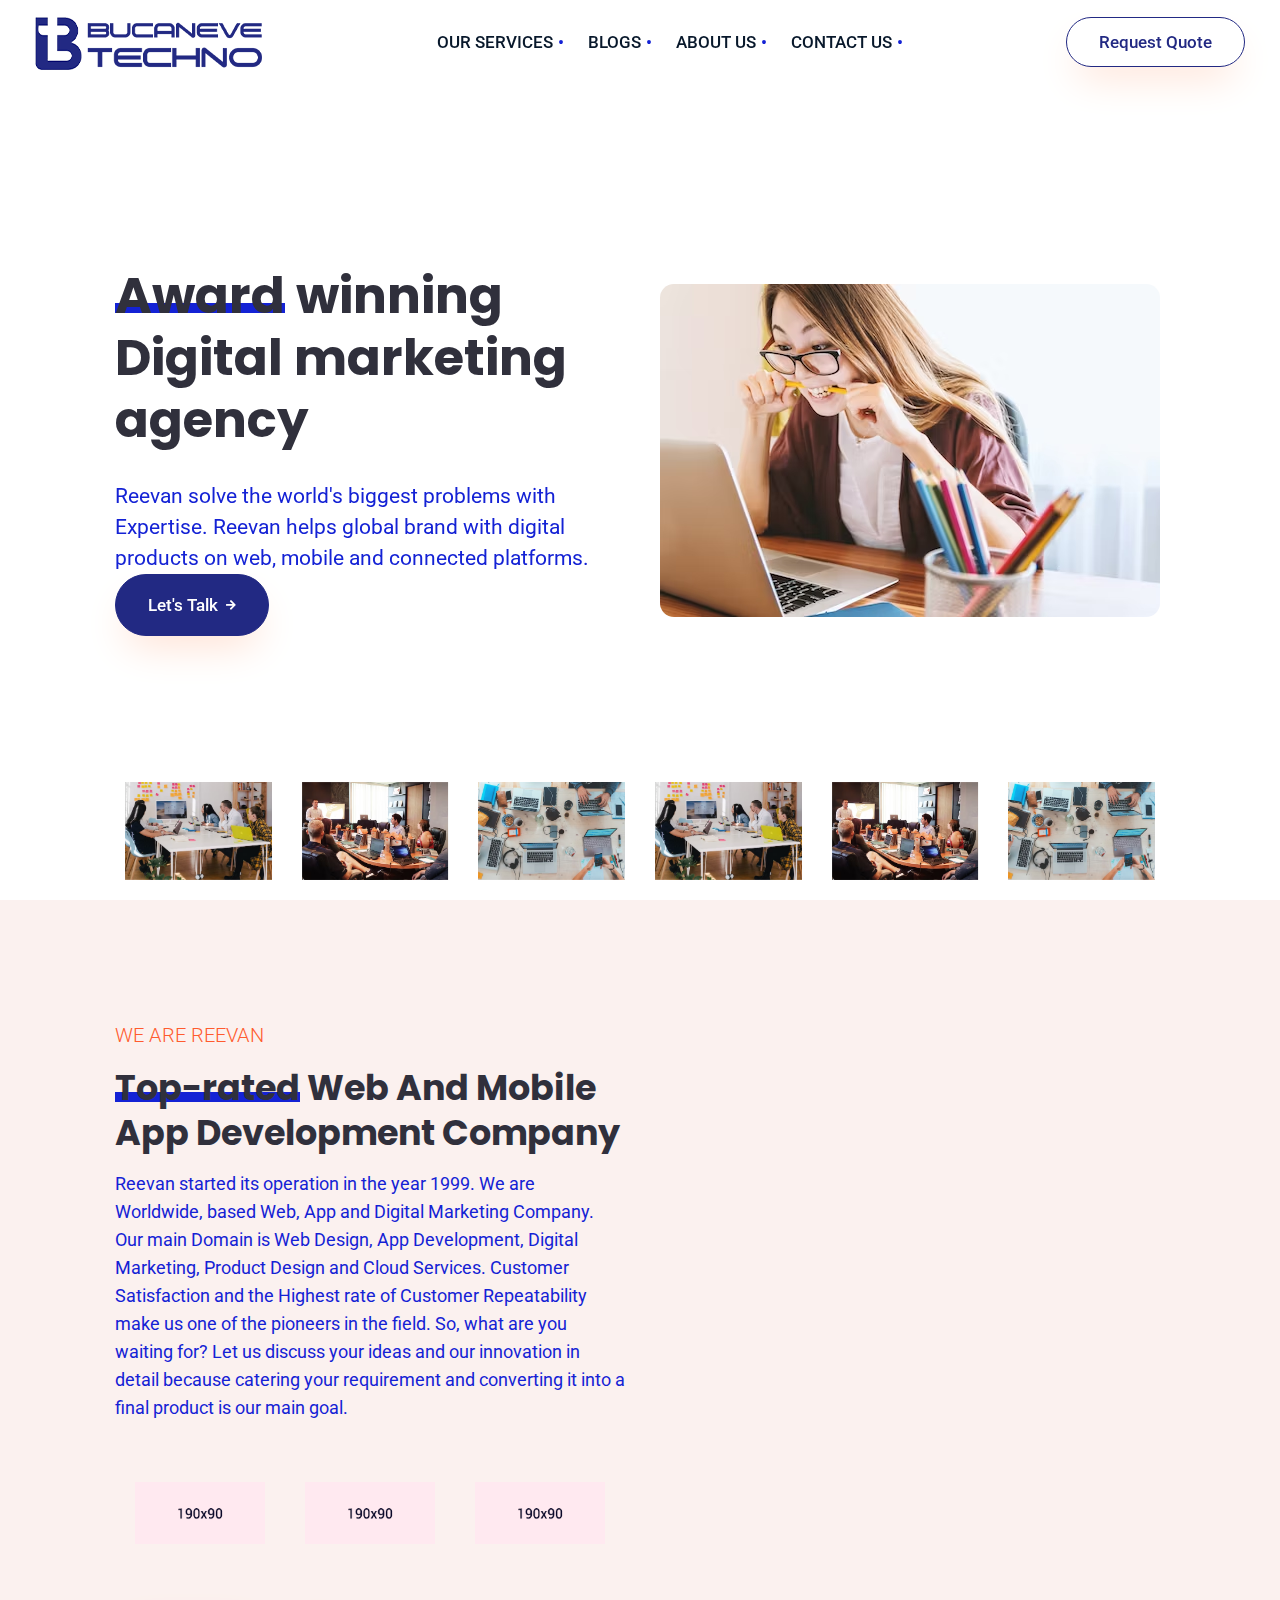
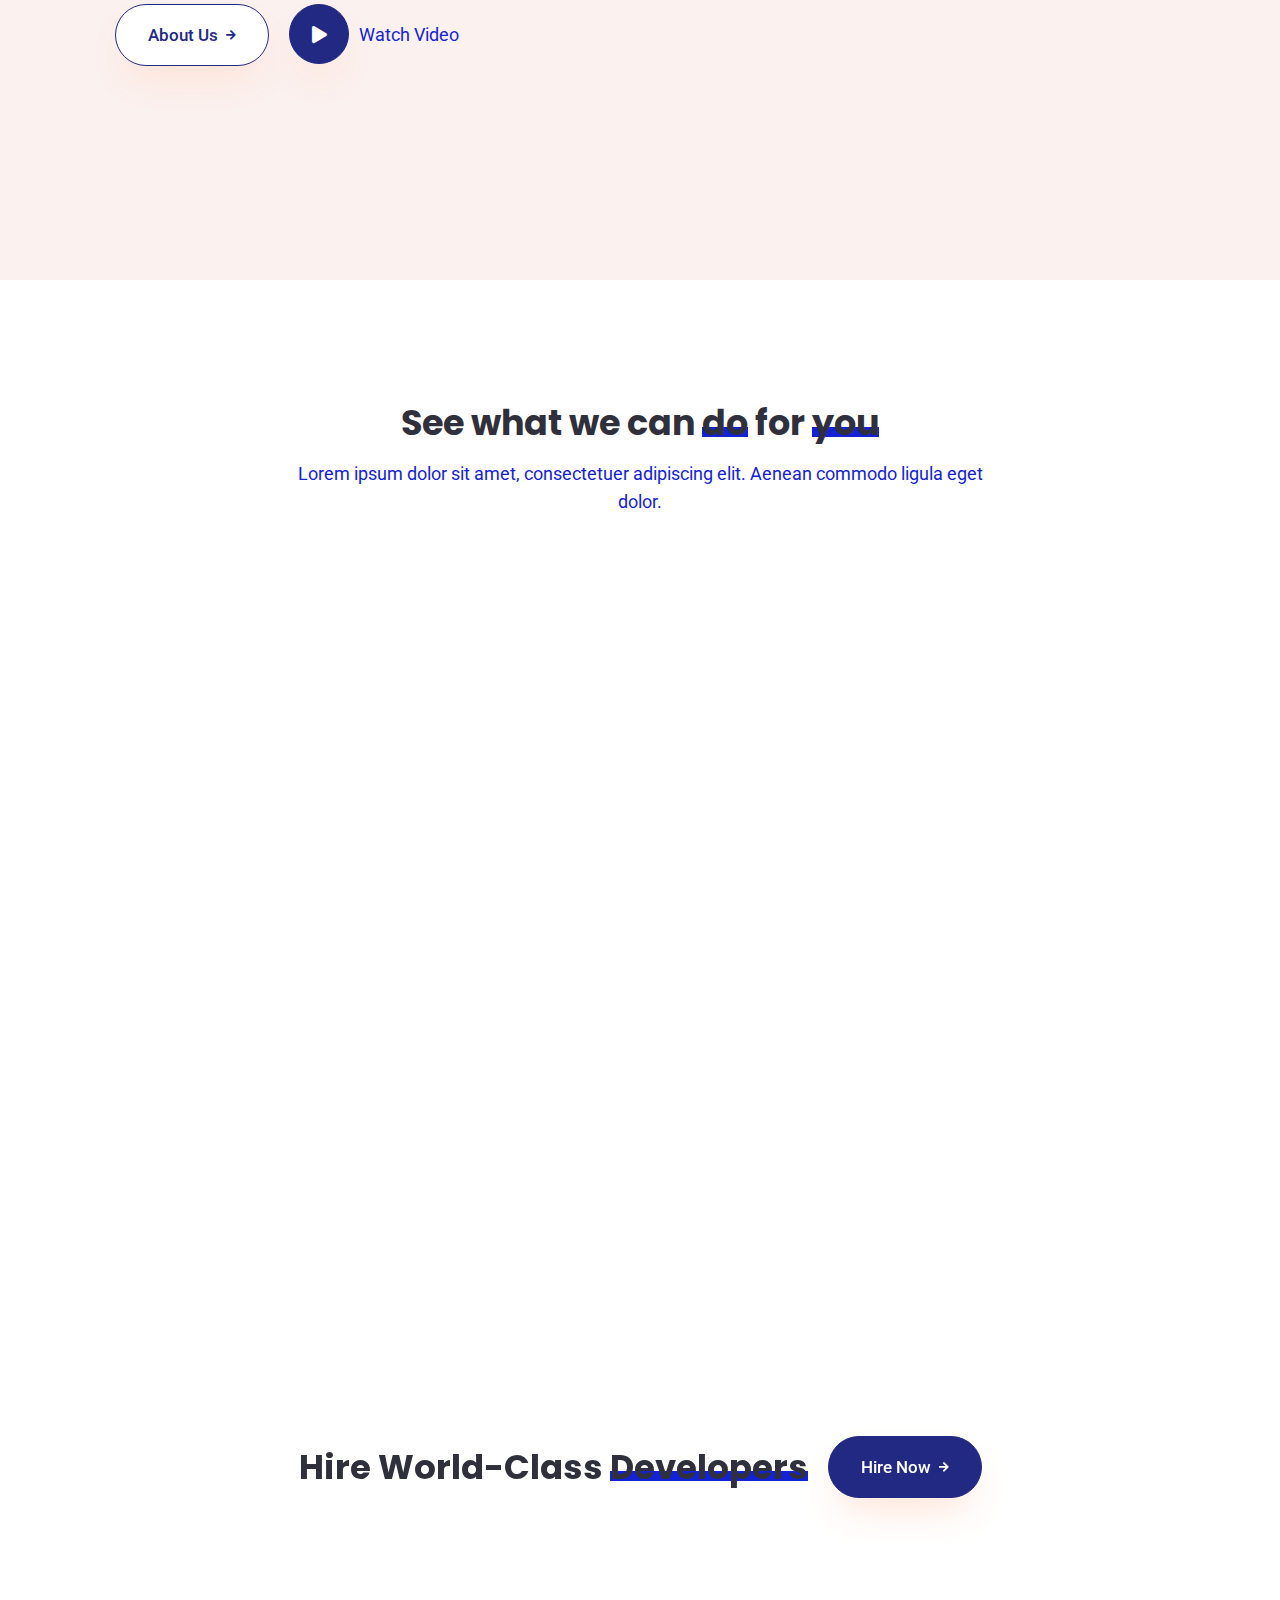
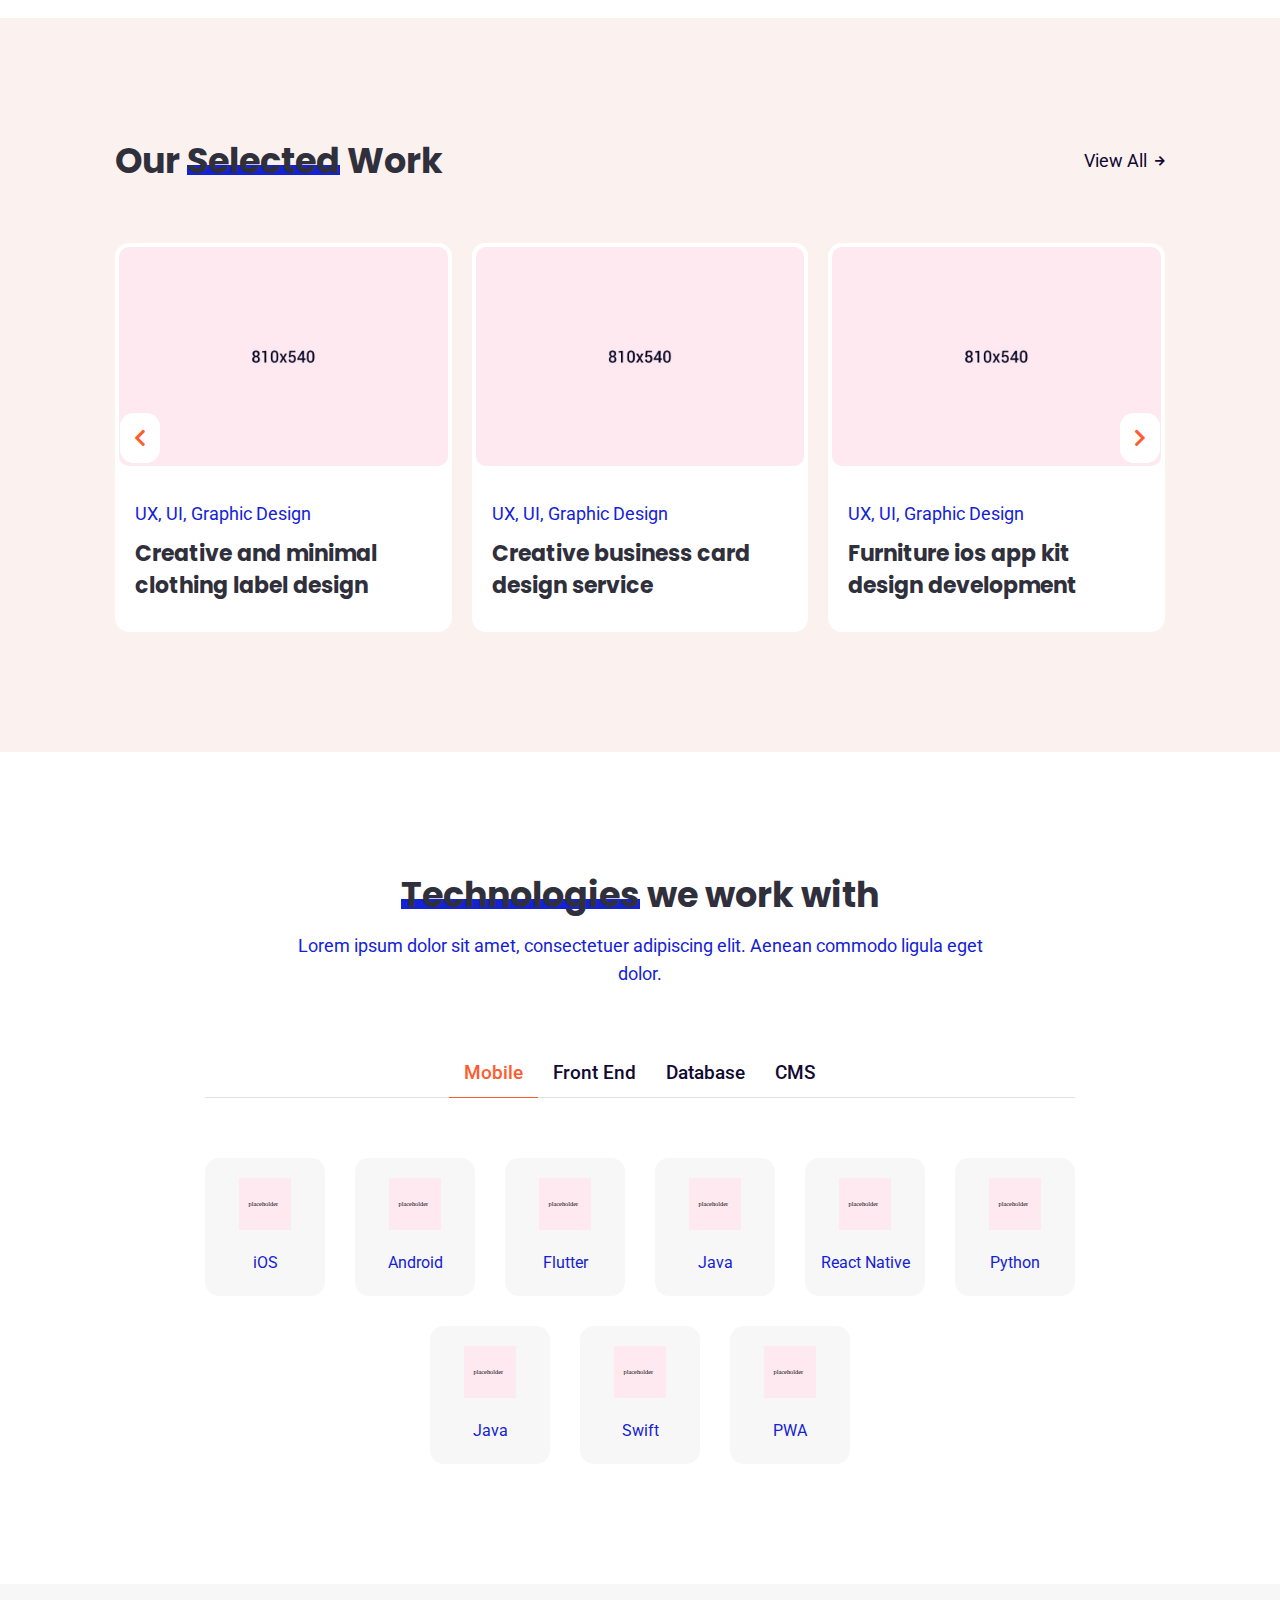
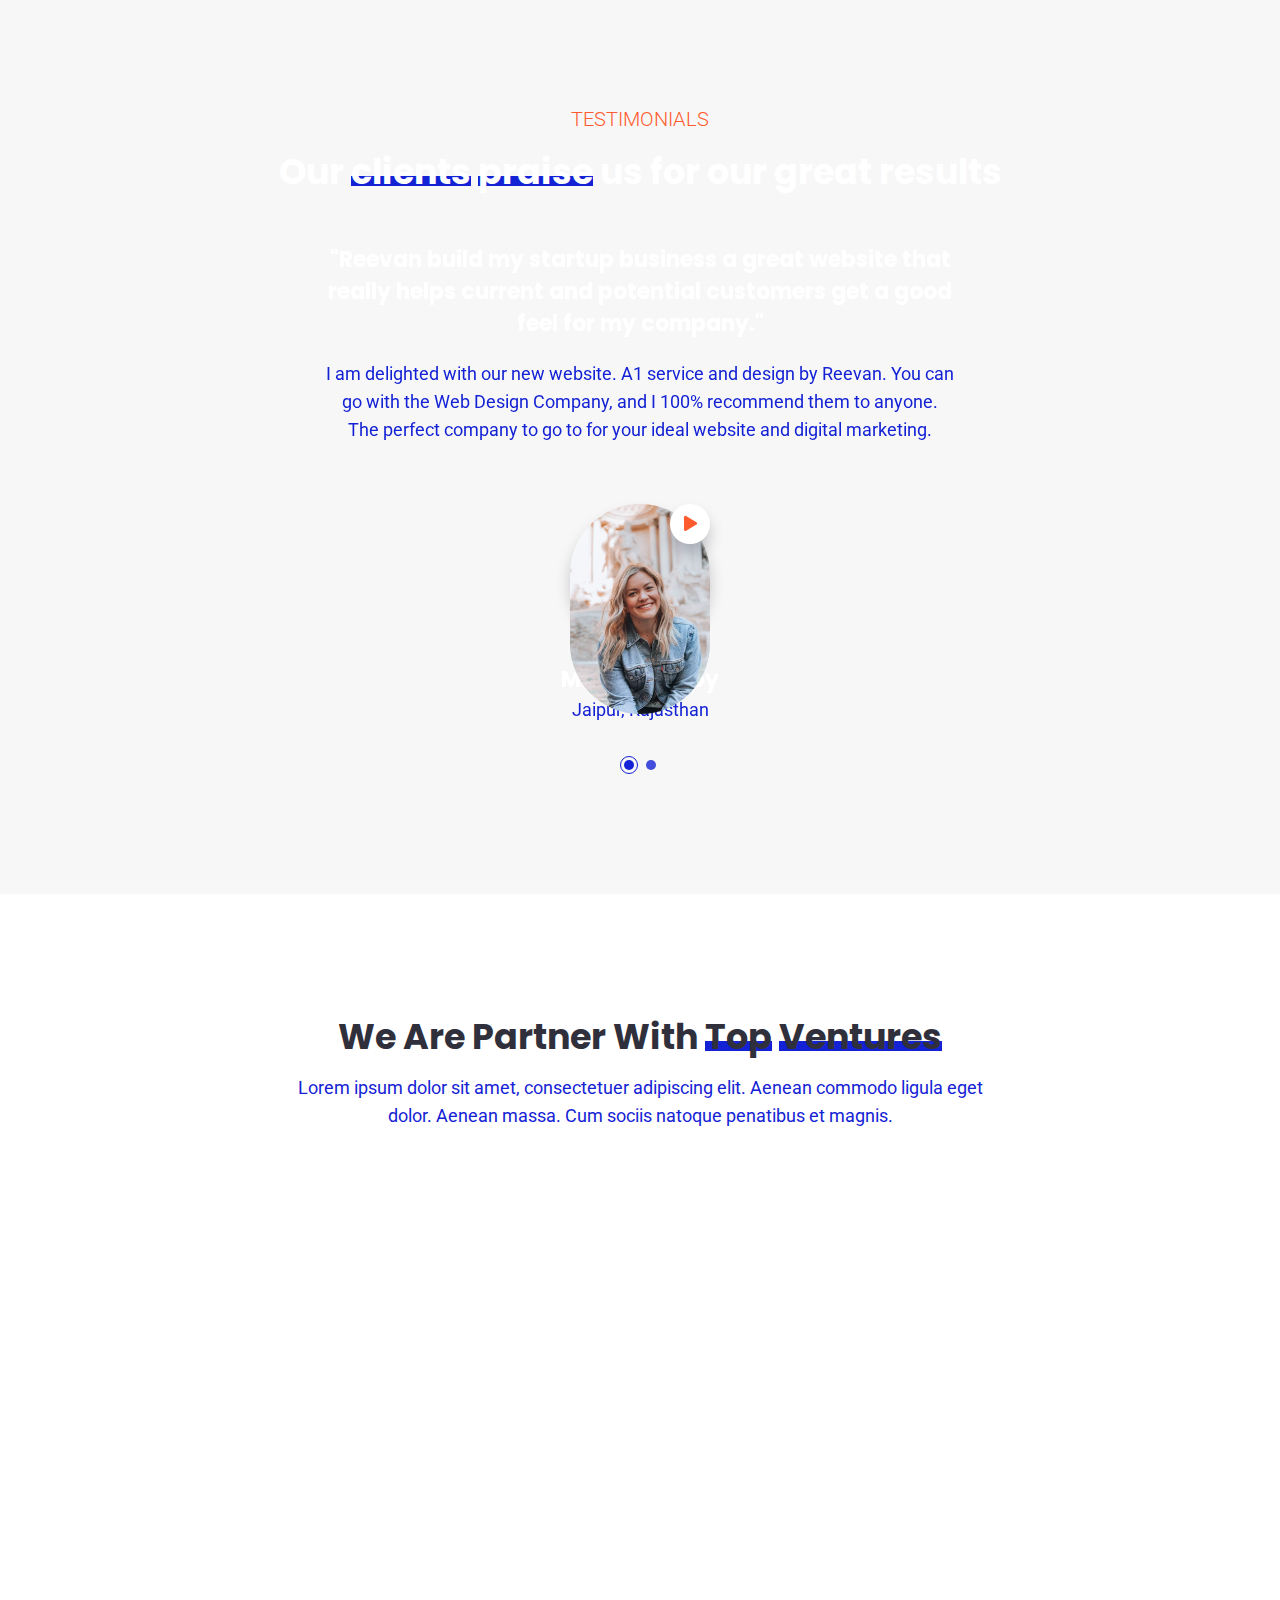
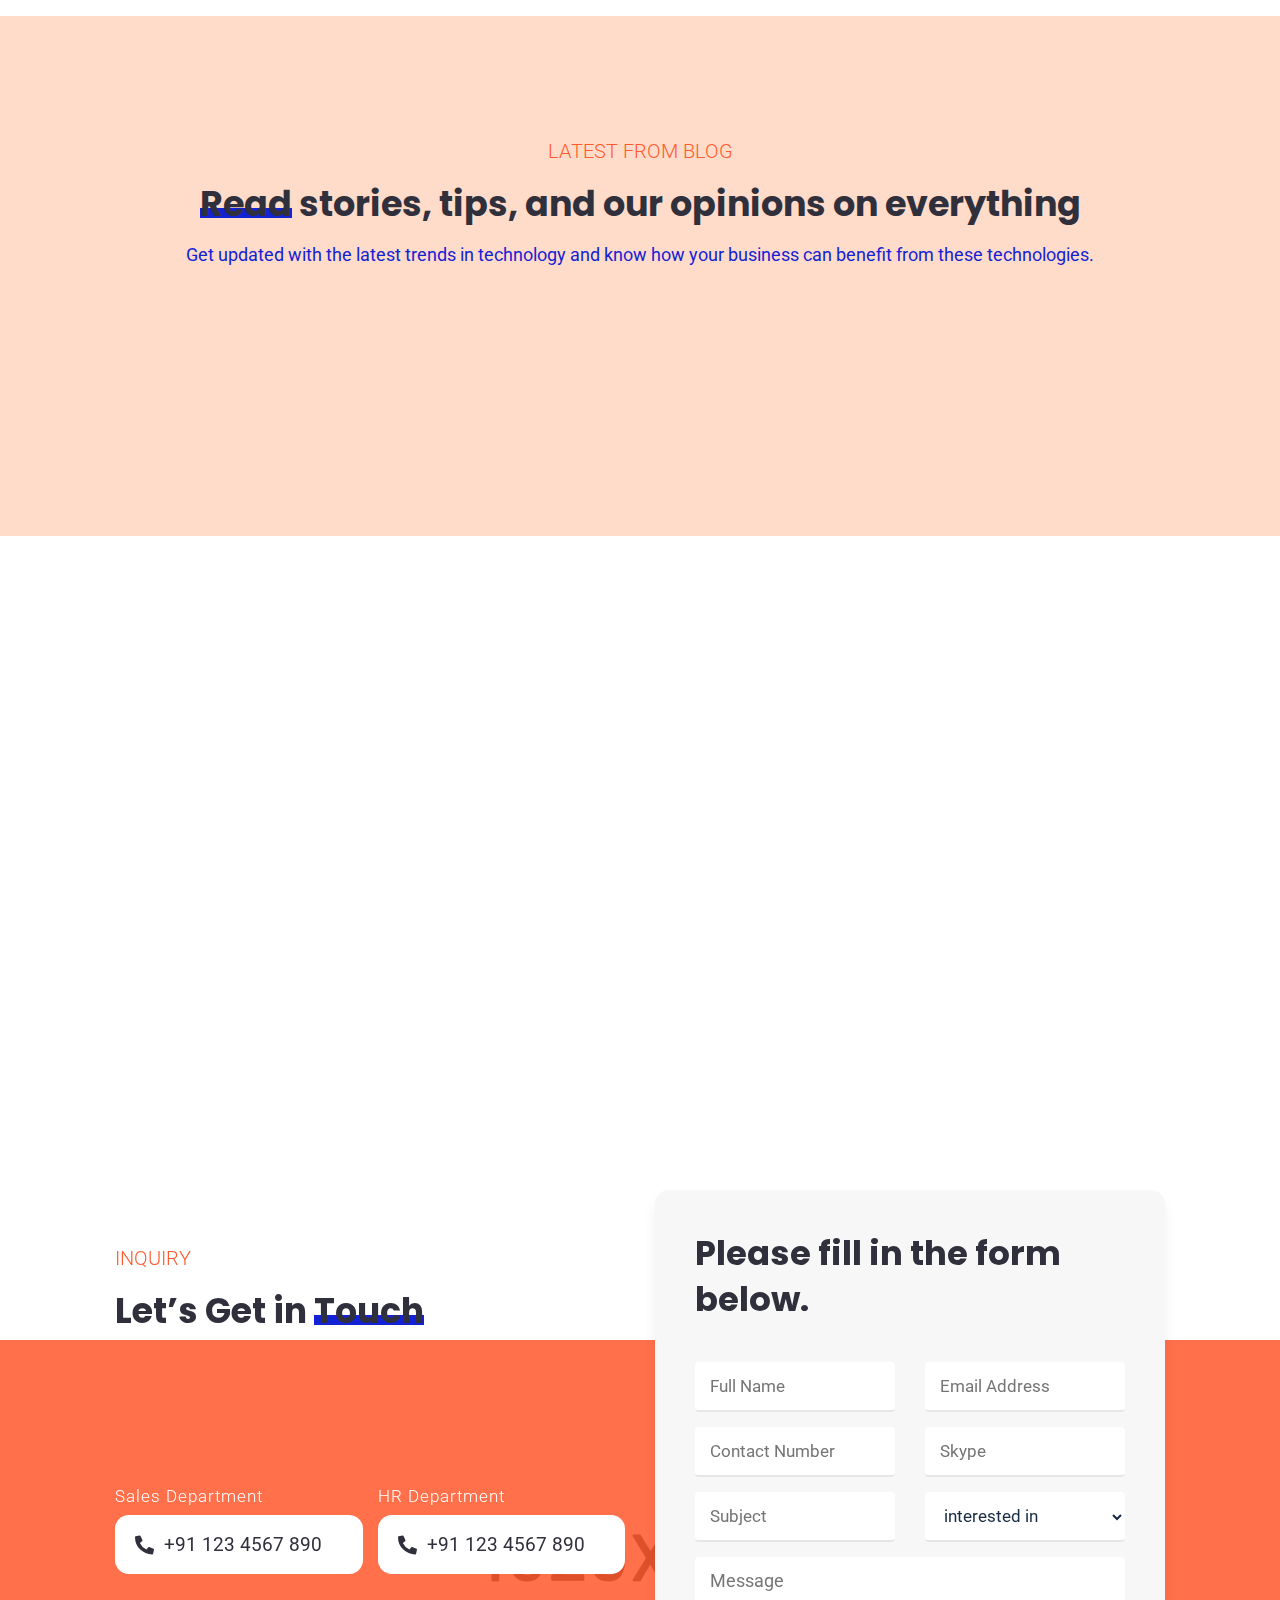
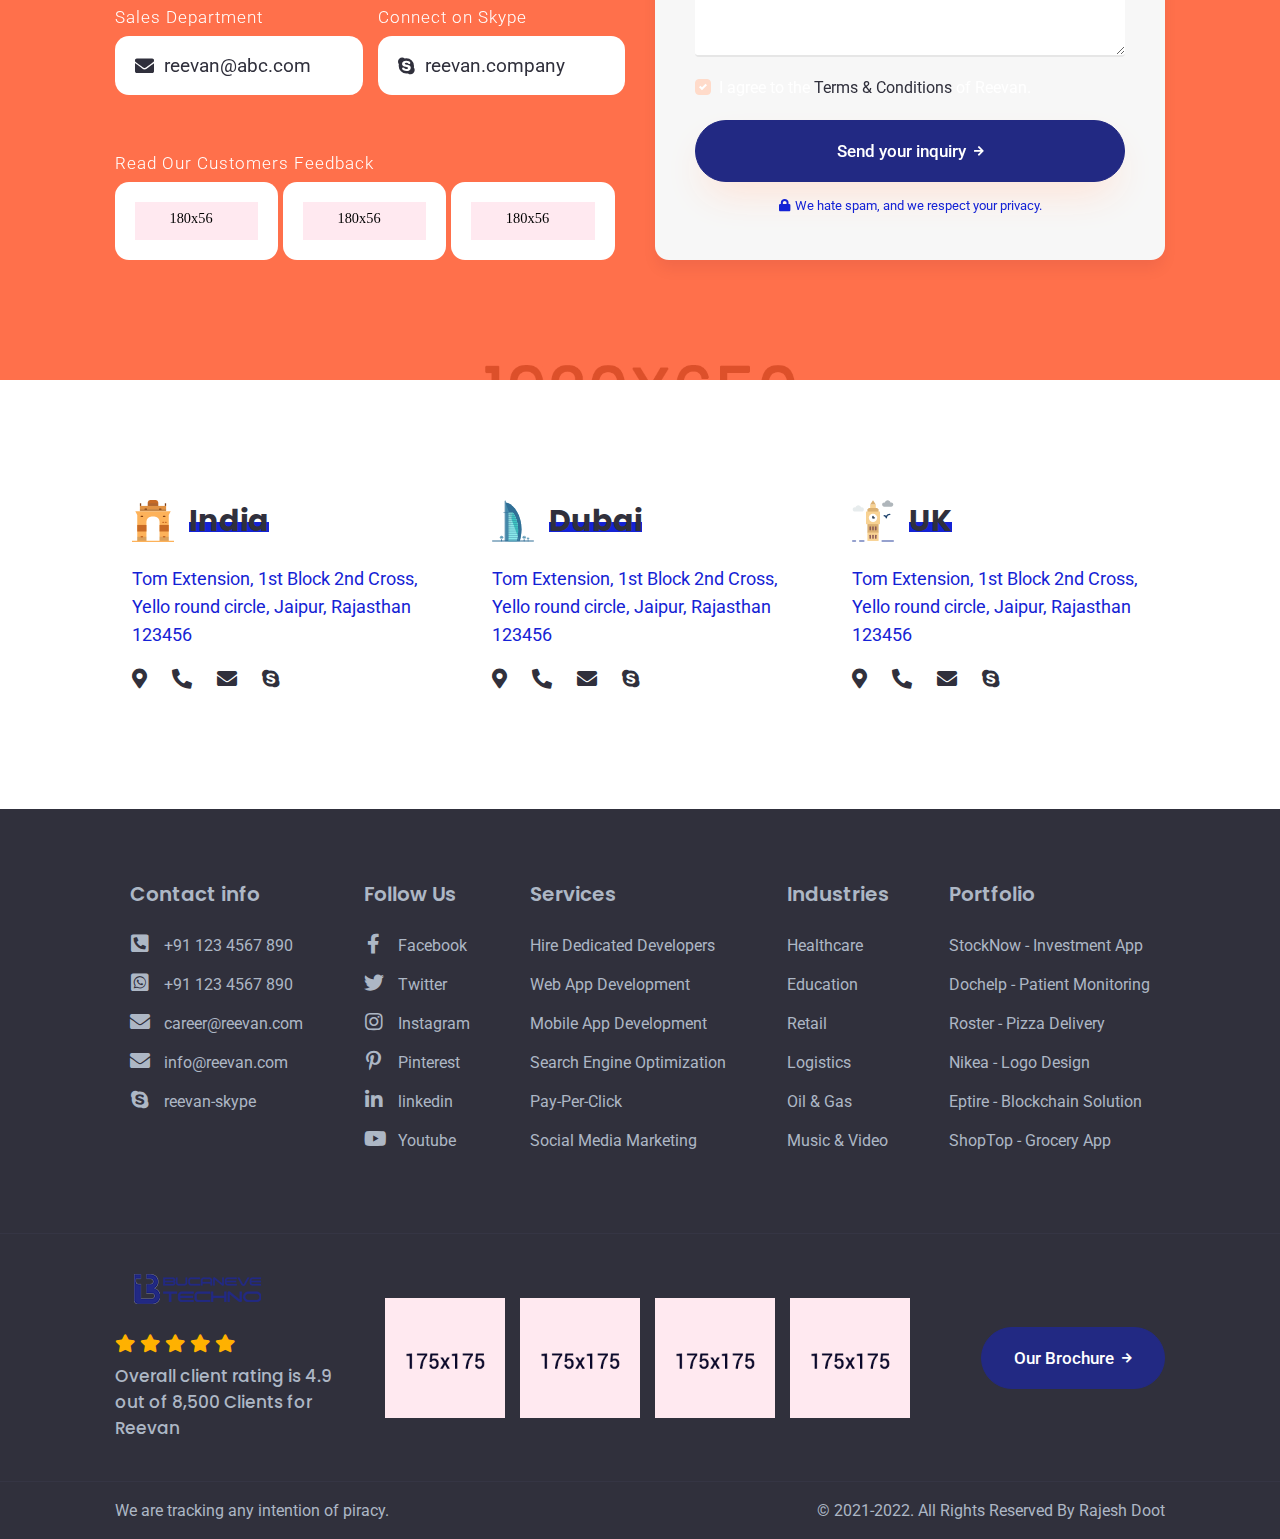
<file: index.html>
<!DOCTYPE html>
<html lang="zxx" class="no-js">
  <head>
    <meta charset="utf-8" />
    <title>Bucanava Web Design &amp; Digital Marketing Agency Web Development</title>
    <meta name="description" content="Creative Agency, Marketing Agency Template">
    <meta name="keywords" content="Creative Agency, Marketing Agency">
    <meta name="author" content="rajesh-doot">
    <meta name="viewport" content="width=device-width, initial-scale=1, shrink-to-fit=no">
    <meta http-equiv="X-UA-Compatible" content="IE=edge">
    <meta name="theme-color" content="#e8f1ff">
    <!--Website-favicon-->
    <link href="images/favicon.png" rel="icon">
    <!--Plugin-css-->
    <link href="css/bootstrap.min.css" rel="stylesheet">
    <link href="css/plugin.min.css" rel="stylesheet">
    <link href="css/all.min.css" rel="stylesheet">
    <link rel="preconnect" href="https://fonts.gstatic.com">
    <link rel="preconnect" href="https://fonts.gstatic.com">
    <link href="https://fonts.googleapis.com/css2?family=Poppins:wght@300;400;500;600;700;800;900&family=Roboto:wght@400;500;700&display=swap" rel="stylesheet">
    <!-- Template-style-->
    <link href="css/style.css" rel="stylesheet">
    <link href="css/responsive.css" rel="stylesheet">
    <script
    src="https://code.jquery.com/jquery-3.3.1.js"
    integrity="sha256-2Kok7MbOyxpgUVvAk/HJ2jigOSYS2auK4Pfzbm7uH60="
    crossorigin="anonymous">
</script>
  </head>
  <body>
    <!--Start Preloader -->
    <div class="onloadpage" id="page-load">
      <div class="loader-div">
        <div class="on-img"><img src="images/loader.gif" alt="Logo" class="img-fluid" /><span>Loading Please Wait...</span></div>
      </div>
    </div>
    <!--End Preloader -->
    <!--Start Header-->
     <header class="ree-header fixed-top">
      <div class="container-fluid m-p-l-r-0">
        <div class="menu-header">
          <div class="menu-logo">
            <div class="dskt-logo"><a href="index.html" class="nav-brand">  <img src="images/logos.png" alt="Logo" class="ree-logo" /> </a> </div>
          </div>
          <div class="ree-nav" role="navigation">
            <ul class="nav-list">
              <li class="megamenu">
                <a href="#" class="menu-links">Our Services</a>
                <div class="menu-dropdown">
                  <div class="menu-block-set">
                    <div class="container">
                      <div class="menu-block-a">
                        <div class="mega-menu-blocks">
                          <p class="mb10">Need a Website?</p>
                          <h4>We Will Shape Your Brand With Our Digital Solutions</h4>
                          <a href="get-quote.html" class="ree-btn ree-btn0 ree-btn-grdt2 mt30"> Request Quote <i class="fas fa-arrow-right fa-btn"></i></a>
                        </div>
                        <div class="mega-menu-blocks">
                          <div class="menu-inner-block-a">
                            <div class="inner-blockss">
                              <label class="menu-headings">Multi-Page Demo</label>
                              <ul class="menu-li-link">
                                <li><a href="app-development.html">App Development</a></li>
                                <li><a href="creative-agency.html">Creative Agency</a></li>
                                <li><a href="digital-agency.html">Digital Agency</a></li>
                                <li><a href="graphic-design.html">Graphic Design</a></li>
                                <li><a href="lead-generation.html">Lead Generation</a></li>
                                <li><a href="personal-portfolio.html">Personal Portfolio</a></li>
                                <li><a href="web-design.html">Web Design</a></li>
                              </ul>
                            </div>
                            <div class="inner-blockss">
                              <label class="menu-headings">One-Page Demo</label>
                              <ul class="menu-li-link">
                                <li><a href="app-development-onepage.html">App Development</a></li>
                                <li><a href="creative-agency-onepage.html">Creative Agency</a></li>
                                <li><a href="digital-agency-onepage.html">Digital Agency</a></li>
                                <li><a href="graphic-design-onepage.html">Graphic Design</a></li>
                                <li><a href="lead-generation-onepage.html">Lead Generation</a></li>
                                <li><a href="personal-portfolio-onepage.html">Personal Portfolio</a></li>
                                <li><a href="web-design-onepage.html">Web Design</a></li>
                              </ul>
                            </div>
                            <div class="inner-blockss">
                              <label class="menu-headings">Coming Soon Demo</label>
                              <ul class="menu-li-link">
                                <li><a  href="#." class="dsbld">Corporate Business</a></li>
                                <li><a  href="#." class="dsbld">Product Landing Page</a></li>
                                <li><a  href="#." class="dsbld">Photography</a></li>
                                <li><a  href="#." class="dsbld">Domain & Hosting</a></li>
                                <li><a  href="#." class="dsbld">E-commerce</a></li>
                                <li><a  href="#." class="dsbld">Business Development</a></li>
                              </ul>
                            </div>
                            <div class="inner-blockss">
                              <label class="menu-headings">&nbsp;</label>
                            </div>
                          </div>
                        </div>
                      </div>
                    </div>
                  </div>
                  <div class="menu-extra-info">
                    <div class="container">
                      <div class="menu-extra-info-inner">
                        <ul>
                          <li>
                            <div class="menu-icon-ree">
                              <div class="webiocon"> <i class="far fa-envelope"></i> </div>
                            </div>
                            <a href="mailto:reevan@abcd.com">reevan@abcd.com</a>
                          </li>
                          <li>
                            <div class="menu-icon-ree">
                              <div class="webiocon"> <i class="fas fa-phone-alt"></i> </div>
                            </div>
                            <a href="tel:+91123456789">+91 123 456 7890</a>
                          </li>
                          <li>
                            <div class="menu-icon-ree">
                              <div class="webiocon"> <i class="fab fa-whatsapp"></i> </div>
                            </div>
                            <a href="https://wa.me/+91123456789">+91 123 456 7890</a>
                          </li>
                          <li>
                            <div class="menu-icon-ree">
                              <div class="webiocon"> <i class="fab fa-skype"></i> </div>
                            </div>
                            <a href="#">Reevan.Skype</a>
                          </li>
                          <li>
                            <div class="menu-icon-ree">
                              <div class="webiocon"> <i class="fas fa-question"></i> </div>
                            </div>
                            <a href="#">Why Choose Us</a>
                          </li>
                        </ul>
                      </div>
                    </div>
                  </div>
                </div>
              </li>
              <!-- <li class="megamenu">
                <a href="#" class="menu-links">Pages</a>
                <div class="menu-dropdown">
                  <div class="menu-block-set">
                    <div class="container">
                      <div class="menu-block-a">
                        <div class="mega-menu-blocks">
                          <h4>Creative, Premium & Scalable Solutions For App and Web Development</h4>
                          <a href="get-quote.html" class="ree-btn ree-btn0 ree-btn-grdt2 mt30"> Request Quote <i class="fas fa-arrow-right fa-btn"></i></a>
                        </div>
                        <div class="mega-menu-blocks">
                          <div class="menu-inner-block-a">
                            <div class="inner-blockss">
                              <ul class="menu-li-link">
                                <li><a href="about.html">About Us</a></li>
                                <li><a href="about-2.html">About Us - 2</a></li>
                                <li><a href="career.html">Career</a></li>
                                <li><a href="career-2.html">Career - 2</a></li>
                                <li><a href="case-study.html">Case Study</a></li>
                              </ul>
                            </div>
                            <div class="inner-blockss">
                              <ul class="menu-li-link">
                                <li><a href="case-study-details.html">Case Study Details</a></li>
                                <li><a href="core-values.html">Our Core Value</a></li>
                                <li><a href="get-quote.html">Contact Us</a></li>
                                <li><a href="get-quote-2.html">Contact Us - 2</a></li>
                                <li><a href="our-team.html">Our Team</a></li>
                              </ul>
                            </div>
                            <div class="inner-blockss">
                              <ul class="menu-li-link">
                                <li><a href="our-team-2.html">Our Team - 2</a></li>
                                <li><a href="pricing.html">Pricing</a></li>
                                <li><a href="pricing-2.html">Pricing - 2</a></li>
                                <li><a href="services.html">Service</a></li>
                                <li><a href="services-2.html">Service - 2</a></li>
                              </ul>
                            </div>
                            <div class="inner-blockss">
                              <ul class="menu-li-link">
                                <li><a href="service-details.html">Service Details</a></li>
                                <li><a href="service-details-2.html">Service Details - 2</a></li>
                                <li><a href="why-us.html">Why Choose Us</a></li>
                              </ul>
                            </div>
                          </div>
                        </div>
                      </div>
                    </div>
                  </div>
                  <div class="menu-extra-info">
                    <div class="container">
                      <div class="menu-extra-info-inner">
                        <ul>
                          <li>
                            <div class="menu-icon-ree">
                              <div class="webiocon"> <i class="far fa-envelope"></i> </div>
                            </div>
                            <a href="mailto:reevan@abcd.com">reevan@abcd.com</a>
                          </li>
                          <li>
                            <div class="menu-icon-ree">
                              <div class="webiocon"> <i class="fas fa-phone-alt"></i> </div>
                            </div>
                            <a href="tel:+91123456789">+91 123 456 7890</a>
                          </li>
                          <li>
                            <div class="menu-icon-ree">
                              <div class="webiocon"> <i class="fab fa-whatsapp"></i> </div>
                            </div>
                            <a href="https://wa.me/+91123456789">+91 123 456 7890</a>
                          </li>
                          <li>
                            <div class="menu-icon-ree">
                              <div class="webiocon"> <i class="fab fa-skype"></i> </div>
                            </div>
                            <a href="#">Reevan.Skype</a>
                          </li>
                          <li>
                            <div class="menu-icon-ree">
                              <div class="webiocon"> <i class="fas fa-question"></i> </div>
                            </div>
                            <a href="#">Why Choose Us</a>
                          </li>
                        </ul>
                      </div>
                    </div>
                  </div>
                </div>
              </li> -->
              <!-- <li class="megamenu mega-small">
                <a href="#"  class="menu-links">Portfolio</a>
                <div class="menu-dropdown">
                  <div class="menu-block-set"> 
                    <a class="dropdown-item" href="portfolio-modern.html">Portfolio Modern</a>
                    <a class="dropdown-item" href="portfolio-2.html">Portfolio 3 Grid</a>
                    <a class="dropdown-item" href="portfolio-3.html">Portfolio 4 Grid</a>
                    <a class="dropdown-item" href="portfolio-details.html">Portfolio Details</a>               
                    <a class="dropdown-item" href="portfolio-details-2.html">Portfolio Details - 2</a>             
                  </div>
                </div>
              </li> -->
              <li class="megamenu mega-small">
                <a href="#"  class="menu-links">Blogs</a>
                <div class="menu-dropdown">
                  <div class="menu-block-set"> 
                    <a class="dropdown-item" href="blog.html">Blog Page</a>
                    <a class="dropdown-item" href="blog-details.html">Blog Details</a>           
                  </div>
                </div>
              </li>
             <li class="megamenu mega-small">
                <a href="get-quote.html"  class="menu-links">About Us</a>
                <!-- <div class="menu-dropdown">
                  <div class="menu-block-set"> 
                    <a class="dropdown-item" href="get-quote.html">About Us</a>
                    <a class="dropdown-item" href="get-quote-2.html">About Us - 2</a>      
                  </div>
                </div> -->
              </li>
              <li class="megamenu mega-small">
                <a href="get-quote.html"  class="menu-links">Contact Us</a>
                <!-- <div class="menu-dropdown">
                  <div class="menu-block-set"> 
                    <a class="dropdown-item" href="get-quote.html">Contact Us</a>
                    <a class="dropdown-item" href="get-quote-2.html">Contact Us - 2</a>      
                  </div>
                </div> -->
              </li>
            </ul>
          </div>
          <div class="ree-nav-cta">
            <ul>
              <li><a href="get-quote.html" class="ree-btn ree-btn0 ree-btn-grdt2"> Request Quote</a> </li>
            </ul>
          </div>
          <div class="mobile-menu2">
            <ul class="mob-nav2">
              <li><a href="get-quote.html" class="ree-btn2 ree-btn-grdt1"><i class="fas fa-envelope-open-text"></i></a></li>
              <li class="navm-"><a class="toggle" href="#"> <span></span> </a> </li>
            </ul>
          </div>
      <!-- mobile Nav -->
          <nav id="main-nav">
            <ul>
              <li>
                <a href="#">Home</a>
                <ul>
                  <li><a href="#">Multi-Page Demo</a>
                    <ul>
                      <li><a href="app-development.html">App Development</a></li>
                      <li><a href="creative-agency.html">Creative Agency</a></li>
                      <li><a href="digital-agency.html">Digital Agency</a></li>
                      <li><a href="graphic-design.html">Graphic Design</a></li>
                      <li><a href="lead-generation.html">Lead Generation</a></li>
                      <li><a href="personal-portfolio.html">Personal Portfolio</a></li>
                      <li><a href="web-design.html">Web Design</a></li>
                    </ul>
                  </li>
                  <li><a href="#">One-Page Demo</a>
                    <ul>
                      <li><a href="app-development-onepage.html">App Development</a></li>
                      <li><a href="creative-agency-onepage.html">Creative Agency</a></li>
                      <li><a href="digital-agency-onepage.html">Digital Agency</a></li>
                      <li><a href="graphic-design-onepage.html">Graphic Design</a></li>
                      <li><a href="lead-generation-onepage.html">Lead Generation</a></li>
                      <li><a href="personal-portfolio-onepage.html">Personal Portfolio</a></li>
                      <li><a href="web-design-onepage.html">Web Design</a></li>
                    </ul>
                  </li>
                </ul>
              </li>              
              <li><a href="#">Pages</a>
                <ul>
                  <li><a href="about.html">About Us</a></li>
                  <li><a href="about-2.html">About Us - 2</a></li>
                  <li><a href="career.html">Career</a></li>
                  <li><a href="career-2.html">Career - 2</a></li>
                  <li><a href="case-study.html">Case Study</a></li>
                  <li><a href="case-study-details.html">Case Study Details</a></li>
                  <li><a href="core-values.html">Our Core Value</a></li>
                  <li><a href="get-quote.html">Contact Us</a></li>
                  <li><a href="get-quote-2.html">Contact Us - 2</a></li>
                  <li><a href="our-team.html">Our Team</a></li>
                  <li><a href="our-team-2.html">Our Team - 2</a></li>
                  <li><a href="pricing.html">Pricing</a></li>
                  <li><a href="pricing-2.html">Pricing - 2</a></li>
                  <li><a href="services.html">Service</a></li>
                  <li><a href="services-2.html">Service - 2</a></li>
                  <li><a href="service-details.html">Service Details</a></li>
                  <li><a href="service-details-2.html">Service Details - 2</a></li>
                  <li><a href="why-us.html">Why Choose Us</a></li>
                </ul>
              </li>
              <li><a href="#">Portfolio</a>
                <ul>
                  <li><a href="portfolio-modern.html">Portfolio Modern</a></li>
                  <li><a href="portfolio-2.html">Portfolio 3 Grid</a></li>
                  <li><a href="portfolio-3.html">Portfolio 4 Grid</a></li>
                  <li>><a href="portfolio-details.html">Portfolio Details</a></li>
                  <li><a href="portfolio-details-2.html">Portfolio Details - 2</a></li>
                  <li><a href="portfolio-details.html">Portfolio Details</a></li>
                </ul>
              </li>
              <li><a href="#">Blogs</a>
                <ul>
                  <li>  <a href="blog.html">Blog Page</a></li>
                  <li>  <a href="blog-details.html">Blog Details</a></li>
                </ul>
              </li>
        <li><a href="get-quote.html">Contact Page</a>
             <!--    <ul>
          <li><a href="get-quote.html">Contact Us</a></li>
          <li><a href="get-quote-2.html">Contact Us - 2</a></li>
                </ul> -->
              </li>             
            </ul>
            <ul class="bottom-nav">
              <li class="ree-hc">
                <a href="tel:123567890" rel="noreferrer" target="_blank">
                  <svg version="1.1"  xmlns="http://www.w3.org/2000/svg" xmlns:xlink="http://www.w3.org/1999/xlink" x="0px" y="0px" viewBox="0 0 25.625 25.625" style="enable-background:new 0 0 25.625 25.625;" xml:space="preserve">
                    <g>
                      <path d="M22.079,17.835c-1.548-1.324-3.119-2.126-4.648-0.804l-0.913,0.799 c-0.668,0.58-1.91,3.29-6.712-2.234C5.005,10.079,7.862,9.22,8.531,8.645l0.918-0.8c1.521-1.325,0.947-2.993-0.15-4.71l-0.662-1.04  C7.535,0.382,6.335-0.743,4.81,0.58L3.986,1.3C3.312,1.791,1.428,3.387,0.971,6.419c-0.55,3.638,1.185,7.804,5.16,12.375
                        c3.97,4.573,7.857,6.87,11.539,6.83c3.06-0.033,4.908-1.675,5.486-2.272l0.827-0.721c1.521-1.322,0.576-2.668-0.973-3.995 L22.079,17.835z" />
                    </g>
                  </svg>
                </a>
              </li>
              <li class="ree-hc">
                <a href="mailto:abc@example.com" target="_blank">
                  <svg xmlns="http://www.w3.org/2000/svg" width="24" height="24" viewBox="0 0 24 24">
                    <path d="M20 4H4c-1.1 0-1.99.9-1.99 2L2 18c0 1.1.9 2 2 2h16c1.1 0 2-.9 2-2V6c0-1.1-.9-2-2-2zm0 4l-8 5-8-5V6l8 5 8-5v2z" />
                    <path d="M0 0h24v24H0z" fill="none" />
                  </svg>
                </a>
              </li>
              <li class="ree-hc">
                <a href="skype:reevan.company" rel="noreferrer" target="_blank">
                  <svg xmlns="http://www.w3.org/2000/svg" viewBox="0 0 448 512">
                    <path d="M424.7 299.8c2.9-14 4.7-28.9 4.7-43.8 0-113.5-91.9-205.3-205.3-205.3-14.9 0-29.7 1.7-43.8 4.7C161.3 40.7 137.7 32 112 32 50.2 32 0 82.2 0 144c0 25.7 8.7 49.3 23.3 68.2-2.9 14-4.7 28.9-4.7 43.8 0 113.5 91.9 205.3 205.3 205.3 14.9 0 29.7-1.7 43.8-4.7 19 14.6 42.6 23.3 68.2 23.3 61.8 0 112-50.2 112-112 .1-25.6-8.6-49.2-23.2-68.1zm-194.6 91.5c-65.6 0-120.5-29.2-120.5-65 0-16 9-30.6 29.5-30.6 31.2 0 34.1 44.9 88.1 44.9 25.7 0 42.3-11.4 42.3-26.3 0-18.7-16-21.6-42-28-62.5-15.4-117.8-22-117.8-87.2 0-59.2 58.6-81.1 109.1-81.1 55.1 0 110.8 21.9 110.8 55.4 0 16.9-11.4 31.8-30.3 31.8-28.3 0-29.2-33.5-75-33.5-25.7 0-42 7-42 22.5 0 19.8 20.8 21.8 69.1 33 41.4 9.3 90.7 26.8 90.7 77.6 0 59.1-57.1 86.5-112 86.5z" />
                  </svg>
                </a>
              </li>
              <li class="ree-hc">
                <a href="wa.me/+91123456789" rel="noreferrer" target="_blank">
                  <svg version="1.1"  xmlns="http://www.w3.org/2000/svg" xmlns:xlink="http://www.w3.org/1999/xlink" x="0px" y="0px" viewBox="0 0 512 512" style="enable-background:new 0 0 512 512;" xml:space="preserve">
                    <g>
                      <path d="M256.064,0h-0.128C114.784,0,0,114.816,0,256c0,56,18.048,107.904,48.736,150.048l-31.904,95.104l98.4-31.456 C155.712,496.512,204,512,256.064,512C397.216,512,512,397.152,512,256S397.216,0,256.064,0z M405.024,361.504 c-6.176,17.44-30.688,31.904-50.24,36.128c-13.376,2.848-30.848,5.12-89.664-19.264C189.888,347.2,141.44,270.752,137.664,265.792
                        c-3.616-4.96-30.4-40.48-30.4-77.216s18.656-54.624,26.176-62.304c6.176-6.304,16.384-9.184,26.176-9.184 c3.168,0,6.016,0.16,8.576,0.288c7.52,0.32,11.296,0.768,16.256,12.64c6.176,14.88,21.216,51.616,23.008,55.392 c1.824,3.776,3.648,8.896,1.088,13.856c-2.4,5.12-4.512,7.392-8.288,11.744c-3.776,4.352-7.36,7.68-11.136,12.352 c-3.456,4.064-7.36,8.416-3.008,15.936c4.352,7.36,19.392,31.904,41.536,51.616c28.576,25.44,51.744,33.568,60.032,37.024 c6.176,2.56,13.536,1.952,18.048-2.848c5.728-6.176,12.8-16.416,20-26.496c5.12-7.232,11.584-8.128,18.368-5.568 c6.912,2.4,43.488,20.48,51.008,24.224c7.52,3.776,12.48,5.568,14.304,8.736C411.2,329.152,411.2,344.032,405.024,361.504z"/>
                    </g>
                  </svg>
                </a>
              </li>
            </ul>
          </nav>
        </div>
      </div>
    </header>
    <!-- Header End -->
    <!--start Hero Section  -->
    <section class="home-hero-a">
      <div class="container">
        <div class="row">
          <div class="col-lg-6 vcenter">
            <div class="hero-content-a">
              <h1 class="h1 mb30" data-aos="fade-in" data-aos-delay="200"><span class="ree-text rt60">Award</span> winning Digital marketing agency</h1>
              <p data-aos="fade-in" data-aos-delay="500">Reevan solve the world's biggest problems with Expertise. Reevan helps global brand with
                digital products on web, mobile and connected platforms.
              </p>
              <a href="get-quote.html" class="ree-btn  ree-btn-grdt1 mt39 mw-80" data-aos="fade-in" data-aos-delay="800">Let's Talk <i class="fas fa-arrow-right fa-btn"></i></a>
            </div>
          </div>
          <div class="col-lg-6 vcenter">
            <div class="sol-image m-mt30">
              <img src="images/sliders/photo-1.png" alt="web development" class="img-fluid" data-aos="fade-in" data-aos-delay="400">
            </div>
          </div>
        </div>
      </div>
      <div class="container hero-brand-block">
        <div class="row">
          <div class="col-lg-12">
            <div class="brand-title text-center">
              <!-- <h4>The World's Top Brands Trust Us</h4> -->
            </div>
            <div class="hero-brands owl-carousel mt30">
              <div class="brand-logo"><a href="#"><img src="images/brand-logo/customer-logo-1.png" alt="logo"></a> </div>
              <div class="brand-logo"><a href="#"><img src="images/brand-logo/customer-logo-2.png" alt="logo"></a> </div>
              <div class="brand-logo"><a href="#"><img src="images/brand-logo/customer-logo-3.png" alt="logo"></a> </div>
          <!--     <div class="brand-logo"><a href="#"><img src="images/brand-logo/customer-logo-4.png" alt="logo"></a> </div>
              <div class="brand-logo"><a href="#"><img src="images/brand-logo/customer-logo-5.png" alt="logo"></a> </div>
              <div class="brand-logo"><a href="#"><img src="images/brand-logo/customer-logo-6.png" alt="logo"></a> </div>
              <div class="brand-logo"><a href="#"><img src="images/brand-logo/customer-logo-7.png" alt="logo"></a> </div> -->
            </div>
          </div>
        </div>
      </div>
    </section>
    <!--hero Section End-->
    <!--start home-about  -->
    <section class="home-about sec-pad r-bg-a">
      <div class="container">
        <div class="row">
          <div class="col-lg-6">
            <div class="about-content-home m-mb60 pera-block">
              <span class="sub-heading mb15">We Are Reevan</span>
              <h2><span class="ree-text rt40">Top-rated</span> Web And Mobile App Development	Company</h2>
              <p>Reevan started its operation in the year 1999. We are Worldwide, based Web, App	and Digital Marketing Company. Our main Domain is Web Design, App Development, Digital
                Marketing, Product Design and Cloud Services. Customer Satisfaction and the Highest rate of	Customer Repeatability make us one of the pioneers in the field. So, what are you waiting
                for? Let us discuss your ideas and our innovation in detail because catering your requirement and converting it into a final product is our main goal.
              </p>
              <div class="company-budges mt60 mb60">
                <div class="img-budges"><img src="images/icons/badge-a.png" alt="Awards badges"	class="img-fluid"></div>
                <div class="img-budges"><img src="images/icons/badge-b.png" alt="Awards badges"	class="img-fluid"></div>
                <div class="img-budges"><img src="images/icons/badge-c.png" alt="Awards badges"	class="img-fluid"></div>
              </div>
              <div class="btn-sets">
                <a href="about.html" class="ree-btn  ree-btn-grdt2 mr20">About Us <i	class="fas fa-arrow-right fa-btn"></i></a>
                <div class="vid-btntitl">
                  <a href="https://www.youtube.com/watch?v=7e90gBu4pas?autoplay=1&amp;rel=0" class="ree-btn  ree-btn-grdt1 ree-btn-round video-popup"><i class="fas fa-play"></i></a>
                  <div class="vide-btntitl vcenter">
                    <p>Watch Video</p>
                  </div>
                </div>
              </div>
            </div>
          </div>
          <div class="col-lg-6">
            <div class="company-stats">
              <div class="row">
                <div class="col-lg-6 col-6 m-pr7">
                  <div class="stats-box stat-bx-1" data-aos="fade-up" data-aos-delay="200">
                    <span class="sub-heading mb20">Projects</span>
                    <h3>7500<span>+</span></h3>
                    <p class="mt20">Reevan Delivered the Thousands of Successful projects around the world.</p>
                  </div>
                  <div class="stats-box stat-bx-2 mt20" data-aos="fade-up" data-aos-delay="600">
                    <span class="sub-heading mb20">Team</span>
                    <h3>540<span>+</span></h3>
                    <p class="mt20">Our team consists of highly qualified, experienced and knowledgeable.</p>
                  </div>
                </div>
                <div class="col-lg-6 col-6 m-pl7">
                  <div class="stats-box stat-bx-3 mt100" data-aos="fade-up" data-aos-delay="400">
                    <span class="sub-heading mb20">Clients</span>
                    <h3>3500<span>+</span></h3>
                    <p class="mt20">Reevan Delivered the Thousands of Successful projects around the world.</p>
                  </div>
                  <div class="stats-box stat-bx-4 mt20" data-aos="fade-up" data-aos-delay="800">
                    <span class="sub-heading mb20">Years</span>
                    <h3>20<span>+</span></h3>
                    <p class="mt20">Clients across the globe witness our quality, processes and work.
                    </p>
                  </div>
                </div>
              </div>
            </div>
          </div>
        </div>
      </div>
    </section>
    <!--home-about end-->
    <!--start services-->
    <section class="r-bg-i sec-pad">
      <div class="container">
        <div class="row justify-content-center">
          <div class="col-lg-8">
            <div class="sec-heading text-center pera-block">
              <h2>See what we can <span class="ree-text rt40">do</span> for <span class="ree-text rt40">you</span></h2>
              <p>Lorem ipsum dolor sit amet, consectetuer adipiscing elit. Aenean commodo ligula eget dolor.</p>
            </div>
          </div>
        </div>
        <div class="row mt30">
          <div class="col-lg-4 col-sm-6" data-aos="fade-up" data-aos-delay="100">
            <div class="ree-card r-bg-c mt60">
              <div class="ree-card-img shadows"><img src="images/icons/mobile-app.svg" alt="services"> </div>
              <div class="ree-card-content mt40">
                <h3 class="mb15"><a href="service-details.html"> App Development</a></h3>
                <p>Our software house has been recognised by google for outstanding android application	quality.</p>
              </div>
              <div class="ree-card-content-link">
                <a href="service-details.html" class="ree-card-link mt40">Read More <i class="fas fa-arrow-right fa-btn"></i> </a>
              </div>
            </div>
          </div>
          <div class="col-lg-4 col-sm-6" data-aos="fade-up" data-aos-delay="300">
            <div class="ree-card r-bg-c  mt60">
              <div class="ree-card-img"><img src="images/icons/website.svg" alt="services"> </div>
              <div class="ree-card-content mt40">
                <h3 class="mb15"><a href="service-details.html">Web Development</a></h3>
                <p>At Reevan, We offer pixel perfect responsive website design services which are built around aesthetics and usability.</p>
              </div>
              <div class="ree-card-content-link">
                <a href="service-details.html" class="ree-card-link mt40">Read More <i class="fas fa-arrow-right fa-btn"></i>
                </a>
              </div>
            </div>
          </div>
          <div class="col-lg-4 col-sm-6" data-aos="fade-up" data-aos-delay="500">
            <div class="ree-card r-bg-c  mt60">
              <div class="ree-card-img"><img src="images/icons/buy-online.svg" alt="services"> </div>
              <div class="ree-card-content mt40">
                <h3 class="mb15"><a href="service-details.html">eCommerce Service</a></h3>
                <p>Reevan’s product design services cover entire product design lifecycle, From prototyping to fully functional design.</p>
              </div>
              <div class="ree-card-content-link">
                <a href="service-details.html" class="ree-card-link mt40">Read More <i class="fas fa-arrow-right fa-btn"></i>
                </a>
              </div>
            </div>
          </div>
          <div class="col-lg-4 col-sm-6" data-aos="fade-up" data-aos-delay="700">
            <div class="ree-card r-bg-c  mt60">
              <div class="ree-card-img"><img src="images/icons/communicate.svg" alt="services"> </div>
              <div class="ree-card-content mt40">
                <h3 class="mb15"><a href="service-details.html">Digital Marketing</a></h3>
                <p>Increase conversions. Increase leads. Increase sales. Increase revenue. That's digital marketing services from Reevan.</p>
              </div>
              <div class="ree-card-content-link">
                <a href="service-details.html" class="ree-card-link mt40">Read More <i class="fas fa-arrow-right fa-btn"></i>
                </a>
              </div>
            </div>
          </div>
          <div class="col-lg-4 col-sm-6" data-aos="fade-up" data-aos-delay="900">
            <div class="ree-card r-bg-c  mt60">
              <div class="ree-card-img"><img src="images/icons/design-tools.svg" alt="services"> </div>
              <div class="ree-card-content mt40">
                <h3 class="mb15"><a href="service-details.html">Product Design</a></h3>
                <p>Our highly experienced designers comprehend your vision and business objectives in order to create the designs.</p>
              </div>
              <div class="ree-card-content-link">
                <a href="service-details.html" class="ree-card-link mt40">Read More <i class="fas fa-arrow-right fa-btn"></i>
                </a>
              </div>
            </div>
          </div>
          <div class="col-lg-4 col-sm-6" data-aos="fade-up" data-aos-delay="1100">
            <div class="ree-card r-bg-c  mt60">
              <div class="ree-card-img"><img src="images/icons/servers.svg" alt="services"> </div>
              <div class="ree-card-content mt40">
                <h3 class="mb15"><a href="service-details.html">Cloud Services</a></h3>
                <p>Our highly experienced designers comprehend your vision and business objectives in order to create the designs.</p>
              </div>
              <div class="ree-card-content-link">
                <a href="service-details.html" class="ree-card-link mt40">Read More <i class="fas fa-arrow-right fa-btn"></i>
                </a>
              </div>
            </div>
          </div>
        </div>
        <div class="cta-block-wide mt100">
          <div class="row justify-content-center text-center">
            <div class="col-lg-10 vcenter">
              <div class="cta-heading-wide-bt">
                <h3>Hire World-Class <span class="ree-text rt40">Developers</span></h3>
                <a href="get-quote.html" class="ree-btn  ree-btn-grdt1 mw-80">Hire Now <i class="fas fa-arrow-right fa-btn"></i></a>				
              </div>
            </div>
          </div>
        </div>
      </div>
    </section>
    <!--services end--> 
    <!--start work-->
    <section class="r-bg-a sec-pad">
      <div class="container">
        <div class="row">
          <div class="col-lg-6 col-sm-8 vcenter">
            <div class="heading-hz-btn">
              <h2>Our <span class="ree-text rt40">Selected</span> Work</h2>
            </div>
          </div>
          <div class="col-lg-6 col-sm-4 vcenter">
            <div class="link-sol-header">
              <a href="portfolio.html" class="ree-card-link">View All <i class="fas fa-arrow-right fa-btn"></i></a>
            </div>
          </div>
        </div>
        <div class="row mt60">
          <div class="col-lg-12">
            <div class="full-work-block  owl-carousel">
              <div class="fwb-main-x fwb-a">
                <div class="work-thumbnails">
                  <a href="#"><img src="images/portfolio/portfolio-1.jpg" alt="portfolio reevan" class="img-fluid"> </a>
                </div>
                <div class="work-details">
                  <p class="mb10">UX, UI, Graphic Design</p>
                  <h4><a href="#"> Creative and minimal clothing label design</a> </h4>
                </div>
              </div>
              <div class="fwb-main-x fwb-a">
                <div class="work-thumbnails">
                  <a href="#">	<img src="images/portfolio/portfolio-2.jpg" alt="portfolio reevan" class="img-fluid"> </a>
                </div>
                <div class="work-details">
                  <p class="mb10">UX, UI, Graphic Design</p>
                  <h4><a href="#">Creative business card design service </a></h4>
                </div>
              </div>
              <div class="fwb-main-x fwb-a">
                <div class="work-thumbnails">
                  <a href="#">	<img src="images/portfolio/portfolio-3.jpg" alt="portfolio reevan" class="img-fluid"> </a>
                </div>
                <div class="work-details">
                  <p class="mb10">UX, UI, Graphic Design</p>
                  <h4><a href="#"> Furniture ios app kit design development </a></h4>
                </div>
              </div>
              <div class="fwb-main-x fwb-a">
                <div class="work-thumbnails">
                  <a href="#">	<img src="images/portfolio/portfolio-2.jpg" alt="portfolio reevan" class="img-fluid"> </a>
                </div>
                <div class="work-details">
                  <p class="mb10">UX, UI, Graphic Design</p>
                  <h4><a href="#"> Furniture ios app kit design development </a></h4>
                </div>
              </div>
            </div>
          </div>
        </div>
      </div>
    </section>
    <!--end work-->
    <!--start technologies-->
    <section class="r-bg-x zup sec-pad">
      <div class="container">
        <div class="row justify-content-center">
          <div class="col-lg-8">
            <div class="sec-heading text-center pera-block">
              <h2><span class="ree-text rt40">Technologies</span> we work with</h2>
              <p>Lorem ipsum dolor sit amet, consectetuer adipiscing elit. Aenean commodo ligula eget dolor.</p>
            </div>
          </div>
        </div>
        <div class="row justify-content-center">
          <div class="col-md-10 mt60">
            <div class="tab-17 tabs-layout">
              <ul class="nav nav-tabs justify-content-center" id="myTab3" role="tablist">
                <li class="nav-item">
                  <a class="nav-link active" id="tab1a" data-toggle="tab" href="#tab1" role="tab" aria-controls="tab1" aria-selected="true">Mobile</a>
                </li>
                <li class="nav-item">
                  <a class="nav-link" id="tab2b" data-toggle="tab" href="#tab2" role="tab" aria-controls="tab2" aria-selected="false">Front End</a>
                </li>
                <li class="nav-item">
                  <a class="nav-link" id="tab3c" data-toggle="tab" href="#tab3" role="tab" aria-controls="tab3" aria-selected="false">Database </a>
                </li>
                <li class="nav-item">
                  <a class="nav-link" id="tab4c" data-toggle="tab" href="#tab4" role="tab"	aria-controls="tab4" aria-selected="false">CMS </a>
                </li>
              </ul>
              <div class="tab-content" id="myTabContent3">
                <div class="tab-pane fade active show" id="tab1" role="tabpanel" aria-labelledby="tab1a">
                  <div class="tab-data-cont">
                    <div class="row justify-content-center">
                      <div class="col-lg-2 col-md-3 col-sm-4 col-6">
                        <div class="icon-with-title">
                          <a href="javascript:void(0)">
                            <div class="iwt-icon"> <img src="images/icons/apple.svg"
                              alt="Apple"> </div>
                            <div class="iwt-content">
                              <p>iOS</p>
                            </div>
                          </a>
                        </div>
                      </div>
                      <div class="col-lg-2 col-md-3 col-sm-4 col-6">
                        <div class="icon-with-title">
                          <a href="javascript:void(0)">
                            <div class="iwt-icon"> <img src="images/icons/android.svg"
                              alt="Android"> </div>
                            <div class="iwt-content">
                              <p>Android</p>
                            </div>
                          </a>
                        </div>
                      </div>
                      <div class="col-lg-2 col-md-3 col-sm-4 col-6">
                        <div class="icon-with-title">
                          <a href="javascript:void(0)">
                            <div class="iwt-icon"> <img src="images/icons/flutterio-icon.svg"
                              alt="Flutter"> </div>
                            <div class="iwt-content">
                              <p>Flutter</p>
                            </div>
                          </a>
                        </div>
                      </div>
                      <div class="col-lg-2 col-md-3 col-sm-4 col-6">
                        <div class="icon-with-title">
                          <a href="javascript:void(0)">
                            <div class="iwt-icon"> <img src="images/icons/java.svg" alt="Java">
                            </div>
                            <div class="iwt-content">
                              <p>Java</p>
                            </div>
                          </a>
                        </div>
                      </div>
                      <div class="col-lg-2 col-md-3 col-sm-4 col-6">
                        <div class="icon-with-title">
                          <a href="javascript:void(0)">
                            <div class="iwt-icon"> <img src="images/icons/physics.svg"
                              alt="React Native"> </div>
                            <div class="iwt-content">
                              <p>React Native</p>
                            </div>
                          </a>
                        </div>
                      </div>
                      <div class="col-lg-2 col-md-3 col-sm-4 col-6">
                        <div class="icon-with-title">
                          <a href="javascript:void(0)">
                            <div class="iwt-icon"> <img src="images/icons/apple.svg"
                              alt="python"> </div>
                            <div class="iwt-content">
                              <p>Python</p>
                            </div>
                          </a>
                        </div>
                      </div>
                      <div class="col-lg-2 col-md-3 col-sm-4 col-6">
                        <div class="icon-with-title">
                          <a href="javascript:void(0)">
                            <div class="iwt-icon"> <img src="images/icons/java.svg" alt="Java">
                            </div>
                            <div class="iwt-content">
                              <p>Java</p>
                            </div>
                          </a>
                        </div>
                      </div>
                      <div class="col-lg-2 col-md-3 col-sm-4 col-6">
                        <div class="icon-with-title">
                          <a href="javascript:void(0)">
                            <div class="iwt-icon"> <img src="images/icons/swift.svg"
                              alt="Apswiftple"> </div>
                            <div class="iwt-content">
                              <p>Swift</p>
                            </div>
                          </a>
                        </div>
                      </div>
                      <div class="col-lg-2 col-md-3 col-sm-4 col-6">
                        <div class="icon-with-title">
                          <a href="javascript:void(0)">
                            <div class="iwt-icon"> <img src="images/icons/pwa.svg" alt="pwa">
                            </div>
                            <div class="iwt-content">
                              <p>PWA</p>
                            </div>
                          </a>
                        </div>
                      </div>
                    </div>
                  </div>
                </div>
                <div class="tab-pane fade" id="tab2" role="tabpanel" aria-labelledby="tab2b">
                  <div class="tab-data-cont">
                    <div class="row justify-content-center">
                      <div class="col-lg-2 col-md-3 col-sm-4 col-6">
                        <div class="icon-with-title">
                          <a href="javascript:void(0)">
                            <div class="iwt-icon"> <img src="images/icons/angular.svg"
                              alt="Angular.JS"> </div>
                            <div class="iwt-content">
                              <p>Angular.JS</p>
                            </div>
                          </a>
                        </div>
                      </div>
                      <div class="col-lg-2 col-md-3 col-sm-4 col-6">
                        <div class="icon-with-title">
                          <a href="javascript:void(0)">
                            <div class="iwt-icon"> <img src="images/icons/physics.svg"
                              alt="React JS"> </div>
                            <div class="iwt-content">
                              <p>React JS</p>
                            </div>
                          </a>
                        </div>
                      </div>
                      <div class="col-lg-2 col-md-3 col-sm-4 col-6">
                        <div class="icon-with-title">
                          <a href="index.html">
                            <div class="iwt-icon"> <img src="images/icons/Npm-logo.svg"
                              alt="Npm-logo"> </div>
                            <div class="iwt-content">
                              <p>Npm </p>
                            </div>
                          </a>
                        </div>
                      </div>
                      <div class="col-lg-2 col-md-3 col-sm-4 col-6">
                        <div class="icon-with-title">
                          <a href="javascript:void(0)">
                            <div class="iwt-icon"> <img src="images/icons/typescript.svg"
                              alt="typescript"> </div>
                            <div class="iwt-content">
                              <p>Typescript</p>
                            </div>
                          </a>
                        </div>
                      </div>
                      <div class="col-lg-2 col-md-3 col-sm-4 col-6">
                        <div class="icon-with-title">
                          <a href="javascript:void(0)">
                            <div class="iwt-icon"> <img src="images/icons/html-5.svg"
                              alt="html-5"> </div>
                            <div class="iwt-content">
                              <p>HTML5</p>
                            </div>
                          </a>
                        </div>
                      </div>
                      <div class="col-lg-2 col-md-3 col-sm-4 col-6">
                        <div class="icon-with-title">
                          <a href="javascript:void(0)">
                            <div class="iwt-icon"> <img src="images/icons/vuejs.svg"
                              alt="vuejs"> </div>
                            <div class="iwt-content">
                              <p>Vue JS</p>
                            </div>
                          </a>
                        </div>
                      </div>
                      <div class="col-lg-2 col-md-3 col-sm-4 col-6">
                        <div class="icon-with-title">
                          <a href="javascript:void(0)">
                            <div class="iwt-icon"> <img src="images/icons/bootstrap.svg"
                              alt="bootstrap"> </div>
                            <div class="iwt-content">
                              <p>Bootstrap</p>
                            </div>
                          </a>
                        </div>
                      </div>
                      <div class="col-lg-2 col-md-3 col-sm-4 col-6">
                        <div class="icon-with-title">
                          <a href="javascript:void(0)">
                            <div class="iwt-icon"> <img src="images/icons/Node.js_logo.svg"
                              alt="Node.js_logo"> </div>
                            <div class="iwt-content">
                              <p>Node.JS</p>
                            </div>
                          </a>
                        </div>
                      </div>
                    </div>
                  </div>
                </div>
                <div class="tab-pane fade" id="tab3" role="tabpanel" aria-labelledby="tab3c">
                  <div class="tab-data-cont">
                    <div class="row justify-content-center">
                      <div class="col-lg-2 col-md-3 col-sm-4 col-6">
                        <div class="icon-with-title">
                          <a href="javascript:void(0)">
                            <div class="iwt-icon"> <img src="images/icons/MariaDB.svg"
                              alt="MariaDB"> </div>
                            <div class="iwt-content">
                              <p>MariaDB</p>
                            </div>
                          </a>
                        </div>
                      </div>
                      <div class="col-lg-2 col-md-3 col-sm-4 col-6">
                        <div class="icon-with-title">
                          <a href="javascript:void(0)">
                            <div class="iwt-icon"> <img src="images/icons/mongodb-icon.svg"
                              alt="mongodb-icon"> </div>
                            <div class="iwt-content">
                              <p>MongoDB</p>
                            </div>
                          </a>
                        </div>
                      </div>
                      <div class="col-lg-2 col-md-3 col-sm-4 col-6">
                        <div class="icon-with-title">
                          <a href="javascript:void(0)">
                            <div class="iwt-icon"> <img src="images/icons/redis-official.svg"
                              alt="redis"> </div>
                            <div class="iwt-content">
                              <p>Redis</p>
                            </div>
                          </a>
                        </div>
                      </div>
                      <div class="col-lg-2 col-md-3 col-sm-4 col-6">
                        <div class="icon-with-title">
                          <a href="javascript:void(0)">
                            <div class="iwt-icon"> <img src="images/icons/mysql.svg"
                              alt="mysql-official"> </div>
                            <div class="iwt-content">
                              <p>MySQL</p>
                            </div>
                          </a>
                        </div>
                      </div>
                      <div class="col-lg-2 col-md-3 col-sm-4 col-6">
                        <div class="icon-with-title">
                          <a href="javascript:void(0)">
                            <div class="iwt-icon"> <img src="images/icons/postgresql-icon.svg"
                              alt="postgresql-icon"> </div>
                            <div class="iwt-content">
                              <p>PostgreSQL</p>
                            </div>
                          </a>
                        </div>
                      </div>
                      <div class="col-lg-2 col-md-3 col-sm-4 col-6">
                        <div class="icon-with-title">
                          <a href="javascript:void(0)">
                            <div class="iwt-icon"> <img src="images/icons/oracle.svg"
                              alt="oracle-logo"> </div>
                            <div class="iwt-content">
                              <p>Oracle</p>
                            </div>
                          </a>
                        </div>
                      </div>
                      <div class="col-lg-2 col-md-3 col-sm-4 col-6">
                        <div class="icon-with-title">
                          <a href="javascript:void(0)">
                            <div class="iwt-icon"> <img src="images/icons/sqlite.svg"
                              alt="sqlite"> </div>
                            <div class="iwt-content">
                              <p>Sqlite</p>
                            </div>
                          </a>
                        </div>
                      </div>
                      <div class="col-lg-2 col-md-3 col-sm-4 col-6">
                        <div class="icon-with-title">
                          <a href="javascript:void(0)">
                            <div class="iwt-icon"> <img src="images/icons/aws-rds.svg"
                              alt="aws-rds"> </div>
                            <div class="iwt-content">
                              <p>AWS-RDS</p>
                            </div>
                          </a>
                        </div>
                      </div>
                      <div class="col-lg-2 col-md-3 col-sm-4 col-6">
                        <div class="icon-with-title">
                          <a href="javascript:void(0)">
                            <div class="iwt-icon"> <img src="images/icons/microsoft-access.svg"
                              alt="microsoft-access"> </div>
                            <div class="iwt-content">
                              <p>Microsoft-Access</p>
                            </div>
                          </a>
                        </div>
                      </div>
                    </div>
                  </div>
                </div>
                <div class="tab-pane fade" id="tab4" role="tabpanel" aria-labelledby="tab4c">
                  <div class="tab-data-cont">
                    <div class="row justify-content-center">
                      <div class="col-lg-2 col-md-3 col-sm-4 col-6">
                        <div class="icon-with-title">
                          <a href="javascript:void(0)">
                            <div class="iwt-icon"> <img src="images/icons/shopify.svg"
                              alt="shopify"> </div>
                            <div class="iwt-content">
                              <p>Shopify</p>
                            </div>
                          </a>
                        </div>
                      </div>
                      <div class="col-lg-2 col-md-3 col-sm-4 col-6">
                        <div class="icon-with-title">
                          <a href="javascript:void(0)">
                            <div class="iwt-icon"> <img src="images/icons/magento.svg"
                              alt="magento"> </div>
                            <div class="iwt-content">
                              <p>Magento</p>
                            </div>
                          </a>
                        </div>
                      </div>
                      <div class="col-lg-2 col-md-3 col-sm-4 col-6">
                        <div class="icon-with-title">
                          <a href="javascript:void(0)">
                            <div class="iwt-icon"> <img src="images/icons/wordpress.svg"
                              alt="wordpress"> </div>
                            <div class="iwt-content">
                              <p>Wordpress</p>
                            </div>
                          </a>
                        </div>
                      </div>
                      <div class="col-lg-2 col-md-3 col-sm-4 col-6">
                        <div class="icon-with-title">
                          <a href="javascript:void(0)">
                            <div class="iwt-icon"> <img src="images/icons/joomla.svg"
                              alt="joomla"> </div>
                            <div class="iwt-content">
                              <p>Joomla</p>
                            </div>
                          </a>
                        </div>
                      </div>
                      <div class="col-lg-2 col-md-3 col-sm-4 col-6">
                        <div class="icon-with-title">
                          <a href="javascript:void(0)">
                            <div class="iwt-icon"> <img src="images/icons/drupal.svg"
                              alt="drupal"> </div>
                            <div class="iwt-content">
                              <p>Drupal</p>
                            </div>
                          </a>
                        </div>
                      </div>
                      <div class="col-lg-2 col-md-3 col-sm-4 col-6">
                        <div class="icon-with-title">
                          <a href="javascript:void(0)">
                            <div class="iwt-icon"> <img src="images/icons/wix.svg" alt="wix">
                            </div>
                            <div class="iwt-content">
                              <p>Wix</p>
                            </div>
                          </a>
                        </div>
                      </div>
                      <div class="col-lg-2 col-md-3 col-sm-4 col-6">
                        <div class="icon-with-title">
                          <a href="javascript:void(0)">
                            <div class="iwt-icon"> <img src="images/icons/bigcommerce-icon.svg"
                              alt="bigcommerce-icon"> </div>
                            <div class="iwt-content">
                              <p>Big Commerce</p>
                            </div>
                          </a>
                        </div>
                      </div>
                      <div class="col-lg-2 col-md-3 col-sm-4 col-6">
                        <div class="icon-with-title">
                          <a href="javascript:void(0)">
                            <div class="iwt-icon"> <img src="images/icons/woo.svg"
                              alt="WooCommerce"> </div>
                            <div class="iwt-content">
                              <p>Woo Commerce</p>
                            </div>
                          </a>
                        </div>
                      </div>
                    </div>
                  </div>
                </div>
              </div>
            </div>
          </div>
        </div>
      </div>
    </section>
    <!--end technologies-->
    <!--start home review-->
    <section class="r-bg-c sec-pad">
      <div class="container">
        <div class="row">
          <div class="col-lg-12">
            <div class="heading-review text-center">
              <span class="sub-heading mb15">TESTIMONIALS</span>
              <h2 class="mb50">Our <span class="ree-text rt40">clients</span> <span class="ree-text rt40">praise</span> us for our great results</h2>
              <div class="home-review-slider owl-carousel mt30">
                <div class="review-slider">
                  <h4 class="mb20">"Reevan build my startup business a great website that really helps current and	potential customers get a good feel for my company."</h4>
                  <p>I am delighted with our new website. A1 service and design by Reevan. You can go with the Web Design Company, and I 100% recommend them to anyone. The perfect company to go to for your ideal website and digital marketing.</p>
                  <div class="reviewers mt60">
                    <div class="reviewers-img">	<img src="images/users/user4.jpg" alt="client"> <a href="https://www.youtube.com/watch?v=7e90gBu4pas?autoplay=1&amp;rel=0"	class="play-vid-review video-popup" data-toggle="tooltip" data-placement="top" title="Play Video Review"><i class="fas fa-play"></i></a> </div>
                    <div class="reviewers-nam">
                      <h4>Moana Happy</h4>
                      <p>Jaipur, Rajasthan</p>
                    </div>
                  </div>
                </div>
                <div class="review-slider">
                  <h4 class="mb20">"Reevan build my startup business a great website that really helps current and potential customers get a good feel for my company."</h4>
                  <p>I was facing multiple issues with my old website and that i discovered reevan. they resolved all the problems in the website they also helped me with marketing. which has helped me to acquire more customers. Retention on the website has also increased.</p>
                  <div class="reviewers mt60">
                    <div class="reviewers-img">	<img src="images/users/user4.jpg" alt="client"> <a href="https://www.youtube.com/watch?v=7e90gBu4pas?autoplay=1&amp;rel=0"	class="play-vid-review video-popup" data-toggle="tooltip" data-placement="top" title="Play Video Review"><i class="fas fa-play"></i></a></div>
                    <div class="reviewers-nam">
                      <h4>Moana Happy</h4>
                      <p>Jaipur, Rajasthan</p>
                    </div>
                  </div>
                </div>
              </div>
            </div>
          </div>
        </div>
      </div>
    </section>
    <!--end home review -->
    <!--start partners-->
    <section class="home-partners-block r-bg-x sec-pad">
      <div class="container">
        <div class="row justify-content-center">
          <div class="col-lg-8">
            <div class="sec-heading text-center pera-block">
              <h2>We Are Partner With <span class="ree-text rt40">Top</span> <span class="ree-text rt40">Ventures</span></h2>
              <p>Lorem ipsum dolor sit amet, consectetuer adipiscing elit. Aenean commodo ligula eget dolor. Aenean massa. Cum sociis natoque penatibus et magnis.</p>
            </div>
          </div>
        </div>
        <div class="row mt30">
          <div class="col-lg-12">
            <div class="clients-logos text-center col-12">
              <ul class="row text-center clearfix">
                <li class="col-lg-2 col-md-3 col-sm-4 col-4" data-aos="fade-in" data-aos-delay="100">
                  <div class="brand-logo"><img src="images/brand-logo/brand-logo-11.png" alt="clients" class="img-fluid"></div>
                  <p>Shutter, USA</p>
                </li>
                <li class="col-lg-2 col-md-3 col-sm-4 col-4" data-aos="fade-in" data-aos-delay="300">
                  <div class="brand-logo"><img src="images/brand-logo/brand-logo-2.png" alt="clients"	class="img-fluid"></div>
                  <p>Hipster, USA</p>
                </li>
                <li class="col-lg-2 col-md-3 col-sm-4 col-4" data-aos="fade-in" data-aos-delay="500">
                  <div class="brand-logo"><img src="images/brand-logo/brand-logo-3.png" alt="clients"	class="img-fluid"></div>
                  <p>Happy, USA</p>
                </li>
                <li class="col-lg-2 col-md-3 col-sm-4 col-4" data-aos="fade-in" data-aos-delay="700">
                  <div class="brand-logo"><img src="images/brand-logo/brand-logo-4.png" alt="clients"	class="img-fluid"></div>
                  <p>Opera Tours, USA</p>
                </li>
                <li class="col-lg-2 col-md-3 col-sm-4 col-4" data-aos="fade-in" data-aos-delay="900">
                  <div class="brand-logo"><img src="images/brand-logo/brand-logo-5.png" alt="clients"	class="img-fluid"></div>
                  <p>Shutter, USA</p>
                </li>
                <li class="col-lg-2 col-md-3 col-sm-4 col-4" data-aos="fade-in" data-aos-delay="1100">
                  <div class="brand-logo"><img src="images/brand-logo/brand-logo-6.png" alt="clients"	class="img-fluid"></div>
                  <p>Hipster, USA</p>
                </li>
                <li class="col-lg-2 col-md-3 col-sm-4 col-4" data-aos="fade-in" data-aos-delay="1300">
                  <div class="brand-logo"><img src="images/brand-logo/brand-logo-7.png" alt="clients"	class="img-fluid"></div>
                  <p>Happy, USA</p>
                </li>
                <li class="col-lg-2 col-md-3 col-sm-4 col-4" data-aos="fade-in" data-aos-delay="1500">
                  <div class="brand-logo"><img src="images/brand-logo/brand-logo-8.png" alt="clients"	class="img-fluid"></div>
                  <p>Opera Tours, USA</p>
                </li>
                <li class="col-lg-2 col-md-3 col-sm-4 col-4" data-aos="fade-in" data-aos-delay="1700">
                  <div class="brand-logo"><img src="images/brand-logo/brand-logo-9.png" alt="clients"	class="img-fluid"></div>
                  <p>Opera Tours, USA</p>
                </li>
                <li class="col-lg-2 col-md-3 col-sm-4 col-4" data-aos="fade-in" data-aos-delay="1900">
                  <div class="brand-logo"><img src="images/brand-logo/brand-logo-10.png" alt="clients" class="img-fluid"></div>
                  <p>Opera Tours, USA</p>
                </li>
                <li class="col-lg-2 col-md-3 col-sm-4 col-4" data-aos="fade-in" data-aos-delay="2100">
                  <div class="brand-logo"><img src="images/brand-logo/brand-logo-11.png" alt="clients" class="img-fluid"></div>
                  <p>Opera Tours, USA</p>
                </li>
                <li class="col-lg-2 col-md-3 col-sm-4 col-4" data-aos="fade-in" data-aos-delay="2300">
                  <div class="brand-logo"><img src="images/brand-logo/brand-logo-12.png" alt="clients" class="img-fluid"></div>
                  <p>Opera Tours, USA</p>
                </li>
              </ul>
            </div>
          </div>
        </div>
      </div>
    </section>
    <!--end partners-->
    <!--start blogs  -->
    <section class="half-bg-ree sec-pad">
      <div class="container">
        <div class="row">
          <div class="col-lg-12">
            <div class="sec-heading text-center pera-block">
              <span class="sub-heading mb15">Latest from blog</span>
              <h2><span	class="ree-text rt40">Read</span> stories, tips, and our opinions on everything</h2>
              <p>Get updated with the latest trends in technology and know how your business can benefit from	these technologies.</p>
            </div>
          </div>
        </div>
        <div class="row mt30">
          <div class="col-lg-4 mt30"  data-aos="fade-up" data-aos-delay="200">
            <div class="half-blog-card">
              <div class="half-blog-img"> <a href="blog-details.html"><img src="images/blogs/blog-img-1.jpg" alt="blogs"	class="img-fluid"> </a> </div>
              <div class="half-blog-content">
                <div class="blog-quick-inf mb20"><span><i class="far fa-calendar-alt"></i> 12 March 21</span> <span><i class="fas fa-clock"></i> 5 Min Read</span> </div>
                <h4 class="mb15"><a href="blog-details.html">Best Technology for Mobile Application Development</a></h4>
                <p>Lorem ipsum dolor sit amet, consectetuer adipiscing elit. Aenean commodo ligula eget	dolor.</p>
              </div>
            </div>
          </div>
          <div class="col-lg-4 mt30" data-aos="fade-up" data-aos-delay="500">
            <div class="half-blog-card">
              <div class="half-blog-img"> <a href="blog-details.html"><img src="images/blogs/blog-img-1a.jpg" alt="blogs"	class="img-fluid"> </a> </div>
              <div class="half-blog-content">
                <div class="blog-quick-inf mb20"><span><i class="far fa-calendar-alt"></i> 12 March 21</span> <span><i class="fas fa-clock"></i> 5 Min Read</span> </div>
                <h4 class="mb15"><a href="blog-details.html">Exploring the Key Features of Laravel 7 Framework</a></h4>
                <p>Lorem ipsum dolor sit amet, consectetuer adipiscing elit. Aenean commodo ligula eget	dolor.</p>
              </div>
            </div>
          </div>
          <div class="col-lg-4 mt30" data-aos="fade-up" data-aos-delay="800">
            <div class="half-blog-card">
              <div class="half-blog-img"> <a href="blog-details.html"><img src="images/blogs/blog-img-1b.jpg" alt="blogs"	class="img-fluid"> </a> </div>
              <div class="half-blog-content">
                <div class="blog-quick-inf mb20"><span><i class="far fa-calendar-alt"></i> 12 March 21</span> <span><i class="fas fa-clock"></i> 5 Min Read</span> </div>
                <h4 class="mb15"><a href="blog-details.html">Best Technology for Mobile Application Development</a></h4>
                <p>Lorem ipsum dolor sit amet, consectetuer adipiscing elit. Aenean commodo ligula eget	dolor.</p>
              </div>
            </div>
          </div>
        </div>
      </div>
    </section>
    <!--end blogs-->
    <!--start contact block-->
    <section class="home-contact pb120" data-background="images/others/office.jpg">
      <div class="container">
        <div class="row zup flx-end">
          <div class="col-right-a">
            <div class="sec-heading fourc-up-a">
              <span class="sub-heading mb15">Inquiry</span>
              <h2>Let’s Get in <span class="ree-text rt40">Touch</span></h2>
            </div>
            <div class="home-contact-block">
              <div class="contact-infos">
                <div class="c-infot">
                  <span>Sales Department</span> <a href="tel:+911234567890"><i class="fas fa-phone-alt"></i> +91 123 4567 890</a>
                </div>
                <div class="c-infot">
                  <span>HR Department</span> <a href="tel:+911234567890"><i class="fas fa-phone-alt"></i> +91 123 4567 890</a>
                </div>
              </div>
              <div class="contact-infos mt35">
                <div class="c-infot">
                  <span>Sales Department</span> <a href="mailto:reevan@abc.com"><i class="fas fa-envelope"></i> reevan@abc.com</a>
                </div>
                <div class="c-infot">
                  <span>Connect on Skype</span> <a href="skype:reevan.company"><i class="fab fa-skype"></i> reevan.company</a>
                </div>
              </div>
              <div class="live-review- mt60">
                <span>Read Our Customers Feedback</span>
                <div class="livrve">
                  <a href="#"><img src="images/icons/google-logo.svg" alt="review"> </a>
                  <a href="#"><img src="images/icons/hubspot-logo.svg" alt="review"> </a>
                  <a href="#"><img src="images/icons/trustpilot-logo.svg" alt="review"> </a>
                </div>
              </div>
            </div>
          </div>
          <div class="col-right-b">
            <div class="form-contact-hom fourc-up-b">
              <div class="form-block">
                <div class="form-head">
                  <h3>Please fill in the form below.</h3>
                </div>
                <div class="form-body">
                  <form action="#" method="post" name="feedback-form">
                    <div class="fieldsets row">
                      <div class="col-md-6"><input type="text" placeholder="Full Name" name="name">	</div>
                      <div class="col-md-6"><input type="email" placeholder="Email Address"
                        name="email"></div>
                    </div>
                    <div class="fieldsets row">
                      <div class="col-md-6"><input type="number" placeholder="Contact Number"	name="phone"></div>
                      <div class="col-md-6"><input type="text" placeholder="Skype" name="skype"></div>
                    </div>
                    <div class="fieldsets row">
                      <div class="col-md-6"><input type="text" placeholder="Subject" name="subject">
                      </div>
                      <div class="col-md-6">
                        <select>
                          <option>interested in</option>
                          <option>Web Design</option>
                          <option>Graphic Design</option>
                          <option>App Development</option>
                          <option>E-commerce Development</option>
                          <option>Digital Marketing</option>
                          <option>Business Growth</option>
                          <option>Business Startup</option>
                          <option>Other...</option>
                        </select>
                      </div>
                    </div>
                    <div class="fieldsets"><textarea placeholder="Message" name="message"></textarea>
                    </div>
                    <div class="custom-control custom-checkbox">
                      <input type="checkbox" class="custom-control-input" id="customCheck"
                        name="example1" checked="checked">
                      <label class="custom-control-label label-f-form" for="customCheck">I agree to
                      the <a href="javascript:void(0)">Terms &amp; Conditions</a> of
                      Reevan.</label>
                    </div>
                    <div class="fieldsets mt20"> <button type="submit" name="submit"
                      class="ree-btn  ree-btn-grdt1 w-100">Send your inquiry <i
                      class="fas fa-arrow-right fa-btn"></i></button> </div>
                    <p class="trm"><i class="fas fa-lock"></i>We hate spam, and we respect your privacy.
                    </p>
                  </form>
                </div>
              </div>
            </div>
          </div>
        </div>
      </div>
    </section>
    <!--end contact block-->
    <!-- start locations -->
    <div class="location-home sec-pad">
      <div class="container">
        <div class="row justify-content-center">
          <div class="col-lg-4">
            <div class="location-block- mt60">
              <div class="loc-icon-nam">
                <img src="images/icons/new-delhi.svg" alt="new-delhi">	
                <p><span class="ree-text rt40">India</span></p>
              </div>
              <p class="pt20 pb20">Tom Extension, 1st Block 2nd Cross, Yello round circle, Jaipur, Rajasthan 123456</p>
              <div class="loc-contct">
                <a href="javascript:void(0)" target="blank" class="btn-outline rount-btn" data-toggle="tooltip" title="Map Location"><i class="fas fa-map-marker-alt"></i></a>
                <a href="javascript:void(0)" target="blank" class="btn-outline rount-btn" data-toggle="tooltip" title="Phone Number"><i class="fas fa-phone-alt"></i></a>
                <a href="javascript:void(0)" target="blank" class="btn-outline rount-btn" data-toggle="tooltip" title="Email Address"><i class="fas fa-envelope"></i></a>
                <a href="javascript:void(0)" target="blank" class="btn-outline rount-btn" data-toggle="tooltip" title="Skype Id"><i class="fab fa-skype"></i></a>
              </div>
            </div>
          </div>
          <div class="col-lg-4">
            <div class="location-block- mt60">
              <div class="loc-icon-nam">
                <img src="images/icons/burj-al-arab.svg" alt="burj-al-arab">	
                <p><span class="ree-text rt40">Dubai</span></p>
              </div>
              <p class="pt20 pb20">Tom Extension, 1st Block 2nd Cross, Yello round circle, Jaipur, Rajasthan 123456</p>
              <div class="loc-contct">
                <a href="javascript:void(0)" target="blank" class="btn-outline rount-btn" data-toggle="tooltip" title="Map Location"><i class="fas fa-map-marker-alt"></i></a>
                <a href="javascript:void(0)" target="blank" class="btn-outline rount-btn" data-toggle="tooltip" title="Phone Number"><i class="fas fa-phone-alt"></i></a>
                <a href="javascript:void(0)" target="blank" class="btn-outline rount-btn" data-toggle="tooltip" title="Email Address"><i class="fas fa-envelope"></i></a>
                <a href="javascript:void(0)" target="blank" class="btn-outline rount-btn" data-toggle="tooltip" title="Skype Id"><i class="fab fa-skype"></i></a>
              </div>
            </div>
          </div>
          <div class="col-lg-4">
            <div class="location-block- mt60">
              <div class="loc-icon-nam">
                <img src="images/icons/big-ben.svg" alt="big-ben">	
                <p><span class="ree-text rt40">UK</span></p>
              </div>
              <p class="pt20 pb20">Tom Extension, 1st Block 2nd Cross, Yello round circle, Jaipur, Rajasthan 123456</p>
              <div class="loc-contct">
                <a href="javascript:void(0)" target="blank" class="btn-outline rount-btn" data-toggle="tooltip" title="Map Location"><i class="fas fa-map-marker-alt"></i></a>
                <a href="javascript:void(0)" target="blank" class="btn-outline rount-btn" data-toggle="tooltip" title="Phone Number"><i class="fas fa-phone-alt"></i></a>
                <a href="javascript:void(0)" target="blank" class="btn-outline rount-btn" data-toggle="tooltip" title="Email Address"><i class="fas fa-envelope"></i></a>
                <a href="javascript:void(0)" target="blank" class="btn-outline rount-btn" data-toggle="tooltip" title="Skype Id"><i class="fab fa-skype"></i></a>
              </div>
            </div>
          </div>
        </div>
      </div>
    </div>
    <!-- end locations -->
    <!--start footer -->
    <footer class="footer-a">
      <div class="footer-fist-row pt40">
        <div class="container">
          <div class="footer-rowset">
            <div class="col footer-head">
              <h5>Contact info</h5>
              <ul class="footer-links-list social-linkz">
                <li><a href="tel:+911234567890"><span><i class="fas fa-phone-square-alt"></i></span> +91 123 4567 890 </a></li>
                <li><a href="tel:+911234567890"><span><i class="fab fa-whatsapp-square"></i></span> +91 123 4567 890</a></li>
                <li><a href="mailto:career@reevan.com"><span><i class="fas fa-envelope"></i></span> career@reevan.com</a></li>
                <li><a href="mailto:career@reevan.com"><span><i class="fas fa-envelope"></i></span> info@reevan.com</a></li>
                <li><a href="skype:reevan.company"><span><i class="fab fa-skype"></i></span> reevan-skype</a></li>
              </ul>
            </div>
            <div class="col footer-head">
              <h5>Follow Us</h5>
              <ul class="footer-links-list social-linkz">
                <li><a href="javascript:void(0)"><span><i class="fab fa-facebook-f"></i></span> Facebook</a>	</li>
                <li><a href="javascript:void(0)"><span><i class="fab fa-twitter"></i></span> Twitter </a>	</li>
                <li><a href="javascript:void(0)"><span><i class="fab fa-instagram"></i></span> Instagram</a> </li>
                <li><a href="javascript:void(0)"><span><i class="fab fa-pinterest-p"></i></span> Pinterest</a></li>
                <li><a href="javascript:void(0)"><span><i class="fab fa-linkedin-in"></i></span> linkedin</a></li>
                <li><a href="javascript:void(0)"><span><i class="fab fa-youtube"></i></span> Youtube</a> </li>
              </ul>
            </div>
            <div class="col footer-head">
              <h5>Services</h5>
              <ul class="footer-links-list">
                <li><a href="javascript:void(0)">Hire Dedicated Developers</a></li>
                <li><a href="javascript:void(0)">Web App Development</a></li>
                <li><a href="javascript:void(0)">Mobile App Development</a></li>
                <li><a href="javascript:void(0)">Search Engine Optimization</a></li>
                <li><a href="javascript:void(0)">Pay-Per-Click</a></li>
                <li><a href="javascript:void(0)">Social Media Marketing</a></li>
              </ul>
            </div>
            <div class="col footer-head">
              <h5>Industries</h5>
              <ul class="footer-links-list">
                <li><a href="javascript:void(0)">Healthcare</a></li>
                <li><a href="javascript:void(0)">Education</a></li>
                <li><a href="javascript:void(0)">Retail</a></li>
                <li><a href="javascript:void(0)">Logistics</a></li>
                <li><a href="javascript:void(0)">Oil & Gas</a></li>
                <li><a href="javascript:void(0)">Music & Video</a></li>
              </ul>
            </div>
            <div class="col footer-head">
              <h5>Portfolio</h5>
              <ul class="footer-links-list">
                <li><a href="javascript:void(0)">StockNow - Investment App</a></li>
                <li><a href="javascript:void(0)">Dochelp - Patient Monitoring</a></li>
                <li><a href="javascript:void(0)">Roster - Pizza Delivery</a></li>
                <li><a href="javascript:void(0)">Nikea - Logo Design</a></li>
                <li><a href="javascript:void(0)">Eptire - Blockchain Solution</a></li>
                <li><a href="javascript:void(0)">ShopTop - Grocery App</a></li>
              </ul>
            </div>
          </div>
        </div>
        <div class="footer-abt mt70 pt40 pb40">
          <div class="container">
            <div class="row">
              <div class="col-lg-3 vcenter">
                <div class="footer-ree-lg">
                  <div class="footer-logo">
                    <a href="#"> <img src="images/footer-logo.png" alt="reeven" class="img"> </a>
                  </div>
                  <div class="star-rating-review mt30">
                    <span class="fa fa-star checked"></span>
                    <span class="fa fa-star checked"></span>
                    <span class="fa fa-star checked"></span>
                    <span class="fa fa-star checked"></span>
                    <span class="fa fa-star checked"></span>
                  </div>
                  <h6 class="mt10">Overall client rating is 4.9 out of 8,500 Clients for Reevan</h6>
                </div>
              </div>
              <div class="col-lg-6 vcenter">
                <div class="ref-logo">
                  <a href="#"> <img src="images/brand-logo/app-futura.png" alt="Logo"> </a>
                  <a href="#"> <img src="images/brand-logo/clutch.png" alt="Logo"> </a>
                  <a href="#"> <img src="images/brand-logo/goodfirm.png" alt="Logo"> </a>
                  <a href="#"> <img src="images/brand-logo/itfirm.png" alt="Logo"> </a>
                </div>
              </div>
              <div class="col-lg-3 vcenter ft-btn">
                <a href="#" class="ree-btn  ree-btn-grdt1 mw-80 no-shadows">Our Brochure <i class="fas fa-arrow-right fa-btn"></i></a>
              </div>
            </div>
          </div>
        </div>
        <div class="container ft-cpy">
          <div class="row">
            <div class="col-lg-5">
              <div class="ft-copyright">
                <p>We are tracking any intention of piracy.</p>
              </div>
            </div>
            <div class="col-lg-7">
              <div class="ft-copyright ft-r">
                <p>© 2021-2022. All Rights Reserved By <a href="https://themeforest.net/user/rajesh-doot/portfolio" target="blank">Rajesh Doot</a></p>
              </div>
            </div>
          </div>
        </div>
      </div>
    </footer>
    <!-- end footer -->
    <!--All js files-->
    <script src="js/modernizr-3.5.0.min.js"></script>
    <script src="js/jquery-3.6.0.min.js"></script>
    <script src="js/bootstrap.bundle.min.js"></script>
    <script src="js/app.bundle.js"></script>	
    <!--Common reevan script file-->
    <script src="js/main.js"></script>
  </body>
</html>
</file>
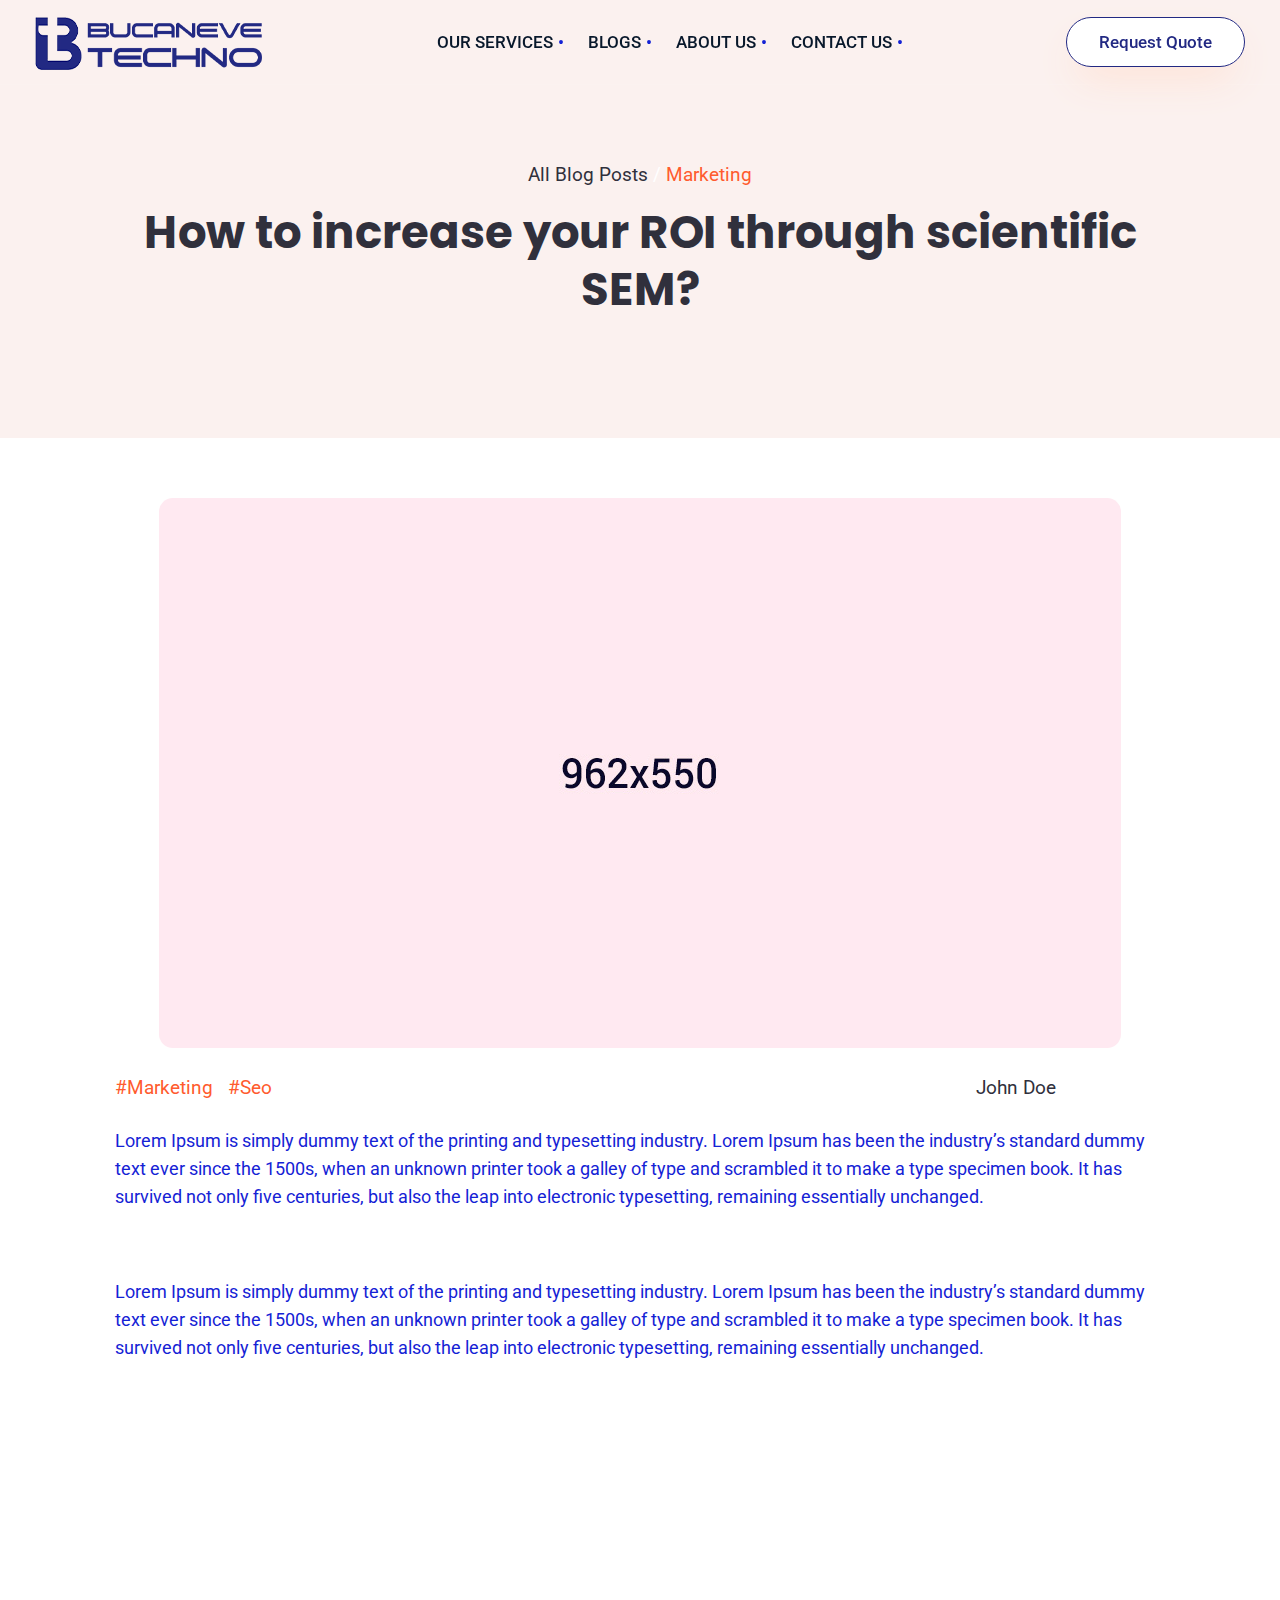
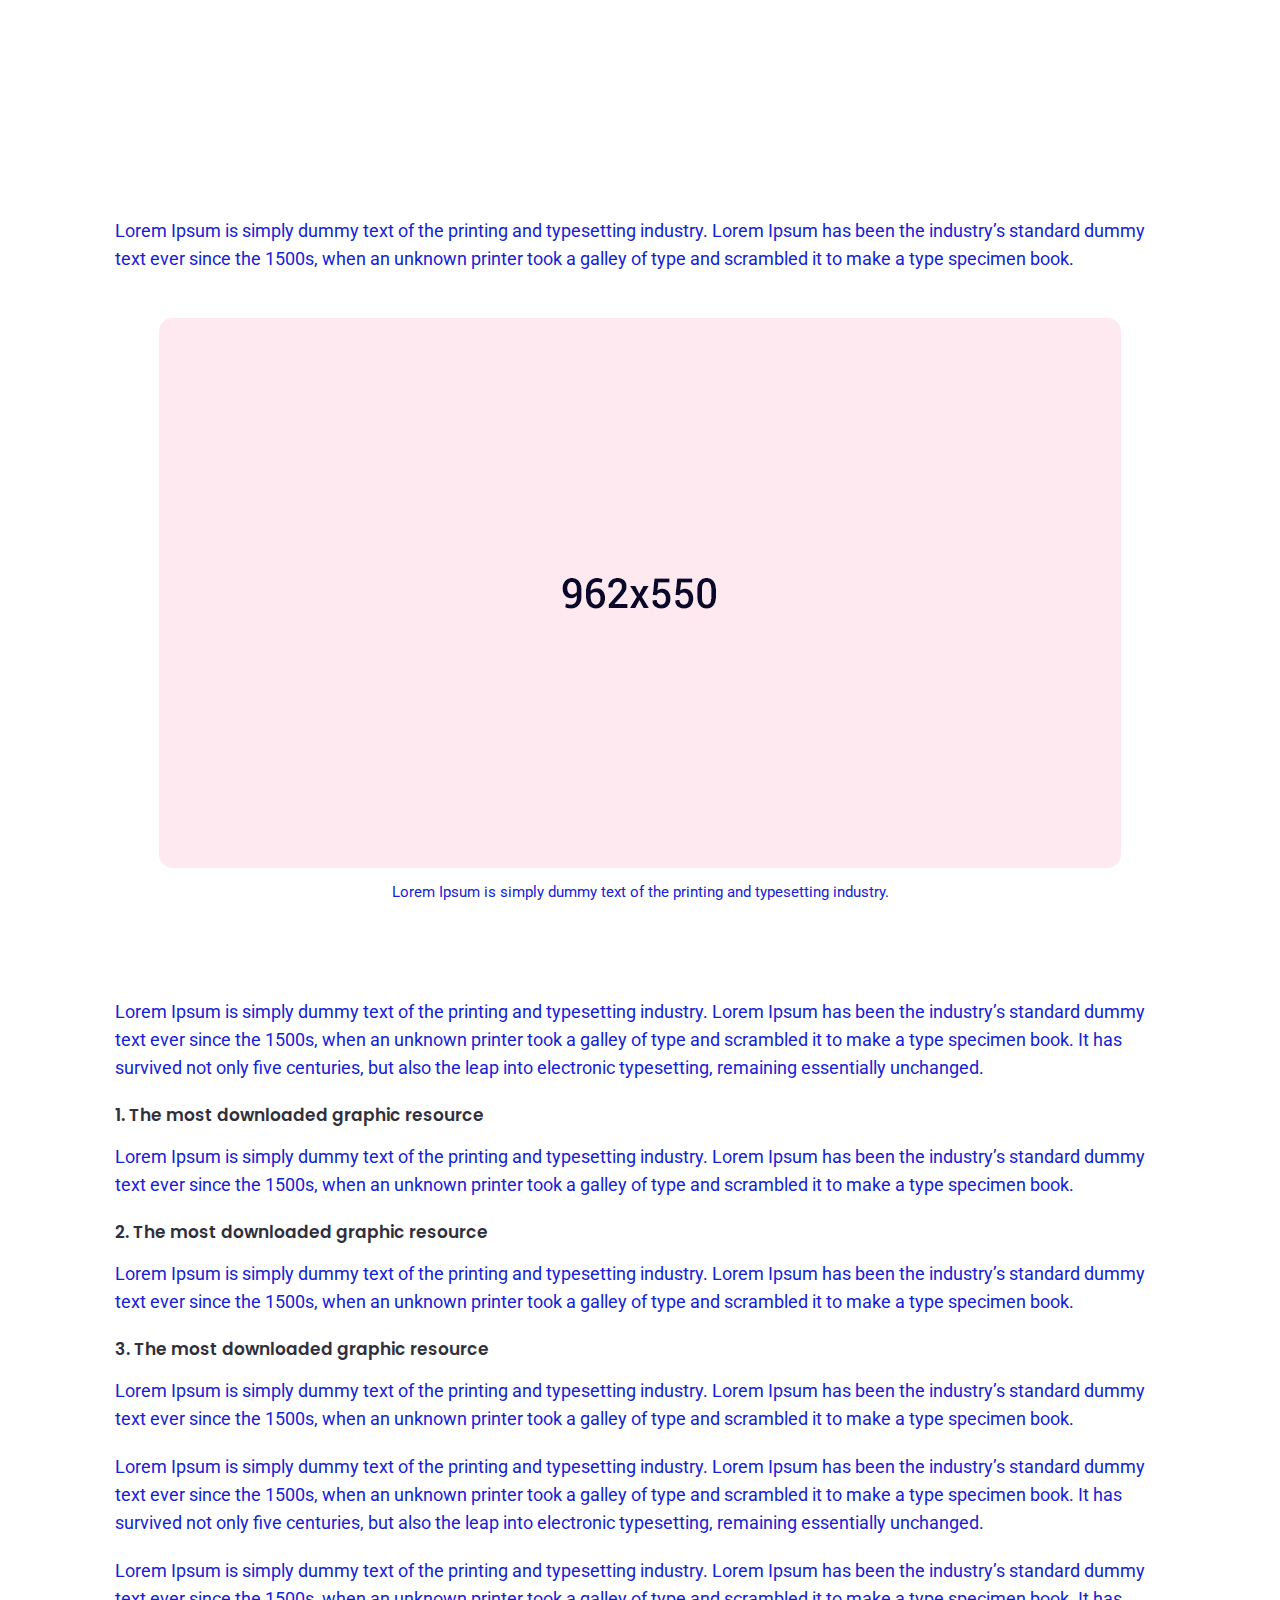
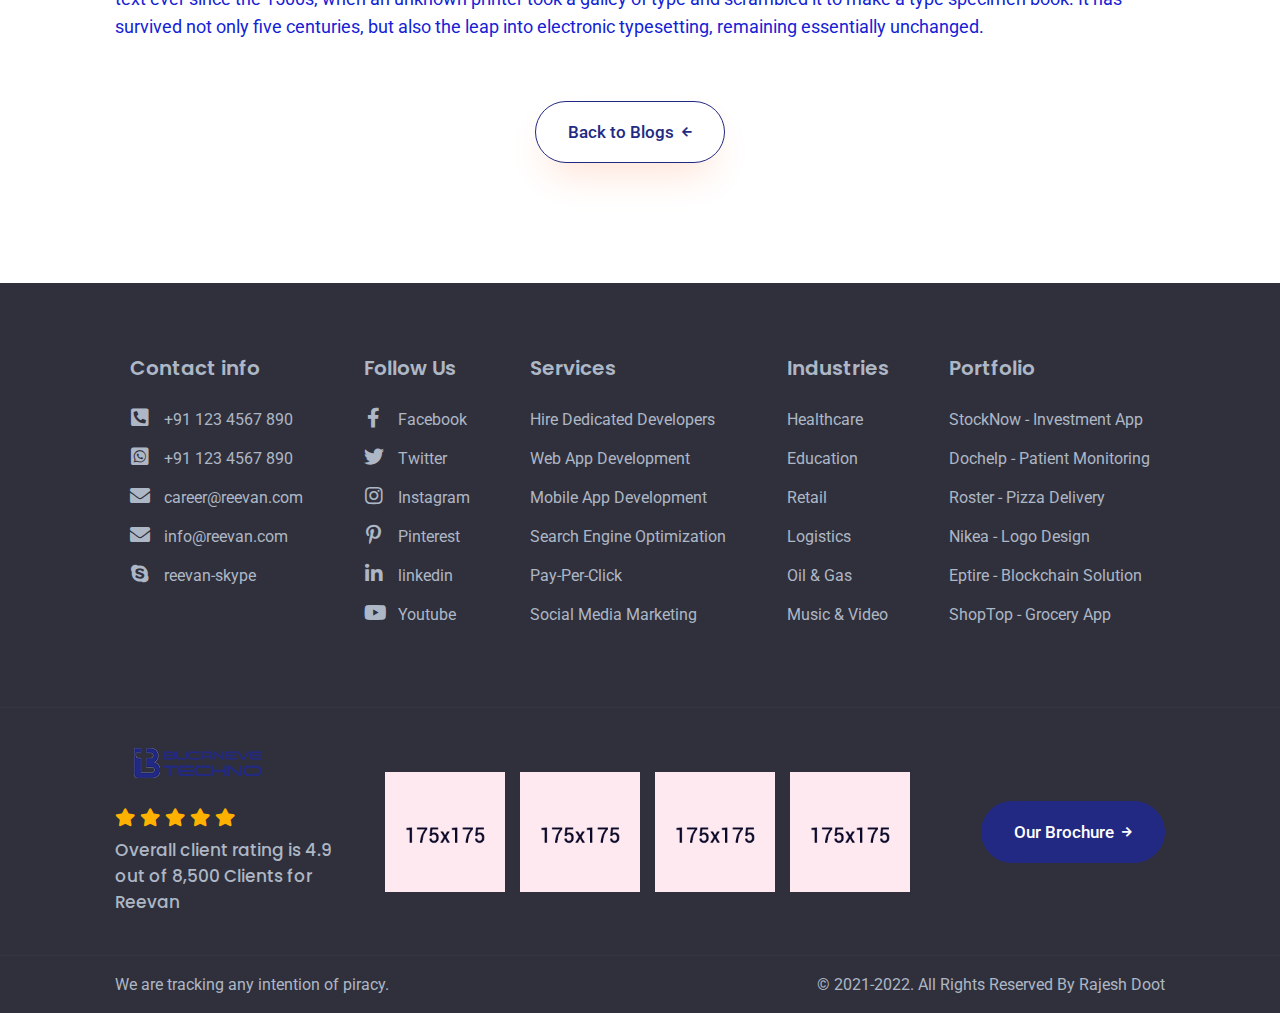
<file: blog-details.html>
<!DOCTYPE html>
<html lang="en" class="no-js">
<head>
	<meta charset="utf-8" />
	<title>Reevan Web Design &amp; Digital Marketing Agency HTML Template</title>
	<meta name="description" content="Creative Agency, Marketing Agency Template">
	<meta name="keywords" content="Creative Agency, Marketing Agency">
	<meta name="author" content="rajesh-doot">
	<meta name="viewport" content="width=device-width, initial-scale=1, shrink-to-fit=no">
	<meta http-equiv="X-UA-Compatible" content="IE=edge">
	<meta name="theme-color" content="#e8f1ff">
	<!--Website-favicon-->
	<link href="images/favicon.png" rel="icon">
	<!--Plugin-css-->
	<link href="css/bootstrap.min.css" rel="stylesheet">
	<link href="css/plugin.min.css" rel="stylesheet">
	<link href="css/all.min.css" rel="stylesheet">
	<link rel="preconnect" href="https://fonts.gstatic.com">
	<link rel="preconnect" href="https://fonts.gstatic.com">
	<link href="https://fonts.googleapis.com/css2?family=Poppins:wght@300;400;500;600;700;800;900&family=Roboto:wght@400;500;700&display=swap" rel="stylesheet">
	<!-- Template-style-->
	<link href="css/style.css" rel="stylesheet">
	<link href="css/responsive.css" rel="stylesheet">
</head>
<body>
	    <!--Start Preloader -->
		<div class="onloadpage" id="page-load">
			<div class="loader-div">
			  <div class="on-img"><img src="images/loader.gif" alt="Logo" class="img-fluid" /><span>Loading Please Wait...</span></div>
			</div>
		  </div>
		  <!--End Preloader -->
		  <!--Start Header-->
		   <header class="ree-header fixed-top">
      <div class="container-fluid m-p-l-r-0">
        <div class="menu-header">
          <div class="menu-logo">
            <div class="dskt-logo"><a href="index.html" class="nav-brand">	<img src="images/logos.png" alt="Logo" class="ree-logo" /> </a> </div>
          </div>
          <div class="ree-nav" role="navigation">
            <ul class="nav-list">
              <li class="megamenu">
                <a href="#" class="menu-links">Our Services</a>
                <div class="menu-dropdown">
                  <div class="menu-block-set">
                    <div class="container">
                      <div class="menu-block-a">
                        <div class="mega-menu-blocks">
                          <p class="mb10">Need a Website?</p>
                          <h4>We Will Shape Your Brand With Our Digital Solutions</h4>
                          <a href="get-quote.html" class="ree-btn ree-btn0 ree-btn-grdt2 mt30"> Request Quote <i class="fas fa-arrow-right fa-btn"></i></a>
                        </div>
                        <div class="mega-menu-blocks">
                          <div class="menu-inner-block-a">
                            <div class="inner-blockss">
                              <label class="menu-headings">Multi-Page Demo</label>
                              <ul class="menu-li-link">
                                <li><a href="app-development.html">App Development</a></li>
                                <li><a href="creative-agency.html">Creative Agency</a></li>
                                <li><a href="digital-agency.html">Digital Agency</a></li>
                                <li><a href="graphic-design.html">Graphic Design</a></li>
                                <li><a href="lead-generation.html">Lead Generation</a></li>
                                <li><a href="personal-portfolio.html">Personal Portfolio</a></li>
                                <li><a href="web-design.html">Web Design</a></li>
                              </ul>
                            </div>
                            <div class="inner-blockss">
                              <label class="menu-headings">One-Page Demo</label>
                              <ul class="menu-li-link">
                                <li><a href="app-development-onepage.html">App Development</a></li>
                                <li><a href="creative-agency-onepage.html">Creative Agency</a></li>
                                <li><a href="digital-agency-onepage.html">Digital Agency</a></li>
                                <li><a href="graphic-design-onepage.html">Graphic Design</a></li>
                                <li><a href="lead-generation-onepage.html">Lead Generation</a></li>
                                <li><a href="personal-portfolio-onepage.html">Personal Portfolio</a></li>
                                <li><a href="web-design-onepage.html">Web Design</a></li>
                              </ul>
                            </div>
                            <div class="inner-blockss">
                              <label class="menu-headings">Coming Soon Demo</label>
                              <ul class="menu-li-link">
                                <li><a  href="#." class="dsbld">Corporate Business</a></li>
                                <li><a  href="#." class="dsbld">Product Landing Page</a></li>
                                <li><a  href="#." class="dsbld">Photography</a></li>
                                <li><a  href="#." class="dsbld">Domain & Hosting</a></li>
                                <li><a  href="#." class="dsbld">E-commerce</a></li>
                                <li><a  href="#." class="dsbld">Business Development</a></li>
                              </ul>
                            </div>
                            <div class="inner-blockss">
                              <label class="menu-headings">&nbsp;</label>
                            </div>
                          </div>
                        </div>
                      </div>
                    </div>
                  </div>
                  <div class="menu-extra-info">
                    <div class="container">
                      <div class="menu-extra-info-inner">
                        <ul>
                          <li>
                            <div class="menu-icon-ree">
                              <div class="webiocon"> <i class="far fa-envelope"></i> </div>
                            </div>
                            <a href="mailto:reevan@abcd.com">reevan@abcd.com</a>
                          </li>
                          <li>
                            <div class="menu-icon-ree">
                              <div class="webiocon"> <i class="fas fa-phone-alt"></i> </div>
                            </div>
                            <a href="tel:+91123456789">+91 123 456 7890</a>
                          </li>
                          <li>
                            <div class="menu-icon-ree">
                              <div class="webiocon"> <i class="fab fa-whatsapp"></i> </div>
                            </div>
                            <a href="https://wa.me/+91123456789">+91 123 456 7890</a>
                          </li>
                          <li>
                            <div class="menu-icon-ree">
                              <div class="webiocon"> <i class="fab fa-skype"></i> </div>
                            </div>
                            <a href="#">Reevan.Skype</a>
                          </li>
                          <li>
                            <div class="menu-icon-ree">
                              <div class="webiocon"> <i class="fas fa-question"></i> </div>
                            </div>
                            <a href="#">Why Choose Us</a>
                          </li>
                        </ul>
                      </div>
                    </div>
                  </div>
                </div>
              </li>
              <!-- <li class="megamenu">
                <a href="#" class="menu-links">Pages</a>
                <div class="menu-dropdown">
                  <div class="menu-block-set">
                    <div class="container">
                      <div class="menu-block-a">
                        <div class="mega-menu-blocks">
                          <h4>Creative, Premium & Scalable Solutions For App and Web Development</h4>
                          <a href="get-quote.html" class="ree-btn ree-btn0 ree-btn-grdt2 mt30"> Request Quote <i class="fas fa-arrow-right fa-btn"></i></a>
                        </div>
                        <div class="mega-menu-blocks">
                          <div class="menu-inner-block-a">
                            <div class="inner-blockss">
                              <ul class="menu-li-link">
                                <li><a href="about.html">About Us</a></li>
                                <li><a href="about-2.html">About Us - 2</a></li>
                                <li><a href="career.html">Career</a></li>
                                <li><a href="career-2.html">Career - 2</a></li>
                                <li><a href="case-study.html">Case Study</a></li>
                              </ul>
                            </div>
                            <div class="inner-blockss">
                              <ul class="menu-li-link">
                                <li><a href="case-study-details.html">Case Study Details</a></li>
                                <li><a href="core-values.html">Our Core Value</a></li>
                                <li><a href="get-quote.html">Contact Us</a></li>
                                <li><a href="get-quote-2.html">Contact Us - 2</a></li>
                                <li><a href="our-team.html">Our Team</a></li>
                              </ul>
                            </div>
                            <div class="inner-blockss">
                              <ul class="menu-li-link">
                                <li><a href="our-team-2.html">Our Team - 2</a></li>
                                <li><a href="pricing.html">Pricing</a></li>
                                <li><a href="pricing-2.html">Pricing - 2</a></li>
                                <li><a href="services.html">Service</a></li>
                                <li><a href="services-2.html">Service - 2</a></li>
                              </ul>
                            </div>
                            <div class="inner-blockss">
                              <ul class="menu-li-link">
                                <li><a href="service-details.html">Service Details</a></li>
                                <li><a href="service-details-2.html">Service Details - 2</a></li>
                                <li><a href="why-us.html">Why Choose Us</a></li>
                              </ul>
                            </div>
                          </div>
                        </div>
                      </div>
                    </div>
                  </div>
                  <div class="menu-extra-info">
                    <div class="container">
                      <div class="menu-extra-info-inner">
                        <ul>
                          <li>
                            <div class="menu-icon-ree">
                              <div class="webiocon"> <i class="far fa-envelope"></i> </div>
                            </div>
                            <a href="mailto:reevan@abcd.com">reevan@abcd.com</a>
                          </li>
                          <li>
                            <div class="menu-icon-ree">
                              <div class="webiocon"> <i class="fas fa-phone-alt"></i> </div>
                            </div>
                            <a href="tel:+91123456789">+91 123 456 7890</a>
                          </li>
                          <li>
                            <div class="menu-icon-ree">
                              <div class="webiocon"> <i class="fab fa-whatsapp"></i> </div>
                            </div>
                            <a href="https://wa.me/+91123456789">+91 123 456 7890</a>
                          </li>
                          <li>
                            <div class="menu-icon-ree">
                              <div class="webiocon"> <i class="fab fa-skype"></i> </div>
                            </div>
                            <a href="#">Reevan.Skype</a>
                          </li>
                          <li>
                            <div class="menu-icon-ree">
                              <div class="webiocon"> <i class="fas fa-question"></i> </div>
                            </div>
                            <a href="#">Why Choose Us</a>
                          </li>
                        </ul>
                      </div>
                    </div>
                  </div>
                </div>
              </li> -->
              <!-- <li class="megamenu mega-small">
                <a href="#"  class="menu-links">Portfolio</a>
                <div class="menu-dropdown">
                  <div class="menu-block-set"> 
                    <a class="dropdown-item" href="portfolio-modern.html">Portfolio Modern</a>
                    <a class="dropdown-item" href="portfolio-2.html">Portfolio 3 Grid</a>
                    <a class="dropdown-item" href="portfolio-3.html">Portfolio 4 Grid</a>
                    <a class="dropdown-item" href="portfolio-details.html">Portfolio Details</a>							 
                    <a class="dropdown-item" href="portfolio-details-2.html">Portfolio Details - 2</a>						 
                  </div>
                </div>
              </li> -->
              <li class="megamenu mega-small">
                <a href="#"  class="menu-links">Blogs</a>
                <div class="menu-dropdown">
                  <div class="menu-block-set"> 
                    <a class="dropdown-item" href="blog.html">Blog Page</a>
                    <a class="dropdown-item" href="blog-details.html">Blog Details</a>					 
                  </div>
                </div>
              </li>
              <li class="megamenu mega-small">
                <a href="get-quote.html"  class="menu-links">About Us</a>
                <!-- <div class="menu-dropdown">
                  <div class="menu-block-set"> 
                    <a class="dropdown-item" href="get-quote.html">About Us</a>
                    <a class="dropdown-item" href="get-quote-2.html">About Us - 2</a>      
                  </div>
                </div> -->
              </li>
              <li class="megamenu mega-small">
                <a href="get-quote.html"  class="menu-links">Contact Us</a>
                <!-- <div class="menu-dropdown">
                  <div class="menu-block-set"> 
                    <a class="dropdown-item" href="get-quote.html">Contact Us</a>
                    <a class="dropdown-item" href="get-quote-2.html">Contact Us - 2</a>      
                  </div>
                </div> -->
              </li>
            </ul>
          </div>
          <div class="ree-nav-cta">
            <ul>
              <li><a href="get-quote.html" class="ree-btn ree-btn0 ree-btn-grdt2"> Request Quote</a> </li>
            </ul>
          </div>
          <div class="mobile-menu2">
            <ul class="mob-nav2">
              <li><a href="get-quote.html" class="ree-btn2 ree-btn-grdt1"><i class="fas fa-envelope-open-text"></i></a></li>
              <li class="navm-"><a class="toggle" href="#"> <span></span> </a> </li>
            </ul>
          </div>
		  <!-- mobile Nav -->
          <nav id="main-nav">
            <ul>
              <li>
                <a href="#">Home</a>
                <ul>
                  <li><a href="#">Multi-Page Demo</a>
                    <ul>
                      <li><a href="app-development.html">App Development</a></li>
                      <li><a href="creative-agency.html">Creative Agency</a></li>
                      <li><a href="digital-agency.html">Digital Agency</a></li>
                      <li><a href="graphic-design.html">Graphic Design</a></li>
                      <li><a href="lead-generation.html">Lead Generation</a></li>
                      <li><a href="personal-portfolio.html">Personal Portfolio</a></li>
                      <li><a href="web-design.html">Web Design</a></li>
                    </ul>
                  </li>
                  <li><a href="#">One-Page Demo</a>
                    <ul>
                      <li><a href="app-development-onepage.html">App Development</a></li>
                      <li><a href="creative-agency-onepage.html">Creative Agency</a></li>
                      <li><a href="digital-agency-onepage.html">Digital Agency</a></li>
                      <li><a href="graphic-design-onepage.html">Graphic Design</a></li>
                      <li><a href="lead-generation-onepage.html">Lead Generation</a></li>
                      <li><a href="personal-portfolio-onepage.html">Personal Portfolio</a></li>
                      <li><a href="web-design-onepage.html">Web Design</a></li>
                    </ul>
                  </li>
                </ul>
              </li>              
              <li><a href="#">Pages</a>
                <ul>
                  <li><a href="about.html">About Us</a></li>
                  <li><a href="about-2.html">About Us - 2</a></li>
                  <li><a href="career.html">Career</a></li>
                  <li><a href="career-2.html">Career - 2</a></li>
                  <li><a href="case-study.html">Case Study</a></li>
                  <li><a href="case-study-details.html">Case Study Details</a></li>
                  <li><a href="core-values.html">Our Core Value</a></li>
                  <li><a href="get-quote.html">Contact Us</a></li>
                  <li><a href="get-quote-2.html">Contact Us - 2</a></li>
                  <li><a href="our-team.html">Our Team</a></li>
                  <li><a href="our-team-2.html">Our Team - 2</a></li>
                  <li><a href="pricing.html">Pricing</a></li>
                  <li><a href="pricing-2.html">Pricing - 2</a></li>
                  <li><a href="services.html">Service</a></li>
                  <li><a href="services-2.html">Service - 2</a></li>
                  <li><a href="service-details.html">Service Details</a></li>
                  <li><a href="service-details-2.html">Service Details - 2</a></li>
                  <li><a href="why-us.html">Why Choose Us</a></li>
                </ul>
              </li>
              <li><a href="#">Portfolio</a>
                <ul>
                  <li><a href="portfolio-modern.html">Portfolio Modern</a></li>
                  <li><a href="portfolio-2.html">Portfolio 3 Grid</a></li>
                  <li><a href="portfolio-3.html">Portfolio 4 Grid</a></li>
                  <li>><a href="portfolio-details.html">Portfolio Details</a></li>
                  <li><a href="portfolio-details-2.html">Portfolio Details - 2</a></li>
                  <li><a href="portfolio-details.html">Portfolio Details</a></li>
                </ul>
              </li>
              <li><a href="#">Blogs</a>
                <ul>
                  <li>  <a href="blog.html">Blog Page</a></li>
                  <li>  <a href="blog-details.html">Blog Details</a></li>
                </ul>
              </li>
			  <li><a href="#">Contact Page</a>
                <ul>
					<li><a href="get-quote.html">Contact Us</a></li>
					<li><a href="get-quote-2.html">Contact Us - 2</a></li>
                </ul>
              </li>             
            </ul>
            <ul class="bottom-nav">
              <li class="ree-hc">
                <a href="tel:123567890" rel="noreferrer" target="_blank">
                  <svg version="1.1"  xmlns="http://www.w3.org/2000/svg" xmlns:xlink="http://www.w3.org/1999/xlink" x="0px" y="0px" viewBox="0 0 25.625 25.625" style="enable-background:new 0 0 25.625 25.625;" xml:space="preserve">
                    <g>
                      <path d="M22.079,17.835c-1.548-1.324-3.119-2.126-4.648-0.804l-0.913,0.799 c-0.668,0.58-1.91,3.29-6.712-2.234C5.005,10.079,7.862,9.22,8.531,8.645l0.918-0.8c1.521-1.325,0.947-2.993-0.15-4.71l-0.662-1.04  C7.535,0.382,6.335-0.743,4.81,0.58L3.986,1.3C3.312,1.791,1.428,3.387,0.971,6.419c-0.55,3.638,1.185,7.804,5.16,12.375
                        c3.97,4.573,7.857,6.87,11.539,6.83c3.06-0.033,4.908-1.675,5.486-2.272l0.827-0.721c1.521-1.322,0.576-2.668-0.973-3.995 L22.079,17.835z" />
                    </g>
                  </svg>
                </a>
              </li>
              <li class="ree-hc">
                <a href="mailto:abc@example.com" target="_blank">
                  <svg xmlns="http://www.w3.org/2000/svg" width="24" height="24" viewBox="0 0 24 24">
                    <path d="M20 4H4c-1.1 0-1.99.9-1.99 2L2 18c0 1.1.9 2 2 2h16c1.1 0 2-.9 2-2V6c0-1.1-.9-2-2-2zm0 4l-8 5-8-5V6l8 5 8-5v2z" />
                    <path d="M0 0h24v24H0z" fill="none" />
                  </svg>
                </a>
              </li>
              <li class="ree-hc">
                <a href="skype:reevan.company" rel="noreferrer" target="_blank">
                  <svg xmlns="http://www.w3.org/2000/svg" viewBox="0 0 448 512">
                    <path d="M424.7 299.8c2.9-14 4.7-28.9 4.7-43.8 0-113.5-91.9-205.3-205.3-205.3-14.9 0-29.7 1.7-43.8 4.7C161.3 40.7 137.7 32 112 32 50.2 32 0 82.2 0 144c0 25.7 8.7 49.3 23.3 68.2-2.9 14-4.7 28.9-4.7 43.8 0 113.5 91.9 205.3 205.3 205.3 14.9 0 29.7-1.7 43.8-4.7 19 14.6 42.6 23.3 68.2 23.3 61.8 0 112-50.2 112-112 .1-25.6-8.6-49.2-23.2-68.1zm-194.6 91.5c-65.6 0-120.5-29.2-120.5-65 0-16 9-30.6 29.5-30.6 31.2 0 34.1 44.9 88.1 44.9 25.7 0 42.3-11.4 42.3-26.3 0-18.7-16-21.6-42-28-62.5-15.4-117.8-22-117.8-87.2 0-59.2 58.6-81.1 109.1-81.1 55.1 0 110.8 21.9 110.8 55.4 0 16.9-11.4 31.8-30.3 31.8-28.3 0-29.2-33.5-75-33.5-25.7 0-42 7-42 22.5 0 19.8 20.8 21.8 69.1 33 41.4 9.3 90.7 26.8 90.7 77.6 0 59.1-57.1 86.5-112 86.5z" />
                  </svg>
                </a>
              </li>
              <li class="ree-hc">
                <a href="wa.me/+91123456789" rel="noreferrer" target="_blank">
                  <svg version="1.1"  xmlns="http://www.w3.org/2000/svg" xmlns:xlink="http://www.w3.org/1999/xlink" x="0px" y="0px" viewBox="0 0 512 512"	style="enable-background:new 0 0 512 512;" xml:space="preserve">
                    <g>
                      <path d="M256.064,0h-0.128C114.784,0,0,114.816,0,256c0,56,18.048,107.904,48.736,150.048l-31.904,95.104l98.4-31.456 C155.712,496.512,204,512,256.064,512C397.216,512,512,397.152,512,256S397.216,0,256.064,0z M405.024,361.504 c-6.176,17.44-30.688,31.904-50.24,36.128c-13.376,2.848-30.848,5.12-89.664-19.264C189.888,347.2,141.44,270.752,137.664,265.792
                        c-3.616-4.96-30.4-40.48-30.4-77.216s18.656-54.624,26.176-62.304c6.176-6.304,16.384-9.184,26.176-9.184 c3.168,0,6.016,0.16,8.576,0.288c7.52,0.32,11.296,0.768,16.256,12.64c6.176,14.88,21.216,51.616,23.008,55.392 c1.824,3.776,3.648,8.896,1.088,13.856c-2.4,5.12-4.512,7.392-8.288,11.744c-3.776,4.352-7.36,7.68-11.136,12.352 c-3.456,4.064-7.36,8.416-3.008,15.936c4.352,7.36,19.392,31.904,41.536,51.616c28.576,25.44,51.744,33.568,60.032,37.024 c6.176,2.56,13.536,1.952,18.048-2.848c5.728-6.176,12.8-16.416,20-26.496c5.12-7.232,11.584-8.128,18.368-5.568 c6.912,2.4,43.488,20.48,51.008,24.224c7.52,3.776,12.48,5.568,14.304,8.736C411.2,329.152,411.2,344.032,405.024,361.504z"/>
                    </g>
                  </svg>
                </a>
              </li>
            </ul>
          </nav>
        </div>
      </div>
    </header>
		  <!-- Header End -->

		<!--blog details-->
		<div class="r-bg-a pt85 pb120">		
			<div class="container w-992">
				<div class="row pt80">
					<div class="col-lg-12">
						<div class="page-headings text-center">
							<ul class="breadcrus mb20">
								<li class="bread-non"><a href="blog.html">All Blog Posts</a></li>
								<li>&nbsp;/&nbsp;</li>
								<li class="bread-active"><a href="#">Marketing</a></li>
							</ul>
							<h1>How to increase your ROI through scientific SEM?</h1>
						</div>
					
					</div>
				</div>
				</div>
				</div>

			<div class="r-bg-x pb120">		
			 <div class="container w-992">
				<div class="blog-details">
					<div class="row">
						<div class="col-lg-12">
							<div class="sol-img mt60"><img src="images/blogs/blog-details-1.jpg" alt="blog" class="img-fluid"> </div>
							<div class="ree-blog-details">
								<div class="info-bar">
									<div class="info-b-left"> <a href="#">#Marketing</a> <a href="#">#Seo</a>  </div>
									<div class="info-b-right">By <a href="#">John Doe</a> • <span>4 days ago</span> </div>
								</div>
								
								<p>Lorem Ipsum is simply dummy text of the printing and typesetting industry. Lorem Ipsum has been the industry’s standard dummy text ever since the 1500s, when an unknown printer took a galley of type and scrambled it to make a type specimen book. It has survived not only five centuries, but also the leap into electronic typesetting, remaining essentially unchanged.</p>
								
								<h4>Website – The quickest way to take your business online</h4>
								
								<p>Lorem Ipsum is simply dummy text of the printing and typesetting industry. Lorem Ipsum has been the industry’s standard dummy text ever since the 1500s, when an unknown printer took a galley of type and scrambled it to make a type specimen book. It has survived not only five centuries, but also the leap into electronic typesetting, remaining essentially unchanged.</p>
								
								<ul class="ul-list mb30">
									<li>A Logical Roadmap</li>
									<li>Crucial Business Information</li>
									<li>Social Media Integration</li>
									<li>A Mobile-Ready Version</li>
									<li>Heading and tagline or USP</li>
									<li>Testimonials and social proof</li>
									<li>Optimise website speed and performance</li>
									<li>Contact Information and Clear Navigation</li>
									<li>Ability to easily update title tag and meta description</li>
								</ul>

								<p>Lorem Ipsum is simply dummy text of the printing and typesetting industry. Lorem Ipsum has been the industry’s standard dummy text ever since the 1500s, when an unknown printer took a galley of type and scrambled it to make a type specimen book.</p>
								
								<div class="sol-img mt45 mb10"> <img src="images/blogs/blog-details-2.jpg" alt="blog" class="img-fluid"> </div>

								<p class="small text-center pb25"> Lorem Ipsum is simply dummy text of the printing and typesetting industry.</p>


								<h4>Preparing for the perfect brand strategy.</h4>

								<p>Lorem Ipsum is simply dummy text of the printing and typesetting industry. Lorem Ipsum has been the industry’s standard dummy text ever since the 1500s, when an unknown printer took a galley of type and scrambled it to make a type specimen book. It has survived not only five centuries, but also the leap into electronic typesetting, remaining essentially unchanged.</p>

								<h6>1.  The most downloaded graphic resource</h6>

								<p>Lorem Ipsum is simply dummy text of the printing and typesetting industry. Lorem Ipsum has been the industry’s standard dummy text ever since the 1500s, when an unknown printer took a galley of type and scrambled it to make a type specimen book.</p>

								<h6>2.  The most downloaded graphic resource</h6>

								<p>Lorem Ipsum is simply dummy text of the printing and typesetting industry. Lorem Ipsum has been the industry’s standard dummy text ever since the 1500s, when an unknown printer took a galley of type and scrambled it to make a type specimen book.</p>

								<h6>3.  The most downloaded graphic resource</h6>

								<p>Lorem Ipsum is simply dummy text of the printing and typesetting industry. Lorem Ipsum has been the industry’s standard dummy text ever since the 1500s, when an unknown printer took a galley of type and scrambled it to make a type specimen book.</p>


								<p>Lorem Ipsum is simply dummy text of the printing and typesetting industry. Lorem Ipsum has been the industry’s standard dummy text ever since the 1500s, when an unknown printer took a galley of type and scrambled it to make a type specimen book. It has survived not only five centuries, but also the leap into electronic typesetting, remaining essentially unchanged.</p>


								<p>Lorem Ipsum is simply dummy text of the printing and typesetting industry. Lorem Ipsum has been the industry’s standard dummy text ever since the 1500s, when an unknown printer took a galley of type and scrambled it to make a type specimen book. It has survived not only five centuries, but also the leap into electronic typesetting, remaining essentially unchanged.</p>
								
							</div>

							<div class="center-btn"> <a href="blog.html" class="ree-btn  ree-btn-grdt2 mr20">Back to Blogs <i class="fas fa-arrow-left fa-btn"></i></a> </div>

						</div>
					</div>
					</div>
					</div>
				</div>
				<!--blog details end-->

			
			
	<!--start footer -->
	<footer class="footer-a">		
		<div class="footer-fist-row pt40">
			<div class="container">
				<div class="footer-rowset">
					<div class="col footer-head">
						<h5>Contact info</h5>
						<ul class="footer-links-list social-linkz">
							<li><a href="tel:+911234567890"><span><i class="fas fa-phone-square-alt"></i></span> +91 123 4567 890 </a></li>
							<li><a href="tel:+911234567890"><span><i class="fab fa-whatsapp-square"></i></span> +91 123 4567 890</a></li>
							<li><a href="mailto:career@reevan.com"><span><i class="fas fa-envelope"></i></span> career@reevan.com</a></li>
							<li><a href="mailto:career@reevan.com"><span><i class="fas fa-envelope"></i></span> info@reevan.com</a></li>
							<li><a href="skype:reevan.company"><span><i class="fab fa-skype"></i></span> reevan-skype</a></li>
						</ul>
					</div>
					<div class="col footer-head">
						<h5>Follow Us</h5>
						<ul class="footer-links-list social-linkz">
							<li><a href="javascript:void(0)"><span><i class="fab fa-facebook-f"></i></span> Facebook</a>	</li>
							<li><a href="javascript:void(0)"><span><i class="fab fa-twitter"></i></span> Twitter </a>	</li>
							<li><a href="javascript:void(0)"><span><i class="fab fa-instagram"></i></span> Instagram</a> </li>
							<li><a href="javascript:void(0)"><span><i class="fab fa-pinterest-p"></i></span> Pinterest</a></li>
							<li><a href="javascript:void(0)"><span><i class="fab fa-linkedin-in"></i></span> linkedin</a></li>
							<li><a href="javascript:void(0)"><span><i class="fab fa-youtube"></i></span> Youtube</a> </li>
						</ul>
					</div>
					<div class="col footer-head">
						<h5>Services</h5>
						<ul class="footer-links-list">
							<li><a href="javascript:void(0)">Hire Dedicated Developers</a></li>
							<li><a href="javascript:void(0)">Web App Development</a></li>
							<li><a href="javascript:void(0)">Mobile App Development</a></li>
							<li><a href="javascript:void(0)">Search Engine Optimization</a></li>
							<li><a href="javascript:void(0)">Pay-Per-Click</a></li>
							<li><a href="javascript:void(0)">Social Media Marketing</a></li>
						</ul>
					</div>
					<div class="col footer-head">
						<h5>Industries</h5>
						<ul class="footer-links-list">
							<li><a href="javascript:void(0)">Healthcare</a></li>
							<li><a href="javascript:void(0)">Education</a></li>
							<li><a href="javascript:void(0)">Retail</a></li>
							<li><a href="javascript:void(0)">Logistics</a></li>
							<li><a href="javascript:void(0)">Oil & Gas</a></li>
							<li><a href="javascript:void(0)">Music & Video</a></li>
						</ul>
					</div>
					<div class="col footer-head">
						<h5>Portfolio</h5>
						<ul class="footer-links-list">
							<li><a href="javascript:void(0)">StockNow - Investment App</a></li>
							<li><a href="javascript:void(0)">Dochelp - Patient Monitoring</a></li>
							<li><a href="javascript:void(0)">Roster - Pizza Delivery</a></li>
							<li><a href="javascript:void(0)">Nikea - Logo Design</a></li>
							<li><a href="javascript:void(0)">Eptire - Blockchain Solution</a></li>
							<li><a href="javascript:void(0)">ShopTop - Grocery App</a></li>
						</ul>
					</div>
				</div>
			</div>
			<div class="footer-abt mt70 pt40 pb40">
				<div class="container">
					<div class="row">
						<div class="col-lg-3 vcenter">
							<div class="footer-ree-lg">
								<div class="footer-logo">
									<a href="#"> <img src="images/footer-logo.png" alt="reeven" class="img"> </a>
								</div>
								<div class="star-rating-review mt30">
									<span class="fa fa-star checked"></span>
									<span class="fa fa-star checked"></span>
									<span class="fa fa-star checked"></span>
									<span class="fa fa-star checked"></span>
									<span class="fa fa-star checked"></span>
								</div>
								<h6 class="mt10">Overall client rating is 4.9 out of 8,500 Clients for Reevan</h6>
							</div>
						</div>
						<div class="col-lg-6 vcenter">
							<div class="ref-logo">
								<a href="#"> <img src="images/brand-logo/app-futura.png" alt="Logo"> </a>
								<a href="#"> <img src="images/brand-logo/clutch.png" alt="Logo"> </a>
								<a href="#"> <img src="images/brand-logo/goodfirm.png" alt="Logo"> </a>
								<a href="#"> <img src="images/brand-logo/itfirm.png" alt="Logo"> </a>
							</div>
						</div>
						<div class="col-lg-3 vcenter ft-btn">
							<a href="#" class="ree-btn  ree-btn-grdt1 mw-80 no-shadows">Our Brochure <i class="fas fa-arrow-right fa-btn"></i></a>
						</div>
					</div>
				</div>
			</div>
			<div class="container ft-cpy">
				<div class="row">
					<div class="col-lg-5">
						<div class="ft-copyright">
							<p>We are tracking any intention of piracy.</p>
						</div>
					</div>

					<div class="col-lg-7">
						<div class="ft-copyright ft-r">
							<p>© 2021-2022. All Rights Reserved By <a href="https://themeforest.net/user/rajesh-doot/portfolio" target="blank">Rajesh Doot</a></p>
						</div>
					</div>
				</div>
			</div>
		</div>
	</footer>
	<!-- end footer -->

	<!--All js files-->
	<script src="js/modernizr-3.5.0.min.js"></script>
	<script src="js/jquery-3.6.0.min.js"></script>
	<script src="js/bootstrap.bundle.min.js"></script>
	<script src="js/app.bundle.js"></script>
	<!--Common reevan script file-->
	<script src="js/main.js"></script>
</body>
</html>
</file>
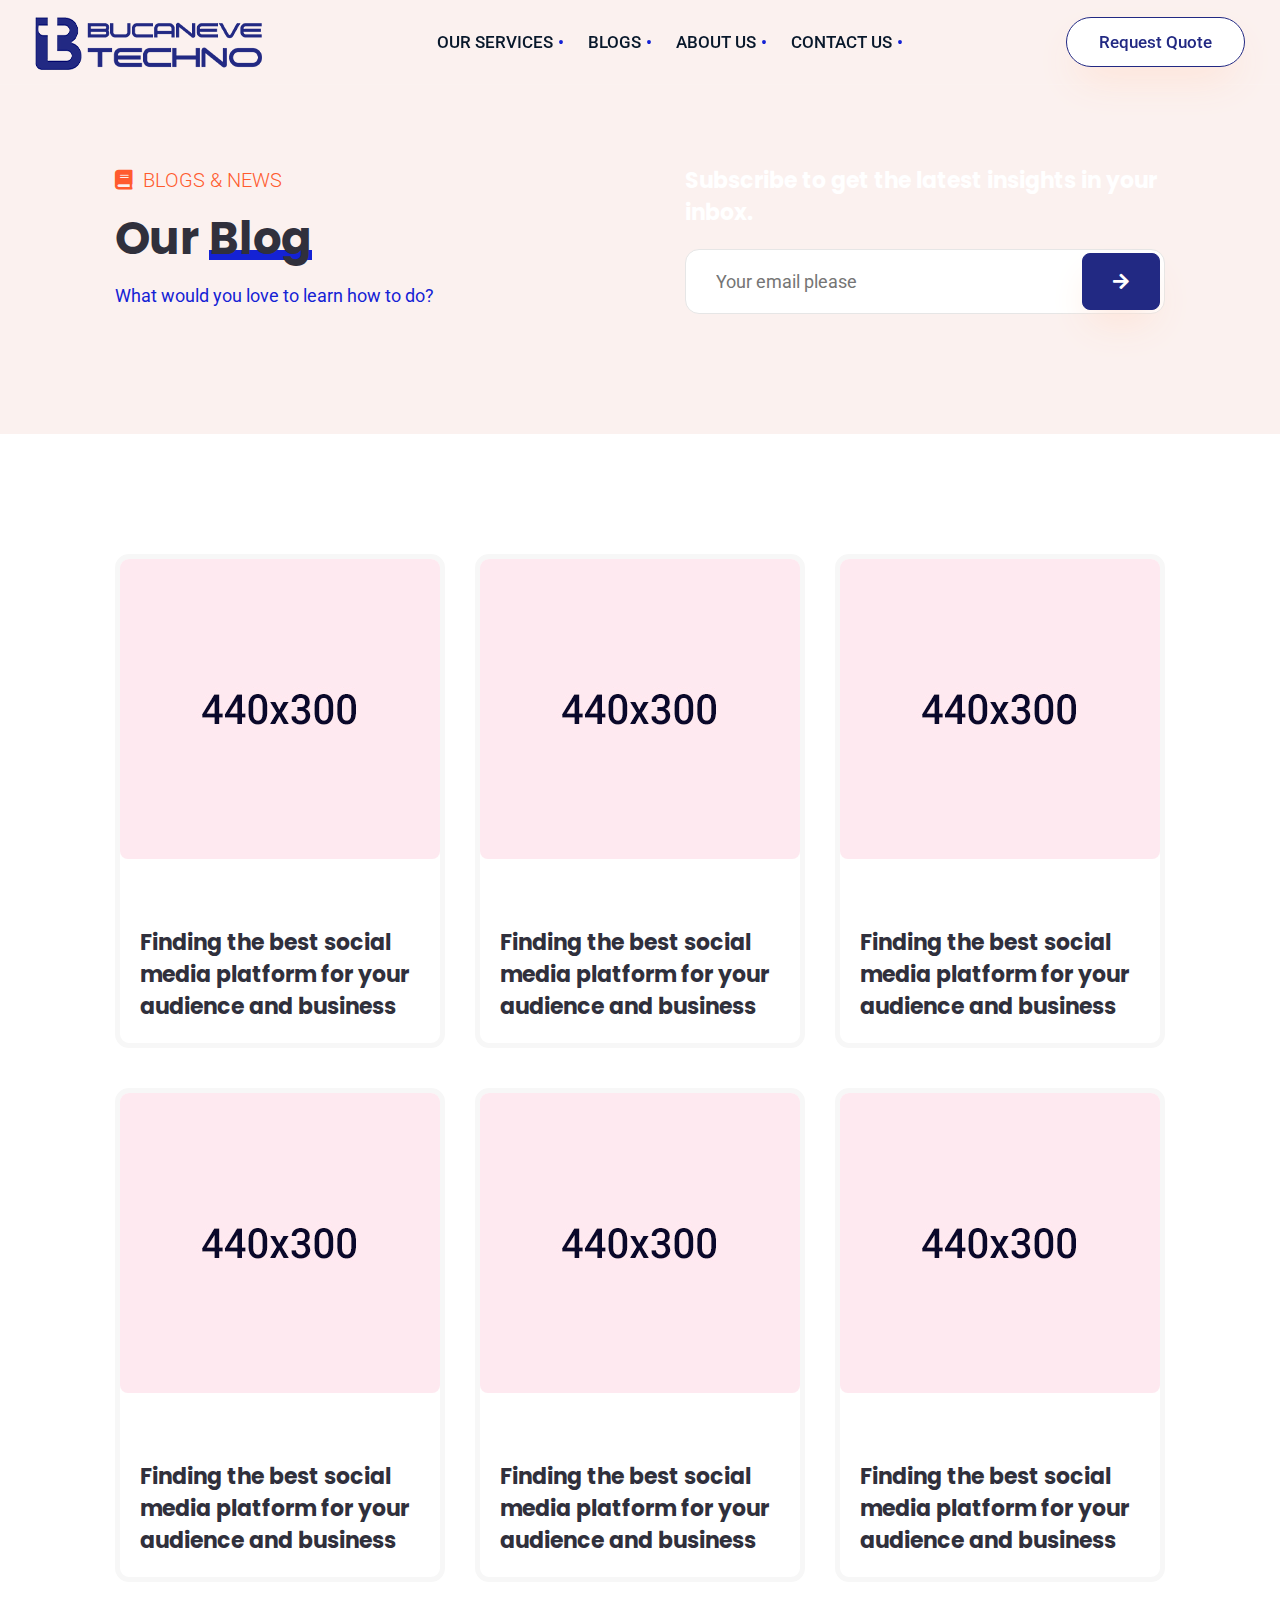
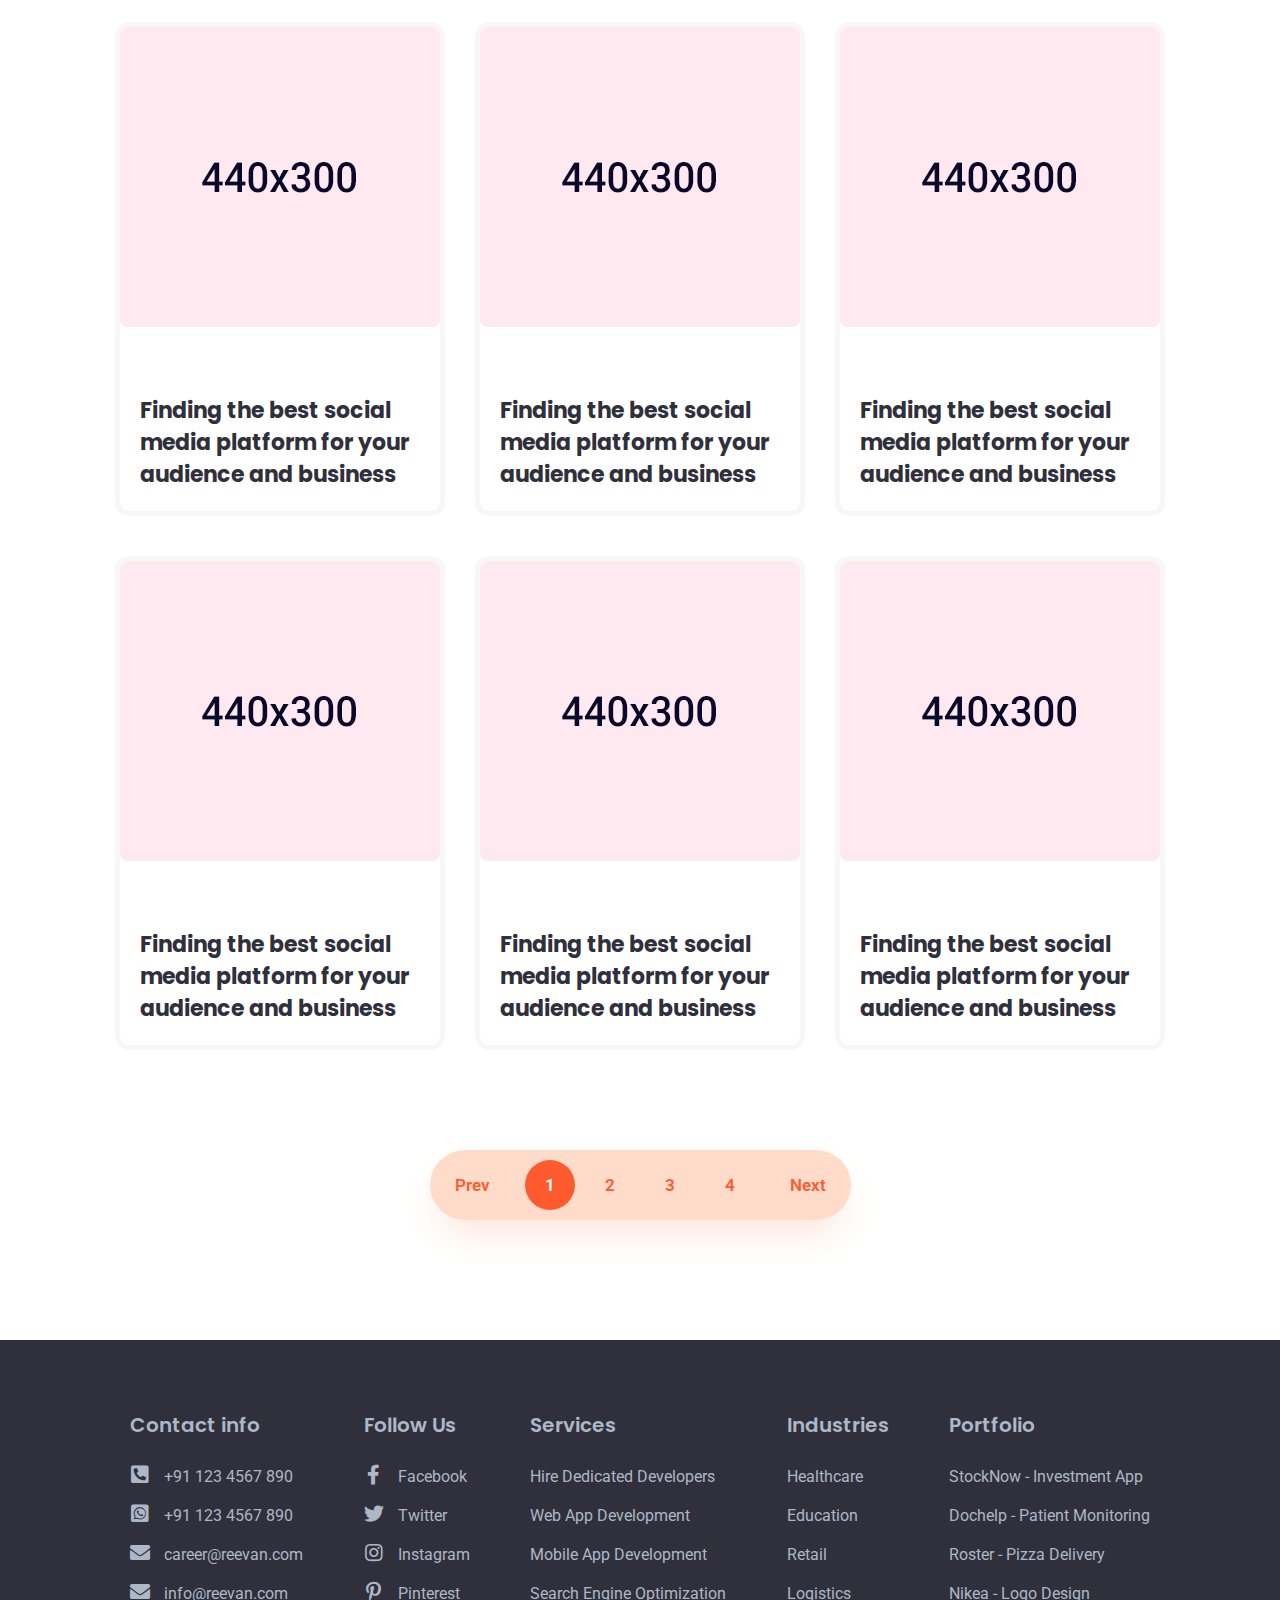
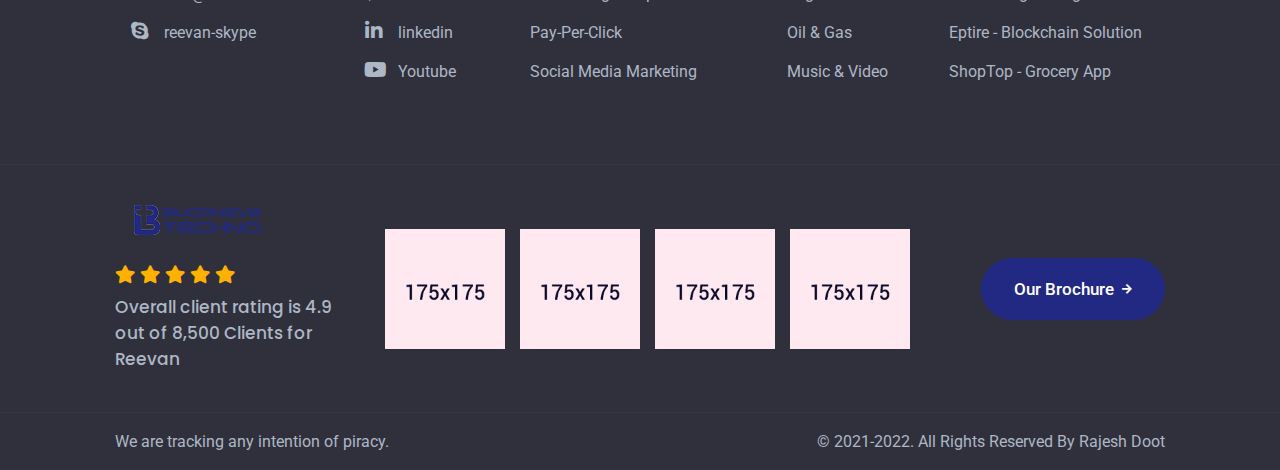
<file: blog.html>
<!DOCTYPE html>
<html lang="en" class="no-js">
<head>
	<meta charset="utf-8" />
	<title>Reevan Web Design &amp; Digital Marketing Agency HTML Template</title>
	<meta name="description" content="Creative Agency, Marketing Agency Template">
	<meta name="keywords" content="Creative Agency, Marketing Agency">
	<meta name="author" content="rajesh-doot">
	<meta name="viewport" content="width=device-width, initial-scale=1, shrink-to-fit=no">
	<meta http-equiv="X-UA-Compatible" content="IE=edge">
	<meta name="theme-color" content="#e8f1ff">
	<!--Website-favicon-->
	<link href="images/favicon.png" rel="icon">
	<!--Plugin-css-->
	<link href="css/bootstrap.min.css" rel="stylesheet">
	<link href="css/plugin.min.css" rel="stylesheet">
	<link href="css/all.min.css" rel="stylesheet">
	<link rel="preconnect" href="https://fonts.gstatic.com">
	<link rel="preconnect" href="https://fonts.gstatic.com">
	<link href="https://fonts.googleapis.com/css2?family=Poppins:wght@300;400;500;600;700;800;900&family=Roboto:wght@400;500;700&display=swap" rel="stylesheet">
	<!-- Template-style-->
	<link href="css/style.css" rel="stylesheet">
	<link href="css/responsive.css" rel="stylesheet">
</head>
<body>
    <!--Start Preloader -->
    <div class="onloadpage" id="page-load">
		<div class="loader-div">
		  <div class="on-img"><img src="images/loader.gif" alt="Logo" class="img-fluid" /><span>Loading Please Wait...</span></div>
		</div>
	  </div>
	  <!--End Preloader -->
	  <!--Start Header-->
	 <header class="ree-header fixed-top">
      <div class="container-fluid m-p-l-r-0">
        <div class="menu-header">
          <div class="menu-logo">
            <div class="dskt-logo"><a href="index.html" class="nav-brand">	<img src="images/logos.png" alt="Logo" class="ree-logo" /> </a> </div>
          </div>
          <div class="ree-nav" role="navigation">
            <ul class="nav-list">
              <li class="megamenu">
                <a href="#" class="menu-links">Our Services</a>
                <div class="menu-dropdown">
                  <div class="menu-block-set">
                    <div class="container">
                      <div class="menu-block-a">
                        <div class="mega-menu-blocks">
                          <p class="mb10">Need a Website?</p>
                          <h4>We Will Shape Your Brand With Our Digital Solutions</h4>
                          <a href="get-quote.html" class="ree-btn ree-btn0 ree-btn-grdt2 mt30"> Request Quote <i class="fas fa-arrow-right fa-btn"></i></a>
                        </div>
                        <div class="mega-menu-blocks">
                          <div class="menu-inner-block-a">
                            <div class="inner-blockss">
                              <label class="menu-headings">Multi-Page Demo</label>
                              <ul class="menu-li-link">
                                <li><a href="app-development.html">App Development</a></li>
                                <li><a href="creative-agency.html">Creative Agency</a></li>
                                <li><a href="digital-agency.html">Digital Agency</a></li>
                                <li><a href="graphic-design.html">Graphic Design</a></li>
                                <li><a href="lead-generation.html">Lead Generation</a></li>
                                <li><a href="personal-portfolio.html">Personal Portfolio</a></li>
                                <li><a href="web-design.html">Web Design</a></li>
                              </ul>
                            </div>
                            <div class="inner-blockss">
                              <label class="menu-headings">One-Page Demo</label>
                              <ul class="menu-li-link">
                                <li><a href="app-development-onepage.html">App Development</a></li>
                                <li><a href="creative-agency-onepage.html">Creative Agency</a></li>
                                <li><a href="digital-agency-onepage.html">Digital Agency</a></li>
                                <li><a href="graphic-design-onepage.html">Graphic Design</a></li>
                                <li><a href="lead-generation-onepage.html">Lead Generation</a></li>
                                <li><a href="personal-portfolio-onepage.html">Personal Portfolio</a></li>
                                <li><a href="web-design-onepage.html">Web Design</a></li>
                              </ul>
                            </div>
                            <div class="inner-blockss">
                              <label class="menu-headings">Coming Soon Demo</label>
                              <ul class="menu-li-link">
                                <li><a  href="#." class="dsbld">Corporate Business</a></li>
                                <li><a  href="#." class="dsbld">Product Landing Page</a></li>
                                <li><a  href="#." class="dsbld">Photography</a></li>
                                <li><a  href="#." class="dsbld">Domain & Hosting</a></li>
                                <li><a  href="#." class="dsbld">E-commerce</a></li>
                                <li><a  href="#." class="dsbld">Business Development</a></li>
                              </ul>
                            </div>
                            <div class="inner-blockss">
                              <label class="menu-headings">&nbsp;</label>
                            </div>
                          </div>
                        </div>
                      </div>
                    </div>
                  </div>
                  <div class="menu-extra-info">
                    <div class="container">
                      <div class="menu-extra-info-inner">
                        <ul>
                          <li>
                            <div class="menu-icon-ree">
                              <div class="webiocon"> <i class="far fa-envelope"></i> </div>
                            </div>
                            <a href="mailto:reevan@abcd.com">reevan@abcd.com</a>
                          </li>
                          <li>
                            <div class="menu-icon-ree">
                              <div class="webiocon"> <i class="fas fa-phone-alt"></i> </div>
                            </div>
                            <a href="tel:+91123456789">+91 123 456 7890</a>
                          </li>
                          <li>
                            <div class="menu-icon-ree">
                              <div class="webiocon"> <i class="fab fa-whatsapp"></i> </div>
                            </div>
                            <a href="https://wa.me/+91123456789">+91 123 456 7890</a>
                          </li>
                          <li>
                            <div class="menu-icon-ree">
                              <div class="webiocon"> <i class="fab fa-skype"></i> </div>
                            </div>
                            <a href="#">Reevan.Skype</a>
                          </li>
                          <li>
                            <div class="menu-icon-ree">
                              <div class="webiocon"> <i class="fas fa-question"></i> </div>
                            </div>
                            <a href="#">Why Choose Us</a>
                          </li>
                        </ul>
                      </div>
                    </div>
                  </div>
                </div>
              </li>
              <!-- <li class="megamenu">
                <a href="#" class="menu-links">Pages</a>
                <div class="menu-dropdown">
                  <div class="menu-block-set">
                    <div class="container">
                      <div class="menu-block-a">
                        <div class="mega-menu-blocks">
                          <h4>Creative, Premium & Scalable Solutions For App and Web Development</h4>
                          <a href="get-quote.html" class="ree-btn ree-btn0 ree-btn-grdt2 mt30"> Request Quote <i class="fas fa-arrow-right fa-btn"></i></a>
                        </div>
                        <div class="mega-menu-blocks">
                          <div class="menu-inner-block-a">
                            <div class="inner-blockss">
                              <ul class="menu-li-link">
                                <li><a href="about.html">About Us</a></li>
                                <li><a href="about-2.html">About Us - 2</a></li>
                                <li><a href="career.html">Career</a></li>
                                <li><a href="career-2.html">Career - 2</a></li>
                                <li><a href="case-study.html">Case Study</a></li>
                              </ul>
                            </div>
                            <div class="inner-blockss">
                              <ul class="menu-li-link">
                                <li><a href="case-study-details.html">Case Study Details</a></li>
                                <li><a href="core-values.html">Our Core Value</a></li>
                                <li><a href="get-quote.html">Contact Us</a></li>
                                <li><a href="get-quote-2.html">Contact Us - 2</a></li>
                                <li><a href="our-team.html">Our Team</a></li>
                              </ul>
                            </div>
                            <div class="inner-blockss">
                              <ul class="menu-li-link">
                                <li><a href="our-team-2.html">Our Team - 2</a></li>
                                <li><a href="pricing.html">Pricing</a></li>
                                <li><a href="pricing-2.html">Pricing - 2</a></li>
                                <li><a href="services.html">Service</a></li>
                                <li><a href="services-2.html">Service - 2</a></li>
                              </ul>
                            </div>
                            <div class="inner-blockss">
                              <ul class="menu-li-link">
                                <li><a href="service-details.html">Service Details</a></li>
                                <li><a href="service-details-2.html">Service Details - 2</a></li>
                                <li><a href="why-us.html">Why Choose Us</a></li>
                              </ul>
                            </div>
                          </div>
                        </div>
                      </div>
                    </div>
                  </div>
                  <div class="menu-extra-info">
                    <div class="container">
                      <div class="menu-extra-info-inner">
                        <ul>
                          <li>
                            <div class="menu-icon-ree">
                              <div class="webiocon"> <i class="far fa-envelope"></i> </div>
                            </div>
                            <a href="mailto:reevan@abcd.com">reevan@abcd.com</a>
                          </li>
                          <li>
                            <div class="menu-icon-ree">
                              <div class="webiocon"> <i class="fas fa-phone-alt"></i> </div>
                            </div>
                            <a href="tel:+91123456789">+91 123 456 7890</a>
                          </li>
                          <li>
                            <div class="menu-icon-ree">
                              <div class="webiocon"> <i class="fab fa-whatsapp"></i> </div>
                            </div>
                            <a href="https://wa.me/+91123456789">+91 123 456 7890</a>
                          </li>
                          <li>
                            <div class="menu-icon-ree">
                              <div class="webiocon"> <i class="fab fa-skype"></i> </div>
                            </div>
                            <a href="#">Reevan.Skype</a>
                          </li>
                          <li>
                            <div class="menu-icon-ree">
                              <div class="webiocon"> <i class="fas fa-question"></i> </div>
                            </div>
                            <a href="#">Why Choose Us</a>
                          </li>
                        </ul>
                      </div>
                    </div>
                  </div>
                </div>
              </li> -->
              <!-- <li class="megamenu mega-small">
                <a href="#"  class="menu-links">Portfolio</a>
                <div class="menu-dropdown">
                  <div class="menu-block-set"> 
                    <a class="dropdown-item" href="portfolio-modern.html">Portfolio Modern</a>
                    <a class="dropdown-item" href="portfolio-2.html">Portfolio 3 Grid</a>
                    <a class="dropdown-item" href="portfolio-3.html">Portfolio 4 Grid</a>
                    <a class="dropdown-item" href="portfolio-details.html">Portfolio Details</a>							 
                    <a class="dropdown-item" href="portfolio-details-2.html">Portfolio Details - 2</a>						 
                  </div>
                </div>
              </li> -->
              <li class="megamenu mega-small">
                <a href="#"  class="menu-links">Blogs</a>
                <div class="menu-dropdown">
                  <div class="menu-block-set"> 
                    <a class="dropdown-item" href="blog.html">Blog Page</a>
                    <a class="dropdown-item" href="blog-details.html">Blog Details</a>					 
                  </div>
                </div>
              </li>
              <li class="megamenu mega-small">
                <a href="get-quote.html"  class="menu-links">About Us</a>
                <!-- <div class="menu-dropdown">
                  <div class="menu-block-set"> 
                    <a class="dropdown-item" href="get-quote.html">About Us</a>
                    <a class="dropdown-item" href="get-quote-2.html">About Us - 2</a>      
                  </div>
                </div> -->
              </li>
              <li class="megamenu mega-small">
                <a href="get-quote.html"  class="menu-links">Contact Us</a>
                <!-- <div class="menu-dropdown">
                  <div class="menu-block-set"> 
                    <a class="dropdown-item" href="get-quote.html">Contact Us</a>
                    <a class="dropdown-item" href="get-quote-2.html">Contact Us - 2</a>      
                  </div>
                </div> -->
              </li>
            </ul>
          </div>
          <div class="ree-nav-cta">
            <ul>
              <li><a href="get-quote.html" class="ree-btn ree-btn0 ree-btn-grdt2"> Request Quote</a> </li>
            </ul>
          </div>
          <div class="mobile-menu2">
            <ul class="mob-nav2">
              <li><a href="get-quote.html" class="ree-btn2 ree-btn-grdt1"><i class="fas fa-envelope-open-text"></i></a></li>
              <li class="navm-"><a class="toggle" href="#"> <span></span> </a> </li>
            </ul>
          </div>
		  <!-- mobile Nav -->
          <nav id="main-nav">
            <ul>
              <li>
                <a href="#">Home</a>
                <ul>
                  <li><a href="#">Multi-Page Demo</a>
                    <ul>
                      <li><a href="app-development.html">App Development</a></li>
                      <li><a href="creative-agency.html">Creative Agency</a></li>
                      <li><a href="digital-agency.html">Digital Agency</a></li>
                      <li><a href="graphic-design.html">Graphic Design</a></li>
                      <li><a href="lead-generation.html">Lead Generation</a></li>
                      <li><a href="personal-portfolio.html">Personal Portfolio</a></li>
                      <li><a href="web-design.html">Web Design</a></li>
                    </ul>
                  </li>
                  <li><a href="#">One-Page Demo</a>
                    <ul>
                      <li><a href="app-development-onepage.html">App Development</a></li>
                      <li><a href="creative-agency-onepage.html">Creative Agency</a></li>
                      <li><a href="digital-agency-onepage.html">Digital Agency</a></li>
                      <li><a href="graphic-design-onepage.html">Graphic Design</a></li>
                      <li><a href="lead-generation-onepage.html">Lead Generation</a></li>
                      <li><a href="personal-portfolio-onepage.html">Personal Portfolio</a></li>
                      <li><a href="web-design-onepage.html">Web Design</a></li>
                    </ul>
                  </li>
                </ul>
              </li>              
              <li><a href="#">Pages</a>
                <ul>
                  <li><a href="about.html">About Us</a></li>
                  <li><a href="about-2.html">About Us - 2</a></li>
                  <li><a href="career.html">Career</a></li>
                  <li><a href="career-2.html">Career - 2</a></li>
                  <li><a href="case-study.html">Case Study</a></li>
                  <li><a href="case-study-details.html">Case Study Details</a></li>
                  <li><a href="core-values.html">Our Core Value</a></li>
                  <li><a href="get-quote.html">Contact Us</a></li>
                  <li><a href="get-quote-2.html">Contact Us - 2</a></li>
                  <li><a href="our-team.html">Our Team</a></li>
                  <li><a href="our-team-2.html">Our Team - 2</a></li>
                  <li><a href="pricing.html">Pricing</a></li>
                  <li><a href="pricing-2.html">Pricing - 2</a></li>
                  <li><a href="services.html">Service</a></li>
                  <li><a href="services-2.html">Service - 2</a></li>
                  <li><a href="service-details.html">Service Details</a></li>
                  <li><a href="service-details-2.html">Service Details - 2</a></li>
                  <li><a href="why-us.html">Why Choose Us</a></li>
                </ul>
              </li>
              <li><a href="#">Portfolio</a>
                <ul>
                  <li><a href="portfolio-modern.html">Portfolio Modern</a></li>
                  <li><a href="portfolio-2.html">Portfolio 3 Grid</a></li>
                  <li><a href="portfolio-3.html">Portfolio 4 Grid</a></li>
                  <li>><a href="portfolio-details.html">Portfolio Details</a></li>
                  <li><a href="portfolio-details-2.html">Portfolio Details - 2</a></li>
                  <li><a href="portfolio-details.html">Portfolio Details</a></li>
                </ul>
              </li>
              <li><a href="#">Blogs</a>
                <ul>
                  <li>  <a href="blog.html">Blog Page</a></li>
                  <li>  <a href="blog-details.html">Blog Details</a></li>
                </ul>
              </li>
			  <li><a href="#">Contact Page</a>
                <ul>
					<li><a href="get-quote.html">Contact Us</a></li>
					<li><a href="get-quote-2.html">Contact Us - 2</a></li>
                </ul>
              </li>             
            </ul>
            <ul class="bottom-nav">
              <li class="ree-hc">
                <a href="tel:123567890" rel="noreferrer" target="_blank">
                  <svg version="1.1"  xmlns="http://www.w3.org/2000/svg" xmlns:xlink="http://www.w3.org/1999/xlink" x="0px" y="0px" viewBox="0 0 25.625 25.625" style="enable-background:new 0 0 25.625 25.625;" xml:space="preserve">
                    <g>
                      <path d="M22.079,17.835c-1.548-1.324-3.119-2.126-4.648-0.804l-0.913,0.799 c-0.668,0.58-1.91,3.29-6.712-2.234C5.005,10.079,7.862,9.22,8.531,8.645l0.918-0.8c1.521-1.325,0.947-2.993-0.15-4.71l-0.662-1.04  C7.535,0.382,6.335-0.743,4.81,0.58L3.986,1.3C3.312,1.791,1.428,3.387,0.971,6.419c-0.55,3.638,1.185,7.804,5.16,12.375
                        c3.97,4.573,7.857,6.87,11.539,6.83c3.06-0.033,4.908-1.675,5.486-2.272l0.827-0.721c1.521-1.322,0.576-2.668-0.973-3.995 L22.079,17.835z" />
                    </g>
                  </svg>
                </a>
              </li>
              <li class="ree-hc">
                <a href="mailto:abc@example.com" target="_blank">
                  <svg xmlns="http://www.w3.org/2000/svg" width="24" height="24" viewBox="0 0 24 24">
                    <path d="M20 4H4c-1.1 0-1.99.9-1.99 2L2 18c0 1.1.9 2 2 2h16c1.1 0 2-.9 2-2V6c0-1.1-.9-2-2-2zm0 4l-8 5-8-5V6l8 5 8-5v2z" />
                    <path d="M0 0h24v24H0z" fill="none" />
                  </svg>
                </a>
              </li>
              <li class="ree-hc">
                <a href="skype:reevan.company" rel="noreferrer" target="_blank">
                  <svg xmlns="http://www.w3.org/2000/svg" viewBox="0 0 448 512">
                    <path d="M424.7 299.8c2.9-14 4.7-28.9 4.7-43.8 0-113.5-91.9-205.3-205.3-205.3-14.9 0-29.7 1.7-43.8 4.7C161.3 40.7 137.7 32 112 32 50.2 32 0 82.2 0 144c0 25.7 8.7 49.3 23.3 68.2-2.9 14-4.7 28.9-4.7 43.8 0 113.5 91.9 205.3 205.3 205.3 14.9 0 29.7-1.7 43.8-4.7 19 14.6 42.6 23.3 68.2 23.3 61.8 0 112-50.2 112-112 .1-25.6-8.6-49.2-23.2-68.1zm-194.6 91.5c-65.6 0-120.5-29.2-120.5-65 0-16 9-30.6 29.5-30.6 31.2 0 34.1 44.9 88.1 44.9 25.7 0 42.3-11.4 42.3-26.3 0-18.7-16-21.6-42-28-62.5-15.4-117.8-22-117.8-87.2 0-59.2 58.6-81.1 109.1-81.1 55.1 0 110.8 21.9 110.8 55.4 0 16.9-11.4 31.8-30.3 31.8-28.3 0-29.2-33.5-75-33.5-25.7 0-42 7-42 22.5 0 19.8 20.8 21.8 69.1 33 41.4 9.3 90.7 26.8 90.7 77.6 0 59.1-57.1 86.5-112 86.5z" />
                  </svg>
                </a>
              </li>
              <li class="ree-hc">
                <a href="wa.me/+91123456789" rel="noreferrer" target="_blank">
                  <svg version="1.1"  xmlns="http://www.w3.org/2000/svg" xmlns:xlink="http://www.w3.org/1999/xlink" x="0px" y="0px" viewBox="0 0 512 512"	style="enable-background:new 0 0 512 512;" xml:space="preserve">
                    <g>
                      <path d="M256.064,0h-0.128C114.784,0,0,114.816,0,256c0,56,18.048,107.904,48.736,150.048l-31.904,95.104l98.4-31.456 C155.712,496.512,204,512,256.064,512C397.216,512,512,397.152,512,256S397.216,0,256.064,0z M405.024,361.504 c-6.176,17.44-30.688,31.904-50.24,36.128c-13.376,2.848-30.848,5.12-89.664-19.264C189.888,347.2,141.44,270.752,137.664,265.792
                        c-3.616-4.96-30.4-40.48-30.4-77.216s18.656-54.624,26.176-62.304c6.176-6.304,16.384-9.184,26.176-9.184 c3.168,0,6.016,0.16,8.576,0.288c7.52,0.32,11.296,0.768,16.256,12.64c6.176,14.88,21.216,51.616,23.008,55.392 c1.824,3.776,3.648,8.896,1.088,13.856c-2.4,5.12-4.512,7.392-8.288,11.744c-3.776,4.352-7.36,7.68-11.136,12.352 c-3.456,4.064-7.36,8.416-3.008,15.936c4.352,7.36,19.392,31.904,41.536,51.616c28.576,25.44,51.744,33.568,60.032,37.024 c6.176,2.56,13.536,1.952,18.048-2.848c5.728-6.176,12.8-16.416,20-26.496c5.12-7.232,11.584-8.128,18.368-5.568 c6.912,2.4,43.488,20.48,51.008,24.224c7.52,3.776,12.48,5.568,14.304,8.736C411.2,329.152,411.2,344.032,405.024,361.504z"/>
                    </g>
                  </svg>
                </a>
              </li>
            </ul>
          </nav>
        </div>
      </div>
    </header>
	  <!-- Header End -->

	<!--blog-->
	<div class="r-bg-a pt85 pb120">		
		<div class="container">
			<div class="row pt80">
				<div class="col-lg-5">
					<div class="page-headings">
						<span class="sub-heading mb15"><i class="fas fa-book mr5"></i> Blogs & News</span>
						<h1 class="mb15">Our <span class="ree-text rt40">Blog</span></h1>
						<p>What would you love to learn how to do?</p>
					</div>
				</div>
				<div class="col-lg-7">
					<div class="ree-subs-from">
						<h4>Subscribe to get the latest insights in your inbox.</h4>
						<form class="mt20">
							<input type="text" name="subs" id="subs-email" placeholder="Your email please"
								class="subs-input">
							<button class="ree-btn-grdt1 subs-btn"><i class="fas fa-arrow-right"></i></button>
						</form>


					</div>
				</div>
			</div>
			</div>
			</div>

	<div class="blog-block sec-pad pt80">		
				<div class="container">
			<div class="blog-post">
				<div class="row">
					<div class="col-lg-4 col-sm-6">
						<div class="ree-media-crd">
							<div class="rpl-img"><a href="blog-details.html"><img src="images/blogs/blog-img-2.jpg"
										alt="blog" class="fill-fixed"> </a> </div>
							<div class="rpl-contt">
								<div class="blog-quick-inf mb20 mt30"><span><i class="far fa-calendar-alt"></i> 12 March 21</span> <span><i class="fas fa-clock"></i> 5 Min Read</span> </div>
								<h4><a href="blog-details.html">Finding the best social media platform for your audience and business</a>
								</h4>
							</div>
						</div>
					</div>

					<div class="col-lg-4 col-sm-6">
						<div class="ree-media-crd">
							<div class="rpl-img"><a href="blog-details.html"><img src="images/blogs/blog-img-3.jpg"
										alt="blog" class="fill-fixed"> </a> </div>
							<div class="rpl-contt">
								<div class="blog-quick-inf mb20 mt30"><span><i class="far fa-calendar-alt"></i> 12 March 21</span> <span><i class="fas fa-clock"></i> 5 Min Read</span> </div>
								<h4><a href="blog-details.html">Finding the best social media platform for your audience and business</a>
								</h4>
							</div>
						</div>
					</div>

					<div class="col-lg-4 col-sm-6">
						<div class="ree-media-crd">
							<div class="rpl-img"><a href="blog-details.html"><img src="images/blogs/blog-img-4.jpg"
										alt="blog" class="fill-fixed"> </a> </div>
							<div class="rpl-contt">
								<div class="blog-quick-inf mb20 mt30"><span><i class="far fa-calendar-alt"></i> 12 March 21</span> <span><i class="fas fa-clock"></i> 5 Min Read</span> </div>
								<h4><a href="blog-details.html">Finding the best social media platform for your audience and business</a>
								</h4>
							</div>
						</div>
					</div>

					<div class="col-lg-4 col-sm-6">
						<div class="ree-media-crd">
							<div class="rpl-img"><a href="blog-details.html"><img src="images/blogs/blog-img-5.jpg"
										alt="blog" class="fill-fixed"> </a> </div>
							<div class="rpl-contt">
								<div class="blog-quick-inf mb20 mt30"><span><i class="far fa-calendar-alt"></i> 12 March 21</span> <span><i class="fas fa-clock"></i> 5 Min Read</span> </div>
								<h4><a href="blog-details.html">Finding the best social media platform for your audience and business</a>
								</h4>
							</div>
						</div>
					</div>

					<div class="col-lg-4 col-sm-6">
						<div class="ree-media-crd">
							<div class="rpl-img"><a href="blog-details.html"><img src="images/blogs/blog-img-6.jpg"
										alt="blog" class="fill-fixed"> </a> </div>
							<div class="rpl-contt">
								<div class="blog-quick-inf mb20 mt30"><span><i class="far fa-calendar-alt"></i> 12 March 21</span> <span><i class="fas fa-clock"></i> 5 Min Read</span> </div>
								<h4><a href="blog-details.html">Finding the best social media platform for your audience and business</a>
								</h4>
							</div>
						</div>
					</div>

					<div class="col-lg-4 col-sm-6">
						<div class="ree-media-crd">
							<div class="rpl-img"><a href="blog-details.html"><img src="images/blogs/blog-img-7.jpg"
										alt="blog" class="fill-fixed"> </a> </div>
							<div class="rpl-contt">
								<div class="blog-quick-inf mb20 mt30"><span><i class="far fa-calendar-alt"></i> 12 March 21</span> <span><i class="fas fa-clock"></i> 5 Min Read</span> </div>
								<h4><a href="blog-details.html">Finding the best social media platform for your audience and business</a>
								</h4>
							</div>
						</div>
					</div>

					<div class="col-lg-4 col-sm-6">
						<div class="ree-media-crd">
							<div class="rpl-img"><a href="blog-details.html"><img src="images/blogs/blog-img-8.jpg"
										alt="blog" class="fill-fixed"> </a> </div>
							<div class="rpl-contt">
								<div class="blog-quick-inf mb20 mt30"><span><i class="far fa-calendar-alt"></i> 12 March 21</span> <span><i class="fas fa-clock"></i> 5 Min Read</span> </div>
								<h4><a href="blog-details.html">Finding the best social media platform for your audience and business</a>
								</h4>
							</div>
						</div>
					</div>

					<div class="col-lg-4 col-sm-6">
						<div class="ree-media-crd">
							<div class="rpl-img"><a href="blog-details.html"><img src="images/blogs/blog-img-9.jpg"
										alt="blog" class="fill-fixed"> </a> </div>
							<div class="rpl-contt">
								<div class="blog-quick-inf mb20 mt30"><span><i class="far fa-calendar-alt"></i> 12 March 21</span> <span><i class="fas fa-clock"></i> 5 Min Read</span> </div>
								<h4><a href="blog-details.html">Finding the best social media platform for your audience and business</a>
								</h4>
							</div>
						</div>
					</div>

					<div class="col-lg-4 col-sm-6">
						<div class="ree-media-crd">
							<div class="rpl-img"><a href="blog-details.html"><img src="images/blogs/blog-img-10.png"
										alt="blog" class="fill-fixed"> </a> </div>
							<div class="rpl-contt">
								<div class="blog-quick-inf mb20 mt30"><span><i class="far fa-calendar-alt"></i> 12 March 21</span> <span><i class="fas fa-clock"></i> 5 Min Read</span> </div>
								<h4><a href="blog-details.html">Finding the best social media platform for your audience and business</a>
								</h4>
							</div>
						</div>
					</div>

					<div class="col-lg-4 col-sm-6">
						<div class="ree-media-crd">
							<div class="rpl-img"><a href="blog-details.html"><img src="images/blogs/blog-img-11.jpg"
										alt="blog" class="fill-fixed"> </a> </div>
							<div class="rpl-contt">
								<div class="blog-quick-inf mb20 mt30"><span><i class="far fa-calendar-alt"></i> 12 March 21</span> <span><i class="fas fa-clock"></i> 5 Min Read</span> </div>
								<h4><a href="blog-details.html">Finding the best social media platform for your audience and business</a>
								</h4>
							</div>
						</div>
					</div>

					<div class="col-lg-4 col-sm-6">
						<div class="ree-media-crd">
							<div class="rpl-img"><a href="blog-details.html"><img src="images/blogs/blog-img-12.jpg"
										alt="blog" class="fill-fixed"> </a> </div>
							<div class="rpl-contt">
								<div class="blog-quick-inf mb20 mt30"><span><i class="far fa-calendar-alt"></i> 12 March 21</span> <span><i class="fas fa-clock"></i> 5 Min Read</span> </div>
								<h4><a href="blog-details.html">Finding the best social media platform for your audience and business</a>
								</h4>
							</div>
						</div>
					</div>

					<div class="col-lg-4 col-sm-6">
						<div class="ree-media-crd">
							<div class="rpl-img"><a href="blog-details.html"><img src="images/blogs/blog-img-13.jpg"
										alt="blog" class="fill-fixed"> </a> </div>
							<div class="rpl-contt">
								<div class="blog-quick-inf mb20 mt30"><span><i class="far fa-calendar-alt"></i> 12 March 21</span> <span><i class="fas fa-clock"></i> 5 Min Read</span> </div>
								<h4><a href="blog-details.html">Finding the best social media platform for your audience and business</a>
								</h4>
							</div>
						</div>
					</div>


					<div class="col-lg-12 col-sm-12 mt100">
						<ul class="pagination shadows">
							<li><a href="#" class="prev">Prev</a></li>
							<li class="pageNumber active"><a href="#">1</a></li>
							<li class="pageNumber"><a href="#">2</a></li>
							<li class="pageNumber"><a href="#">3</a></li>
							<li class="pageNumber"><a href="#">4</a></li>
							<li><a href="#" class="next">Next</a></li>
						</ul>
					</div>


				</div>
			</div>
		</div>
	</div>
	<!--blog end-->

 

	<!--start footer -->
	<footer class="footer-a">		
		<div class="footer-fist-row pt40">
			<div class="container">
				<div class="footer-rowset">
					<div class="col footer-head">
						<h5>Contact info</h5>
						<ul class="footer-links-list social-linkz">
							<li><a href="tel:+911234567890"><span><i class="fas fa-phone-square-alt"></i></span> +91 123 4567 890 </a></li>
							<li><a href="tel:+911234567890"><span><i class="fab fa-whatsapp-square"></i></span> +91 123 4567 890</a></li>
							<li><a href="mailto:career@reevan.com"><span><i class="fas fa-envelope"></i></span> career@reevan.com</a></li>
							<li><a href="mailto:career@reevan.com"><span><i class="fas fa-envelope"></i></span> info@reevan.com</a></li>
							<li><a href="skype:reevan.company"><span><i class="fab fa-skype"></i></span> reevan-skype</a></li>
						</ul>
					</div>
					<div class="col footer-head">
						<h5>Follow Us</h5>
						<ul class="footer-links-list social-linkz">
							<li><a href="javascript:void(0)"><span><i class="fab fa-facebook-f"></i></span> Facebook</a>	</li>
							<li><a href="javascript:void(0)"><span><i class="fab fa-twitter"></i></span> Twitter </a>	</li>
							<li><a href="javascript:void(0)"><span><i class="fab fa-instagram"></i></span> Instagram</a> </li>
							<li><a href="javascript:void(0)"><span><i class="fab fa-pinterest-p"></i></span> Pinterest</a></li>
							<li><a href="javascript:void(0)"><span><i class="fab fa-linkedin-in"></i></span> linkedin</a></li>
							<li><a href="javascript:void(0)"><span><i class="fab fa-youtube"></i></span> Youtube</a> </li>
						</ul>
					</div>
					<div class="col footer-head">
						<h5>Services</h5>
						<ul class="footer-links-list">
							<li><a href="javascript:void(0)">Hire Dedicated Developers</a></li>
							<li><a href="javascript:void(0)">Web App Development</a></li>
							<li><a href="javascript:void(0)">Mobile App Development</a></li>
							<li><a href="javascript:void(0)">Search Engine Optimization</a></li>
							<li><a href="javascript:void(0)">Pay-Per-Click</a></li>
							<li><a href="javascript:void(0)">Social Media Marketing</a></li>
						</ul>
					</div>
					<div class="col footer-head">
						<h5>Industries</h5>
						<ul class="footer-links-list">
							<li><a href="javascript:void(0)">Healthcare</a></li>
							<li><a href="javascript:void(0)">Education</a></li>
							<li><a href="javascript:void(0)">Retail</a></li>
							<li><a href="javascript:void(0)">Logistics</a></li>
							<li><a href="javascript:void(0)">Oil & Gas</a></li>
							<li><a href="javascript:void(0)">Music & Video</a></li>
						</ul>
					</div>
					<div class="col footer-head">
						<h5>Portfolio</h5>
						<ul class="footer-links-list">
							<li><a href="javascript:void(0)">StockNow - Investment App</a></li>
							<li><a href="javascript:void(0)">Dochelp - Patient Monitoring</a></li>
							<li><a href="javascript:void(0)">Roster - Pizza Delivery</a></li>
							<li><a href="javascript:void(0)">Nikea - Logo Design</a></li>
							<li><a href="javascript:void(0)">Eptire - Blockchain Solution</a></li>
							<li><a href="javascript:void(0)">ShopTop - Grocery App</a></li>
						</ul>
					</div>
				</div>
			</div>
			<div class="footer-abt mt70 pt40 pb40">
				<div class="container">
					<div class="row">
						<div class="col-lg-3 vcenter">
							<div class="footer-ree-lg">
								<div class="footer-logo">
									<a href="#"> <img src="images/footer-logo.png" alt="reeven" class="img"> </a>
								</div>
								<div class="star-rating-review mt30">
									<span class="fa fa-star checked"></span>
									<span class="fa fa-star checked"></span>
									<span class="fa fa-star checked"></span>
									<span class="fa fa-star checked"></span>
									<span class="fa fa-star checked"></span>
								</div>
								<h6 class="mt10">Overall client rating is 4.9 out of 8,500 Clients for Reevan</h6>
							</div>
						</div>
						<div class="col-lg-6 vcenter">
							<div class="ref-logo">
								<a href="#"> <img src="images/brand-logo/app-futura.png" alt="Logo"> </a>
								<a href="#"> <img src="images/brand-logo/clutch.png" alt="Logo"> </a>
								<a href="#"> <img src="images/brand-logo/goodfirm.png" alt="Logo"> </a>
								<a href="#"> <img src="images/brand-logo/itfirm.png" alt="Logo"> </a>
							</div>
						</div>
						<div class="col-lg-3 vcenter ft-btn">
							<a href="#" class="ree-btn  ree-btn-grdt1 mw-80 no-shadows">Our Brochure <i class="fas fa-arrow-right fa-btn"></i></a>
						</div>
					</div>
				</div>
			</div>

			<div class="container ft-cpy">
				<div class="row">
					<div class="col-lg-5">
						<div class="ft-copyright">
							<p>We are tracking any intention of piracy.</p>
						</div>
					</div>

					<div class="col-lg-7">
						<div class="ft-copyright ft-r">
							<p>© 2021-2022. All Rights Reserved By <a href="https://themeforest.net/user/rajesh-doot/portfolio" target="blank">Rajesh Doot</a></p>
						</div>
					</div>
				</div>
			</div>
		</div>
	</footer>
	<!-- end footer -->

	<!--All js files-->
	<script src="js/modernizr-3.5.0.min.js"></script>
	<script src="js/jquery-3.6.0.min.js"></script>
	<script src="js/bootstrap.bundle.min.js"></script>
	<script src="js/app.bundle.js"></script>
	<!--Common reevan script file-->
	<script src="js/main.js"></script>
</body>
</html>
</file>
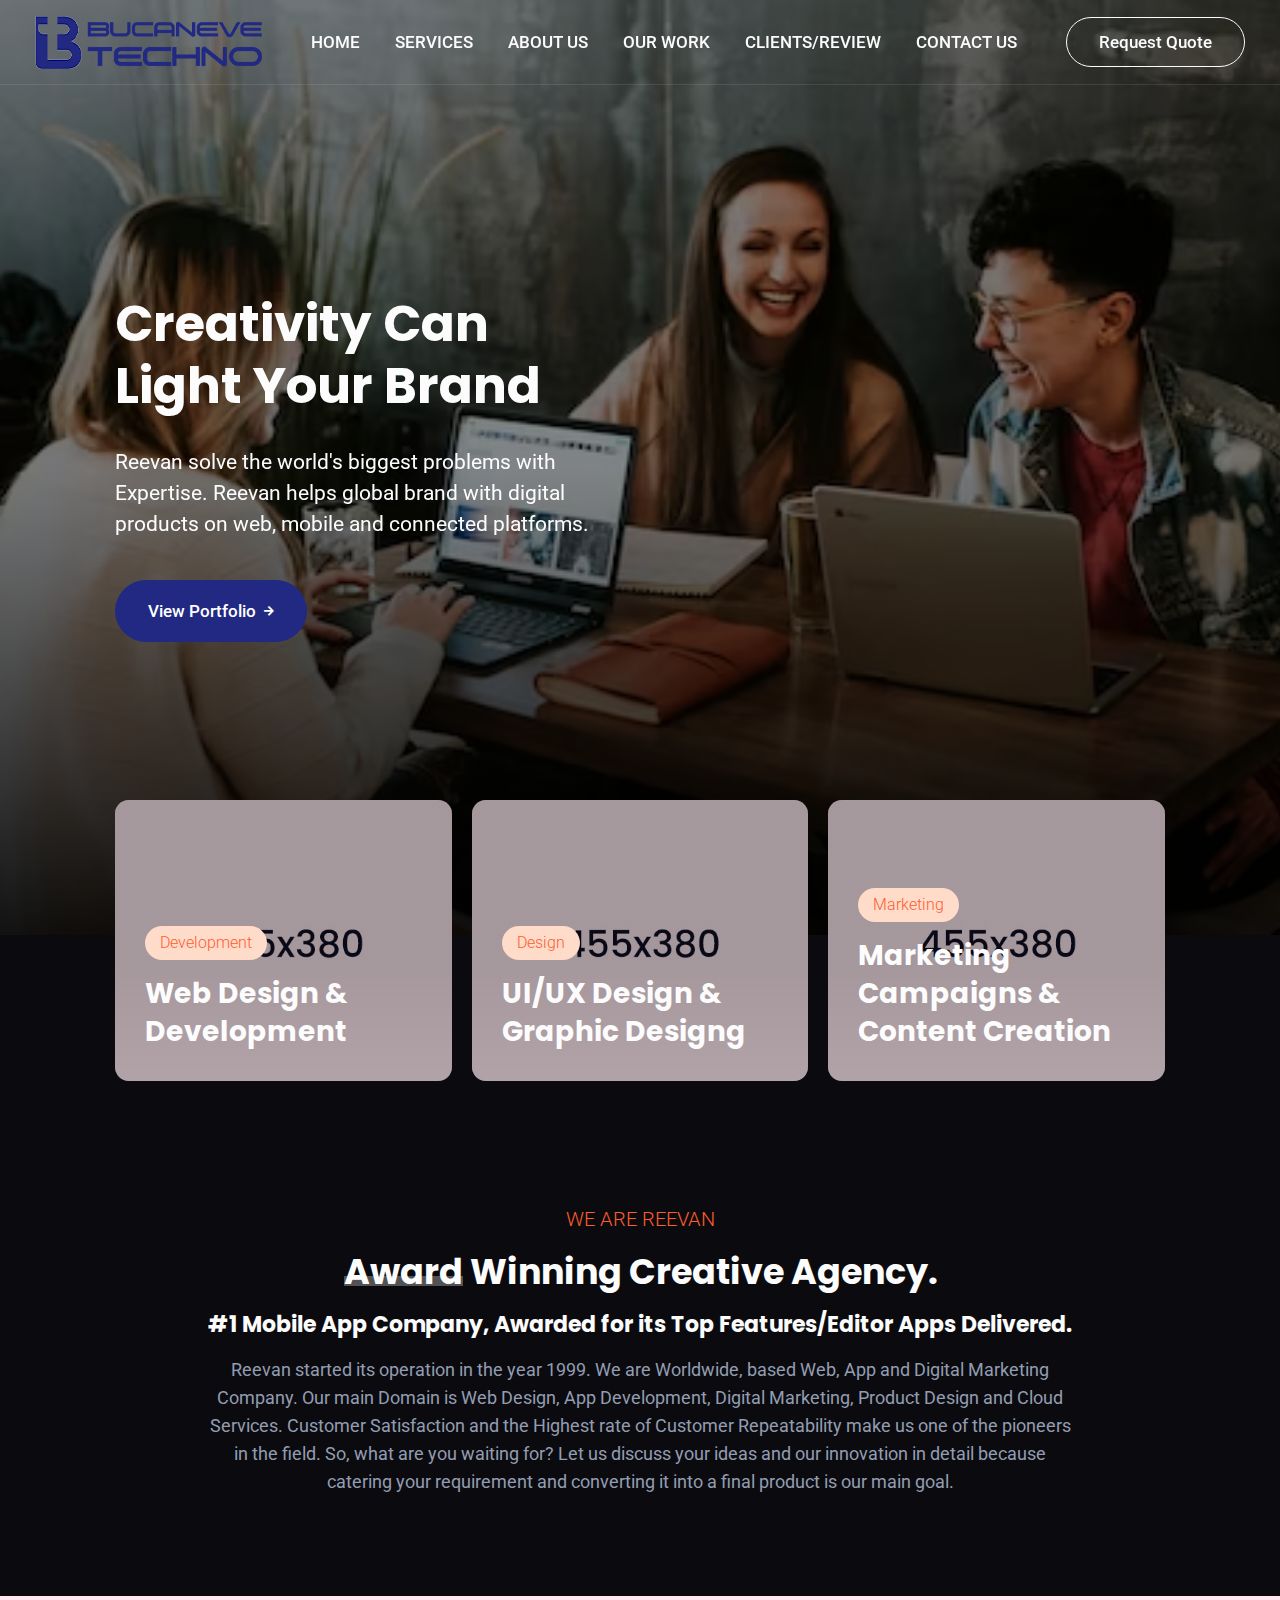
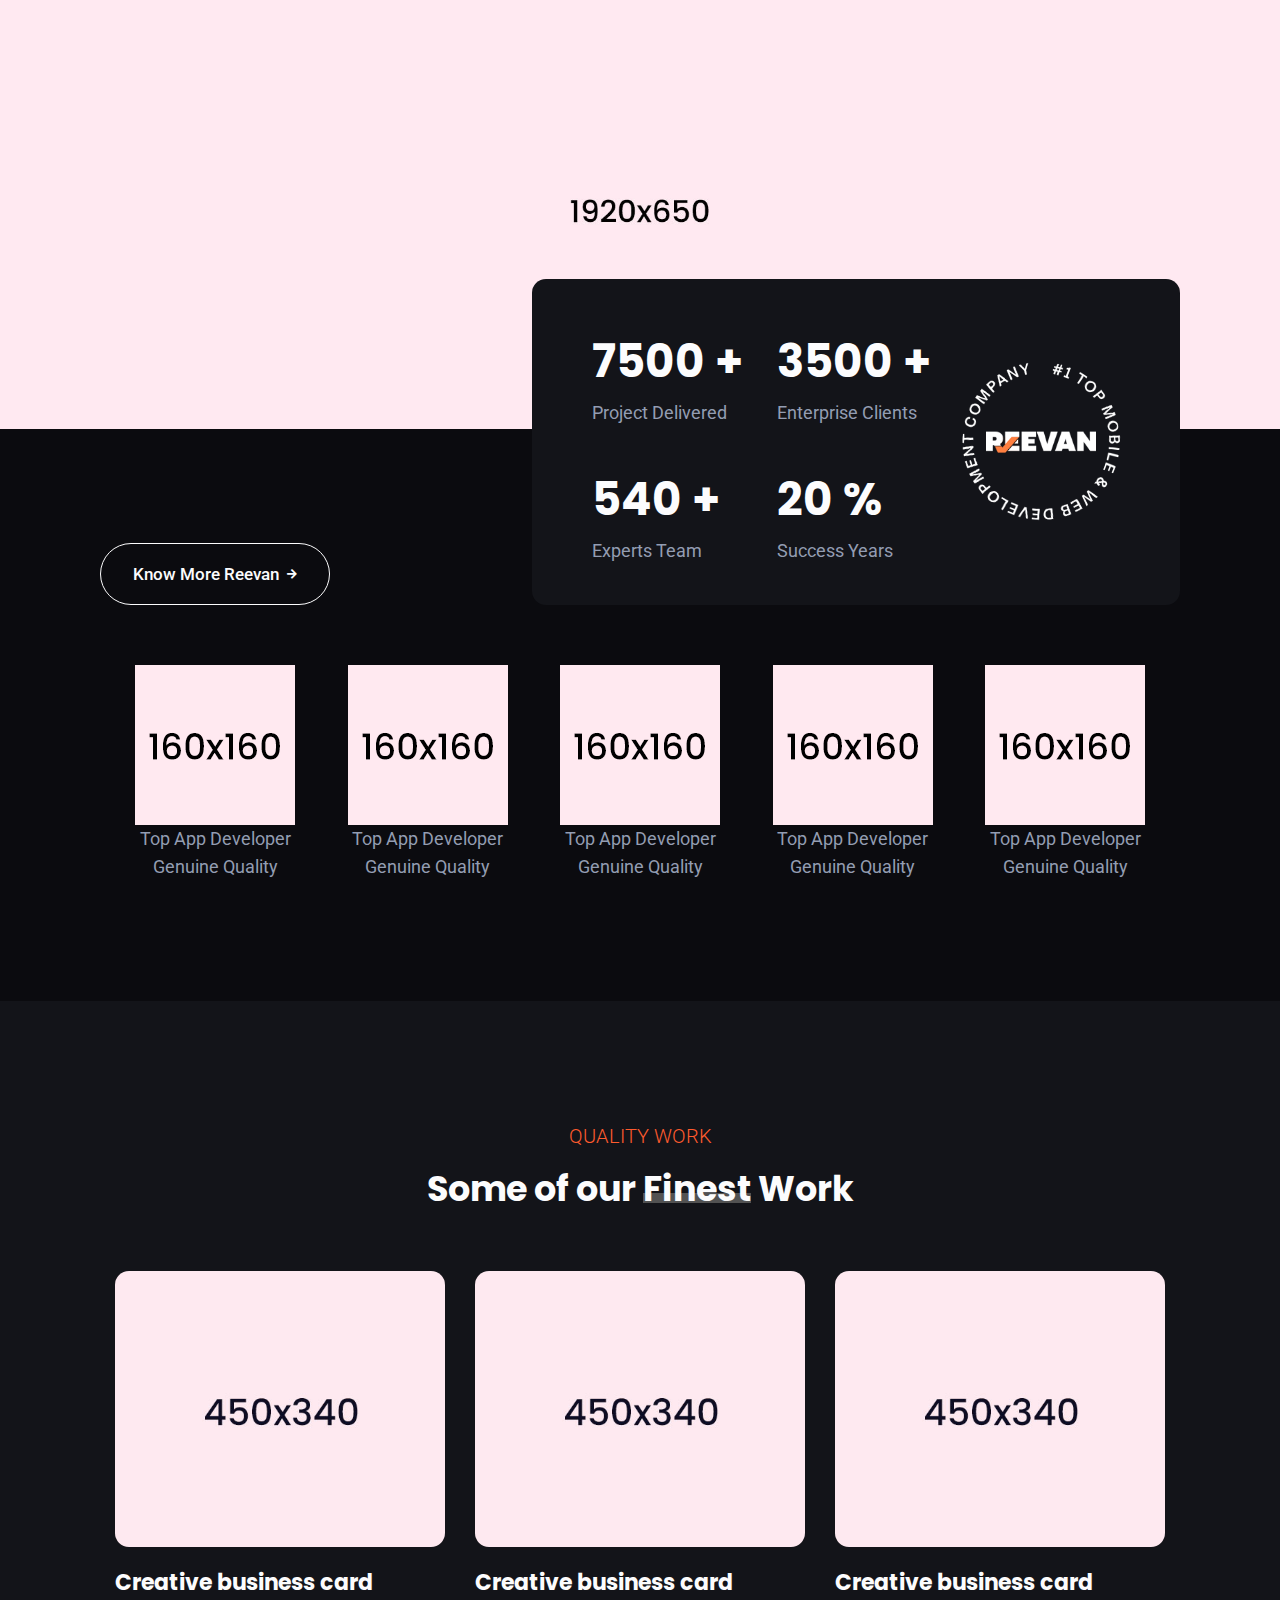
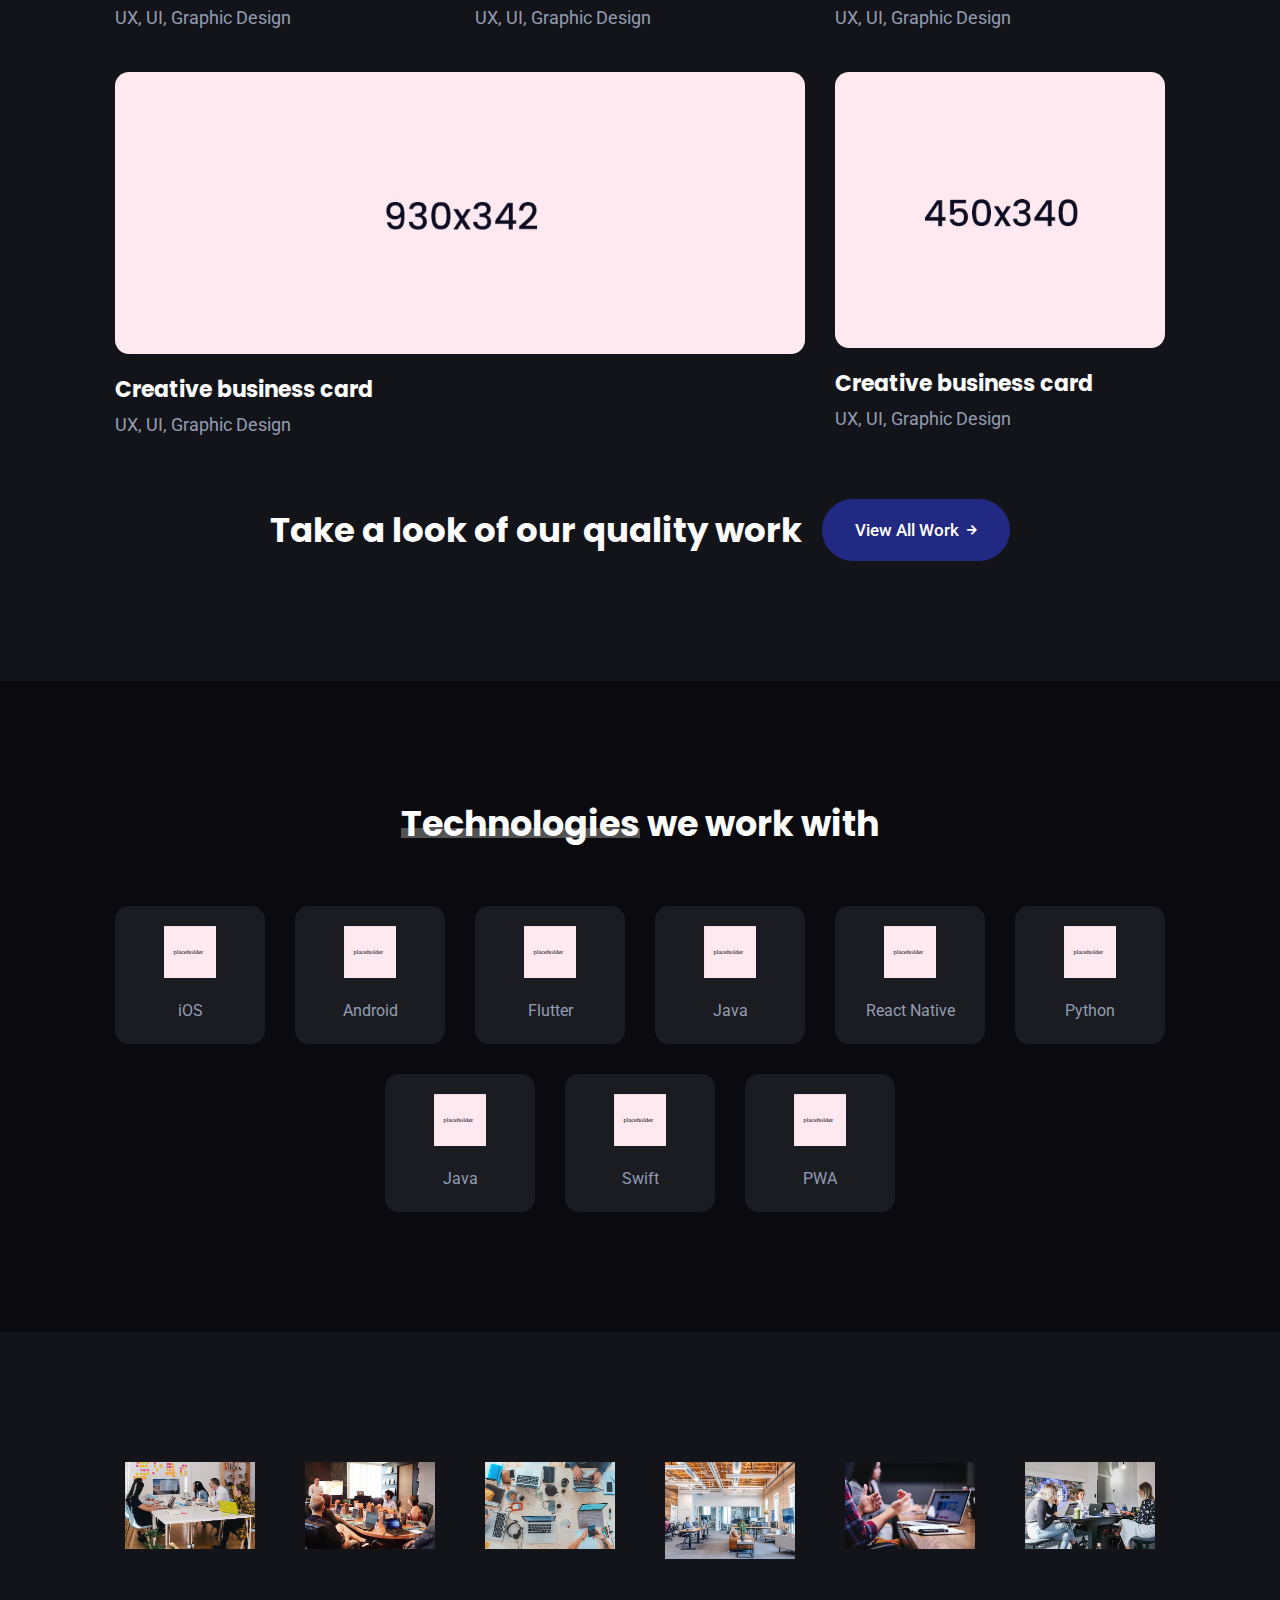
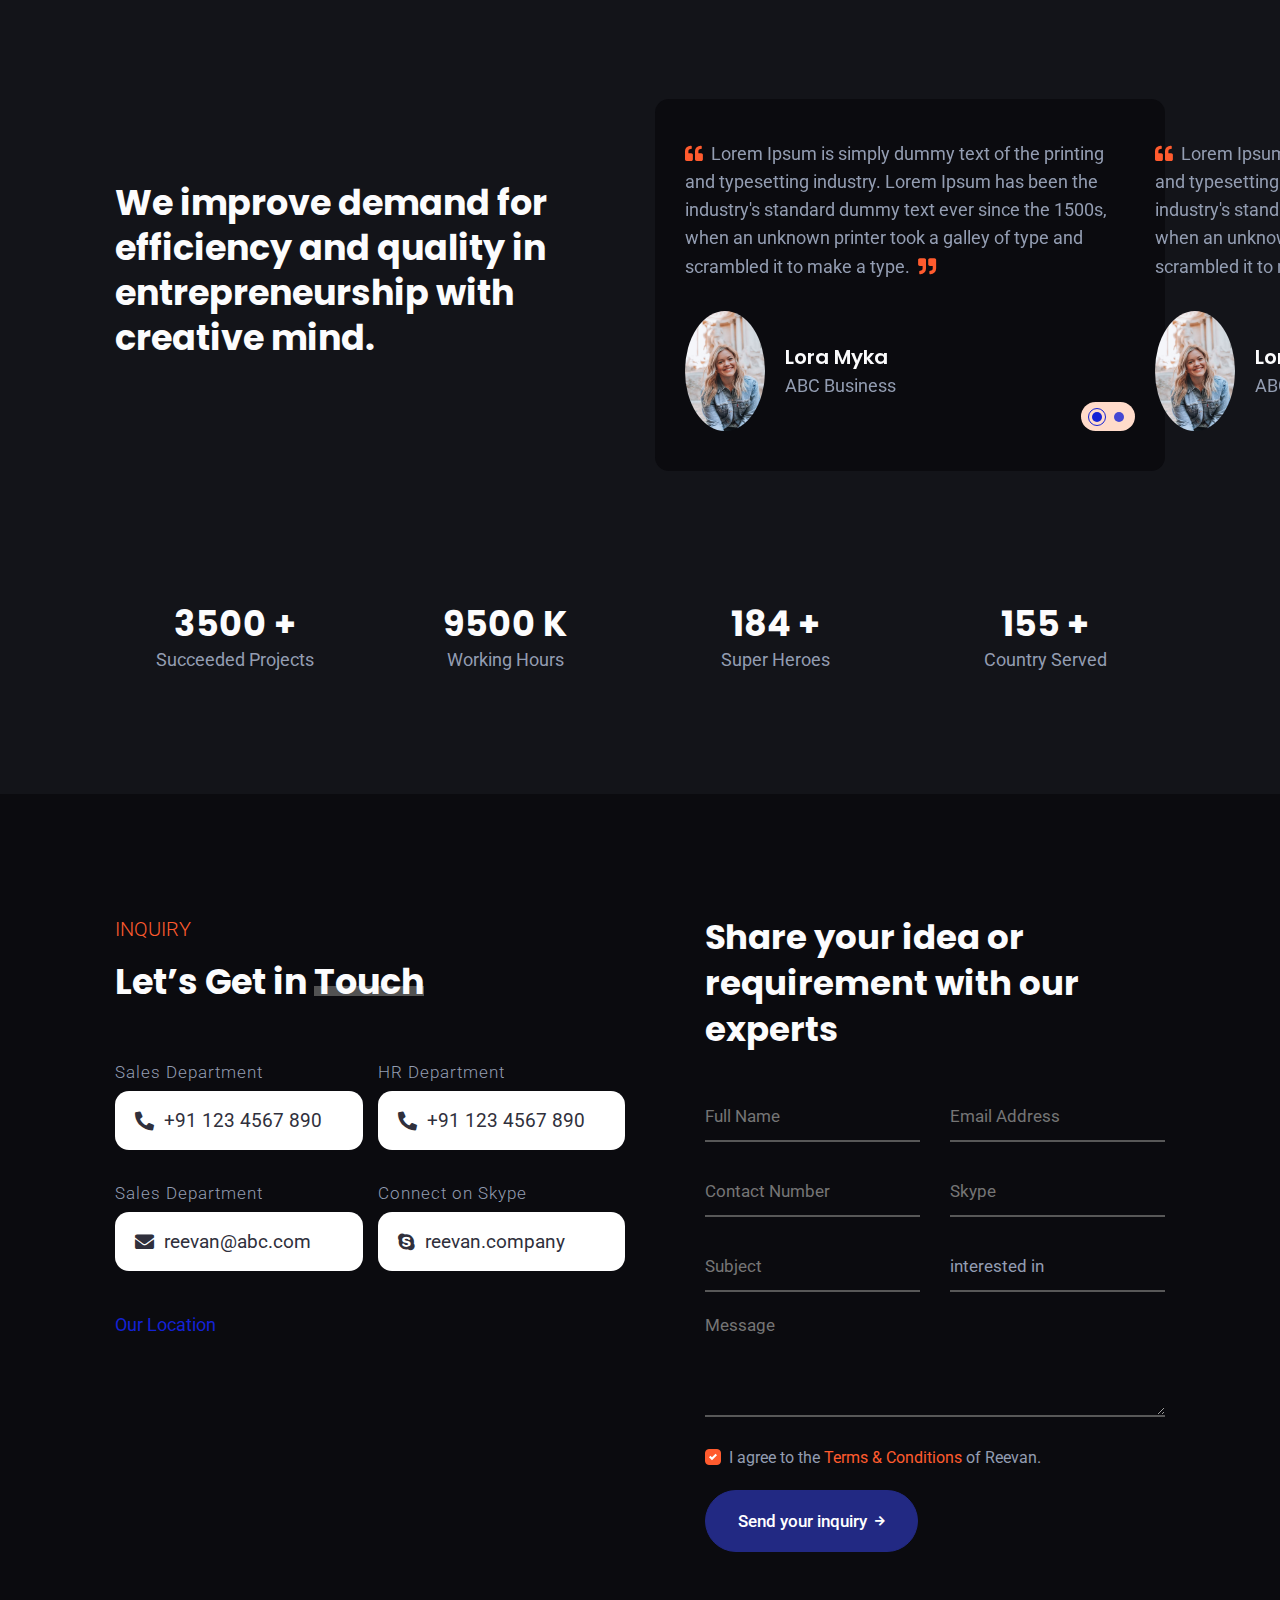
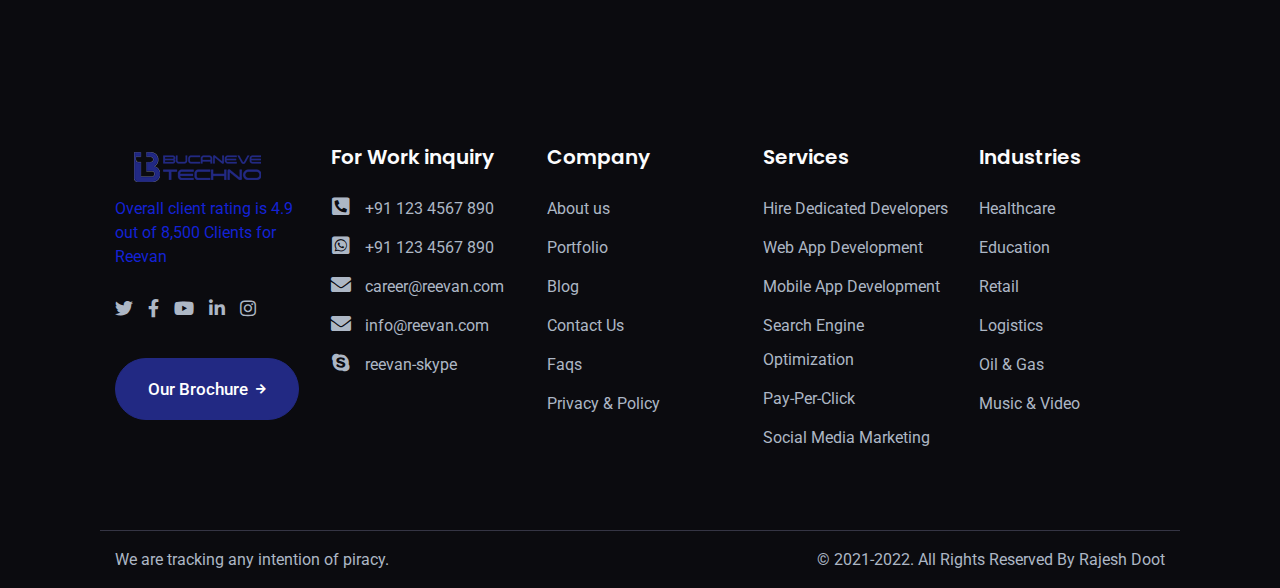
<file: creative-agency-onepage.html>
<!DOCTYPE html>
<html lang="en" class="no-js">
   <head>
      <meta charset="utf-8" />
      <title>Reevan Web Design &amp; Digital Marketing Agency HTML Template</title>
      <meta name="description" content="Creative Agency, Marketing Agency Template">
      <meta name="keywords" content="Creative Agency, Marketing Agency">
      <meta name="author" content="rajesh-doot">
      <meta name="viewport" content="width=device-width, initial-scale=1, shrink-to-fit=no">
      <meta http-equiv="X-UA-Compatible" content="IE=edge">
      <meta name="theme-color" content="#e8f1ff">
      <!--Website-favicon-->
      <link href="images/favicon.png" rel="icon">
      <!--Plugin-css-->
      <link href="css/bootstrap.min.css" rel="stylesheet">
      <link href="css/plugin.min.css" rel="stylesheet">
      <link href="css/all.min.css" rel="stylesheet">
      <link rel="preconnect" href="https://fonts.gstatic.com">
      <link rel="preconnect" href="https://fonts.gstatic.com">
      <link href="https://fonts.googleapis.com/css2?family=Poppins:wght@300;400;500;600;700;800;900&family=Roboto:wght@400;500;700&display=swap" rel="stylesheet">
      <!-- Template-style-->
      <link href="css/style.css" rel="stylesheet">
      <link href="css/responsive.css" rel="stylesheet">
      <style>html { scroll-behavior: smooth;}</style>
   </head>
   <body class="dark-deep dark-bg">
      <!--Start Preloader -->
      <div class="onloadpage" id="page-load">
         <div class="loader-div">
            <div class="on-img"><img src="images/loader.gif" alt="Logo" class="img-fluid" /><span>Loading Please Wait...</span></div>
         </div>
      </div>
      <!--End Preloader -->
      <!--Start Header-->
      <header class="header-dark ree-header fixed-top header-dark">
         <div class="container-fluid m-p-l-r-0">
            <div class="menu-header">
               <div class="menu-logo">
                  <div class="dskt-logo">
                     <a class="nav-brand" href="./"> 
						<img src="images/logos.png" alt="Logo" class="ree-logo l-dark" />
						<img src="images/logos.png" alt="Logo" class="ree-logo l-white" />
					 </a>
                  </div>
               </div>
               <div class="ree-nav" role="navigation">
                <ul class="nav-list">
                    <li><a href="#home" class="menu-links">Home</a></li>                   					
                    <li><a href="#service" class="menu-links">Services</a></li>	
                    <li><a href="#about" class="menu-links">About Us</a></li>						
                    <li><a href="#work" class="menu-links">Our Work</a></li>						
                    <li><a href="#review" class="menu-links">Clients/Review</a></li>					
                    <li><a href="#contact" class="menu-links">Contact Us</a></li>				
                </ul>
            </div>
               <div class="ree-nav-cta">
                  <ul>
                     <li><a href="get-quote.html" class="ree-btn ree-btn0 ree-btn-grdt3 no-shadows"> Request Quote</a> </li>
                  </ul>
               </div>
               <div class="mobile-menu2">
                  <ul class="mob-nav2">
                     <li><a href="get-quote.html" class="ree-btn2 ree-btn-grdt2"><i class="fas fa-envelope-open-text"></i></a></li>
                     <li class="navm-">
                        <a class="toggle" href="#"> <span></span> </a>
                     </li>
                  </ul>
               </div>
               <nav id="main-nav">
                <ul>
                    <li><a href="#home" class="menu-links">Home</a></li>                    						
                    <li><a href="#service" class="menu-links">Services</a></li>	
                    <li><a href="#about" class="menu-links">About Us</a></li>					
                    <li><a href="#work" class="menu-links">Our Work</a></li>						
                    <li><a href="#review" class="menu-links">Clients/Review</a></li>                   						
                    <li><a href="#contact" class="menu-links">Contact Us</a></li>	
                </ul>
                  <ul class="bottom-nav">
                     <li class="ree-hc">
                        <a href="tel:123567890" rel="noreferrer" target="_blank">
                           <svg version="1.1" xmlns="http://www.w3.org/2000/svg" xmlns:xlink="http://www.w3.org/1999/xlink" x="0px" y="0px" viewBox="0 0 25.625 25.625" style="enable-background:new 0 0 25.625 25.625;" xml:space="preserve">
                              <g>
                                 <path d="M22.079,17.835c-1.548-1.324-3.119-2.126-4.648-0.804l-0.913,0.799 c-0.668,0.58-1.91,3.29-6.712-2.234C5.005,10.079,7.862,9.22,8.531,8.645l0.918-0.8c1.521-1.325,0.947-2.993-0.15-4.71l-0.662-1.04  C7.535,0.382,6.335-0.743,4.81,0.58L3.986,1.3C3.312,1.791,1.428,3.387,0.971,6.419c-0.55,3.638,1.185,7.804,5.16,12.375
                                    c3.97,4.573,7.857,6.87,11.539,6.83c3.06-0.033,4.908-1.675,5.486-2.272l0.827-0.721c1.521-1.322,0.576-2.668-0.973-3.995 L22.079,17.835z" />
                              </g>
                           </svg>
                        </a>
                     </li>
                     <li class="ree-hc">
                        <a href="mailto:abc@example.com" target="_blank">
                           <svg xmlns="http://www.w3.org/2000/svg" width="24" height="24" viewBox="0 0 24 24">
                              <path d="M20 4H4c-1.1 0-1.99.9-1.99 2L2 18c0 1.1.9 2 2 2h16c1.1 0 2-.9 2-2V6c0-1.1-.9-2-2-2zm0 4l-8 5-8-5V6l8 5 8-5v2z" />
                              <path d="M0 0h24v24H0z" fill="none" />
                           </svg>
                        </a>
                     </li>
                     <li class="ree-hc">
                        <a href="skype:reevan.company" rel="noreferrer" target="_blank">
                           <svg xmlns="http://www.w3.org/2000/svg" viewBox="0 0 448 512">
                              <path d="M424.7 299.8c2.9-14 4.7-28.9 4.7-43.8 0-113.5-91.9-205.3-205.3-205.3-14.9 0-29.7 1.7-43.8 4.7C161.3 40.7 137.7 32 112 32 50.2 32 0 82.2 0 144c0 25.7 8.7 49.3 23.3 68.2-2.9 14-4.7 28.9-4.7 43.8 0 113.5 91.9 205.3 205.3 205.3 14.9 0 29.7-1.7 43.8-4.7 19 14.6 42.6 23.3 68.2 23.3 61.8 0 112-50.2 112-112 .1-25.6-8.6-49.2-23.2-68.1zm-194.6 91.5c-65.6 0-120.5-29.2-120.5-65 0-16 9-30.6 29.5-30.6 31.2 0 34.1 44.9 88.1 44.9 25.7 0 42.3-11.4 42.3-26.3 0-18.7-16-21.6-42-28-62.5-15.4-117.8-22-117.8-87.2 0-59.2 58.6-81.1 109.1-81.1 55.1 0 110.8 21.9 110.8 55.4 0 16.9-11.4 31.8-30.3 31.8-28.3 0-29.2-33.5-75-33.5-25.7 0-42 7-42 22.5 0 19.8 20.8 21.8 69.1 33 41.4 9.3 90.7 26.8 90.7 77.6 0 59.1-57.1 86.5-112 86.5z" />
                           </svg>
                        </a>
                     </li>
                     <li class="ree-hc">
                        <a href="wa.me/+91123456789" rel="noreferrer" target="_blank">
                           <svg version="1.1" xmlns="http://www.w3.org/2000/svg" xmlns:xlink="http://www.w3.org/1999/xlink" x="0px" y="0px" viewBox="0 0 512 512" style="enable-background:new 0 0 512 512;" xml:space="preserve">
                              <g>
                                 <path d="M256.064,0h-0.128C114.784,0,0,114.816,0,256c0,56,18.048,107.904,48.736,150.048l-31.904,95.104l98.4-31.456 C155.712,496.512,204,512,256.064,512C397.216,512,512,397.152,512,256S397.216,0,256.064,0z M405.024,361.504 c-6.176,17.44-30.688,31.904-50.24,36.128c-13.376,2.848-30.848,5.12-89.664-19.264C189.888,347.2,141.44,270.752,137.664,265.792
                                    c-3.616-4.96-30.4-40.48-30.4-77.216s18.656-54.624,26.176-62.304c6.176-6.304,16.384-9.184,26.176-9.184 c3.168,0,6.016,0.16,8.576,0.288c7.52,0.32,11.296,0.768,16.256,12.64c6.176,14.88,21.216,51.616,23.008,55.392 c1.824,3.776,3.648,8.896,1.088,13.856c-2.4,5.12-4.512,7.392-8.288,11.744c-3.776,4.352-7.36,7.68-11.136,12.352 c-3.456,4.064-7.36,8.416-3.008,15.936c4.352,7.36,19.392,31.904,41.536,51.616c28.576,25.44,51.744,33.568,60.032,37.024 c6.176,2.56,13.536,1.952,18.048-2.848c5.728-6.176,12.8-16.416,20-26.496c5.12-7.232,11.584-8.128,18.368-5.568 c6.912,2.4,43.488,20.48,51.008,24.224c7.52,3.776,12.48,5.568,14.304,8.736C411.2,329.152,411.2,344.032,405.024,361.504z" />
                              </g>
                           </svg>
                        </a>
                     </li>
                  </ul>
               </nav>
            </div>
         </div>
      </header>
      <!-- Header End -->
      <!--start Hero Section  -->
      <section class="home-creative-agency hero-sec dark-bg" data-background="images/hero/office-team.jpg" id="home">
         <div class="container">
            <div class="row">
               <div class="col-lg-6 vcenter">
                  <div class="hero-content-a zup">
                     <h1 class="h1 mb30" data-aos="fade-in" data-aos-delay="200">Creativity Can Light Your Brand</h1>
                     <p data-aos="fade-in" data-aos-delay="500">Reevan solve the world's biggest problems with Expertise. Reevan helps global brand with digital products on web, mobile and connected platforms. </p>
                     <div class="btn-sets2 vcenter  mt20" data-aos="fade-in" data-aos-delay="1100"> <a href="get-quote.html" class="ree-btn  ree-btn-grdt1 no-shadows mw-80 mr20 mt20">View Portfolio <i class="fas fa-arrow-right fa-btn"></i></a> </div>
                  </div>
               </div>
               <div class="col-lg-6 vcenter" id="service"> </div>
            </div>
         </div>
      </section>
      <!--hero Section End-->
      <!--creative service  -->
      <div class="creative-service dark-deep">
         <div class="container">
            <div class="row">
               <div class="col-lg-12">  
                  <div class="ree-ca-service owl-carousel">

                  <div class="ree-full-bg-card img-hover">
                     <a href="services-2.html" class="full-card-link bd-rds">
                        <div class="img-full-bgimg"><img src="images/others/service-1.jpg" alt="img" class="img-hor"></div>
                        <div class="full-card--title dark-bg sevctxt">
                           <span class="sub-heading2 mb15">Development</span>
                           <h3>Web Design & Development</h3>						 
                        </div>
                     </a>
                  </div>
              
                  <div class="ree-full-bg-card img-hover">
                     <a href="services-2.html" class="full-card-link bd-rds">
						<div class="img-full-bgimg"><img src="images/others/service-2.jpg" alt="img" class="img-hor"></div>
                        <div class="full-card--title dark-bg sevctxt">
                           <span class="sub-heading2 mb15">Design</span>
                           <h3>UI/UX Design & Graphic Designg</h3>
                        </div>
                     </a>
                  </div>
              
                  <div class="ree-full-bg-card img-hover">
                     <a href="services-2.html" class="full-card-link bd-rds">
						<div class="img-full-bgimg"><img src="images/others/service-3.jpg" alt="img" class="img-hor"></div>
                        <div class="full-card--title dark-bg sevctxt">
                           <span class="sub-heading2 mb15">Marketing</span>
                           <h3>Marketing Campaigns & Content Creation</h3>
                        </div>
                     </a>
                  </div>
                  
               </div>
            </div>
         </div>
      </div>
      </div>
      <!--creative service end-->
      <!--start home-about  -->
      <section class="home-about sec-pad dark-bg" id="about">
         <div class="container">
            <div class="row justify-content-center">
               <div class="col-lg-10">
                  <div class="about-content-home m-mb60 text-center">
                     <span class="sub-heading mb15">We Are Reevan</span>
                     <h2 class="mb15"><span class="ree-text rt40">Award</span> Winning Creative Agency.</h2>
                     <h4 class="mb15">#1 Mobile App Company, Awarded for its Top Features/Editor Apps Delivered.</h4>
                     <p>Reevan started its operation in the year 1999. We are Worldwide, based Web, App and Digital Marketing Company. Our main Domain is Web Design, App Development, Digital Marketing, Product Design and Cloud Services. Customer Satisfaction and the Highest rate of Customer Repeatability make us one of the pioneers in the field. So, what are you waiting for? Let us discuss your ideas and our innovation in detail because catering your requirement and converting it into a final product is our main goal. </p>
                  </div>
               </div>
            </div>
         </div>
         <div class="agency-info-ree mt100">
            <div class="agency-picture"><img src="images/others/office-view.jpg" alt="img" class="img-fluid"></div>
            <div class="container">
               <div class="row key-and-award">
                  <div class="ree-app-st-a flx-end m-order2">
                     <div class="btnctm"> <a href="about.html" class="ree-btn ree-btn-grdt3 mw-80 m-mt30">Know More Reevan <i class="fas fa-arrow-right fa-btn"></i></a> </div>
                  </div>
                  <div class="ree-app-st-b m-order1">
                     <div class="quick-key-points dark-light-a">
                        <div class="key-highlights">
                           <div class="key-highlt-b">
                              <h3><span>7500</span> <span>+</span></h3>
                              <p>Project Delivered</p>
                           </div>
                           <div class="key-highlt-b">
                              <h3><span>3500 </span> <span>+</span></h3>
                              <p>Enterprise Clients</p>
                           </div>
                           <div class="key-highlt-b">
                              <h3><span>540 </span> <span>+</span></h3>
                              <p>Experts Team</p>
                           </div>
                           <div class="key-highlt-b">
                              <h3><span>20 </span> <span>%</span></h3>
                              <p>Success Years</p>
                           </div>
                        </div>
                        <div class="agency-info-anim text-center">
                           <div class="animated-logo"> <img src="images/white-logo.png" alt="reevan logo" class="logo-anim"> <img src="images/others/app-development.webp" alt="reevan logo" class="circle-anim"> </div>
                        </div>
                     </div>
                  </div>
               </div>
            </div>
         </div>
         <div class="container mt60">
            <div class="row justify-content-center">
               <div class="col-md-12">
                  <div class="app-awards owl-carousesl">
                     <div class="award-achivt">
                        <a href="#"><img src="images/brand-logo/top-it.png" alt="top it" class="img-fluid"></a>
                        <p>Top App Developer Genuine Quality</p>
                     </div>
                     <div class="award-achivt">
                        <a href="#"><img src="images/brand-logo/appfutura-logo.png" alt="top it" class="img-fluid"></a>
                        <p>Top App Developer Genuine Quality</p>
                     </div>
                     <div class="award-achivt">
                        <a href="#"><img src="images/brand-logo/goodfirm-logo.png" alt="top it" class="img-fluid"></a>
                        <p>Top App Developer Genuine Quality</p>
                     </div>
                     <div class="award-achivt">
                        <a href="#"><img src="images/brand-logo/clutch-logo.png" alt="top it" class="img-fluid"></a>
                        <p>Top App Developer Genuine Quality</p>
                     </div>
                     <div class="award-achivt">
                        <a href="#"><img src="images/brand-logo/mobile-app-logo.png" alt="top it" class="img-fluid"></a>
                        <p>Top App Developer Genuine Quality</p>
                     </div>
                  </div>
               </div>
            </div>
         </div>
      </section>
      <!--home-about end-->
  <!--creative portfolio-->
  <section class="dark-light-a sec-pad">
   <div class="container">
      <div class="row justify-content-center">
         <div class="col-lg-8 col-sm-8 vcenter text-center">
            <div class="heading-hz-btn">
               <span class="sub-heading mb15">QUALITY WORK</span>
               <h2 class="w-txt">Some of our <span class="ree-text rt40">Finest</span> Work</h2>
            </div>
         </div>
      </div>
      <div class="row mt20 dark-bg">
         <div class="col-lg-4 col-sm-4 mt40 img-hover">
            <div class="work-thumbnail">
               <a href="#"> <img src="images/portfolio/creative-work-1.jpg" alt="portfolio reevan" class="img-fluid"> </a>
            </div>
            <div class="port-title mt20">
               <h4 class="mb5"><a href="#">Creative business card</a></h4>
               <p>UX, UI, Graphic Design</p>
            </div>
         </div>
         <div class="col-lg-4 col-sm-4 mt40 img-hover">
            <div class="work-thumbnail">
               <a href="#"> <img src="images/portfolio/creative-work-2.jpg" alt="portfolio reevan" class="img-fluid"> </a>
            </div>
            <div class="port-title mt20">
               <h4 class="mb5"><a href="#">Creative business card</a></h4>
               <p>UX, UI, Graphic Design</p>
            </div>
         </div>
         <div class="col-lg-4 col-sm-4 mt40 img-hover">
            <div class="work-thumbnail">
               <a href="#"> <img src="images/portfolio/creative-work-3.jpg" alt="portfolio reevan" class="img-fluid"> </a>
            </div>
            <div class="port-title mt20">
               <h4 class="mb5"><a href="#">Creative business card</a></h4>
               <p>UX, UI, Graphic Design</p>
            </div>
         </div>
         <div class="col-lg-8 col-sm-8 mt40 img-hover">
            <div class="work-thumbnail">
               <a href="#"> <img src="images/portfolio/creative-work-4.jpg" alt="portfolio reevan" class="img-fluid"> </a>
            </div>
            <div class="port-title mt20">
               <h4 class="mb5"><a href="#">Creative business card</a></h4>
               <p>UX, UI, Graphic Design</p>
            </div>
         </div>
         <div class="col-lg-4 col-sm-4  mt40 img-hover">
            <div class="work-thumbnail">
               <a href="#"> <img src="images/portfolio/creative-work-5.jpg" alt="portfolio reevan" class="img-fluid"> </a>
            </div>
            <div class="port-title mt20">
               <h4 class="mb5"><a href="#">Creative business card</a></h4>
               <p>UX, UI, Graphic Design</p>
            </div>
         </div>
      </div>
      <div class="row justify-content-center text-center mt60">
         <div class="col-lg-10">
            <div class="cta-heading-wide-bt">
               <h3 class="w-txt">Take a look of our quality work</h3>
               <a href="portfolio.html" class="ree-btn  ree-btn-grdt1 mw-80 no-shadows">View All Work <i class="fas fa-arrow-right fa-btn"></i></a> 
            </div>
         </div>
      </div>
   </div>
</section>
<!--end portfolio-->
      <!--start technologies-->
      <section class="dark-deep dark-bg sec-pad">
         <div class="container">
            <div class="row">
               <div class="col-lg-12">
                  <div class="sec-heading text-center">
                     <h2><span class="ree-text rt40">Technologies</span> we work with</h2>
                  </div>
               </div>
            </div>
            <div class="row justify-content-center mt30">
               <div class="col-lg-2 col-md-3 col-sm-4 col-6">
                  <div class="icon-with-title">
                     <a href="javascript:void(0)">
                        <div class="iwt-icon"> <img src="images/icons/apple.svg" alt="Apple"> </div>
                        <div class="iwt-content">
                           <p>iOS</p>
                        </div>
                     </a>
                  </div>
               </div>
               <div class="col-lg-2 col-md-3 col-sm-4 col-6">
                  <div class="icon-with-title">
                     <a href="javascript:void(0)">
                        <div class="iwt-icon"> <img src="images/icons/android.svg" alt="Android"> </div>
                        <div class="iwt-content">
                           <p>Android</p>
                        </div>
                     </a>
                  </div>
               </div>
               <div class="col-lg-2 col-md-3 col-sm-4 col-6">
                  <div class="icon-with-title">
                     <a href="javascript:void(0)">
                        <div class="iwt-icon"> <img src="images/icons/flutterio-icon.svg" alt="Flutter"> </div>
                        <div class="iwt-content">
                           <p>Flutter</p>
                        </div>
                     </a>
                  </div>
               </div>
               <div class="col-lg-2 col-md-3 col-sm-4 col-6">
                  <div class="icon-with-title">
                     <a href="javascript:void(0)">
                        <div class="iwt-icon"> <img src="images/icons/java.svg" alt="Java"> </div>
                        <div class="iwt-content">
                           <p>Java</p>
                        </div>
                     </a>
                  </div>
               </div>
               <div class="col-lg-2 col-md-3 col-sm-4 col-6">
                  <div class="icon-with-title">
                     <a href="javascript:void(0)">
                        <div class="iwt-icon"> <img src="images/icons/physics.svg" alt="React Native"> </div>
                        <div class="iwt-content">
                           <p>React Native</p>
                        </div>
                     </a>
                  </div>
               </div>
               <div class="col-lg-2 col-md-3 col-sm-4 col-6">
                  <div class="icon-with-title">
                     <a href="javascript:void(0)">
                        <div class="iwt-icon"> <img src="images/icons/apple.svg" alt="python"> </div>
                        <div class="iwt-content">
                           <p>Python</p>
                        </div>
                     </a>
                  </div>
               </div>
               <div class="col-lg-2 col-md-3 col-sm-4 col-6">
                  <div class="icon-with-title">
                     <a href="javascript:void(0)">
                        <div class="iwt-icon"> <img src="images/icons/java.svg" alt="Java"> </div>
                        <div class="iwt-content">
                           <p>Java</p>
                        </div>
                     </a>
                  </div>
               </div>
               <div class="col-lg-2 col-md-3 col-sm-4 col-6">
                  <div class="icon-with-title">
                     <a href="javascript:void(0)">
                        <div class="iwt-icon"> <img src="images/icons/swift.svg" alt="Apswiftple"> </div>
                        <div class="iwt-content">
                           <p>Swift</p>
                        </div>
                     </a>
                  </div>
               </div>
               <div class="col-lg-2 col-md-3 col-sm-4 col-6">
                  <div class="icon-with-title">
                     <a href="javascript:void(0)">
                        <div class="iwt-icon"> <img src="images/icons/pwa.svg" alt="pwa"> </div>
                        <div class="iwt-content">
                           <p>PWA</p>
                        </div>
                     </a>
                  </div>
               </div>
            </div>
         </div>
      </section>
      <!--end technologies-->
      <!--start home review-->
      <section class="dark-light-a dark-bg sec-pad" id="review">
         <div class="container">
            <div class="row">
               <div class="col-lg-12">
                  <div class="heading-review text-center">
                     <ul class="row justify-content-center text-center">
                        <li class="col-lg-2 col-md-3 col-sm-4 col-4">
                           <div class="brand-logo"><img src="images/brand-logo/customer-logo-1.png" alt="clients" class="img-fluid"></div>
                        </li>
                        <li class="col-lg-2 col-md-3 col-sm-4 col-4">
                           <div class="brand-logo"><img src="images/brand-logo/customer-logo-2.png" alt="clients" class="img-fluid"></div>
                        </li>
                        <li class="col-lg-2 col-md-3 col-sm-4 col-4">
                           <div class="brand-logo"><img src="images/brand-logo/customer-logo-3.png" alt="clients" class="img-fluid"></div>
                        </li>
                        <li class="col-lg-2 col-md-3 col-sm-4 col-4">
                           <div class="brand-logo"><img src="images/brand-logo/customer-logo-4.png" alt="clients" class="img-fluid"></div>
                        </li>
                        <li class="col-lg-2 col-md-3 col-sm-4 col-4">
                           <div class="brand-logo"><img src="images/brand-logo/customer-logo-5.png" alt="clients" class="img-fluid"></div>
                        </li>
                        <li class="col-lg-2 col-md-3 col-sm-4 col-4">
                           <div class="brand-logo"><img src="images/brand-logo/customer-logo-6.png" alt="clients" class="img-fluid"></div>
                        </li>
                     </ul>
                  </div>
               </div>
            </div>
            <div class="row mt100">
               <div class="col-lg-6 vcenter">
                  <div class="quote-text">
                     <h2>We improve demand for efficiency and quality in entrepreneurship with creative mind.</h2>
                  </div>
               </div>
               <div class="col-lg-6 vcenter">
                  <div class="ree-card dark-deep no-shadows mt30 trust-review owl-carousel">
                     <div class="items">
                        <div class="review-text">
                           <p>Lorem Ipsum is simply dummy text of the printing and typesetting industry. Lorem Ipsum has been the industry's standard dummy text ever since the 1500s, when an unknown printer took a galley of type and scrambled it to make a type.</p>
                        </div>
                        <div class="ree-row-set mt30">
                           <div class="media vcenter">
                              <div class="ree-icon-set img-round80"><img src="images/users/user4.jpg" alt="img" class="img-fluid"></div>
                              <div class="ree-details-set user-info">
                                 <h5>Lora Myka</h5>
                                 <p>ABC Business</p>
                              </div>
                           </div>
                        </div>
                     </div>
                     <div class="items">
                        <div class="review-text">
                           <p>Lorem Ipsum is simply dummy text of the printing and typesetting industry. Lorem Ipsum has been the industry's standard dummy text ever since the 1500s, when an unknown printer took a galley of type and scrambled it to make a type.</p>
                        </div>
                        <div class="ree-row-set mt30">
                           <div class="media vcenter">
                              <div class="ree-icon-set img-round80"><img src="images/users/user4.jpg" alt="img" class="img-fluid"></div>
                              <div class="ree-details-set user-info">
                                 <h5>Lora Myka</h5>
                                 <p>ABC Business</p>
                              </div>
                           </div>
                        </div>
                     </div>
                  </div>
               </div>
            </div>
            <div class="row mt100 dark-bg">
               <div class="col-lg-3 col-sm-6 col-6 mt30">
                  <div class="counter-c-a">
                     <h2><span class="counter">3500</span> <span>+</span> </h2>
                     <p>Succeeded Projects</p>
                  </div>
               </div>
               <div class="col-lg-3 col-sm-6 col-6 mt30">
                  <div class="counter-c-a">
                     <h2><span class="counter">9500</span> <span>K</span> </h2>
                     <p>Working Hours</p>
                  </div>
               </div>
               <div class="col-lg-3 col-sm-6 col-6 mt30">
                  <div class="counter-c-a">
                     <h2><span class="counter">184</span> <span>+</span> </h2>
                     <p>Super Heroes</p>
                  </div>
               </div>
               <div class="col-lg-3 col-sm-6 col-6 mt30">
                  <div class="counter-c-a">
                     <h2><span class="counter">155</span> <span>+</span> </h2>
                     <p>Country Served</p>
                  </div>
               </div>
            </div>
         </div>
      </section>
      <!--end home review -->

      <!--start contact block-->
      <section class="sec-pad dark-deep pb120" id="contact">
         <div class="container">
            <div class="row zup">
               <div class="col-right-a">
                  <div class="sec-heading">
                     <span class="sub-heading mb15">Inquiry</span>
                     <h2>Let’s Get in <span class="ree-text rt40">Touch</span></h2>
                  </div>
                  <div class="home-contact-blocks mt60">
                     <div class="contact-infos">
                        <div class="c-infot"> <span>Sales Department</span> <a href="tel:+911234567890"><i class="fas fa-phone-alt"></i> +91 123 4567 890</a> </div>
                        <div class="c-infot"> <span>HR Department</span> <a href="tel:+911234567890"><i class="fas fa-phone-alt"></i> +91 123 4567 890</a> </div>
                     </div>
                     <div class="contact-infos mt35">
                        <div class="c-infot"> <span>Sales Department</span> <a href="mailto:reevan@abc.com"><i class="fas fa-envelope"></i> reevan@abc.com</a> </div>
                        <div class="c-infot"> <span>Connect on Skype</span> <a href="skype:reevan.company"><i class="fab fa-skype"></i> reevan.company</a> </div>
                     </div>
                     <div class="our-map mt40">
                        <p class="mb5">Our Location</p>
                        <iframe src="https://www.google.com/maps/embed?pb=!1m18!1m12!1m3!1d113874.29338087929!2d75.72051791246247!3d26.885346595411875!2m3!1f0!2f0!3f0!3m2!1i1024!2i768!4f13.1!3m3!1m2!1s0x396c4adf4c57e281%3A0xce1c63a0cf22e09!2sJaipur%2C%20Rajasthan!5e0!3m2!1sen!2sin!4v1622665314705!5m2!1sen!2sin" allowfullscreen="" loading="lazy"></iframe>
                     </div>
                  </div>
               </div>
               <div class="col-right-b">
                  <div class="form-contact-hom">
                     <div class="form-blocks">
                        <form action="#" method="post" name="feedback-form">
                           <h3>Share your idea or <br>requirement with our experts</h3>
                           <div class="fieldsets row mt40">
                              <div class="col-md-6">
                                 <input type="text" placeholder="Full Name" name="name" class="input-ree"> 
                              </div>
                              <div class="col-md-6">
                                 <input type="email" placeholder="Email Address" name="email" class="input-ree">
                              </div>
                           </div>
                           <div class="fieldsets row">
                              <div class="col-md-6">
                                 <input type="tel" placeholder="Contact Number" name="phone" class="input-ree">
                              </div>
                              <div class="col-md-6">
                                 <input type="text" placeholder="Skype" name="skype" class="input-ree">
                              </div>
                           </div>
                           <div class="fieldsets row">
                              <div class="col-md-6">
                                 <input type="text" placeholder="Subject" name="subject" class="input-ree"> 
                              </div>
                              <div class="col-md-6">
                                 <select class="input-ree">
                                    <option value="1">interested in</option>
                                    <option>Web Design</option>
                                    <option>Graphic Design</option>
                                    <option>App Development</option>
                                    <option>E-commerce Development</option>
                                    <option>Digital Marketing</option>
                                    <option>Business Growth</option>
                                    <option>Business Startup</option>
                                    <option>Other...</option>
                                 </select>
                              </div>
                           </div>
                           <div class="fieldsets">
                              <textarea placeholder="Message" name="message" class="input-ree"></textarea>
                           </div>
                           <div class="custom-control custom-checkbox">
                              <input type="checkbox" class="custom-control-input" id="customCheck" name="example1" checked="checked">
                              <label class="custom-control-label label-f-form" for="customCheck">I agree to the <a href="javascript:void(0)">Terms &amp; Conditions</a> of Reevan.</label>
                           </div>
                           <div class="fieldsets mt20">
                              <button type="submit" name="submit" class="ree-btn  ree-btn-grdt1 no-shadows">Send your inquiry <i class="fas fa-arrow-right fa-btn"></i></button>
                           </div>
                        </form>
                     </div>
                  </div>
               </div>
            </div>
         </div>
      </section>
      <!--end contact block-->
      <!--start footer -->
      <footer class="footer-a dark-deep">
         <div class="footer-fist-row pt40">
            <div class="container">
               <div class="row footer-deg2">
                  <div class="col-5s">
                     <div class="footer-ree-c">
                        <div class="footer-logo pt40">
                           <a href="#"> <img src="images/footer-logo.png" alt="reeven" class="img"> </a>
                        </div>
                        <p class="mt15">Overall client rating is 4.9 out of 8,500 Clients for Reevan</p>
                        <ul class="footer_social mt30">
                           <li><a href="#" target="_blank"><i class="fab fa-twitter" aria-hidden="true"></i></a></li>
                           <li> <a href="#" target="_blank"><i class="fab fa-facebook-f" aria-hidden="true"></i></a></li>
                           <li><a href="#" target="_blank"><i class="fab fa-youtube" aria-hidden="true"></i></a></li>
                           <li><a href="#" target="_blank"><i class="fab fa-linkedin-in" aria-hidden="true"></i></a></li>
                           <li> <a href="#" target="_blank"><i class="fab fa-instagram" aria-hidden="true"></i></a> </li>
                        </ul>
                        <a href="#" class="ree-btn  ree-btn-grdt1 mw-80 no-shadows mt40">Our Brochure <i class="fas fa-arrow-right fa-btn"></i></a> 
                     </div>
                  </div>
                  <div class="col-5s">
                     <h5>For Work inquiry</h5>
                     <ul class="footer-links-list social-linkz">
                        <li><a href="tel:+911234567890"><span><i class="fas fa-phone-square-alt"></i></span> +91 123 4567 890 </a></li>
                        <li><a href="https://wa.me/+911234567890"><span><i class="fab fa-whatsapp-square"></i></span> +91 123 4567 890</a></li>
                        <li><a href="mailto:career@reevan.com"><span><i class="fas fa-envelope"></i></span> career@reevan.com</a></li>
                        <li><a href="mailto:career@reevan.com"><span><i class="fas fa-envelope"></i></span> info@reevan.com</a></li>
                        <li><a href="skype:reevan.company"><span><i class="fab fa-skype"></i></span> reevan-skype</a></li>
                     </ul>
                  </div>
                  <div class="col-5s">
                     <h5>Company</h5>
                     <ul class="footer-links-list">
                        <li><a href="javascript:void(0)"> About us</a></li>
                        <li><a href="javascript:void(0)">Portfolio</a></li>
                        <li><a href="javascript:void(0)">Blog</a></li>
                        <li><a href="javascript:void(0)">Contact Us</a></li>
                        <li><a href="javascript:void(0)">Faqs</a></li>
                        <li><a href="javascript:void(0)">Privacy & Policy</a></li>
                     </ul>
                  </div>
                  <div class="col-5s">
                     <h5>Services</h5>
                     <ul class="footer-links-list">
                        <li><a href="javascript:void(0)">Hire Dedicated Developers</a></li>
                        <li><a href="javascript:void(0)">Web App Development</a></li>
                        <li><a href="javascript:void(0)">Mobile App Development</a></li>
                        <li><a href="javascript:void(0)">Search Engine Optimization</a></li>
                        <li><a href="javascript:void(0)">Pay-Per-Click</a></li>
                        <li><a href="javascript:void(0)">Social Media Marketing</a></li>
                     </ul>
                  </div>
                  <div class="col-5s">
                     <h5>Industries</h5>
                     <ul class="footer-links-list">
                        <li><a href="javascript:void(0)">Healthcare</a></li>
                        <li><a href="javascript:void(0)">Education</a></li>
                        <li><a href="javascript:void(0)">Retail</a></li>
                        <li><a href="javascript:void(0)">Logistics</a></li>
                        <li><a href="javascript:void(0)">Oil & Gas</a></li>
                        <li><a href="javascript:void(0)">Music & Video</a></li>
                     </ul>
                  </div>
               </div>
            </div>
            <div class="container ft-cpy bt-top mt70">
               <div class="row">
                  <div class="col-lg-5">
                     <div class="ft-copyright">
                        <p>We are tracking any intention of piracy.</p>
                     </div>
                  </div>
                  <div class="col-lg-7">
                     <div class="ft-copyright ft-r">
                        <p>© 2021-2022. All Rights Reserved By <a href="https://themeforest.net/user/rajesh-doot/portfolio" target="blank">Rajesh Doot</a></p>
                     </div>
                  </div>
               </div>
            </div>
         </div>
      </footer>
      <!-- end footer -->
      <!--All js files-->
      <script src="js/modernizr-3.5.0.min.js"></script>
      <script src="js/jquery-3.6.0.min.js"></script>
      <script src="js/bootstrap.bundle.min.js"></script>
      <script src="js/app.bundle.js"></script>
      <!--Common reevan script file-->
      <script src="js/main.js"></script>
   </body>
</html>
</file>
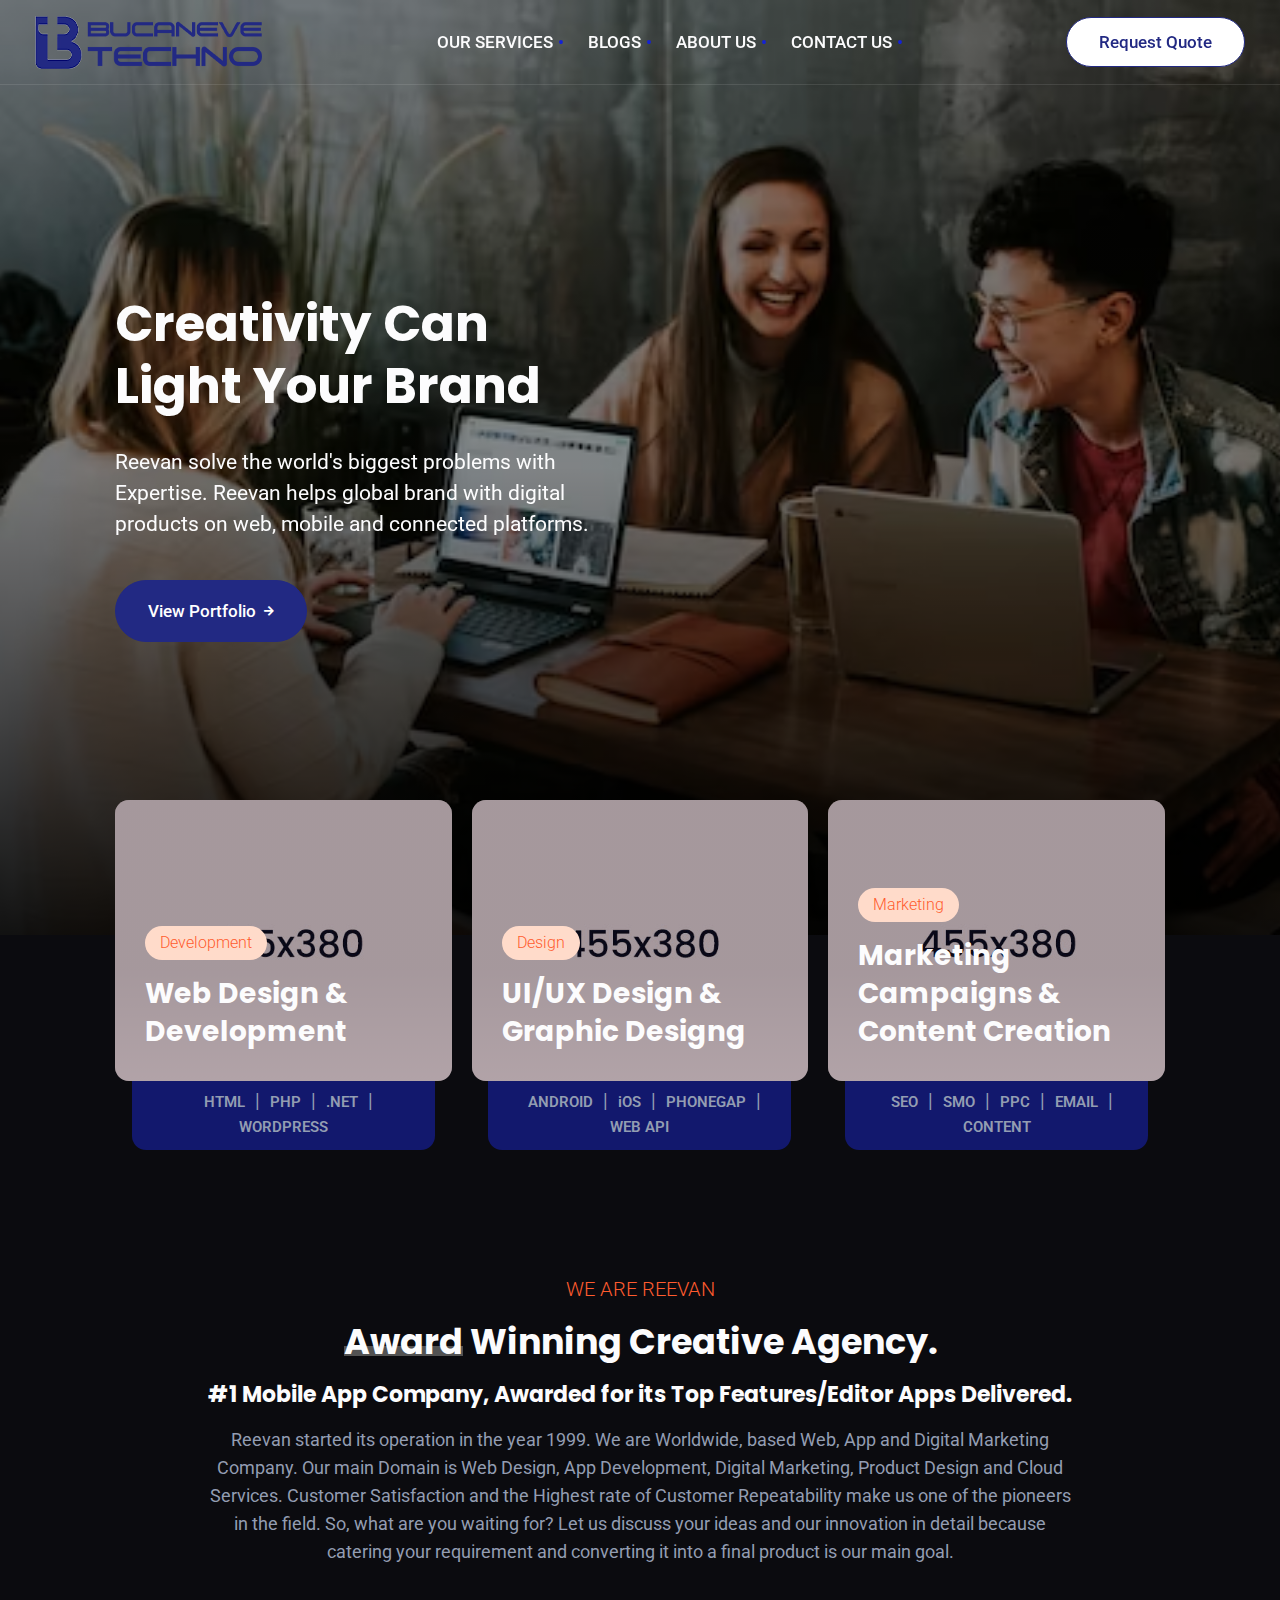
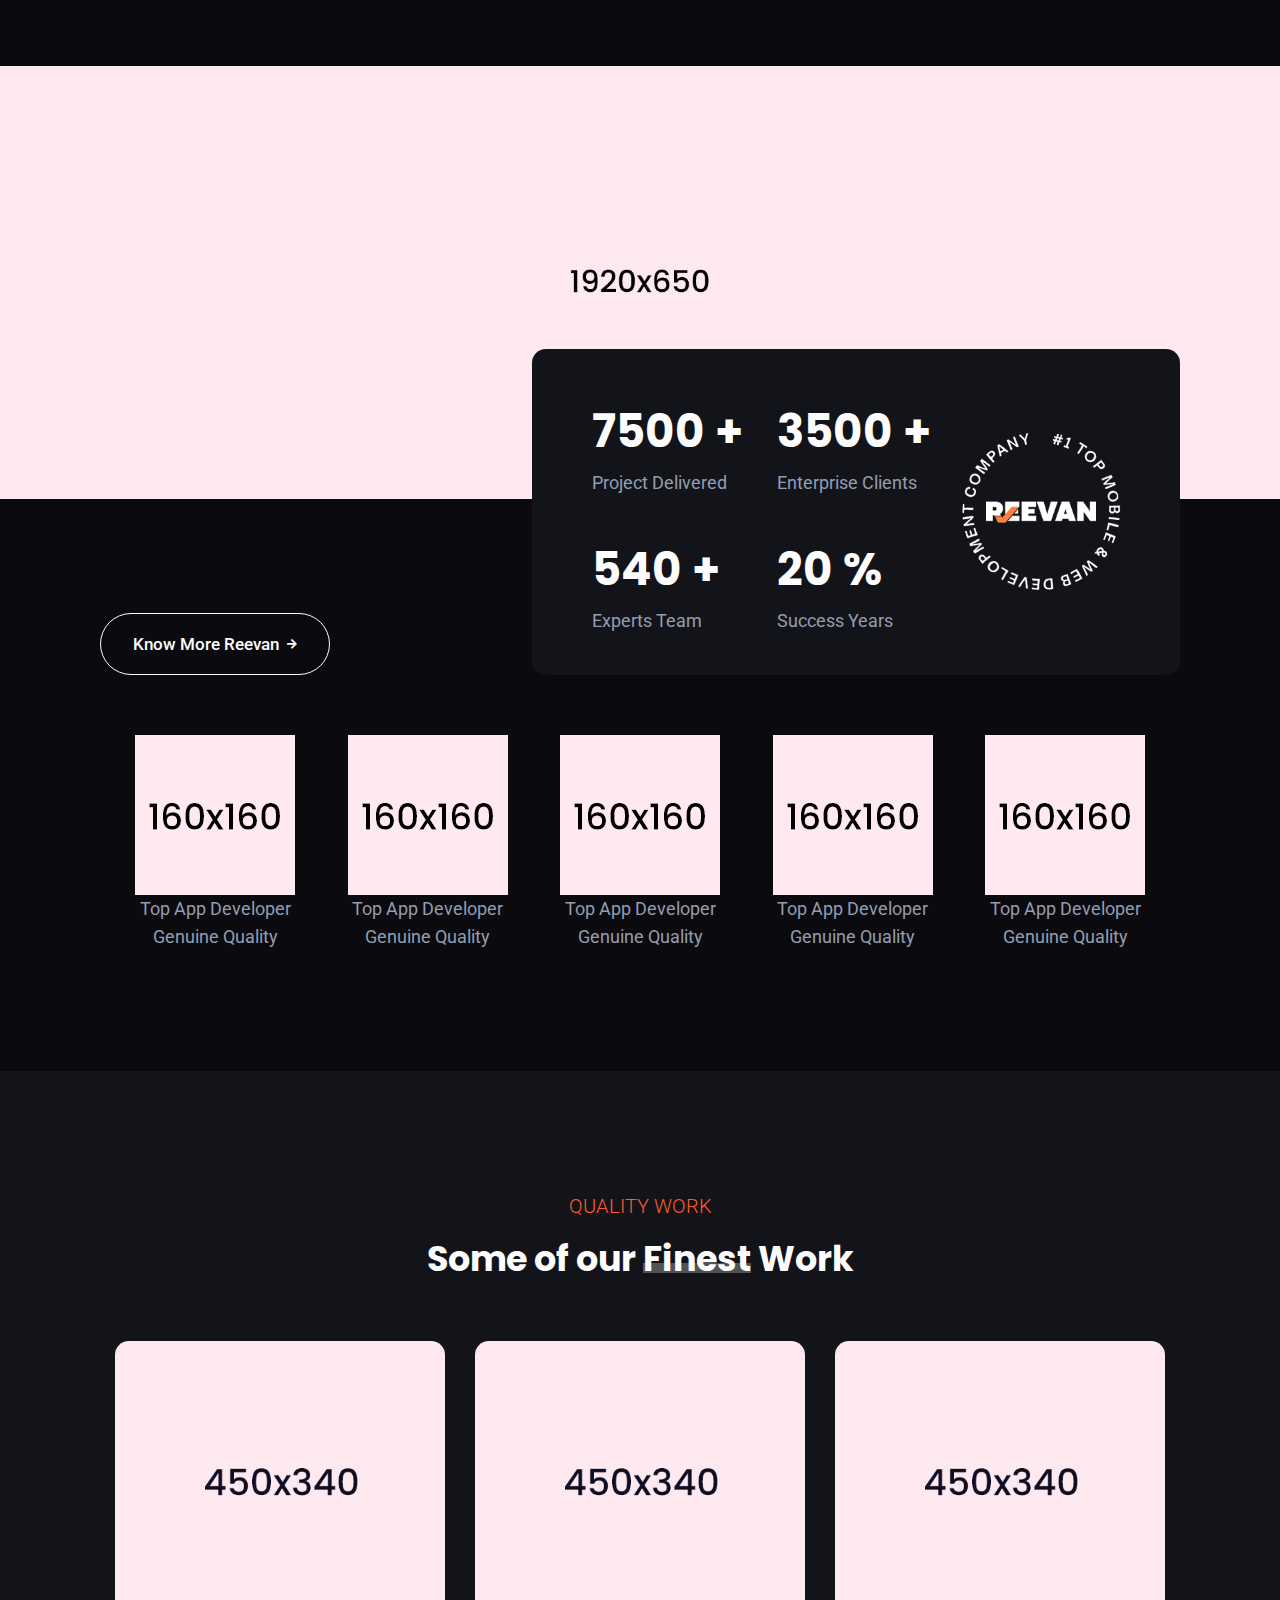
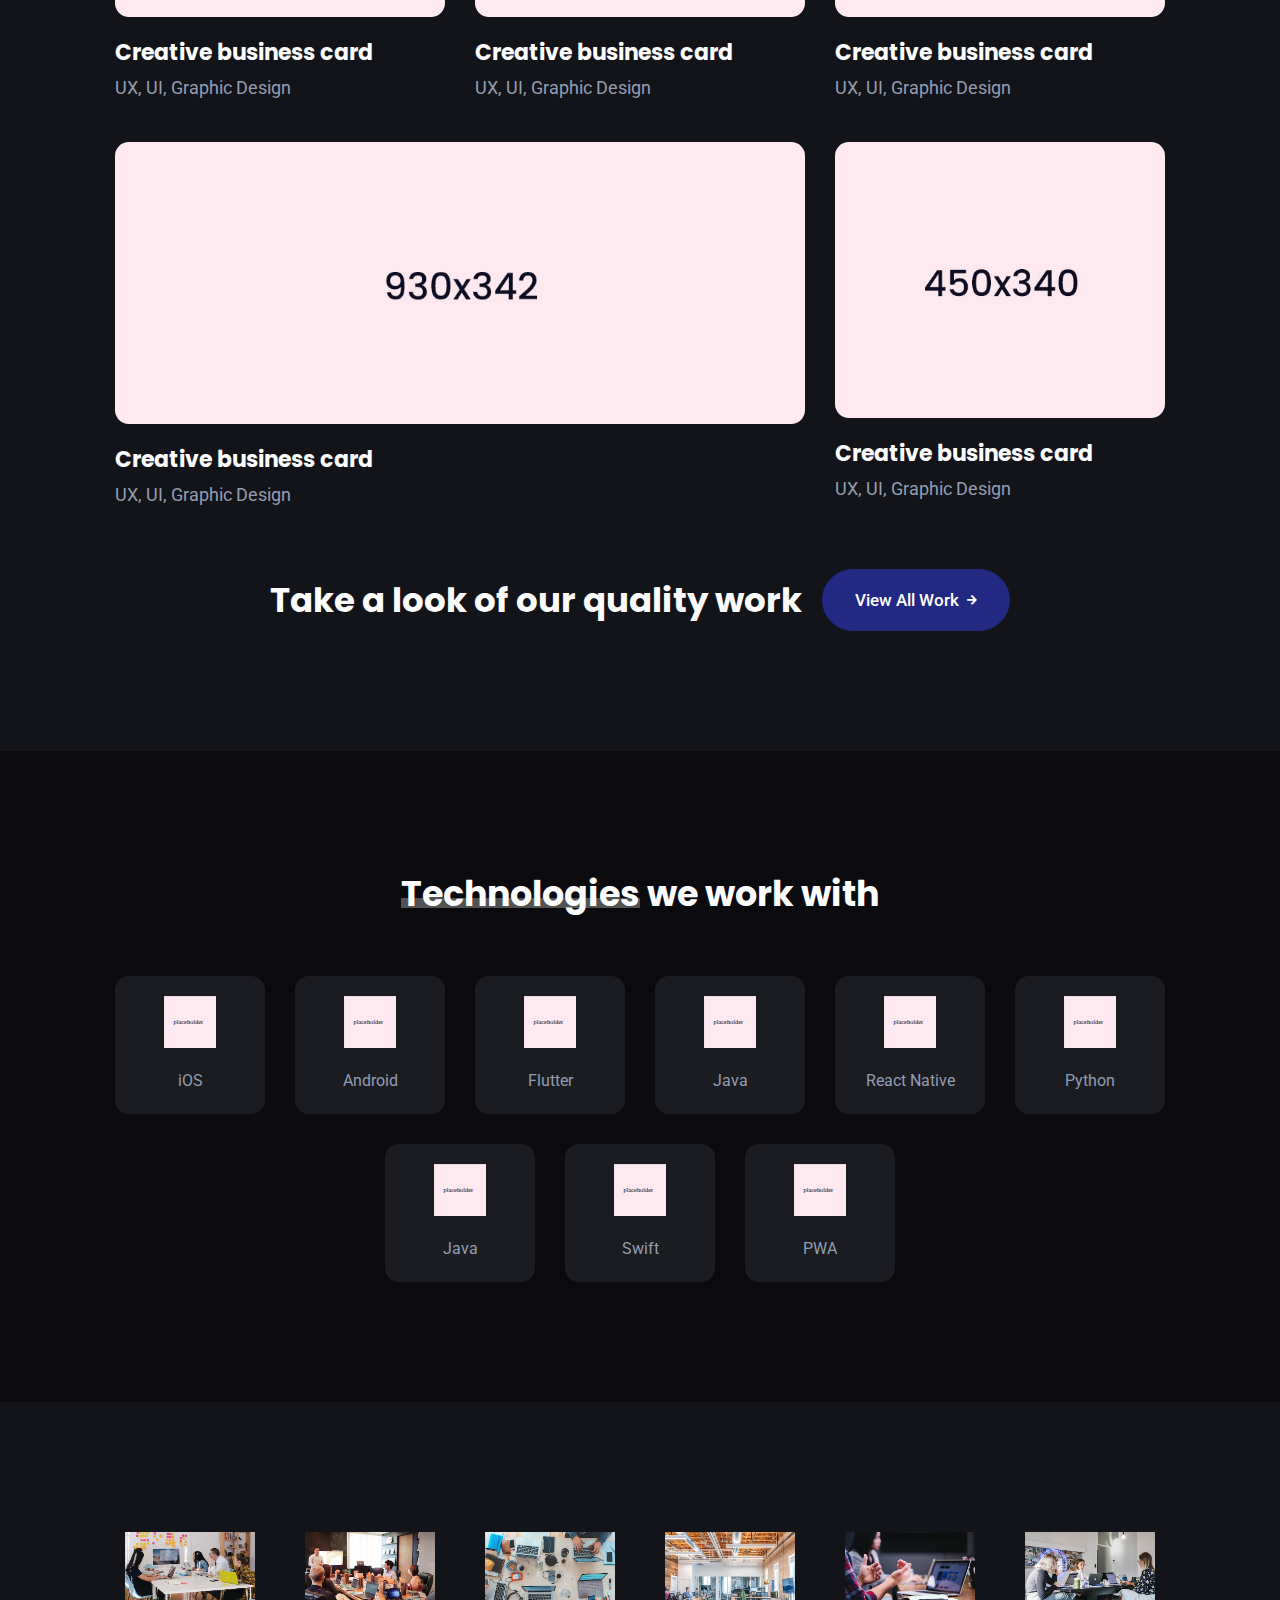
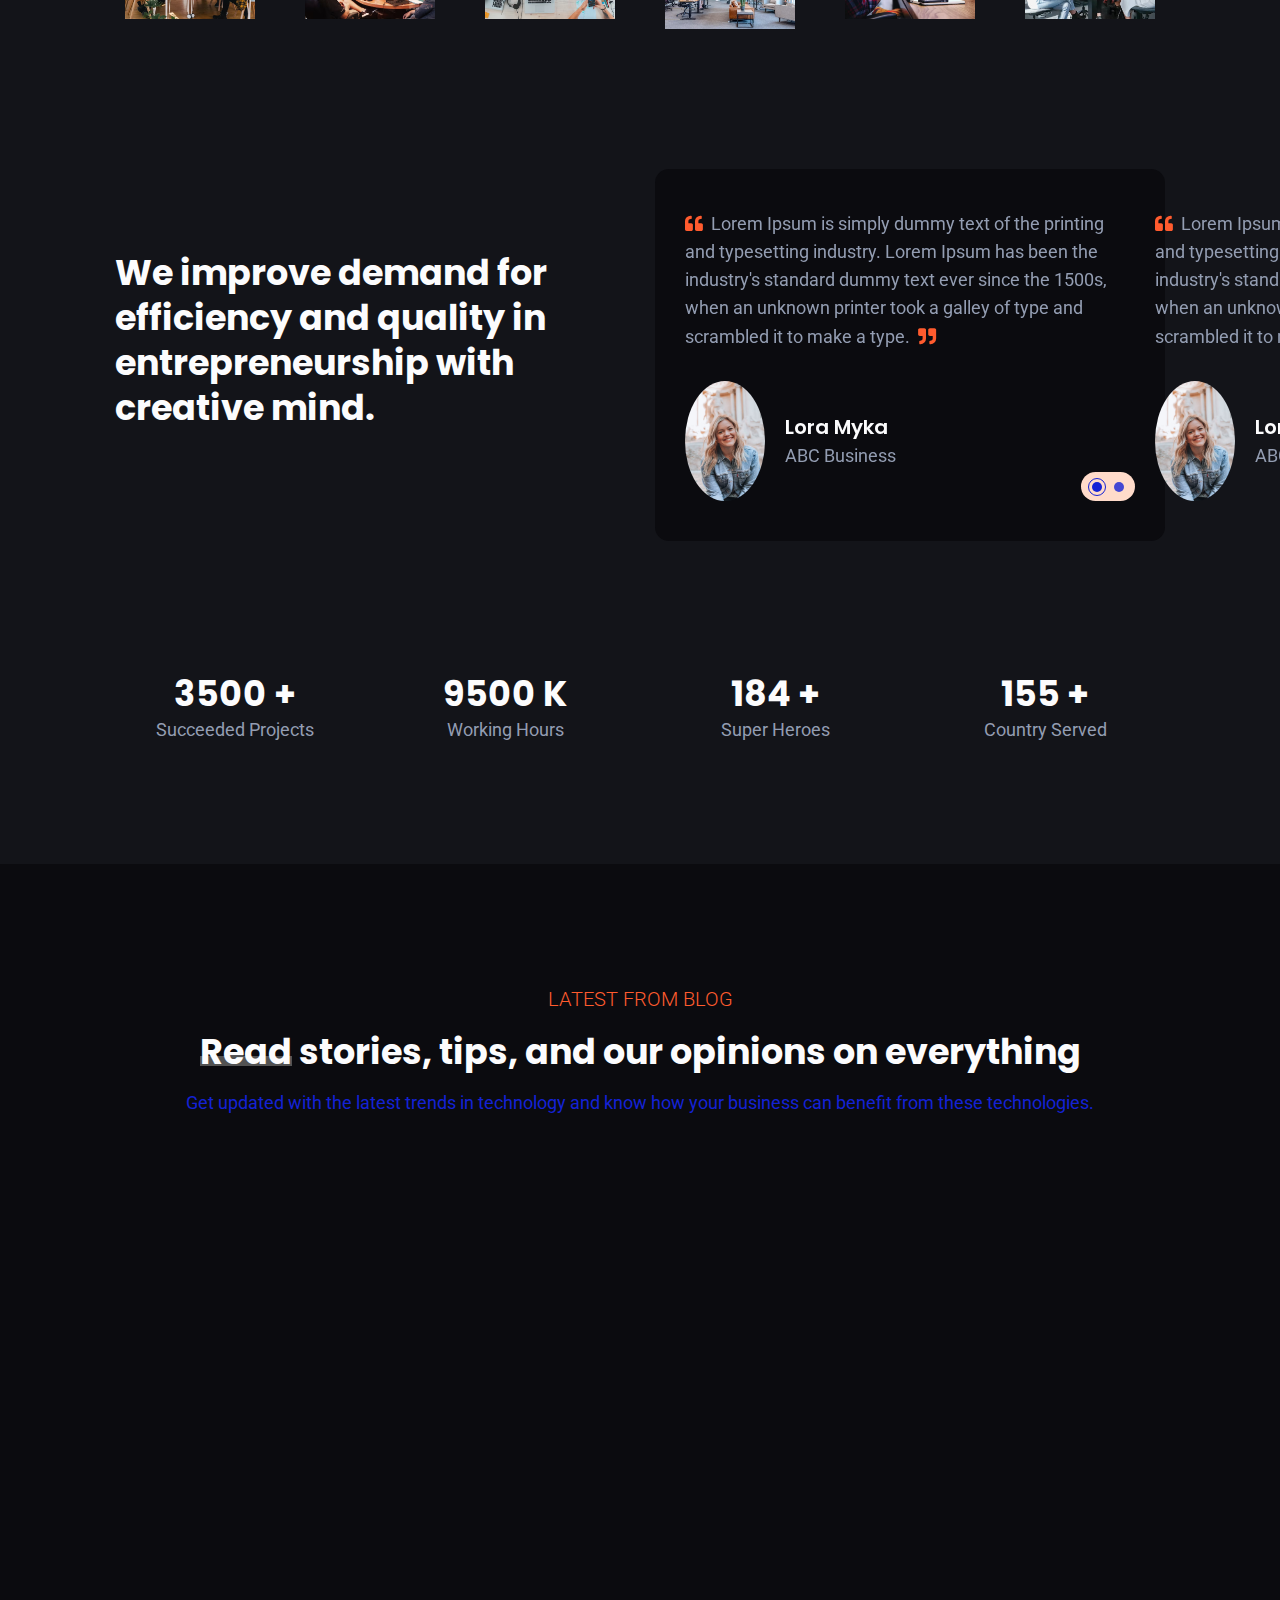
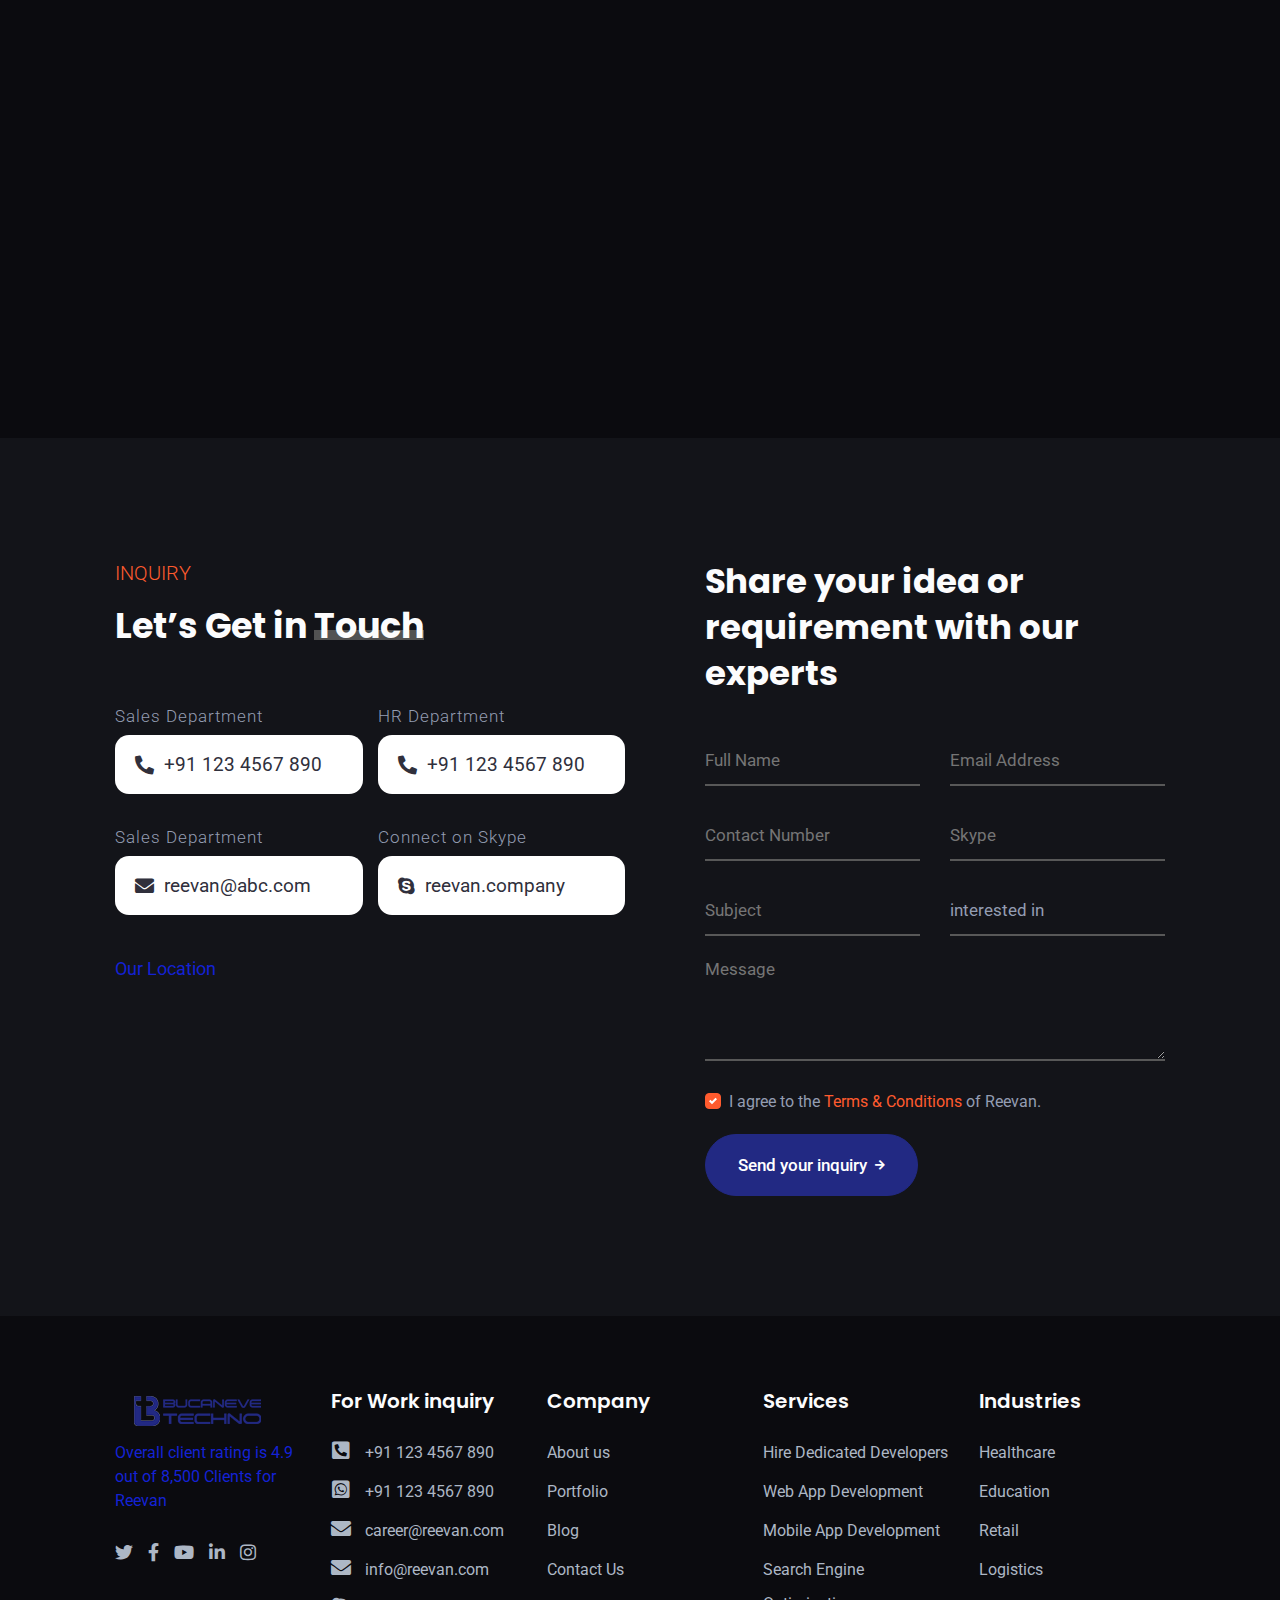
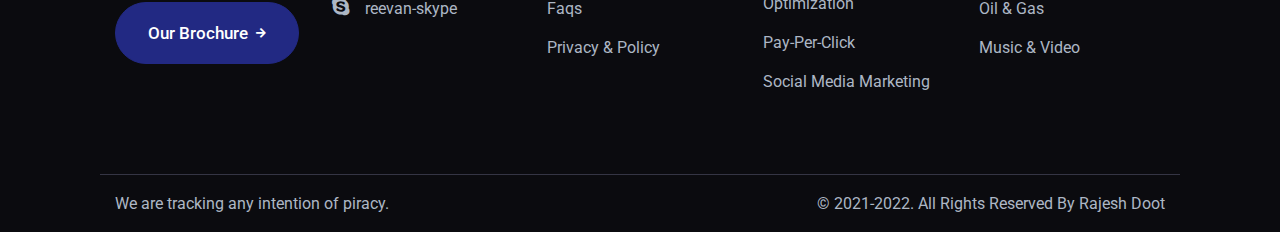
<file: creative-agency.html>
<!DOCTYPE html>
<html lang="en" class="no-js">
   <head>
      <meta charset="utf-8" />
      <title>Reevan Web Design &amp; Digital Marketing Agency HTML Template</title>
      <meta name="description" content="Creative Agency, Marketing Agency Template">
      <meta name="keywords" content="Creative Agency, Marketing Agency">
      <meta name="author" content="rajesh-doot">
      <meta name="viewport" content="width=device-width, initial-scale=1, shrink-to-fit=no">
      <meta http-equiv="X-UA-Compatible" content="IE=edge">
      <meta name="theme-color" content="#e8f1ff">
      <!--Website-favicon-->
      <link href="images/favicon.png" rel="icon">
      <!--Plugin-css-->
      <link href="css/bootstrap.min.css" rel="stylesheet">
      <link href="css/plugin.min.css" rel="stylesheet">
      <link href="css/all.min.css" rel="stylesheet">
      <link rel="preconnect" href="https://fonts.gstatic.com">
      <link rel="preconnect" href="https://fonts.gstatic.com">
      <link href="https://fonts.googleapis.com/css2?family=Poppins:wght@300;400;500;600;700;800;900&family=Roboto:wght@400;500;700&display=swap" rel="stylesheet">
      <!-- Template-style-->
      <link href="css/style.css" rel="stylesheet">
      <link href="css/responsive.css" rel="stylesheet">
   </head>
   <body class="dark-deep dark-bg">
         <!--Start Preloader -->
    <div class="onloadpage" id="page-load">
      <div class="loader-div">
        <div class="on-img"><img src="images/loader.gif" alt="Logo" class="img-fluid" /><span>Loading Please Wait...</span></div>
      </div>
    </div>
    <!--End Preloader -->
    <!--Start Header-->
    <header class="header-dark ree-header fixed-top">
      <div class="container-fluid m-p-l-r-0">
        <div class="menu-header">
         <div class="menu-logo">
            <div class="dskt-logo"><a class="nav-brand" href="./">
             <img src="images/logos.png" alt="Logo" class="ree-logo l-dark" />
             <img src="images/logos.png" alt="Logo" class="ree-logo l-white" />
           </a> </div>
          </div>
          <div class="ree-nav" role="navigation">
            <ul class="nav-list">
              <li class="megamenu">
                <a href="#" class="menu-links">Our Services</a>
                <div class="menu-dropdown">
                  <div class="menu-block-set">
                    <div class="container">
                      <div class="menu-block-a">
                        <div class="mega-menu-blocks">
                          <p class="mb10">Need a Website?</p>
                          <h4>We Will Shape Your Brand With Our Digital Solutions</h4>
                          <a href="get-quote.html" class="ree-btn ree-btn0 ree-btn-grdt2 mt30"> Request Quote <i class="fas fa-arrow-right fa-btn"></i></a>
                        </div>
                        <div class="mega-menu-blocks">
                          <div class="menu-inner-block-a">
                            <div class="inner-blockss">
                              <label class="menu-headings">Multi-Page Demo</label>
                              <ul class="menu-li-link">
                                <li><a href="app-development.html">App Development</a></li>
                                <li><a href="creative-agency.html">Creative Agency</a></li>
                                <li><a href="digital-agency.html">Digital Agency</a></li>
                                <li><a href="graphic-design.html">Graphic Design</a></li>
                                <li><a href="lead-generation.html">Lead Generation</a></li>
                                <li><a href="personal-portfolio.html">Personal Portfolio</a></li>
                                <li><a href="web-design.html">Web Design</a></li>
                              </ul>
                            </div>
                            <div class="inner-blockss">
                              <label class="menu-headings">One-Page Demo</label>
                              <ul class="menu-li-link">
                                <li><a href="app-development-onepage.html">App Development</a></li>
                                <li><a href="creative-agency-onepage.html">Creative Agency</a></li>
                                <li><a href="digital-agency-onepage.html">Digital Agency</a></li>
                                <li><a href="graphic-design-onepage.html">Graphic Design</a></li>
                                <li><a href="lead-generation-onepage.html">Lead Generation</a></li>
                                <li><a href="personal-portfolio-onepage.html">Personal Portfolio</a></li>
                                <li><a href="web-design-onepage.html">Web Design</a></li>
                              </ul>
                            </div>
                            <div class="inner-blockss">
                              <label class="menu-headings">Coming Soon Demo</label>
                              <ul class="menu-li-link">
                                <li><a  href="#." class="dsbld">Corporate Business</a></li>
                                <li><a  href="#." class="dsbld">Product Landing Page</a></li>
                                <li><a  href="#." class="dsbld">Photography</a></li>
                                <li><a  href="#." class="dsbld">Domain & Hosting</a></li>
                                <li><a  href="#." class="dsbld">E-commerce</a></li>
                                <li><a  href="#." class="dsbld">Business Development</a></li>
                              </ul>
                            </div>
                            <div class="inner-blockss">
                              <label class="menu-headings">&nbsp;</label>
                            </div>
                          </div>
                        </div>
                      </div>
                    </div>
                  </div>
                  <div class="menu-extra-info">
                    <div class="container">
                      <div class="menu-extra-info-inner">
                        <ul>
                          <li>
                            <div class="menu-icon-ree">
                              <div class="webiocon"> <i class="far fa-envelope"></i> </div>
                            </div>
                            <a href="mailto:reevan@abcd.com">reevan@abcd.com</a>
                          </li>
                          <li>
                            <div class="menu-icon-ree">
                              <div class="webiocon"> <i class="fas fa-phone-alt"></i> </div>
                            </div>
                            <a href="tel:+91123456789">+91 123 456 7890</a>
                          </li>
                          <li>
                            <div class="menu-icon-ree">
                              <div class="webiocon"> <i class="fab fa-whatsapp"></i> </div>
                            </div>
                            <a href="https://wa.me/+91123456789">+91 123 456 7890</a>
                          </li>
                          <li>
                            <div class="menu-icon-ree">
                              <div class="webiocon"> <i class="fab fa-skype"></i> </div>
                            </div>
                            <a href="#">Reevan.Skype</a>
                          </li>
                          <li>
                            <div class="menu-icon-ree">
                              <div class="webiocon"> <i class="fas fa-question"></i> </div>
                            </div>
                            <a href="#">Why Choose Us</a>
                          </li>
                        </ul>
                      </div>
                    </div>
                  </div>
                </div>
              </li>
              <!-- <li class="megamenu">
                <a href="#" class="menu-links">Pages</a>
                <div class="menu-dropdown">
                  <div class="menu-block-set">
                    <div class="container">
                      <div class="menu-block-a">
                        <div class="mega-menu-blocks">
                          <h4>Creative, Premium & Scalable Solutions For App and Web Development</h4>
                          <a href="get-quote.html" class="ree-btn ree-btn0 ree-btn-grdt2 mt30"> Request Quote <i class="fas fa-arrow-right fa-btn"></i></a>
                        </div>
                        <div class="mega-menu-blocks">
                          <div class="menu-inner-block-a">
                            <div class="inner-blockss">
                              <ul class="menu-li-link">
                                <li><a href="about.html">About Us</a></li>
                                <li><a href="about-2.html">About Us - 2</a></li>
                                <li><a href="career.html">Career</a></li>
                                <li><a href="career-2.html">Career - 2</a></li>
                                <li><a href="case-study.html">Case Study</a></li>
                              </ul>
                            </div>
                            <div class="inner-blockss">
                              <ul class="menu-li-link">
                                <li><a href="case-study-details.html">Case Study Details</a></li>
                                <li><a href="core-values.html">Our Core Value</a></li>
                                <li><a href="get-quote.html">Contact Us</a></li>
                                <li><a href="get-quote-2.html">Contact Us - 2</a></li>
                                <li><a href="our-team.html">Our Team</a></li>
                              </ul>
                            </div>
                            <div class="inner-blockss">
                              <ul class="menu-li-link">
                                <li><a href="our-team-2.html">Our Team - 2</a></li>
                                <li><a href="pricing.html">Pricing</a></li>
                                <li><a href="pricing-2.html">Pricing - 2</a></li>
                                <li><a href="services.html">Service</a></li>
                                <li><a href="services-2.html">Service - 2</a></li>
                              </ul>
                            </div>
                            <div class="inner-blockss">
                              <ul class="menu-li-link">
                                <li><a href="service-details.html">Service Details</a></li>
                                <li><a href="service-details-2.html">Service Details - 2</a></li>
                                <li><a href="why-us.html">Why Choose Us</a></li>
                              </ul>
                            </div>
                          </div>
                        </div>
                      </div>
                    </div>
                  </div>
                  <div class="menu-extra-info">
                    <div class="container">
                      <div class="menu-extra-info-inner">
                        <ul>
                          <li>
                            <div class="menu-icon-ree">
                              <div class="webiocon"> <i class="far fa-envelope"></i> </div>
                            </div>
                            <a href="mailto:reevan@abcd.com">reevan@abcd.com</a>
                          </li>
                          <li>
                            <div class="menu-icon-ree">
                              <div class="webiocon"> <i class="fas fa-phone-alt"></i> </div>
                            </div>
                            <a href="tel:+91123456789">+91 123 456 7890</a>
                          </li>
                          <li>
                            <div class="menu-icon-ree">
                              <div class="webiocon"> <i class="fab fa-whatsapp"></i> </div>
                            </div>
                            <a href="https://wa.me/+91123456789">+91 123 456 7890</a>
                          </li>
                          <li>
                            <div class="menu-icon-ree">
                              <div class="webiocon"> <i class="fab fa-skype"></i> </div>
                            </div>
                            <a href="#">Reevan.Skype</a>
                          </li>
                          <li>
                            <div class="menu-icon-ree">
                              <div class="webiocon"> <i class="fas fa-question"></i> </div>
                            </div>
                            <a href="#">Why Choose Us</a>
                          </li>
                        </ul>
                      </div>
                    </div>
                  </div>
                </div>
              </li> -->
              <!-- <li class="megamenu mega-small">
                <a href="#"  class="menu-links">Portfolio</a>
                <div class="menu-dropdown">
                  <div class="menu-block-set"> 
                    <a class="dropdown-item" href="portfolio-modern.html">Portfolio Modern</a>
                    <a class="dropdown-item" href="portfolio-2.html">Portfolio 3 Grid</a>
                    <a class="dropdown-item" href="portfolio-3.html">Portfolio 4 Grid</a>
                    <a class="dropdown-item" href="portfolio-details.html">Portfolio Details</a>               
                    <a class="dropdown-item" href="portfolio-details-2.html">Portfolio Details - 2</a>             
                  </div>
                </div>
              </li> -->
              <li class="megamenu mega-small">
                <a href="#"  class="menu-links">Blogs</a>
                <div class="menu-dropdown">
                  <div class="menu-block-set"> 
                    <a class="dropdown-item" href="blog.html">Blog Page</a>
                    <a class="dropdown-item" href="blog-details.html">Blog Details</a>           
                  </div>
                </div>
              </li>
              <li class="megamenu mega-small">
                <a href="get-quote.html"  class="menu-links">About Us</a>
                <!-- <div class="menu-dropdown">
                  <div class="menu-block-set"> 
                    <a class="dropdown-item" href="get-quote.html">About Us</a>
                    <a class="dropdown-item" href="get-quote-2.html">About Us - 2</a>      
                  </div>
                </div> -->
              </li>
              <li class="megamenu mega-small">
                <a href="get-quote.html"  class="menu-links">Contact Us</a>
                <!-- <div class="menu-dropdown">
                  <div class="menu-block-set"> 
                    <a class="dropdown-item" href="get-quote.html">Contact Us</a>
                    <a class="dropdown-item" href="get-quote-2.html">Contact Us - 2</a>      
                  </div>
                </div> -->
              </li>
            </ul>
          </div>
          <div class="ree-nav-cta">
            <ul>
              <li><a href="get-quote.html" class="ree-btn ree-btn0 ree-btn-grdt2 no-shadows"> Request Quote</a> </li>
            </ul>
          </div>
          <div class="mobile-menu2">
            <ul class="mob-nav2">
              <li><a href="get-quote.html" class="ree-btn2 ree-btn-grdt1"><i class="fas fa-envelope-open-text"></i></a></li>
              <li class="navm-"><a class="toggle" href="#"> <span></span> </a> </li>
            </ul>
          </div>
		  <!-- mobile Nav -->
          <nav id="main-nav">
            <ul>
              <li>
                <a href="#">Home</a>
                <ul>
                  <li><a href="#">Multi-Page Demo</a>
                    <ul>
                      <li><a href="app-development.html">App Development</a></li>
                      <li><a href="creative-agency.html">Creative Agency</a></li>
                      <li><a href="digital-agency.html">Digital Agency</a></li>
                      <li><a href="graphic-design.html">Graphic Design</a></li>
                      <li><a href="lead-generation.html">Lead Generation</a></li>
                      <li><a href="personal-portfolio.html">Personal Portfolio</a></li>
                      <li><a href="web-design.html">Web Design</a></li>
                    </ul>
                  </li>
                  <li><a href="#">One-Page Demo</a>
                    <ul>
                      <li><a href="app-development-onepage.html">App Development</a></li>
                      <li><a href="creative-agency-onepage.html">Creative Agency</a></li>
                      <li><a href="digital-agency-onepage.html">Digital Agency</a></li>
                      <li><a href="graphic-design-onepage.html">Graphic Design</a></li>
                      <li><a href="lead-generation-onepage.html">Lead Generation</a></li>
                      <li><a href="personal-portfolio-onepage.html">Personal Portfolio</a></li>
                      <li><a href="web-design-onepage.html">Web Design</a></li>
                    </ul>
                  </li>
                </ul>
              </li>              
              <li><a href="#">Pages</a>
                <ul>
                  <li><a href="about.html">About Us</a></li>
                  <li><a href="about-2.html">About Us - 2</a></li>
                  <li><a href="career.html">Career</a></li>
                  <li><a href="career-2.html">Career - 2</a></li>
                  <li><a href="case-study.html">Case Study</a></li>
                  <li><a href="case-study-details.html">Case Study Details</a></li>
                  <li><a href="core-values.html">Our Core Value</a></li>
                  <li><a href="get-quote.html">Contact Us</a></li>
                  <li><a href="get-quote-2.html">Contact Us - 2</a></li>
                  <li><a href="our-team.html">Our Team</a></li>
                  <li><a href="our-team-2.html">Our Team - 2</a></li>
                  <li><a href="pricing.html">Pricing</a></li>
                  <li><a href="pricing-2.html">Pricing - 2</a></li>
                  <li><a href="services.html">Service</a></li>
                  <li><a href="services-2.html">Service - 2</a></li>
                  <li><a href="service-details.html">Service Details</a></li>
                  <li><a href="service-details-2.html">Service Details - 2</a></li>
                  <li><a href="why-us.html">Why Choose Us</a></li>
                </ul>
              </li>
              <li><a href="#">Portfolio</a>
                <ul>
                  <li><a href="portfolio-modern.html">Portfolio Modern</a></li>
                  <li><a href="portfolio-2.html">Portfolio 3 Grid</a></li>
                  <li><a href="portfolio-3.html">Portfolio 4 Grid</a></li>
                  <li>><a href="portfolio-details.html">Portfolio Details</a></li>
                  <li><a href="portfolio-details-2.html">Portfolio Details - 2</a></li>
                  <li><a href="portfolio-details.html">Portfolio Details</a></li>
                </ul>
              </li>
              <li><a href="#">Blogs</a>
                <ul>
                  <li>  <a href="blog.html">Blog Page</a></li>
                  <li>  <a href="blog-details.html">Blog Details</a></li>
                </ul>
              </li>
			  <li><a href="#">Contact Page</a>
                <ul>
					<li><a href="get-quote.html">Contact Us</a></li>
					<li><a href="get-quote-2.html">Contact Us - 2</a></li>
                </ul>
              </li>             
            </ul>
            <ul class="bottom-nav">
              <li class="ree-hc">
                <a href="tel:123567890" rel="noreferrer" target="_blank">
                  <svg version="1.1"  xmlns="http://www.w3.org/2000/svg" xmlns:xlink="http://www.w3.org/1999/xlink" x="0px" y="0px" viewBox="0 0 25.625 25.625" style="enable-background:new 0 0 25.625 25.625;" xml:space="preserve">
                    <g>
                      <path d="M22.079,17.835c-1.548-1.324-3.119-2.126-4.648-0.804l-0.913,0.799 c-0.668,0.58-1.91,3.29-6.712-2.234C5.005,10.079,7.862,9.22,8.531,8.645l0.918-0.8c1.521-1.325,0.947-2.993-0.15-4.71l-0.662-1.04  C7.535,0.382,6.335-0.743,4.81,0.58L3.986,1.3C3.312,1.791,1.428,3.387,0.971,6.419c-0.55,3.638,1.185,7.804,5.16,12.375
                        c3.97,4.573,7.857,6.87,11.539,6.83c3.06-0.033,4.908-1.675,5.486-2.272l0.827-0.721c1.521-1.322,0.576-2.668-0.973-3.995 L22.079,17.835z" />
                    </g>
                  </svg>
                </a>
              </li>
              <li class="ree-hc">
                <a href="mailto:abc@example.com" target="_blank">
                  <svg xmlns="http://www.w3.org/2000/svg" width="24" height="24" viewBox="0 0 24 24">
                    <path d="M20 4H4c-1.1 0-1.99.9-1.99 2L2 18c0 1.1.9 2 2 2h16c1.1 0 2-.9 2-2V6c0-1.1-.9-2-2-2zm0 4l-8 5-8-5V6l8 5 8-5v2z" />
                    <path d="M0 0h24v24H0z" fill="none" />
                  </svg>
                </a>
              </li>
              <li class="ree-hc">
                <a href="skype:reevan.company" rel="noreferrer" target="_blank">
                  <svg xmlns="http://www.w3.org/2000/svg" viewBox="0 0 448 512">
                    <path d="M424.7 299.8c2.9-14 4.7-28.9 4.7-43.8 0-113.5-91.9-205.3-205.3-205.3-14.9 0-29.7 1.7-43.8 4.7C161.3 40.7 137.7 32 112 32 50.2 32 0 82.2 0 144c0 25.7 8.7 49.3 23.3 68.2-2.9 14-4.7 28.9-4.7 43.8 0 113.5 91.9 205.3 205.3 205.3 14.9 0 29.7-1.7 43.8-4.7 19 14.6 42.6 23.3 68.2 23.3 61.8 0 112-50.2 112-112 .1-25.6-8.6-49.2-23.2-68.1zm-194.6 91.5c-65.6 0-120.5-29.2-120.5-65 0-16 9-30.6 29.5-30.6 31.2 0 34.1 44.9 88.1 44.9 25.7 0 42.3-11.4 42.3-26.3 0-18.7-16-21.6-42-28-62.5-15.4-117.8-22-117.8-87.2 0-59.2 58.6-81.1 109.1-81.1 55.1 0 110.8 21.9 110.8 55.4 0 16.9-11.4 31.8-30.3 31.8-28.3 0-29.2-33.5-75-33.5-25.7 0-42 7-42 22.5 0 19.8 20.8 21.8 69.1 33 41.4 9.3 90.7 26.8 90.7 77.6 0 59.1-57.1 86.5-112 86.5z" />
                  </svg>
                </a>
              </li>
              <li class="ree-hc">
                <a href="wa.me/+91123456789" rel="noreferrer" target="_blank">
                  <svg version="1.1"  xmlns="http://www.w3.org/2000/svg" xmlns:xlink="http://www.w3.org/1999/xlink" x="0px" y="0px" viewBox="0 0 512 512"	style="enable-background:new 0 0 512 512;" xml:space="preserve">
                    <g>
                      <path d="M256.064,0h-0.128C114.784,0,0,114.816,0,256c0,56,18.048,107.904,48.736,150.048l-31.904,95.104l98.4-31.456 C155.712,496.512,204,512,256.064,512C397.216,512,512,397.152,512,256S397.216,0,256.064,0z M405.024,361.504 c-6.176,17.44-30.688,31.904-50.24,36.128c-13.376,2.848-30.848,5.12-89.664-19.264C189.888,347.2,141.44,270.752,137.664,265.792
                        c-3.616-4.96-30.4-40.48-30.4-77.216s18.656-54.624,26.176-62.304c6.176-6.304,16.384-9.184,26.176-9.184 c3.168,0,6.016,0.16,8.576,0.288c7.52,0.32,11.296,0.768,16.256,12.64c6.176,14.88,21.216,51.616,23.008,55.392 c1.824,3.776,3.648,8.896,1.088,13.856c-2.4,5.12-4.512,7.392-8.288,11.744c-3.776,4.352-7.36,7.68-11.136,12.352 c-3.456,4.064-7.36,8.416-3.008,15.936c4.352,7.36,19.392,31.904,41.536,51.616c28.576,25.44,51.744,33.568,60.032,37.024 c6.176,2.56,13.536,1.952,18.048-2.848c5.728-6.176,12.8-16.416,20-26.496c5.12-7.232,11.584-8.128,18.368-5.568 c6.912,2.4,43.488,20.48,51.008,24.224c7.52,3.776,12.48,5.568,14.304,8.736C411.2,329.152,411.2,344.032,405.024,361.504z"/>
                    </g>
                  </svg>
                </a>
              </li>
            </ul>
          </nav>
        </div>
      </div>
    </header>
    <!-- Header End -->
      <!--start Hero Section  -->
      <section class="home-creative-agency hero-sec dark-bg" data-background="images/hero/office-team.jpg">
         <div class="container">
            <div class="row">
               <div class="col-lg-6 vcenter">
                  <div class="hero-content-a zup">
                     <h1 class="h1 mb30" data-aos="fade-in" data-aos-delay="200">Creativity Can Light Your Brand</h1>
                     <p data-aos="fade-in" data-aos-delay="500">Reevan solve the world's biggest problems with Expertise. Reevan helps global brand with digital products on web, mobile and connected platforms. </p>
                     <div class="btn-sets2 vcenter  mt20" data-aos="fade-in" data-aos-delay="1100"> <a href="get-quote.html" class="ree-btn  ree-btn-grdt1 no-shadows mw-80 mr20 mt20">View Portfolio <i class="fas fa-arrow-right fa-btn"></i></a> </div>
                  </div>
               </div>
               <div class="col-lg-6 vcenter"> </div>
            </div>
         </div>
      </section>
      <!--hero Section End-->
      <!--creative service  -->
      <div class="creative-service dark-deep">
         <div class="container">
            <div class="row">
               <div class="col-lg-12">  
                  <div class="ree-ca-service owl-carousel">

                  <div class="ree-full-bg-card img-hover">
                     <a href="services-2.html" class="full-card-link bd-rds">
                        <div class="img-full-bgimg"><img src="images/others/service-1.jpg" alt="img" class="img-hor"></div>
                        <div class="full-card--title dark-bg sevctxt">
                           <span class="sub-heading2 mb15">Development</span>
                           <h3>Web Design & Development</h3>						 
                        </div>
                     </a>
                     <div class="bottom-tags"><a href="#">HTML</a>|<a href="#">PHP</a>|<a href="#">.NET</a>|<a href="#">WORDPRESS</a></div>
                  </div>
              
                  <div class="ree-full-bg-card img-hover">
                     <a href="services-2.html" class="full-card-link bd-rds">
						<div class="img-full-bgimg"><img src="images/others/service-2.jpg" alt="img" class="img-hor"></div>
                        <div class="full-card--title dark-bg sevctxt">
                           <span class="sub-heading2 mb15">Design</span>
                           <h3>UI/UX Design & Graphic Designg</h3>
                        </div>
                     </a>
                     <div class="bottom-tags"><a href="#">ANDROID</a>|<a href="#">iOS</a>|<a href="#">PHONEGAP</a>|<a href="#">WEB API</a></div>
                  </div>
              
                  <div class="ree-full-bg-card img-hover">
                     <a href="services-2.html" class="full-card-link bd-rds">
						<div class="img-full-bgimg"><img src="images/others/service-3.jpg" alt="img" class="img-hor"></div>
                        <div class="full-card--title dark-bg sevctxt">
                           <span class="sub-heading2 mb15">Marketing</span>
                           <h3>Marketing Campaigns & Content Creation</h3>
                        </div>
                     </a>
                     <div class="bottom-tags"><a href="#">SEO</a>|<a href="#">SMO</a>|<a href="#">PPC</a>|<a href="#">EMAIL</a>|<a href="#">CONTENT</a></div>
                  </div>
                  
               </div>
            </div>
         </div>
      </div>
      </div>
      <!--creative service end-->
      <!--start home-about  -->
      <section class="home-about sec-pad dark-bg">
         <div class="container">
            <div class="row justify-content-center">
               <div class="col-lg-10">
                  <div class="about-content-home m-mb60 text-center">
                     <span class="sub-heading mb15">We Are Reevan</span>
                     <h2 class="mb15"><span class="ree-text rt40">Award</span> Winning Creative Agency.</h2>
                     <h4 class="mb15">#1 Mobile App Company, Awarded for its Top Features/Editor Apps Delivered.</h4>
                     <p>Reevan started its operation in the year 1999. We are Worldwide, based Web, App and Digital Marketing Company. Our main Domain is Web Design, App Development, Digital Marketing, Product Design and Cloud Services. Customer Satisfaction and the Highest rate of Customer Repeatability make us one of the pioneers in the field. So, what are you waiting for? Let us discuss your ideas and our innovation in detail because catering your requirement and converting it into a final product is our main goal. </p>
                  </div>
               </div>
            </div>
         </div>
         <div class="agency-info-ree mt100">
            <div class="agency-picture"><img src="images/others/office-view.jpg" alt="img" class="img-fluid"></div>
            <div class="container">
               <div class="row key-and-award">
                  <div class="ree-app-st-a flx-end m-order2">
                     <div class="btnctm"> <a href="about.html" class="ree-btn ree-btn-grdt3 mw-80 m-mt30">Know More Reevan <i class="fas fa-arrow-right fa-btn"></i></a> </div>
                  </div>
                  <div class="ree-app-st-b m-order1">
                     <div class="quick-key-points dark-light-a">
                        <div class="key-highlights">
                           <div class="key-highlt-b">
                              <h3><span>7500</span> <span>+</span></h3>
                              <p>Project Delivered</p>
                           </div>
                           <div class="key-highlt-b">
                              <h3><span>3500 </span> <span>+</span></h3>
                              <p>Enterprise Clients</p>
                           </div>
                           <div class="key-highlt-b">
                              <h3><span>540 </span> <span>+</span></h3>
                              <p>Experts Team</p>
                           </div>
                           <div class="key-highlt-b">
                              <h3><span>20 </span> <span>%</span></h3>
                              <p>Success Years</p>
                           </div>
                        </div>
                        <div class="agency-info-anim text-center">
                           <div class="animated-logo"> <img src="images/white-logo.png" alt="reevan logo" class="logo-anim"> <img src="images/others/app-development.webp" alt="reevan logo" class="circle-anim"> </div>
                        </div>
                     </div>
                  </div>
               </div>
            </div>
         </div>
         <div class="container mt60">
            <div class="row justify-content-center">
               <div class="col-md-12">
                  <div class="app-awards owl-carousesl">
                     <div class="award-achivt">
                        <a href="#"><img src="images/brand-logo/top-it.png" alt="top it" class="img-fluid"></a>
                        <p>Top App Developer Genuine Quality</p>
                     </div>
                     <div class="award-achivt">
                        <a href="#"><img src="images/brand-logo/appfutura-logo.png" alt="top it" class="img-fluid"></a>
                        <p>Top App Developer Genuine Quality</p>
                     </div>
                     <div class="award-achivt">
                        <a href="#"><img src="images/brand-logo/goodfirm-logo.png" alt="top it" class="img-fluid"></a>
                        <p>Top App Developer Genuine Quality</p>
                     </div>
                     <div class="award-achivt">
                        <a href="#"><img src="images/brand-logo/clutch-logo.png" alt="top it" class="img-fluid"></a>
                        <p>Top App Developer Genuine Quality</p>
                     </div>
                     <div class="award-achivt">
                        <a href="#"><img src="images/brand-logo/mobile-app-logo.png" alt="top it" class="img-fluid"></a>
                        <p>Top App Developer Genuine Quality</p>
                     </div>
                  </div>
               </div>
            </div>
         </div>
      </section>
      <!--home-about end-->

      <!--creative portfolio-->
      <section class="dark-light-a sec-pad">
         <div class="container">
            <div class="row justify-content-center">
               <div class="col-lg-8 col-sm-8 vcenter text-center">
                  <div class="heading-hz-btn">
                     <span class="sub-heading mb15">QUALITY WORK</span>
                     <h2 class="w-txt">Some of our <span class="ree-text rt40">Finest</span> Work</h2>
                  </div>
               </div>
            </div>
            <div class="row mt20 dark-bg">
               <div class="col-lg-4 col-sm-4 mt40 img-hover">
                  <div class="work-thumbnail">
                     <a href="#"> <img src="images/portfolio/creative-work-1.jpg" alt="portfolio reevan" class="img-fluid"> </a>
                  </div>
                  <div class="port-title mt20">
                     <h4 class="mb5"><a href="#">Creative business card</a></h4>
                     <p>UX, UI, Graphic Design</p>
                  </div>
               </div>
               <div class="col-lg-4 col-sm-4 mt40 img-hover">
                  <div class="work-thumbnail">
                     <a href="#"> <img src="images/portfolio/creative-work-2.jpg" alt="portfolio reevan" class="img-fluid"> </a>
                  </div>
                  <div class="port-title mt20">
                     <h4 class="mb5"><a href="#">Creative business card</a></h4>
                     <p>UX, UI, Graphic Design</p>
                  </div>
               </div>
               <div class="col-lg-4 col-sm-4 mt40 img-hover">
                  <div class="work-thumbnail">
                     <a href="#"> <img src="images/portfolio/creative-work-3.jpg" alt="portfolio reevan" class="img-fluid"> </a>
                  </div>
                  <div class="port-title mt20">
                     <h4 class="mb5"><a href="#">Creative business card</a></h4>
                     <p>UX, UI, Graphic Design</p>
                  </div>
               </div>
               <div class="col-lg-8 col-sm-8 mt40 img-hover">
                  <div class="work-thumbnail">
                     <a href="#"> <img src="images/portfolio/creative-work-4.jpg" alt="portfolio reevan" class="img-fluid"> </a>
                  </div>
                  <div class="port-title mt20">
                     <h4 class="mb5"><a href="#">Creative business card</a></h4>
                     <p>UX, UI, Graphic Design</p>
                  </div>
               </div>
               <div class="col-lg-4 col-sm-4  mt40 img-hover">
                  <div class="work-thumbnail">
                     <a href="#"> <img src="images/portfolio/creative-work-5.jpg" alt="portfolio reevan" class="img-fluid"> </a>
                  </div>
                  <div class="port-title mt20">
                     <h4 class="mb5"><a href="#">Creative business card</a></h4>
                     <p>UX, UI, Graphic Design</p>
                  </div>
               </div>
            </div>
            <div class="row justify-content-center text-center mt60">
               <div class="col-lg-10">
                  <div class="cta-heading-wide-bt">
                     <h3 class="w-txt">Take a look of our quality work</h3>
                     <a href="portfolio.html" class="ree-btn  ree-btn-grdt1 mw-80 no-shadows">View All Work <i class="fas fa-arrow-right fa-btn"></i></a> 
                  </div>
               </div>
            </div>
         </div>
      </section>
      <!--end portfolio-->

      <!--start technologies-->
      <section class="dark-deep dark-bg sec-pad">
         <div class="container">
            <div class="row">
               <div class="col-lg-12">
                  <div class="sec-heading text-center">
                     <h2><span class="ree-text rt40">Technologies</span> we work with</h2>
                  </div>
               </div>
            </div>
            <div class="row justify-content-center mt30">
               <div class="col-lg-2 col-md-3 col-sm-4 col-6">
                  <div class="icon-with-title">
                     <a href="javascript:void(0)">
                        <div class="iwt-icon"> <img src="images/icons/apple.svg" alt="Apple"> </div>
                        <div class="iwt-content">
                           <p>iOS</p>
                        </div>
                     </a>
                  </div>
               </div>
               <div class="col-lg-2 col-md-3 col-sm-4 col-6">
                  <div class="icon-with-title">
                     <a href="javascript:void(0)">
                        <div class="iwt-icon"> <img src="images/icons/android.svg" alt="Android"> </div>
                        <div class="iwt-content">
                           <p>Android</p>
                        </div>
                     </a>
                  </div>
               </div>
               <div class="col-lg-2 col-md-3 col-sm-4 col-6">
                  <div class="icon-with-title">
                     <a href="javascript:void(0)">
                        <div class="iwt-icon"> <img src="images/icons/flutterio-icon.svg" alt="Flutter"> </div>
                        <div class="iwt-content">
                           <p>Flutter</p>
                        </div>
                     </a>
                  </div>
               </div>
               <div class="col-lg-2 col-md-3 col-sm-4 col-6">
                  <div class="icon-with-title">
                     <a href="javascript:void(0)">
                        <div class="iwt-icon"> <img src="images/icons/java.svg" alt="Java"> </div>
                        <div class="iwt-content">
                           <p>Java</p>
                        </div>
                     </a>
                  </div>
               </div>
               <div class="col-lg-2 col-md-3 col-sm-4 col-6">
                  <div class="icon-with-title">
                     <a href="javascript:void(0)">
                        <div class="iwt-icon"> <img src="images/icons/physics.svg" alt="React Native"> </div>
                        <div class="iwt-content">
                           <p>React Native</p>
                        </div>
                     </a>
                  </div>
               </div>
               <div class="col-lg-2 col-md-3 col-sm-4 col-6">
                  <div class="icon-with-title">
                     <a href="javascript:void(0)">
                        <div class="iwt-icon"> <img src="images/icons/apple.svg" alt="python"> </div>
                        <div class="iwt-content">
                           <p>Python</p>
                        </div>
                     </a>
                  </div>
               </div>
               <div class="col-lg-2 col-md-3 col-sm-4 col-6">
                  <div class="icon-with-title">
                     <a href="javascript:void(0)">
                        <div class="iwt-icon"> <img src="images/icons/java.svg" alt="Java"> </div>
                        <div class="iwt-content">
                           <p>Java</p>
                        </div>
                     </a>
                  </div>
               </div>
               <div class="col-lg-2 col-md-3 col-sm-4 col-6">
                  <div class="icon-with-title">
                     <a href="javascript:void(0)">
                        <div class="iwt-icon"> <img src="images/icons/swift.svg" alt="Apswiftple"> </div>
                        <div class="iwt-content">
                           <p>Swift</p>
                        </div>
                     </a>
                  </div>
               </div>
               <div class="col-lg-2 col-md-3 col-sm-4 col-6">
                  <div class="icon-with-title">
                     <a href="javascript:void(0)">
                        <div class="iwt-icon"> <img src="images/icons/pwa.svg" alt="pwa"> </div>
                        <div class="iwt-content">
                           <p>PWA</p>
                        </div>
                     </a>
                  </div>
               </div>
            </div>
         </div>
      </section>
      <!--end technologies-->
      <!--start home review-->
      <section class="dark-light-a dark-bg sec-pad">
         <div class="container">
            <div class="row">
               <div class="col-lg-12">
                  <div class="heading-review text-center">
                     <ul class="row justify-content-center text-center">
                        <li class="col-lg-2 col-md-3 col-sm-4 col-4">
                           <div class="brand-logo"><img src="images/brand-logo/customer-logo-1.png" alt="clients" class="img-fluid"></div>
                        </li>
                        <li class="col-lg-2 col-md-3 col-sm-4 col-4">
                           <div class="brand-logo"><img src="images/brand-logo/customer-logo-2.png" alt="clients" class="img-fluid"></div>
                        </li>
                        <li class="col-lg-2 col-md-3 col-sm-4 col-4">
                           <div class="brand-logo"><img src="images/brand-logo/customer-logo-3.png" alt="clients" class="img-fluid"></div>
                        </li>
                        <li class="col-lg-2 col-md-3 col-sm-4 col-4">
                           <div class="brand-logo"><img src="images/brand-logo/customer-logo-4.png" alt="clients" class="img-fluid"></div>
                        </li>
                        <li class="col-lg-2 col-md-3 col-sm-4 col-4">
                           <div class="brand-logo"><img src="images/brand-logo/customer-logo-5.png" alt="clients" class="img-fluid"></div>
                        </li>
                        <li class="col-lg-2 col-md-3 col-sm-4 col-4">
                           <div class="brand-logo"><img src="images/brand-logo/customer-logo-6.png" alt="clients" class="img-fluid"></div>
                        </li>
                     </ul>
                  </div>
               </div>
            </div>
            <div class="row mt100">
               <div class="col-lg-6 vcenter">
                  <div class="quote-text">
                     <h2>We improve demand for efficiency and quality in entrepreneurship with creative mind.</h2>
                  </div>
               </div>
               <div class="col-lg-6 vcenter">
                  <div class="ree-card dark-deep no-shadows mt30 trust-review owl-carousel">
                     <div class="items">
                        <div class="review-text">
                           <p>Lorem Ipsum is simply dummy text of the printing and typesetting industry. Lorem Ipsum has been the industry's standard dummy text ever since the 1500s, when an unknown printer took a galley of type and scrambled it to make a type.</p>
                        </div>
                        <div class="ree-row-set mt30">
                           <div class="media vcenter">
                              <div class="ree-icon-set img-round80"><img src="images/users/user4.jpg" alt="img" class="img-fluid"></div>
                              <div class="ree-details-set user-info">
                                 <h5>Lora Myka</h5>
                                 <p>ABC Business</p>
                              </div>
                           </div>
                        </div>
                     </div>
                     <div class="items">
                        <div class="review-text">
                           <p>Lorem Ipsum is simply dummy text of the printing and typesetting industry. Lorem Ipsum has been the industry's standard dummy text ever since the 1500s, when an unknown printer took a galley of type and scrambled it to make a type.</p>
                        </div>
                        <div class="ree-row-set mt30">
                           <div class="media vcenter">
                              <div class="ree-icon-set img-round80"><img src="images/users/user4.jpg" alt="img" class="img-fluid"></div>
                              <div class="ree-details-set user-info">
                                 <h5>Lora Myka</h5>
                                 <p>ABC Business</p>
                              </div>
                           </div>
                        </div>
                     </div>
                  </div>
               </div>
            </div>
            <div class="row mt100 dark-bg">
               <div class="col-lg-3 col-sm-6 col-6 mt30">
                  <div class="counter-c-a">
                     <h2><span class="counter">3500</span> <span>+</span> </h2>
                     <p>Succeeded Projects</p>
                  </div>
               </div>
               <div class="col-lg-3 col-sm-6 col-6 mt30">
                  <div class="counter-c-a">
                     <h2><span class="counter">9500</span> <span>K</span> </h2>
                     <p>Working Hours</p>
                  </div>
               </div>
               <div class="col-lg-3 col-sm-6 col-6 mt30">
                  <div class="counter-c-a">
                     <h2><span class="counter">184</span> <span>+</span> </h2>
                     <p>Super Heroes</p>
                  </div>
               </div>
               <div class="col-lg-3 col-sm-6 col-6 mt30">
                  <div class="counter-c-a">
                     <h2><span class="counter">155</span> <span>+</span> </h2>
                     <p>Country Served</p>
                  </div>
               </div>
            </div>
         </div>
      </section>
      <!--end home review -->
      <!--start blogs  -->
      <section class="sec-pad">
         <div class="container">
            <div class="row">
               <div class="col-lg-12">
                  <div class="sec-heading text-center">
                     <span class="sub-heading mb15">Latest from blog</span>
                     <h2 class="mb15"><span	class="ree-text rt40">Read</span> stories, tips, and our opinions on everything</h2>
                     <p>Get updated with the latest trends in technology and know how your business can benefit from these technologies.</p>
                  </div>
               </div>
            </div>
            <div class="row mt30">
               <div class="col-lg-4 mt30" data-aos="fade-up" data-aos-delay="200">
                  <div class="half-blog-card">
                     <div class="half-blog-img">
                        <a href="blog-details.html"><img src="images/blogs/blog-img-1.jpg" alt="blogs" class="img-fluid"> </a>
                     </div>
                     <div class="half-blog-content">
                        <div class="blog-quick-inf mb20"><span><i class="far fa-calendar-alt"></i> 12 March 21</span> <span><i class="fas fa-clock"></i> 5 Min Read</span> </div>
                        <h4 class="mb15"><a href="blog-details.html">Best Technology for Mobile Application Development</a></h4>
                        <p>Lorem ipsum dolor sit amet, consectetuer adipiscing elit. Aenean commodo ligula eget dolor.</p>
                     </div>
                  </div>
               </div>
               <div class="col-lg-4 mt30" data-aos="fade-up" data-aos-delay="500">
                  <div class="half-blog-card">
                     <div class="half-blog-img">
                        <a href="blog-details.html"><img src="images/blogs/blog-img-1a.jpg" alt="blogs" class="img-fluid"> </a>
                     </div>
                     <div class="half-blog-content">
                        <div class="blog-quick-inf mb20"><span><i class="far fa-calendar-alt"></i> 12 March 21</span> <span><i class="fas fa-clock"></i> 5 Min Read</span> </div>
                        <h4 class="mb15"><a href="blog-details.html">Exploring the Key Features of Laravel 7 Framework</a></h4>
                        <p>Lorem ipsum dolor sit amet, consectetuer adipiscing elit. Aenean commodo ligula eget dolor.</p>
                     </div>
                  </div>
               </div>
               <div class="col-lg-4 mt30" data-aos="fade-up" data-aos-delay="800">
                  <div class="half-blog-card">
                     <div class="half-blog-img">
                        <a href="blog-details.html"><img src="images/blogs/blog-img-1b.jpg" alt="blogs" class="img-fluid"> </a>
                     </div>
                     <div class="half-blog-content">
                        <div class="blog-quick-inf mb20"><span><i class="far fa-calendar-alt"></i> 12 March 21</span> <span><i class="fas fa-clock"></i> 5 Min Read</span> </div>
                        <h4 class="mb15"><a href="blog-details.html">Best Technology for Mobile Application Development</a></h4>
                        <p>Lorem ipsum dolor sit amet, consectetuer adipiscing elit. Aenean commodo ligula eget dolor.</p>
                     </div>
                  </div>
               </div>
            </div>
         </div>
      </section>
      <!--end blogs-->
      <!--start contact block-->
      <section class="sec-pad dark-light-a pb120">
         <div class="container">
            <div class="row zup">
               <div class="col-right-a">
                  <div class="sec-heading">
                     <span class="sub-heading mb15">Inquiry</span>
                     <h2>Let’s Get in <span class="ree-text rt40">Touch</span></h2>
                  </div>
                  <div class="home-contact-blocks mt60">
                     <div class="contact-infos">
                        <div class="c-infot"> <span>Sales Department</span> <a href="tel:+911234567890"><i class="fas fa-phone-alt"></i> +91 123 4567 890</a> </div>
                        <div class="c-infot"> <span>HR Department</span> <a href="tel:+911234567890"><i class="fas fa-phone-alt"></i> +91 123 4567 890</a> </div>
                     </div>
                     <div class="contact-infos mt35">
                        <div class="c-infot"> <span>Sales Department</span> <a href="mailto:reevan@abc.com"><i class="fas fa-envelope"></i> reevan@abc.com</a> </div>
                        <div class="c-infot"> <span>Connect on Skype</span> <a href="skype:reevan.company"><i class="fab fa-skype"></i> reevan.company</a> </div>
                     </div>
                     <div class="our-map mt40">
                        <p class="mb5">Our Location</p>
                        <iframe src="https://www.google.com/maps/embed?pb=!1m18!1m12!1m3!1d113874.29338087929!2d75.72051791246247!3d26.885346595411875!2m3!1f0!2f0!3f0!3m2!1i1024!2i768!4f13.1!3m3!1m2!1s0x396c4adf4c57e281%3A0xce1c63a0cf22e09!2sJaipur%2C%20Rajasthan!5e0!3m2!1sen!2sin!4v1622665314705!5m2!1sen!2sin" allowfullscreen="" loading="lazy"></iframe>
                     </div>
                  </div>
               </div>
               <div class="col-right-b">
                  <div class="form-contact-hom">
                     <div class="form-blocks">
                        <form action="#" method="post" name="feedback-form">
                           <h3>Share your idea or <br>requirement with our experts</h3>
                           <div class="fieldsets row mt40">
                              <div class="col-md-6">
                                 <input type="text" placeholder="Full Name" name="name" class="input-ree"> 
                              </div>
                              <div class="col-md-6">
                                 <input type="email" placeholder="Email Address" name="email" class="input-ree">
                              </div>
                           </div>
                           <div class="fieldsets row">
                              <div class="col-md-6">
                                 <input type="tel" placeholder="Contact Number" name="phone" class="input-ree">
                              </div>
                              <div class="col-md-6">
                                 <input type="text" placeholder="Skype" name="skype" class="input-ree">
                              </div>
                           </div>
                           <div class="fieldsets row">
                              <div class="col-md-6">
                                 <input type="text" placeholder="Subject" name="subject" class="input-ree"> 
                              </div>
                              <div class="col-md-6">
                                 <select class="input-ree">
                                    <option value="1">interested in</option>
                                    <option>Web Design</option>
                                    <option>Graphic Design</option>
                                    <option>App Development</option>
                                    <option>E-commerce Development</option>
                                    <option>Digital Marketing</option>
                                    <option>Business Growth</option>
                                    <option>Business Startup</option>
                                    <option>Other...</option>
                                 </select>
                              </div>
                           </div>
                           <div class="fieldsets">
                              <textarea placeholder="Message" name="message" class="input-ree"></textarea>
                           </div>
                           <div class="custom-control custom-checkbox">
                              <input type="checkbox" class="custom-control-input" id="customCheck" name="example1" checked="checked">
                              <label class="custom-control-label label-f-form" for="customCheck">I agree to the <a href="javascript:void(0)">Terms &amp; Conditions</a> of Reevan.</label>
                           </div>
                           <div class="fieldsets mt20">
                              <button type="submit" name="submit" class="ree-btn  ree-btn-grdt1 no-shadows">Send your inquiry <i class="fas fa-arrow-right fa-btn"></i></button>
                           </div>
                        </form>
                     </div>
                  </div>
               </div>
            </div>
         </div>
      </section>
      <!--end contact block-->
      <!--start footer -->
      <footer class="footer-a dark-deep">
         <div class="footer-fist-row pt40">
            <div class="container">
               <div class="row footer-deg2">
                  <div class="col-5s">
                     <div class="footer-ree-c">
                        <div class="footer-logo pt40">
                           <a href="#"> <img src="images/footer-logo.png" alt="reeven" class="img"> </a>
                        </div>
                        <p class="mt15">Overall client rating is 4.9 out of 8,500 Clients for Reevan</p>
                        <ul class="footer_social mt30">
                           <li><a href="#" target="_blank"><i class="fab fa-twitter" aria-hidden="true"></i></a></li>
                           <li> <a href="#" target="_blank"><i class="fab fa-facebook-f" aria-hidden="true"></i></a></li>
                           <li><a href="#" target="_blank"><i class="fab fa-youtube" aria-hidden="true"></i></a></li>
                           <li><a href="#" target="_blank"><i class="fab fa-linkedin-in" aria-hidden="true"></i></a></li>
                           <li> <a href="#" target="_blank"><i class="fab fa-instagram" aria-hidden="true"></i></a> </li>
                        </ul>
                        <a href="#" class="ree-btn  ree-btn-grdt1 mw-80 no-shadows mt40">Our Brochure <i class="fas fa-arrow-right fa-btn"></i></a> 
                     </div>
                  </div>
                  <div class="col-5s">
                     <h5>For Work inquiry</h5>
                     <ul class="footer-links-list social-linkz">
                        <li><a href="tel:+911234567890"><span><i class="fas fa-phone-square-alt"></i></span> +91 123 4567 890 </a></li>
                        <li><a href="https://wa.me/+911234567890"><span><i class="fab fa-whatsapp-square"></i></span> +91 123 4567 890</a></li>
                        <li><a href="mailto:career@reevan.com"><span><i class="fas fa-envelope"></i></span> career@reevan.com</a></li>
                        <li><a href="mailto:career@reevan.com"><span><i class="fas fa-envelope"></i></span> info@reevan.com</a></li>
                        <li><a href="skype:reevan.company"><span><i class="fab fa-skype"></i></span> reevan-skype</a></li>
                     </ul>
                  </div>
                  <div class="col-5s">
                     <h5>Company</h5>
                     <ul class="footer-links-list">
                        <li><a href="javascript:void(0)"> About us</a></li>
                        <li><a href="javascript:void(0)">Portfolio</a></li>
                        <li><a href="javascript:void(0)">Blog</a></li>
                        <li><a href="javascript:void(0)">Contact Us</a></li>
                        <li><a href="javascript:void(0)">Faqs</a></li>
                        <li><a href="javascript:void(0)">Privacy & Policy</a></li>
                     </ul>
                  </div>
                  <div class="col-5s">
                     <h5>Services</h5>
                     <ul class="footer-links-list">
                        <li><a href="javascript:void(0)">Hire Dedicated Developers</a></li>
                        <li><a href="javascript:void(0)">Web App Development</a></li>
                        <li><a href="javascript:void(0)">Mobile App Development</a></li>
                        <li><a href="javascript:void(0)">Search Engine Optimization</a></li>
                        <li><a href="javascript:void(0)">Pay-Per-Click</a></li>
                        <li><a href="javascript:void(0)">Social Media Marketing</a></li>
                     </ul>
                  </div>
                  <div class="col-5s">
                     <h5>Industries</h5>
                     <ul class="footer-links-list">
                        <li><a href="javascript:void(0)">Healthcare</a></li>
                        <li><a href="javascript:void(0)">Education</a></li>
                        <li><a href="javascript:void(0)">Retail</a></li>
                        <li><a href="javascript:void(0)">Logistics</a></li>
                        <li><a href="javascript:void(0)">Oil & Gas</a></li>
                        <li><a href="javascript:void(0)">Music & Video</a></li>
                     </ul>
                  </div>
               </div>
            </div>
            <div class="container ft-cpy bt-top mt70">
               <div class="row">
                  <div class="col-lg-5">
                     <div class="ft-copyright">
                        <p>We are tracking any intention of piracy.</p>
                     </div>
                  </div>
                  <div class="col-lg-7">
                     <div class="ft-copyright ft-r">
                        <p>© 2021-2022. All Rights Reserved By <a href="https://themeforest.net/user/rajesh-doot/portfolio" target="blank">Rajesh Doot</a></p>
                     </div>
                  </div>
               </div>
            </div>
         </div>
      </footer>
      <!-- end footer -->
      <!--All js files-->
      <script src="js/modernizr-3.5.0.min.js"></script>
      <script src="js/jquery-3.6.0.min.js"></script>
      <script src="js/bootstrap.bundle.min.js"></script>
      <script src="js/app.bundle.js"></script>
      <!--Common reevan script file-->
      <script src="js/main.js"></script>
   </body>
</html>
</file>
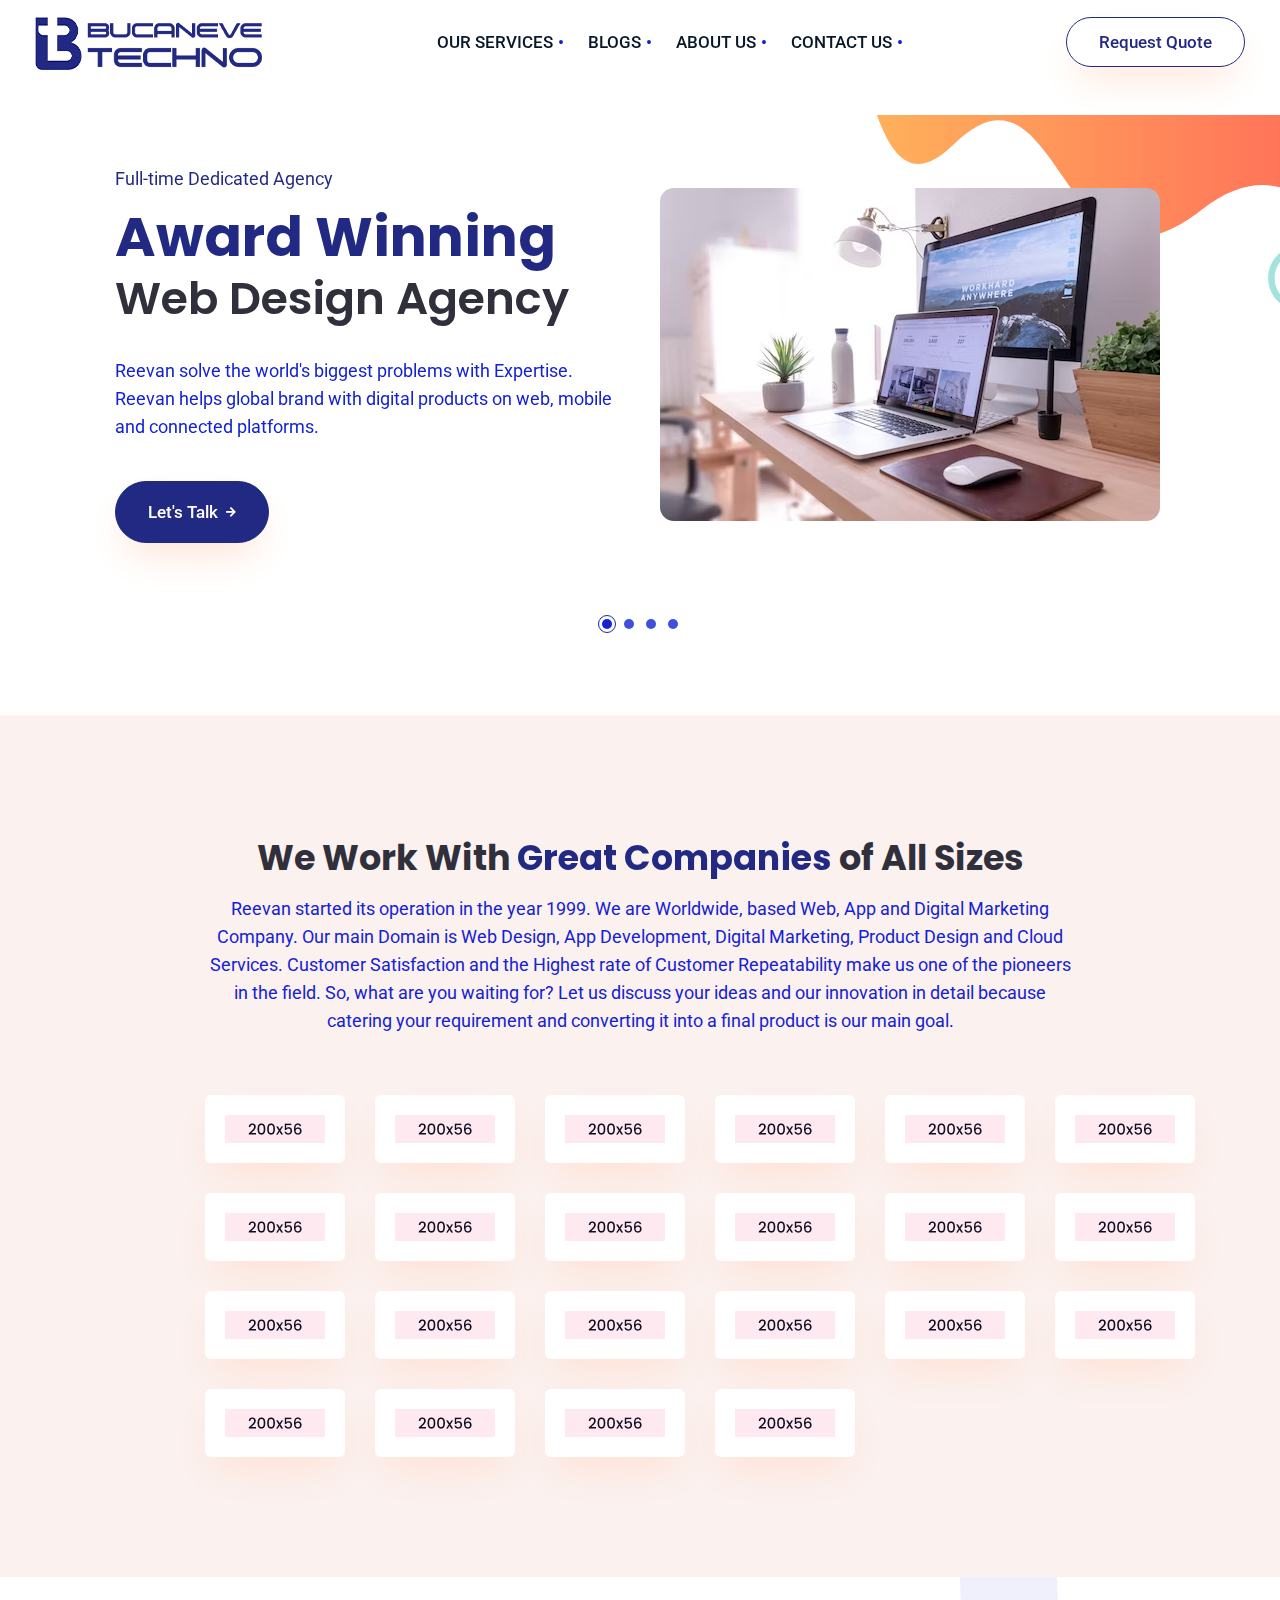
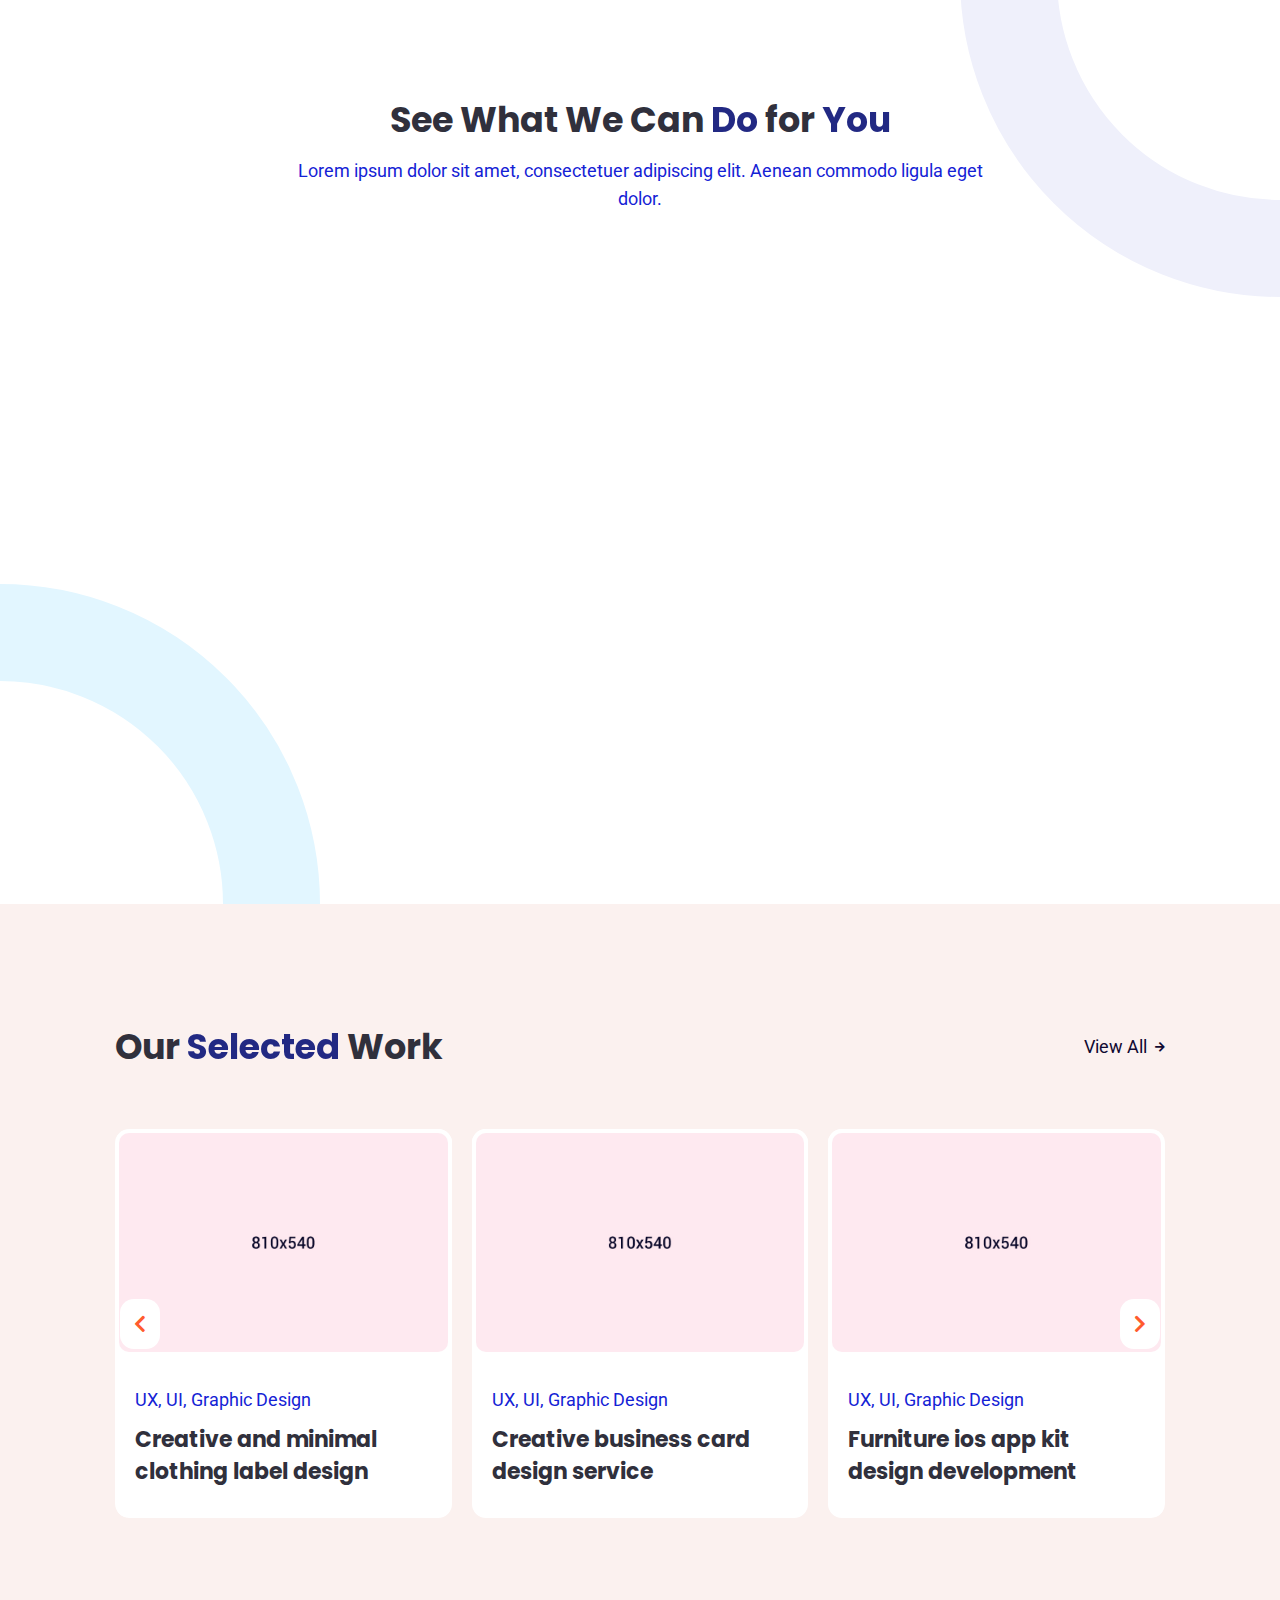
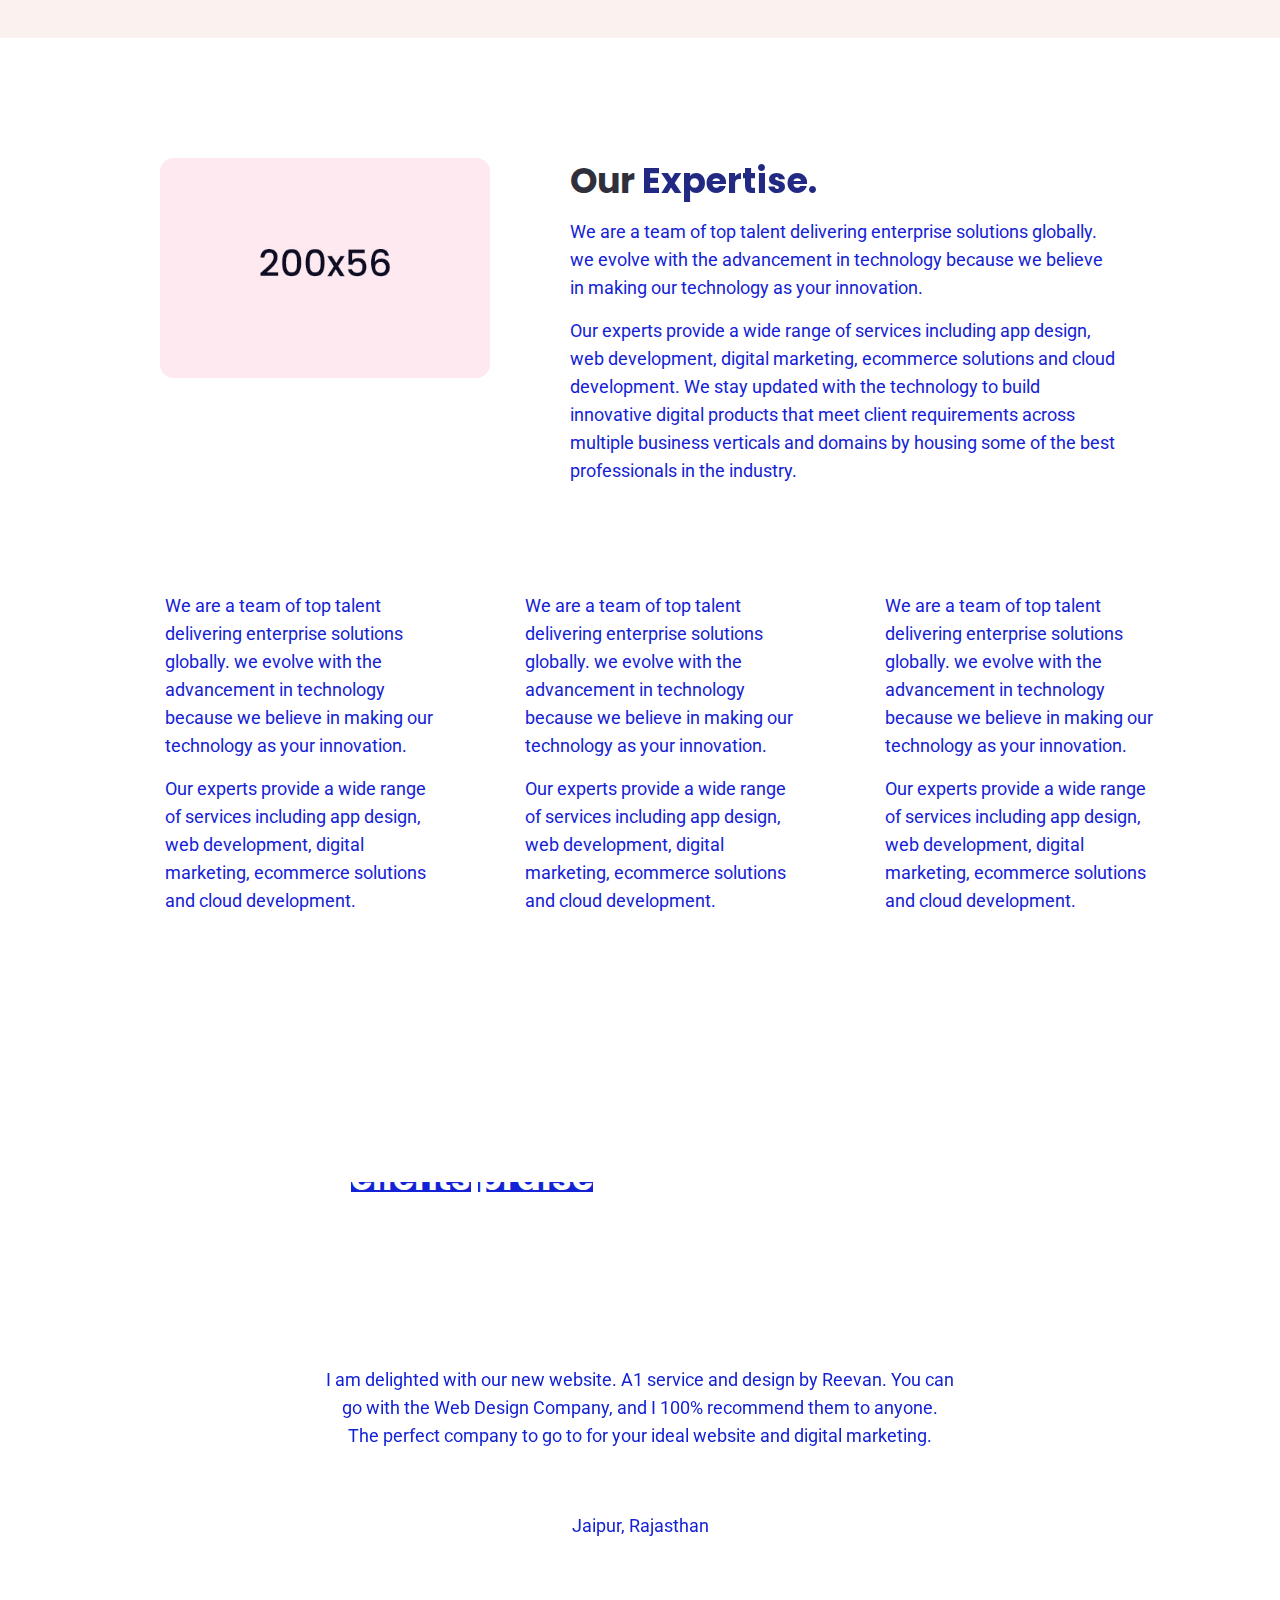
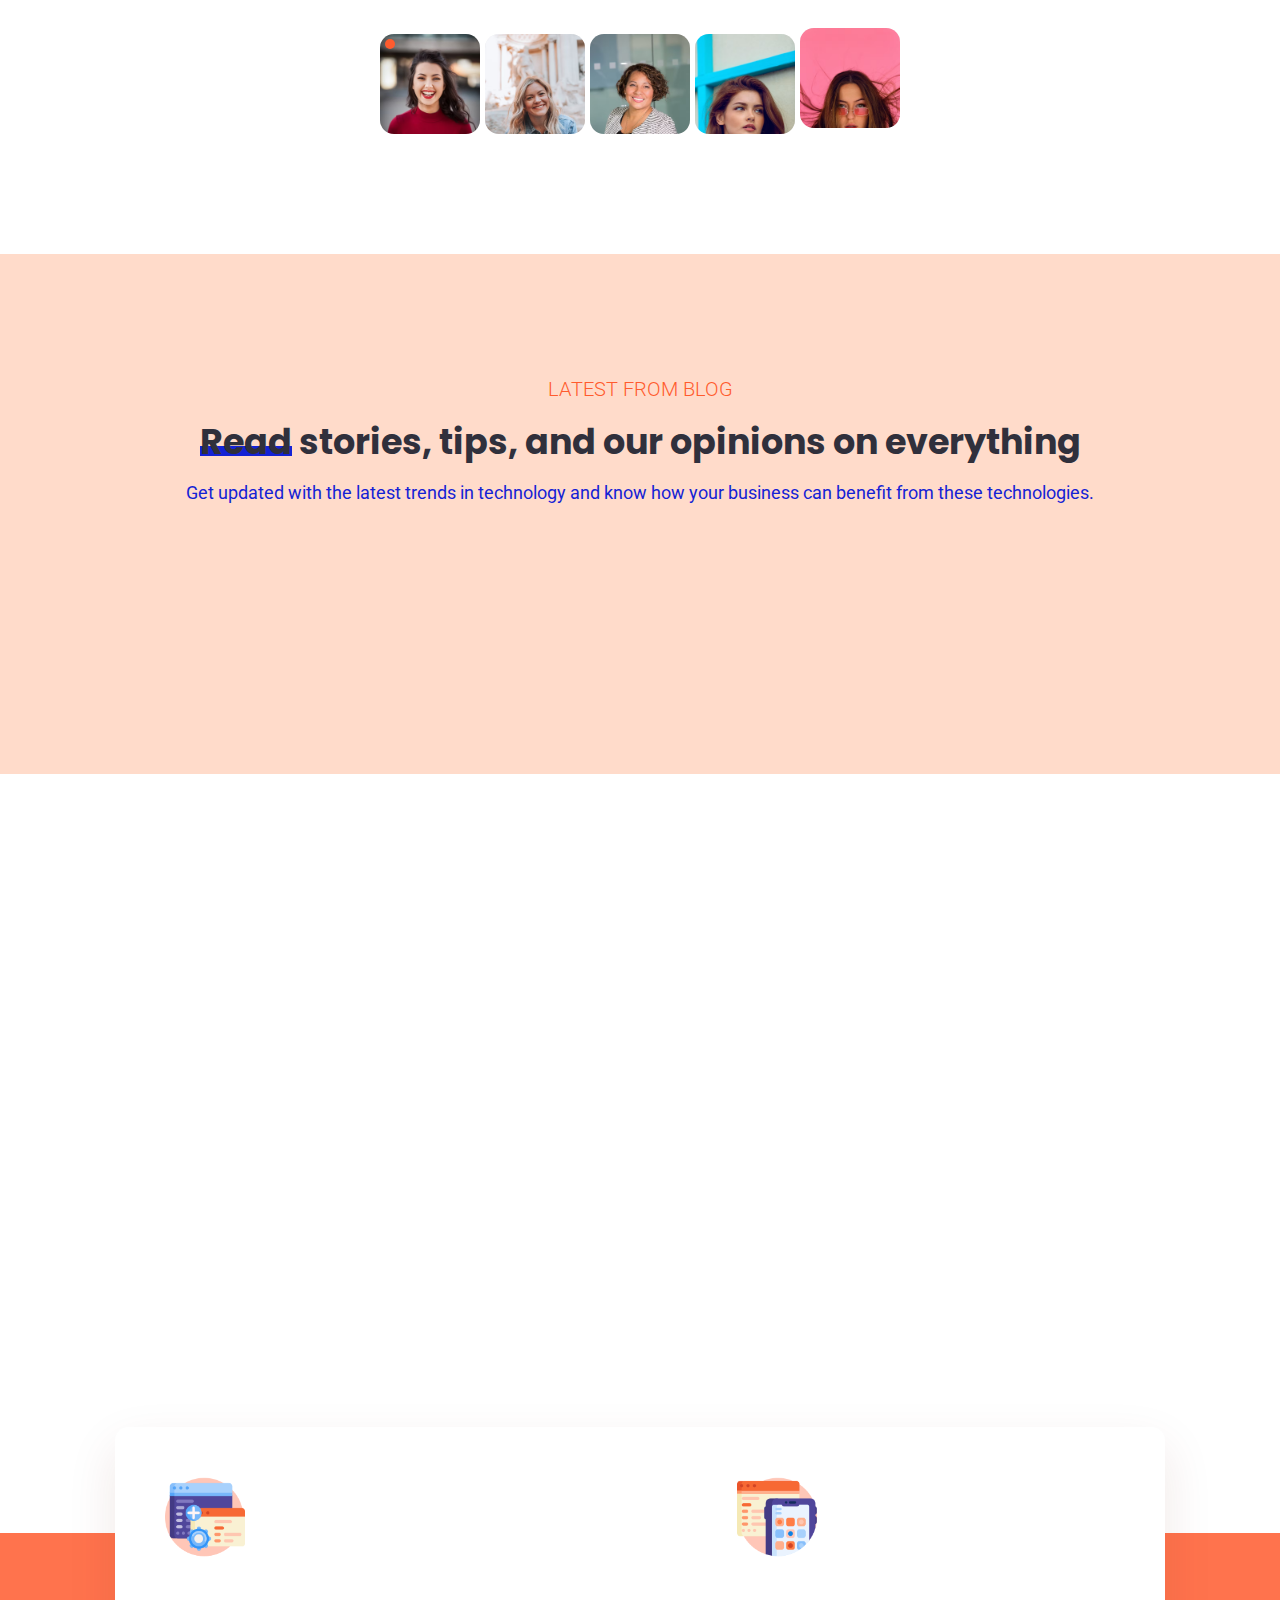
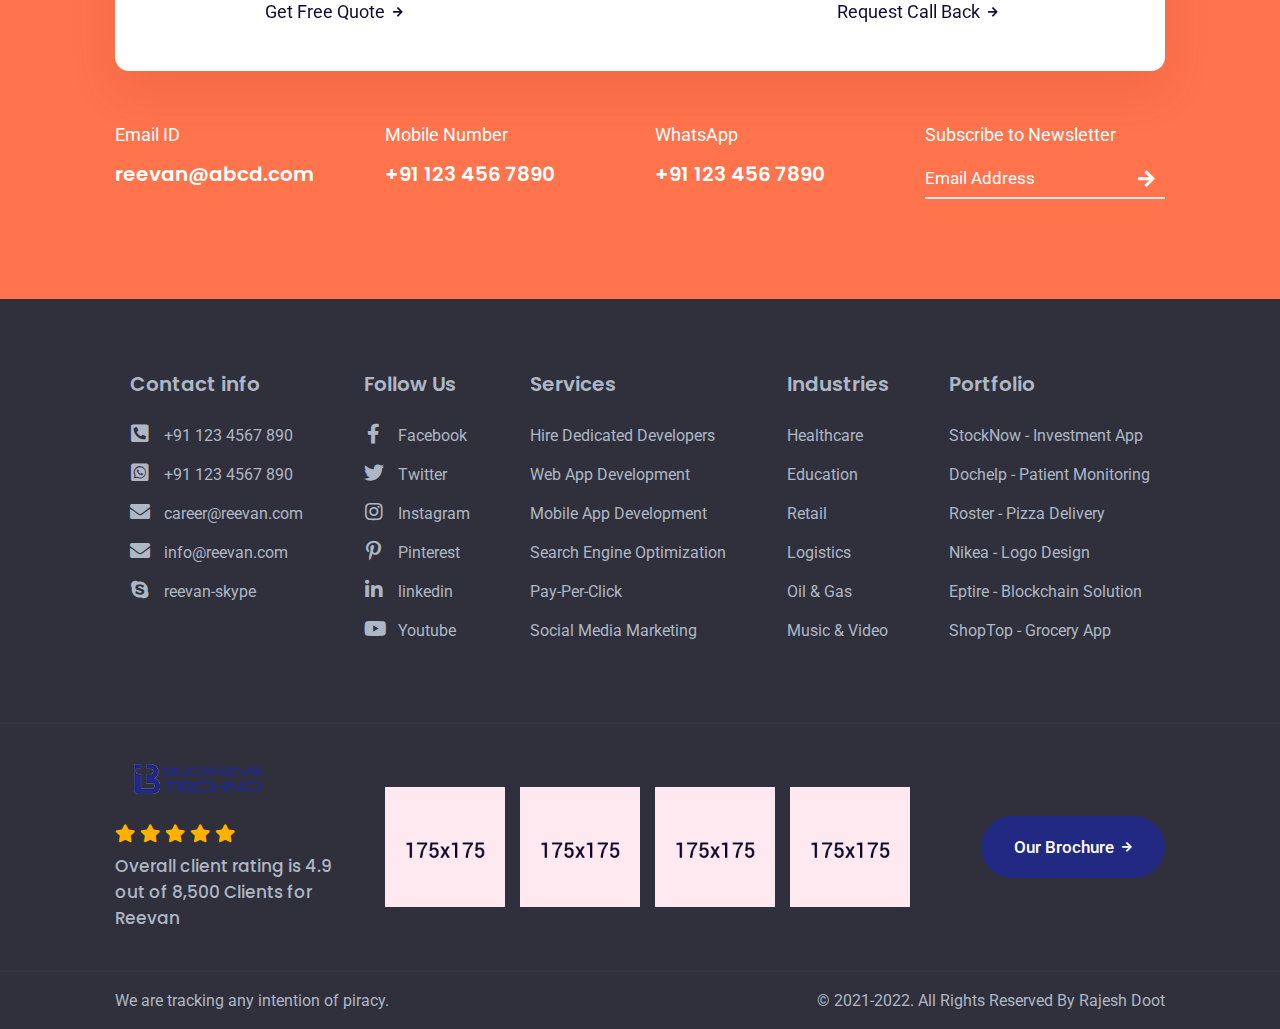
<file: digital-agency-onepage.html>
<!DOCTYPE html>
<html lang="zxx" class="no-js">
  <head>
    <meta charset="utf-8" />
    <title>Bucanave Web Design &amp; Digital Marketing Agency Web Development</title>
    <meta name="description" content="Creative Agency, Marketing Agency Template">
    <meta name="keywords" content="Creative Agency, Marketing Agency">
    <meta name="author" content="rajesh-doot">
    <meta name="viewport" content="width=device-width, initial-scale=1, shrink-to-fit=no">
    <meta http-equiv="X-UA-Compatible" content="IE=edge">
    <meta name="theme-color" content="#e8f1ff">
    <!--Website-favicon-->
    <link href="images/favicon.png" rel="icon">
    <!--Plugin-css-->
    <link href="css/bootstrap.min.css" rel="stylesheet">
    <link href="css/plugin.min.css" rel="stylesheet">
    <link href="css/all.min.css" rel="stylesheet">
    <link rel="preconnect" href="https://fonts.gstatic.com">
    <link rel="preconnect" href="https://fonts.gstatic.com">
    <link href="https://fonts.googleapis.com/css2?family=Poppins:wght@300;400;500;600;700;800;900&family=Roboto:wght@400;500;700&display=swap" rel="stylesheet">
    <!-- Template-style-->
    <link href="css/style.css" rel="stylesheet">
    <link href="css/responsive.css" rel="stylesheet">
    <style>html { scroll-behavior: smooth;}</style>
  </head>
  <body>
    <!--Start Preloader -->
    <div class="onloadpage" id="page-load">
      <div class="loader-div">
        <div class="on-img"><img src="images/loader.gif" alt="Logo" class="img-fluid" /><span>Loading Please Wait...</span></div>
      </div>
    </div>
    <!--End Preloader -->
    <!--Start Header-->
    <header class="ree-header fixed-top">
      <div class="container-fluid m-p-l-r-0">
        <div class="menu-header">
          <div class="menu-logo">
            <div class="dskt-logo"><a href="index.html" class="nav-brand">  <img src="images/logos.png" alt="Logo" class="ree-logo" /> </a> </div>
          </div>
          <div class="ree-nav" role="navigation">
            <ul class="nav-list">
              <li class="megamenu">
                <a href="#" class="menu-links">Our Services</a>
                <div class="menu-dropdown">
                  <div class="menu-block-set">
                    <div class="container">
                      <div class="menu-block-a">
                        <div class="mega-menu-blocks">
                          <p class="mb10">Need a Website?</p>
                          <h4>We Will Shape Your Brand With Our Digital Solutions</h4>
                          <a href="get-quote.html" class="ree-btn ree-btn0 ree-btn-grdt2 mt30"> Request Quote <i class="fas fa-arrow-right fa-btn"></i></a>
                        </div>
                        <div class="mega-menu-blocks">
                          <div class="menu-inner-block-a">
                            <div class="inner-blockss">
                              <label class="menu-headings">Multi-Page Demo</label>
                              <ul class="menu-li-link">
                                <li><a href="app-development.html">App Development</a></li>
                                <li><a href="creative-agency.html">Creative Agency</a></li>
                                <li><a href="digital-agency.html">Digital Agency</a></li>
                                <li><a href="graphic-design.html">Graphic Design</a></li>
                                <li><a href="lead-generation.html">Lead Generation</a></li>
                                <li><a href="personal-portfolio.html">Personal Portfolio</a></li>
                                <li><a href="web-design.html">Web Design</a></li>
                              </ul>
                            </div>
                            <div class="inner-blockss">
                              <label class="menu-headings">One-Page Demo</label>
                              <ul class="menu-li-link">
                                <li><a href="app-development-onepage.html">App Development</a></li>
                                <li><a href="creative-agency-onepage.html">Creative Agency</a></li>
                                <li><a href="digital-agency-onepage.html">Digital Agency</a></li>
                                <li><a href="graphic-design-onepage.html">Graphic Design</a></li>
                                <li><a href="lead-generation-onepage.html">Lead Generation</a></li>
                                <li><a href="personal-portfolio-onepage.html">Personal Portfolio</a></li>
                                <li><a href="web-design-onepage.html">Web Design</a></li>
                              </ul>
                            </div>
                            <div class="inner-blockss">
                              <label class="menu-headings">Coming Soon Demo</label>
                              <ul class="menu-li-link">
                                <li><a  href="#." class="dsbld">Corporate Business</a></li>
                                <li><a  href="#." class="dsbld">Product Landing Page</a></li>
                                <li><a  href="#." class="dsbld">Photography</a></li>
                                <li><a  href="#." class="dsbld">Domain & Hosting</a></li>
                                <li><a  href="#." class="dsbld">E-commerce</a></li>
                                <li><a  href="#." class="dsbld">Business Development</a></li>
                              </ul>
                            </div>
                            <div class="inner-blockss">
                              <label class="menu-headings">&nbsp;</label>
                            </div>
                          </div>
                        </div>
                      </div>
                    </div>
                  </div>
                  <div class="menu-extra-info">
                    <div class="container">
                      <div class="menu-extra-info-inner">
                        <ul>
                          <li>
                            <div class="menu-icon-ree">
                              <div class="webiocon"> <i class="far fa-envelope"></i> </div>
                            </div>
                            <a href="mailto:bucanave@abcd.com">bucanave@gmail.com</a>
                          </li>
                          <li>
                            <div class="menu-icon-ree">
                              <div class="webiocon"> <i class="fas fa-phone-alt"></i> </div>
                            </div>
                            <a href="tel:+91123456789">+91 123 456 7890</a>
                          </li>
                          <li>
                            <div class="menu-icon-ree">
                              <div class="webiocon"> <i class="fab fa-whatsapp"></i> </div>
                            </div>
                            <a href="https://wa.me/+91123456789">+91 123 456 7890</a>
                          </li>
                          <li>
                            <div class="menu-icon-ree">
                              <div class="webiocon"> <i class="fab fa-skype"></i> </div>
                            </div>
                            <a href="#">Reevan.Skype</a>
                          </li>
                          <li>
                            <div class="menu-icon-ree">
                              <div class="webiocon"> <i class="fas fa-question"></i> </div>
                            </div>
                            <a href="#">Why Choose Us</a>
                          </li>
                        </ul>
                      </div>
                    </div>
                  </div>
                </div>
              </li>
              <!-- <li class="megamenu">
                <a href="#" class="menu-links">Pages</a>
                <div class="menu-dropdown">
                  <div class="menu-block-set">
                    <div class="container">
                      <div class="menu-block-a">
                        <div class="mega-menu-blocks">
                          <h4>Creative, Premium & Scalable Solutions For App and Web Development</h4>
                          <a href="get-quote.html" class="ree-btn ree-btn0 ree-btn-grdt2 mt30"> Request Quote <i class="fas fa-arrow-right fa-btn"></i></a>
                        </div>
                        <div class="mega-menu-blocks">
                          <div class="menu-inner-block-a">
                            <div class="inner-blockss">
                              <ul class="menu-li-link">
                                <li><a href="about.html">About Us</a></li>
                                <li><a href="about-2.html">About Us - 2</a></li>
                                <li><a href="career.html">Career</a></li>
                                <li><a href="career-2.html">Career - 2</a></li>
                                <li><a href="case-study.html">Case Study</a></li>
                              </ul>
                            </div>
                            <div class="inner-blockss">
                              <ul class="menu-li-link">
                                <li><a href="case-study-details.html">Case Study Details</a></li>
                                <li><a href="core-values.html">Our Core Value</a></li>
                                <li><a href="get-quote.html">Contact Us</a></li>
                                <li><a href="get-quote-2.html">Contact Us - 2</a></li>
                                <li><a href="our-team.html">Our Team</a></li>
                              </ul>
                            </div>
                            <div class="inner-blockss">
                              <ul class="menu-li-link">
                                <li><a href="our-team-2.html">Our Team - 2</a></li>
                                <li><a href="pricing.html">Pricing</a></li>
                                <li><a href="pricing-2.html">Pricing - 2</a></li>
                                <li><a href="services.html">Service</a></li>
                                <li><a href="services-2.html">Service - 2</a></li>
                              </ul>
                            </div>
                            <div class="inner-blockss">
                              <ul class="menu-li-link">
                                <li><a href="service-details.html">Service Details</a></li>
                                <li><a href="service-details-2.html">Service Details - 2</a></li>
                                <li><a href="why-us.html">Why Choose Us</a></li>
                              </ul>
                            </div>
                          </div>
                        </div>
                      </div>
                    </div>
                  </div>
                  <div class="menu-extra-info">
                    <div class="container">
                      <div class="menu-extra-info-inner">
                        <ul>
                          <li>
                            <div class="menu-icon-ree">
                              <div class="webiocon"> <i class="far fa-envelope"></i> </div>
                            </div>
                            <a href="mailto:reevan@abcd.com">reevan@abcd.com</a>
                          </li>
                          <li>
                            <div class="menu-icon-ree">
                              <div class="webiocon"> <i class="fas fa-phone-alt"></i> </div>
                            </div>
                            <a href="tel:+91123456789">+91 123 456 7890</a>
                          </li>
                          <li>
                            <div class="menu-icon-ree">
                              <div class="webiocon"> <i class="fab fa-whatsapp"></i> </div>
                            </div>
                            <a href="https://wa.me/+91123456789">+91 123 456 7890</a>
                          </li>
                          <li>
                            <div class="menu-icon-ree">
                              <div class="webiocon"> <i class="fab fa-skype"></i> </div>
                            </div>
                            <a href="#">Reevan.Skype</a>
                          </li>
                          <li>
                            <div class="menu-icon-ree">
                              <div class="webiocon"> <i class="fas fa-question"></i> </div>
                            </div>
                            <a href="#">Why Choose Us</a>
                          </li>
                        </ul>
                      </div>
                    </div>
                  </div>
                </div>
              </li> -->
              <!-- <li class="megamenu mega-small">
                <a href="#"  class="menu-links">Portfolio</a>
                <div class="menu-dropdown">
                  <div class="menu-block-set"> 
                    <a class="dropdown-item" href="portfolio-modern.html">Portfolio Modern</a>
                    <a class="dropdown-item" href="portfolio-2.html">Portfolio 3 Grid</a>
                    <a class="dropdown-item" href="portfolio-3.html">Portfolio 4 Grid</a>
                    <a class="dropdown-item" href="portfolio-details.html">Portfolio Details</a>               
                    <a class="dropdown-item" href="portfolio-details-2.html">Portfolio Details - 2</a>             
                  </div>
                </div>
              </li> -->
              <li class="megamenu mega-small">
                <a href="#"  class="menu-links">Blogs</a>
                <div class="menu-dropdown">
                  <div class="menu-block-set"> 
                    <a class="dropdown-item" href="blog.html">Blog Page</a>
                    <a class="dropdown-item" href="blog-details.html">Blog Details</a>           
                  </div>
                </div>
              </li>
              <li class="megamenu mega-small">
                <a href="get-quote.html"  class="menu-links">About Us</a>
                <!-- <div class="menu-dropdown">
                  <div class="menu-block-set"> 
                    <a class="dropdown-item" href="get-quote.html">About Us</a>
                    <a class="dropdown-item" href="get-quote-2.html">About Us - 2</a>      
                  </div>
                </div> -->
              </li>
              <li class="megamenu mega-small">
                <a href="get-quote.html"  class="menu-links">Contact Us</a>
                <!-- <div class="menu-dropdown">
                  <div class="menu-block-set"> 
                    <a class="dropdown-item" href="get-quote.html">Contact Us</a>
                    <a class="dropdown-item" href="get-quote-2.html">Contact Us - 2</a>      
                  </div>
                </div> -->
              </li>
            </ul>
          </div>
          <div class="ree-nav-cta">
            <ul>
              <li><a href="get-quote.html" class="ree-btn ree-btn0 ree-btn-grdt2"> Request Quote</a> </li>
            </ul>
          </div>
          <div class="mobile-menu2">
            <ul class="mob-nav2">
              <li><a href="get-quote.html" class="ree-btn2 ree-btn-grdt1"><i class="fas fa-envelope-open-text"></i></a></li>
              <li class="navm-"><a class="toggle" href="#"> <span></span> </a> </li>
            </ul>
          </div>
      <!-- mobile Nav -->
          <nav id="main-nav">
            <ul>
              <li>
                <a href="#">Home</a>
                <ul>
                  <li><a href="#">Multi-Page Demo</a>
                    <ul>
                      <li><a href="app-development.html">App Development</a></li>
                      <li><a href="creative-agency.html">Creative Agency</a></li>
                      <li><a href="digital-agency.html">Digital Agency</a></li>
                      <li><a href="graphic-design.html">Graphic Design</a></li>
                      <li><a href="lead-generation.html">Lead Generation</a></li>
                      <li><a href="personal-portfolio.html">Personal Portfolio</a></li>
                      <li><a href="web-design.html">Web Design</a></li>
                    </ul>
                  </li>
                  <li><a href="#">One-Page Demo</a>
                    <ul>
                      <li><a href="app-development-onepage.html">App Development</a></li>
                      <li><a href="creative-agency-onepage.html">Creative Agency</a></li>
                      <li><a href="digital-agency-onepage.html">Digital Agency</a></li>
                      <li><a href="graphic-design-onepage.html">Graphic Design</a></li>
                      <li><a href="lead-generation-onepage.html">Lead Generation</a></li>
                      <li><a href="personal-portfolio-onepage.html">Personal Portfolio</a></li>
                      <li><a href="web-design-onepage.html">Web Design</a></li>
                    </ul>
                  </li>
                </ul>
              </li>              
              <li><a href="#">Pages</a>
                <ul>
                  <li><a href="about.html">About Us</a></li>
                  <li><a href="about-2.html">About Us - 2</a></li>
                  <li><a href="career.html">Career</a></li>
                  <li><a href="career-2.html">Career - 2</a></li>
                  <li><a href="case-study.html">Case Study</a></li>
                  <li><a href="case-study-details.html">Case Study Details</a></li>
                  <li><a href="core-values.html">Our Core Value</a></li>
                  <li><a href="get-quote.html">Contact Us</a></li>
                  <li><a href="get-quote-2.html">Contact Us - 2</a></li>
                  <li><a href="our-team.html">Our Team</a></li>
                  <li><a href="our-team-2.html">Our Team - 2</a></li>
                  <li><a href="pricing.html">Pricing</a></li>
                  <li><a href="pricing-2.html">Pricing - 2</a></li>
                  <li><a href="services.html">Service</a></li>
                  <li><a href="services-2.html">Service - 2</a></li>
                  <li><a href="service-details.html">Service Details</a></li>
                  <li><a href="service-details-2.html">Service Details - 2</a></li>
                  <li><a href="why-us.html">Why Choose Us</a></li>
                </ul>
              </li>
              <li><a href="#">Portfolio</a>
                <ul>
                  <li><a href="portfolio-modern.html">Portfolio Modern</a></li>
                  <li><a href="portfolio-2.html">Portfolio 3 Grid</a></li>
                  <li><a href="portfolio-3.html">Portfolio 4 Grid</a></li>
                  <li>><a href="portfolio-details.html">Portfolio Details</a></li>
                  <li><a href="portfolio-details-2.html">Portfolio Details - 2</a></li>
                  <li><a href="portfolio-details.html">Portfolio Details</a></li>
                </ul>
              </li>
              <li><a href="#">Blogs</a>
                <ul>
                  <li>  <a href="blog.html">Blog Page</a></li>
                  <li>  <a href="blog-details.html">Blog Details</a></li>
                </ul>
              </li>
        <li><a href="#">Contact Page</a>
                <ul>
          <li><a href="get-quote.html">Contact Us</a></li>
          <li><a href="get-quote-2.html">Contact Us - 2</a></li>
                </ul>
              </li>             
            </ul>
            <ul class="bottom-nav">
              <li class="ree-hc">
                <a href="tel:123567890" rel="noreferrer" target="_blank">
                  <svg version="1.1"  xmlns="http://www.w3.org/2000/svg" xmlns:xlink="http://www.w3.org/1999/xlink" x="0px" y="0px" viewBox="0 0 25.625 25.625" style="enable-background:new 0 0 25.625 25.625;" xml:space="preserve">
                    <g>
                      <path d="M22.079,17.835c-1.548-1.324-3.119-2.126-4.648-0.804l-0.913,0.799 c-0.668,0.58-1.91,3.29-6.712-2.234C5.005,10.079,7.862,9.22,8.531,8.645l0.918-0.8c1.521-1.325,0.947-2.993-0.15-4.71l-0.662-1.04  C7.535,0.382,6.335-0.743,4.81,0.58L3.986,1.3C3.312,1.791,1.428,3.387,0.971,6.419c-0.55,3.638,1.185,7.804,5.16,12.375
                        c3.97,4.573,7.857,6.87,11.539,6.83c3.06-0.033,4.908-1.675,5.486-2.272l0.827-0.721c1.521-1.322,0.576-2.668-0.973-3.995 L22.079,17.835z" />
                    </g>
                  </svg>
                </a>
              </li>
              <li class="ree-hc">
                <a href="mailto:abc@example.com" target="_blank">
                  <svg xmlns="http://www.w3.org/2000/svg" width="24" height="24" viewBox="0 0 24 24">
                    <path d="M20 4H4c-1.1 0-1.99.9-1.99 2L2 18c0 1.1.9 2 2 2h16c1.1 0 2-.9 2-2V6c0-1.1-.9-2-2-2zm0 4l-8 5-8-5V6l8 5 8-5v2z" />
                    <path d="M0 0h24v24H0z" fill="none" />
                  </svg>
                </a>
              </li>
              <li class="ree-hc">
                <a href="skype:reevan.company" rel="noreferrer" target="_blank">
                  <svg xmlns="http://www.w3.org/2000/svg" viewBox="0 0 448 512">
                    <path d="M424.7 299.8c2.9-14 4.7-28.9 4.7-43.8 0-113.5-91.9-205.3-205.3-205.3-14.9 0-29.7 1.7-43.8 4.7C161.3 40.7 137.7 32 112 32 50.2 32 0 82.2 0 144c0 25.7 8.7 49.3 23.3 68.2-2.9 14-4.7 28.9-4.7 43.8 0 113.5 91.9 205.3 205.3 205.3 14.9 0 29.7-1.7 43.8-4.7 19 14.6 42.6 23.3 68.2 23.3 61.8 0 112-50.2 112-112 .1-25.6-8.6-49.2-23.2-68.1zm-194.6 91.5c-65.6 0-120.5-29.2-120.5-65 0-16 9-30.6 29.5-30.6 31.2 0 34.1 44.9 88.1 44.9 25.7 0 42.3-11.4 42.3-26.3 0-18.7-16-21.6-42-28-62.5-15.4-117.8-22-117.8-87.2 0-59.2 58.6-81.1 109.1-81.1 55.1 0 110.8 21.9 110.8 55.4 0 16.9-11.4 31.8-30.3 31.8-28.3 0-29.2-33.5-75-33.5-25.7 0-42 7-42 22.5 0 19.8 20.8 21.8 69.1 33 41.4 9.3 90.7 26.8 90.7 77.6 0 59.1-57.1 86.5-112 86.5z" />
                  </svg>
                </a>
              </li>
              <li class="ree-hc">
                <a href="wa.me/+91123456789" rel="noreferrer" target="_blank">
                  <svg version="1.1"  xmlns="http://www.w3.org/2000/svg" xmlns:xlink="http://www.w3.org/1999/xlink" x="0px" y="0px" viewBox="0 0 512 512" style="enable-background:new 0 0 512 512;" xml:space="preserve">
                    <g>
                      <path d="M256.064,0h-0.128C114.784,0,0,114.816,0,256c0,56,18.048,107.904,48.736,150.048l-31.904,95.104l98.4-31.456 C155.712,496.512,204,512,256.064,512C397.216,512,512,397.152,512,256S397.216,0,256.064,0z M405.024,361.504 c-6.176,17.44-30.688,31.904-50.24,36.128c-13.376,2.848-30.848,5.12-89.664-19.264C189.888,347.2,141.44,270.752,137.664,265.792
                        c-3.616-4.96-30.4-40.48-30.4-77.216s18.656-54.624,26.176-62.304c6.176-6.304,16.384-9.184,26.176-9.184 c3.168,0,6.016,0.16,8.576,0.288c7.52,0.32,11.296,0.768,16.256,12.64c6.176,14.88,21.216,51.616,23.008,55.392 c1.824,3.776,3.648,8.896,1.088,13.856c-2.4,5.12-4.512,7.392-8.288,11.744c-3.776,4.352-7.36,7.68-11.136,12.352 c-3.456,4.064-7.36,8.416-3.008,15.936c4.352,7.36,19.392,31.904,41.536,51.616c28.576,25.44,51.744,33.568,60.032,37.024 c6.176,2.56,13.536,1.952,18.048-2.848c5.728-6.176,12.8-16.416,20-26.496c5.12-7.232,11.584-8.128,18.368-5.568 c6.912,2.4,43.488,20.48,51.008,24.224c7.52,3.776,12.48,5.568,14.304,8.736C411.2,329.152,411.2,344.032,405.024,361.504z"/>
                    </g>
                  </svg>
                </a>
              </li>
            </ul>
          </nav>
        </div>
      </div>
    </header>
    <!-- Header End -->

      <!--start Hero Section  -->
    <section class="home-hero slide-hero"  id="home">      
      <div class="hero-owl owl-carousel"> 
        <div class="slide owlbg11" data-background="images/svg/svg-bg1.svg">
          <div class="container">
          <div class="row">
            <div class="col-md-6 col-sm-12 vcenter">
              <div class="hero-content-x">
                <p class="mb10 ree-tt">Full-time Dedicated Agency</p>
                <h1 class="mb30" data-aos="fade-in" data-aos-delay="200"><span class="ree-tt">Award Winning</span> Web Design Agency</h1>
                <p data-aos="fade-in" data-aos-delay="500">Reevan solve the world's biggest problems with Expertise. Reevan helps global brand with
                  digital products on web, mobile and connected platforms.
                </p>
                <a href="get-quote.html" class="ree-btn  ree-btn-grdt1 mt40 mw-80" data-aos="fade-in" data-aos-delay="800">Let's Talk <i class="fas fa-arrow-right fa-btn"></i></a>
              </div>
            </div>
            <div class="col-md-6 col-sm-12 vcenter">
              <div class="sol-image m-mt30">
                <img src="images/svg/web-design.png" alt="web development" class="img-fluid" data-aos="fade-in" data-aos-delay="400">
              </div>
            </div>
          </div>
          </div>
          </div>
  
          <div class="slide owlbg11" data-background="images/svg/svg-bg2.svg">
            <div class="container">
            <div class="row">     
            <div class="col-md-6 col-sm-12 vcenter">
              <div class="hero-content-x">
                <p class="mb10 ree-tt">Full-time Dedicated Agency</p>
                <h1 class="mb30" data-aos="fade-in" data-aos-delay="200"><span class="ree-tt">Result Based</span> Digital Marketing Agency</h1>
                <p data-aos="fade-in" data-aos-delay="500">Reevan solve the world's biggest problems with Expertise. Reevan helps global brand with
                  digital products on web, mobile and connected platforms.
                </p>
                <a href="get-quote.html" class="ree-btn  ree-btn-grdt1 mt40 mw-80" data-aos="fade-in" data-aos-delay="800">Let's Talk <i class="fas fa-arrow-right fa-btn"></i></a>
              </div>
            </div>
            <div class="col-md-6 col-sm-12 vcenter">
              <div class="sol-image m-mt30">
                <img src="images/svg/marketing.png" alt="web development" class="img-fluid" data-aos="fade-in" data-aos-delay="400">
              </div>
            </div>
          </div>
          </div>
          </div>
         
          <div class="slide owlbg11" data-background="images/svg/svg-bg3.svg">
            <div class="container">
            <div class="row">   
            <div class="col-md-6 col-sm-12 vcenter">
              <div class="hero-content-x">
                <p class="mb10 ree-tt">Full-time Dedicated Agency</p>
                <h1 class="mb30" data-aos="fade-in" data-aos-delay="200"><span class="ree-tt">eCommerce</span> Development Company</h1>
                <p data-aos="fade-in" data-aos-delay="500">Reevan solve the world's biggest problems with Expertise. Reevan helps global brand with
                  digital products on web, mobile and connected platforms.
                </p>
                <a href="get-quote.html" class="ree-btn  ree-btn-grdt1 mt40 mw-80" data-aos="fade-in" data-aos-delay="800">Let's Talk <i class="fas fa-arrow-right fa-btn"></i></a>
              </div>
            </div>
            <div class="col-md-6 col-sm-12 vcenter">
              <div class="sol-image m-mt30">
                <img src="images/svg/ecommerce.png" alt="web development" class="img-fluid" data-aos="fade-in" data-aos-delay="400">
              </div>
            </div>
          </div>
          </div>
          </div>
          
          <div class="slide owlbg11" data-background="images/svg/svg-bg4.svg">
            <div class="container">
            <div class="row">   
            <div class="col-md-6 col-sm-12 vcenter">
              <div class="hero-content-x">
                <p class="mb10 ree-tt">Full-time Dedicated Agency</p>
                <h1 class="mb30" data-aos="fade-in" data-aos-delay="200"><span class="ree-tt">Artificial Intelligence</span> Development Company</h1>
                <p data-aos="fade-in" data-aos-delay="500">Reevan solve the world's biggest problems with Expertise. Reevan helps global brand with
                  digital products on web, mobile and connected platforms.
                </p>
                <a href="get-quote.html" class="ree-btn  ree-btn-grdt1 mt40 mw-80" data-aos="fade-in" data-aos-delay="800">Let's Talk <i class="fas fa-arrow-right fa-btn"></i></a>
              </div>
            </div>
            <div class="col-md-6 col-sm-12 vcenter">
              <div class="sol-image m-mt30">
                <img src="images/svg/ai.png" alt="web development" class="img-fluid" data-aos="fade-in" data-aos-delay="400">
              </div>
            </div>
          </div>
          </div>
        </div>
      </div>
</section>
    <!--hero Section End-->
    
    <!--start home-about  -->
    <section class="home-about sec-pad r-bg-a" id="about">
      <div class="container">
        <div class="row justify-content-center">
          <div class="col-lg-10">
            <div class="about-content-home m-mb60 pera-block text-center">
              <h2>We Work With <span class="ree-tt">Great Companies</span> of All Sizes</h2>
              <p>Reevan started its operation in the year 1999. We are Worldwide, based Web, App	and Digital Marketing Company. Our main Domain is Web Design, App Development, Digital
                Marketing, Product Design and Cloud Services. Customer Satisfaction and the Highest rate of	Customer Repeatability make us one of the pioneers in the field. So, what are you waiting
                for? Let us discuss your ideas and our innovation in detail because catering your requirement and converting it into a final product is our main goal.
              </p>
            </div>
          </div>
        </div>
        <div class="row justify-content-center">
          <div class="col-lg-10 mt60">
            <div class="client-logo-set">
              <a href="#"><img src="images/brand-logo/uilogos-1.png" alt="client logo"></a>
              <a href="#"><img src="images/brand-logo/uilogos-2.png" alt="client logo"></a>
              <a href="#"><img src="images/brand-logo/uilogos-3.png" alt="client logo"></a>
              <a href="#"><img src="images/brand-logo/uilogos-4.png" alt="client logo"></a>
              <a href="#"><img src="images/brand-logo/uilogos-5.png" alt="client logo"></a>
              <a href="#"><img src="images/brand-logo/uilogos-6.png" alt="client logo"></a>
              <a href="#"><img src="images/brand-logo/uilogos-7.png" alt="client logo"></a>
              <a href="#"><img src="images/brand-logo/uilogos-8.png" alt="client logo"></a>
              <a href="#"><img src="images/brand-logo/uilogos-9.png" alt="client logo"></a>
              <a href="#"><img src="images/brand-logo/uilogos-10.png" alt="client logo"></a>
              <a href="#"><img src="images/brand-logo/uilogos-11.png" alt="client logo"></a>
              <a href="#"><img src="images/brand-logo/uilogos-12.png" alt="client logo"></a>
              <a href="#"><img src="images/brand-logo/uilogos-13.png" alt="client logo"></a>
              <a href="#"><img src="images/brand-logo/uilogos-14.png" alt="client logo"></a>
              <a href="#"><img src="images/brand-logo/uilogos-15.png" alt="client logo"></a>
              <a href="#"><img src="images/brand-logo/uilogos-16.png" alt="client logo"></a>
              <a href="#"><img src="images/brand-logo/uilogos-17.png" alt="client logo"></a>
              <a href="#"><img src="images/brand-logo/uilogos-18.png" alt="client logo"></a>
              <a href="#"><img src="images/brand-logo/uilogos-19.png" alt="client logo"></a>
              <a href="#"><img src="images/brand-logo/uilogos-20.png" alt="client logo"></a>
              <a href="#"><img src="images/brand-logo/uilogos-21.png" alt="client logo"></a>
              <a href="#"><img src="images/brand-logo/uilogos-22.png" alt="client logo"></a>
            </div>
          </div>
        </div>
      </div>
    </section>
    <!--home-about end-->
    <!--start services-->
    <section class="r-bg-i sec-pad digi-service" id="service">
      <div class="container">
      <div class="row justify-content-center">
        <div class="col-lg-8">
          <div class="sec-heading text-center pera-block">
            <h2>See What We Can <span class="ree-tt">Do</span> for <span class="ree-tt">You</span></h2>
            <p>Lorem ipsum dolor sit amet, consectetuer adipiscing elit. Aenean commodo ligula eget dolor.</p>
          </div>
        </div>
      </div>
      <div class="row mt30">
        <div class="col-lg-3 col-sm-6 mt30" data-aos="fade-up" data-aos-delay="100">
          <div class="ree-card bhv-tt">
            <div class="creative-img reebga"><img src="images/svg/webdesign.svg" alt="App Development" class="img-fluid"></div>
            <div class="creative-cntnt">
              <h4 class="mb15"><a href="service-details.html"> Web Development</a></h4>
              <p>We don't just build websites, we build websites that SELLS</p>
              <a href="services.html" class="ree-card-link mt30">Read More <i class="fas fa-arrow-right fa-btn"></i></a>
            </div>
          </div>
        </div>
        <div class="col-lg-3 col-sm-6 mt30" data-aos="fade-up" data-aos-delay="400">
          <div class="ree-card bhv-tt">
            <div class="creative-img reebgb"><img src="images/svg/appdesign.svg" alt="App Development" class="img-fluid"></div>
            <div class="creative-cntnt">
              <h4 class="mb15"><a href="service-details.html"> UI/UX Design</a></h4>
              <p>We don't just build websites, we build websites that SELLS</p>
              <a href="services.html" class="ree-card-link mt30">Read More <i class="fas fa-arrow-right fa-btn"></i></a>
            </div>
          </div>
        </div>
        <div class="col-lg-3 col-sm-6 mt30" data-aos="fade-up" data-aos-delay="700">
          <div class="ree-card bhv-tt">
            <div class="creative-img reebgc"><img src="images/svg/content.svg" alt="App Development" class="img-fluid"></div>
            <div class="creative-cntnt">
              <h4 class="mb15"><a href="service-details.html">Content Marketing</a></h4>
              <p>We don't just build websites, we build websites that SELLS</p>
              <a href="services.html" class="ree-card-link mt30">Read More <i class="fas fa-arrow-right fa-btn"></i></a>
            </div>
          </div>
        </div>
        <div class="col-lg-3 col-sm-6 mt30" data-aos="fade-up" data-aos-delay="1000">
          <div class="ree-card bhv-tt">
            <div class="creative-img reebgd"><img src="images/svg/strategy.svg" alt="App Development" class="img-fluid"></div>
            <div class="creative-cntnt">
              <h4 class="mb15"><a href="service-details.html"> Digital Marketing</a></h4>
              <p>We don't just build websites, we build websites that SELLS</p>
              <a href="services.html" class="ree-card-link mt30">Read More <i class="fas fa-arrow-right fa-btn"></i></a>
            </div>
          </div>
        </div>
      </div>
      </div>
    </section>
    <!--services end--> 
    <!--start work-->
    <section class="r-bg-a sec-pad" id="work">
      <div class="container">
        <div class="row">
          <div class="col-lg-6 col-sm-8 vcenter">
            <div class="heading-hz-btn">
              <h2>Our <span class="ree-tt">Selected</span> Work</h2>
            </div>
          </div>
          <div class="col-lg-6 col-sm-4 vcenter">
            <div class="link-sol-header">
              <a href="portfolio.html" class="ree-card-link">View All <i class="fas fa-arrow-right fa-btn"></i></a>
            </div>
          </div>
        </div>
        <div class="row mt60">
          <div class="col-lg-12">
            <div class="full-work-block  owl-carousel">
              <div class="fwb-main-x fwb-a">
                <div class="work-thumbnails">
                  <a href="#"><img src="images/portfolio/portfolio-1.jpg" alt="portfolio reevan" class="img-fluid"> </a>
                </div>
                <div class="work-details">
                  <p class="mb10">UX, UI, Graphic Design</p>
                  <h4><a href="#"> Creative and minimal clothing label design</a> </h4>
                </div>
              </div>
              <div class="fwb-main-x fwb-a">
                <div class="work-thumbnails">
                  <a href="#">	<img src="images/portfolio/portfolio-2.jpg" alt="portfolio reevan" class="img-fluid"> </a>
                </div>
                <div class="work-details">
                  <p class="mb10">UX, UI, Graphic Design</p>
                  <h4><a href="#">Creative business card design service </a></h4>
                </div>
              </div>
              <div class="fwb-main-x fwb-a">
                <div class="work-thumbnails">
                  <a href="#">	<img src="images/portfolio/portfolio-3.jpg" alt="portfolio reevan" class="img-fluid"> </a>
                </div>
                <div class="work-details">
                  <p class="mb10">UX, UI, Graphic Design</p>
                  <h4><a href="#"> Furniture ios app kit design development </a></h4>
                </div>
              </div>
              <div class="fwb-main-x fwb-a">
                <div class="work-thumbnails">
                  <a href="#">	<img src="images/portfolio/portfolio-2.jpg" alt="portfolio reevan" class="img-fluid"> </a>
                </div>
                <div class="work-details">
                  <p class="mb10">UX, UI, Graphic Design</p>
                  <h4><a href="#"> Furniture ios app kit design development </a></h4>
                </div>
              </div>
            </div>
          </div>
        </div>
      </div>
    </section>
    <!--end work-->
    <!--start technologies-->
    <section class="r-bg-x zup sec-pad">
      <div class="container">
        <div class="row justify-content-center">
          <div class="col-lg-4">
            <div class="sol-img m-mt30">
              <img src="images/others/team-business.jpg" alt="reevan office" class="img-fluid">
            </div>
          </div>
          <div class="col-lg-7">
            <div class="pera-block ml50">
              <h2> Our <span class="ree-tt">Expertise. </span></h2>
              <p>We are a team of top talent delivering enterprise solutions globally. we evolve with the advancement in technology because we believe in making our technology as your innovation.</p>
              <p>Our experts provide a wide range of services including app design, web development, digital marketing, ecommerce solutions and cloud development. We stay updated with the technology to build innovative digital products that meet client requirements across multiple business verticals and domains by housing some of the best professionals in the industry.</p>
            </div>
          </div>
        </div>
        <div class="row mt30">
          <div class="col-lg-4 mt30">
            <div class="pera-block ml50">
              <h4>Customer Satisfaction.</h4>
              <p>We are a team of top talent delivering enterprise solutions globally. we evolve with the advancement in technology because we believe in making our technology as your innovation.</p>
              <p>Our experts provide a wide range of services including app design, web development, digital marketing, ecommerce solutions and cloud development.</p>
            </div>
          </div>
          <div class="col-lg-4 mt30">
            <div class="pera-block ml50">
              <h4> Marketing Strategies</h4>
              <p>We are a team of top talent delivering enterprise solutions globally. we evolve with the advancement in technology because we believe in making our technology as your innovation.</p>
              <p>Our experts provide a wide range of services including app design, web development, digital marketing, ecommerce solutions and cloud development.</p>
            </div>
          </div>
          <div class="col-lg-4 mt30">
            <div class="pera-block ml50">
              <h4>After-Sales Service.</h4>
              <p>We are a team of top talent delivering enterprise solutions globally. we evolve with the advancement in technology because we believe in making our technology as your innovation.</p>
              <p>Our experts provide a wide range of services including app design, web development, digital marketing, ecommerce solutions and cloud development.</p>
            </div>
          </div>
        </div>
      </div>
    </section>
    <!--end technologies-->
    <!--start home review-->
    <section class="sec-pad bg-opcty" data-parallax="scroll" data-image-src="images/others/face-collage.png" id="review">
      <div class="container">
        <div class="row">
          <div class="col-lg-12">
            <div class="heading-review text-center">
              <h2 class="mb50">Our <span class="ree-text rt40">clients</span> <span class="ree-text rt40">praise</span> us for our great results</h2>
              <div class="testimonial-card-b owl-carousel mt30">
                <div class="review-slider">
                  <h4 class="mb20">"Reevan build my startup business a great website that really helps current and	potential customers get a good feel for my company."</h4>
                  <p>I am delighted with our new website. A1 service and design by Reevan. You can go with the Web Design Company, and I 100% recommend them to anyone. The perfect company to go to for your ideal website and digital marketing.</p>
                  <div class="reviewers mt30">
                    <div class="reviewers-nam">
                      <h4>Anne Fibbiyon</h4>
                      <p>Jaipur, Rajasthan</p>
                    </div>
                  </div>
                </div>
                <div class="review-slider">
                  <h4 class="mb20">"Reevan build my startup business a great website that really helps current and potential customers get a good feel for my company."</h4>
                  <p>I was facing multiple issues with my old website and that i discovered reevan. they resolved all the problems in the website they also helped me with marketing. which has helped me to acquire more customers. Retention on the website has also increased.</p>
                  <div class="reviewers mt30">
                    <div class="reviewers-nam">
                      <h4>Mayank Jhalana</h4>
                      <p>Ajamer, Rajasthan</p>
                    </div>
                  </div>
                </div>
                <div class="review-slider">
                  <h4 class="mb20">"Reevan build my startup business a great website that really helps current and potential customers get a good feel for my company."</h4>
                  <p>I was facing multiple issues with my old website and that i discovered reevan. they resolved all the problems in the website they also helped me with marketing. which has helped me to acquire more customers. Retention on the website has also increased.</p>
                  <div class="reviewers mt30">
                    <div class="reviewers-nam">
                      <h4>Eric Shun</h4>
                      <p>Nagpur, India</p>
                    </div>
                  </div>
                </div>
                <div class="review-slider">
                  <h4 class="mb20">"Reevan build my startup business a great website that really helps current and potential customers get a good feel for my company."</h4>
                  <p>I was facing multiple issues with my old website and that i discovered reevan. they resolved all the problems in the website they also helped me with marketing. which has helped me to acquire more customers. Retention on the website has also increased.</p>
                  <div class="reviewers mt30">
                    <div class="reviewers-nam">
                      <h4>Gene Jacket</h4>
                      <p>Tuklic, UK</p>
                    </div>
                  </div>
                </div>
                <div class="review-slider">
                  <h4 class="mb20">"Reevan build my startup business a great website that really helps current and potential customers get a good feel for my company."</h4>
                  <p>I was facing multiple issues with my old website and that i discovered reevan. they resolved all the problems in the website they also helped me with marketing. which has helped me to acquire more customers. Retention on the website has also increased.</p>
                  <div class="reviewers mt30">
                    <div class="reviewers-nam">
                      <h4>Marion Gaze</h4>
                      <p>Olivia, USA</p>
                    </div>
                  </div>
                </div>
              </div>
              <div class="clients-creative-pic mt30">
                <div class="owl-dots" id="testimonials-avatar">
                  <button class="dot-c1 tcc1 owl-dot mt30">  <img alt="image" src="images/users/user5.jpg"></button>
                  <button class="dot-c1 tcc2 owl-dot mt30">  <img alt="image" src="images/users/user4.jpg"></button>
                  <button class="dot-c1 tcc3 owl-dot active mt30">  <img alt="image" src="images/users/user3.jpg"></button>
                  <button class="dot-c1 tcc4 owl-dot mt30">  <img alt="image" src="images/users/user2.jpg"></button>
                  <button class="dot-c1 tcc5 owl-dot mt30">  <img alt="image" src="images/users/user1.jpg"></button>
                </div>
              </div>
            </div>
          </div>
        </div>
      </div>
    </section>
    <!--end home review -->
    <!--start blogs  -->
    <section class="half-bg-ree sec-pad" id="blog">
      <div class="container">
        <div class="row">
          <div class="col-lg-12">
            <div class="sec-heading text-center pera-block">
              <span class="sub-heading mb15">Latest from blog</span>
              <h2><span	class="ree-text rt40">Read</span> stories, tips, and our opinions on everything</h2>
              <p>Get updated with the latest trends in technology and know how your business can benefit from	these technologies.</p>
            </div>
          </div>
        </div>
        <div class="row mt30">
          <div class="col-lg-4 mt30"  data-aos="fade-up" data-aos-delay="200">
            <div class="half-blog-card">
              <div class="half-blog-img"> <a href="blog-details.html"><img src="images/blogs/blog-img-1.jpg" alt="blogs"	class="img-fluid"> </a> </div>
              <div class="half-blog-content">
                <div class="blog-quick-inf mb20"><span><i class="far fa-calendar-alt"></i> 12 March 21</span> <span><i class="fas fa-clock"></i> 5 Min Read</span> </div>
                <h4 class="mb15"><a href="blog-details.html">Best Technology for Mobile Application Development</a></h4>
                <p>Lorem ipsum dolor sit amet, consectetuer adipiscing elit. Aenean commodo ligula eget	dolor.</p>
              </div>
            </div>
          </div>
          <div class="col-lg-4 mt30" data-aos="fade-up" data-aos-delay="500">
            <div class="half-blog-card">
              <div class="half-blog-img"> <a href="blog-details.html"><img src="images/blogs/blog-img-1a.jpg" alt="blogs"	class="img-fluid"> </a> </div>
              <div class="half-blog-content">
                <div class="blog-quick-inf mb20"><span><i class="far fa-calendar-alt"></i> 12 March 21</span> <span><i class="fas fa-clock"></i> 5 Min Read</span> </div>
                <h4 class="mb15"><a href="blog-details.html">Exploring the Key Features of Laravel 7 Framework</a></h4>
                <p>Lorem ipsum dolor sit amet, consectetuer adipiscing elit. Aenean commodo ligula eget	dolor.</p>
              </div>
            </div>
          </div>
          <div class="col-lg-4 mt30" data-aos="fade-up" data-aos-delay="800">
            <div class="half-blog-card">
              <div class="half-blog-img"> <a href="blog-details.html"><img src="images/blogs/blog-img-1b.jpg" alt="blogs"	class="img-fluid"> </a> </div>
              <div class="half-blog-content">
                <div class="blog-quick-inf mb20"><span><i class="far fa-calendar-alt"></i> 12 March 21</span> <span><i class="fas fa-clock"></i> 5 Min Read</span> </div>
                <h4 class="mb15"><a href="blog-details.html">Best Technology for Mobile Application Development</a></h4>
                <p>Lorem ipsum dolor sit amet, consectetuer adipiscing elit. Aenean commodo ligula eget	dolor.</p>
              </div>
            </div>
          </div>
        </div>
      </div>
    </section>
    <!--end blogs-->
    <!--start contact block-->
    <section class="home-contact mt110 pb100" id="contact">
      <div class="container">
        <div class="row">
          <div class="cta-info-tt">
            <div class="row justify-content-between">
              <div class="col-lg-5">
                <div class="media">
                  <div class="ree-icon-set w80">
                    <img src="images/icons/project.png" alt="web" class="w-100">
                  </div>
                  <div class="ree-details-set pera-block">
                    <h4>Want to kick start your project right now? Talk to Experts.</h4>
                    <a href="#" class="ree-card-link mt30">	Get Free Quote <i class="fas fa-arrow-right fa-btn"></i></a>
                  </div>
                </div>
              </div>
              <div class="col-lg-5">
                <div class="media">
                  <div class="ree-icon-set w80">
                    <img src="images/icons/app.png" alt="web" class="w-100">
                  </div>
                  <div class="ree-details-set pera-block">
                    <h4>What you are looking for ? Website, Mobile App or Digital Maketing?</h4>
                    <a href="#" class="ree-card-link mt30">Request Call Back <i class="fas fa-arrow-right fa-btn"></i></a>						
                  </div>
                </div>
              </div>
            </div>
          </div>
        </div>
      </div>
      <div class="container">
        <div class="row">
          <div class="col-lg-3">
            <div class="ourinfo">
              <p>Email ID</p>
              <h5><a href="#">reevan@abcd.com</a></h5>
            </div>
          </div>
          <div class="col-lg-3">
            <div class="ourinfo">
              <p>Mobile Number</p>
              <h5><a href="#">+91 123 456 7890</a></h5>
            </div>
          </div>
          <div class="col-lg-3">
            <div class="ourinfo">
              <p>WhatsApp</p>
              <h5><a href="#">+91 123 456 7890</a></h5>
            </div>
          </div>
          <div class="col-lg-3">
            <div class="ourinfo">
              <p>Subscribe to Newsletter</p>
              <div class="formnews"><input type="email" placeholder="Email Address"><button type="submit"><i class="fas fa-arrow-right"></i></button></div>
            </div>
          </div>
        </div>
      </div>
    </section>
    <!--end contact block-->
    <!--start footer -->
    <footer class="footer-a">
      <div class="footer-fist-row pt40">
        <div class="container">
          <div class="footer-rowset">
            <div class="col footer-head">
              <h5>Contact info</h5>
              <ul class="footer-links-list social-linkz">
                <li><a href="tel:+911234567890"><span><i class="fas fa-phone-square-alt"></i></span> +91 123 4567 890 </a></li>
                <li><a href="tel:+911234567890"><span><i class="fab fa-whatsapp-square"></i></span> +91 123 4567 890</a></li>
                <li><a href="mailto:career@reevan.com"><span><i class="fas fa-envelope"></i></span> career@reevan.com</a></li>
                <li><a href="mailto:career@reevan.com"><span><i class="fas fa-envelope"></i></span> info@reevan.com</a></li>
                <li><a href="skype:reevan.company"><span><i class="fab fa-skype"></i></span> reevan-skype</a></li>
              </ul>
            </div>
            <div class="col footer-head">
              <h5>Follow Us</h5>
              <ul class="footer-links-list social-linkz">
                <li><a href="javascript:void(0)"><span><i class="fab fa-facebook-f"></i></span> Facebook</a>	</li>
                <li><a href="javascript:void(0)"><span><i class="fab fa-twitter"></i></span> Twitter </a>	</li>
                <li><a href="javascript:void(0)"><span><i class="fab fa-instagram"></i></span> Instagram</a> </li>
                <li><a href="javascript:void(0)"><span><i class="fab fa-pinterest-p"></i></span> Pinterest</a></li>
                <li><a href="javascript:void(0)"><span><i class="fab fa-linkedin-in"></i></span> linkedin</a></li>
                <li><a href="javascript:void(0)"><span><i class="fab fa-youtube"></i></span> Youtube</a> </li>
              </ul>
            </div>
            <div class="col footer-head">
              <h5>Services</h5>
              <ul class="footer-links-list">
                <li><a href="javascript:void(0)">Hire Dedicated Developers</a></li>
                <li><a href="javascript:void(0)">Web App Development</a></li>
                <li><a href="javascript:void(0)">Mobile App Development</a></li>
                <li><a href="javascript:void(0)">Search Engine Optimization</a></li>
                <li><a href="javascript:void(0)">Pay-Per-Click</a></li>
                <li><a href="javascript:void(0)">Social Media Marketing</a></li>
              </ul>
            </div>
            <div class="col footer-head">
              <h5>Industries</h5>
              <ul class="footer-links-list">
                <li><a href="javascript:void(0)">Healthcare</a></li>
                <li><a href="javascript:void(0)">Education</a></li>
                <li><a href="javascript:void(0)">Retail</a></li>
                <li><a href="javascript:void(0)">Logistics</a></li>
                <li><a href="javascript:void(0)">Oil & Gas</a></li>
                <li><a href="javascript:void(0)">Music & Video</a></li>
              </ul>
            </div>
            <div class="col footer-head">
              <h5>Portfolio</h5>
              <ul class="footer-links-list">
                <li><a href="javascript:void(0)">StockNow - Investment App</a></li>
                <li><a href="javascript:void(0)">Dochelp - Patient Monitoring</a></li>
                <li><a href="javascript:void(0)">Roster - Pizza Delivery</a></li>
                <li><a href="javascript:void(0)">Nikea - Logo Design</a></li>
                <li><a href="javascript:void(0)">Eptire - Blockchain Solution</a></li>
                <li><a href="javascript:void(0)">ShopTop - Grocery App</a></li>
              </ul>
            </div>
          </div>
        </div>
        <div class="footer-abt mt70 pt40 pb40">
          <div class="container">
            <div class="row">
              <div class="col-lg-3 vcenter">
                <div class="footer-ree-lg">
                  <div class="footer-logo">
                    <a href="#"> <img src="images/footer-logo.png" alt="reeven" class="img"> </a>
                  </div>
                  <div class="star-rating-review mt30">
                    <span class="fa fa-star checked"></span>
                    <span class="fa fa-star checked"></span>
                    <span class="fa fa-star checked"></span>
                    <span class="fa fa-star checked"></span>
                    <span class="fa fa-star checked"></span>
                  </div>
                  <h6 class="mt10">Overall client rating is 4.9 out of 8,500 Clients for Reevan</h6>
                </div>
              </div>
              <div class="col-lg-6 vcenter">
                <div class="ref-logo">
                  <a href="#"> <img src="images/brand-logo/app-futura.png" alt="Logo"> </a>
                  <a href="#"> <img src="images/brand-logo/clutch.png" alt="Logo"> </a>
                  <a href="#"> <img src="images/brand-logo/goodfirm.png" alt="Logo"> </a>
                  <a href="#"> <img src="images/brand-logo/itfirm.png" alt="Logo"> </a>
                </div>
              </div>
              <div class="col-lg-3 vcenter ft-btn">
                <a href="#" class="ree-btn  ree-btn-grdt1 mw-80 no-shadows">Our Brochure <i class="fas fa-arrow-right fa-btn"></i></a>
              </div>
            </div>
          </div>
        </div>
        <div class="container ft-cpy">
          <div class="row">
            <div class="col-lg-5">
              <div class="ft-copyright">
                <p>We are tracking any intention of piracy.</p>
              </div>
            </div>
            <div class="col-lg-7">
              <div class="ft-copyright ft-r">
                <p>© 2021-2022. All Rights Reserved By <a href="https://themeforest.net/user/rajesh-doot/portfolio" target="blank">Rajesh Doot</a></p>
              </div>
            </div>
          </div>
        </div>
      </div>
    </footer>
    <!-- end footer -->
    <!--All js files-->
    <script src="js/modernizr-3.5.0.min.js"></script>
    <script src="js/jquery-3.6.0.min.js"></script>
    <script src="js/bootstrap.bundle.min.js"></script>
    <script src="js/app.bundle.js"></script>
    <script src="js/parallax.min.js"></script>	
    <!--Common reevan script file-->
    <script src="js/main.js"></script>
  </body>
</html>
</file>
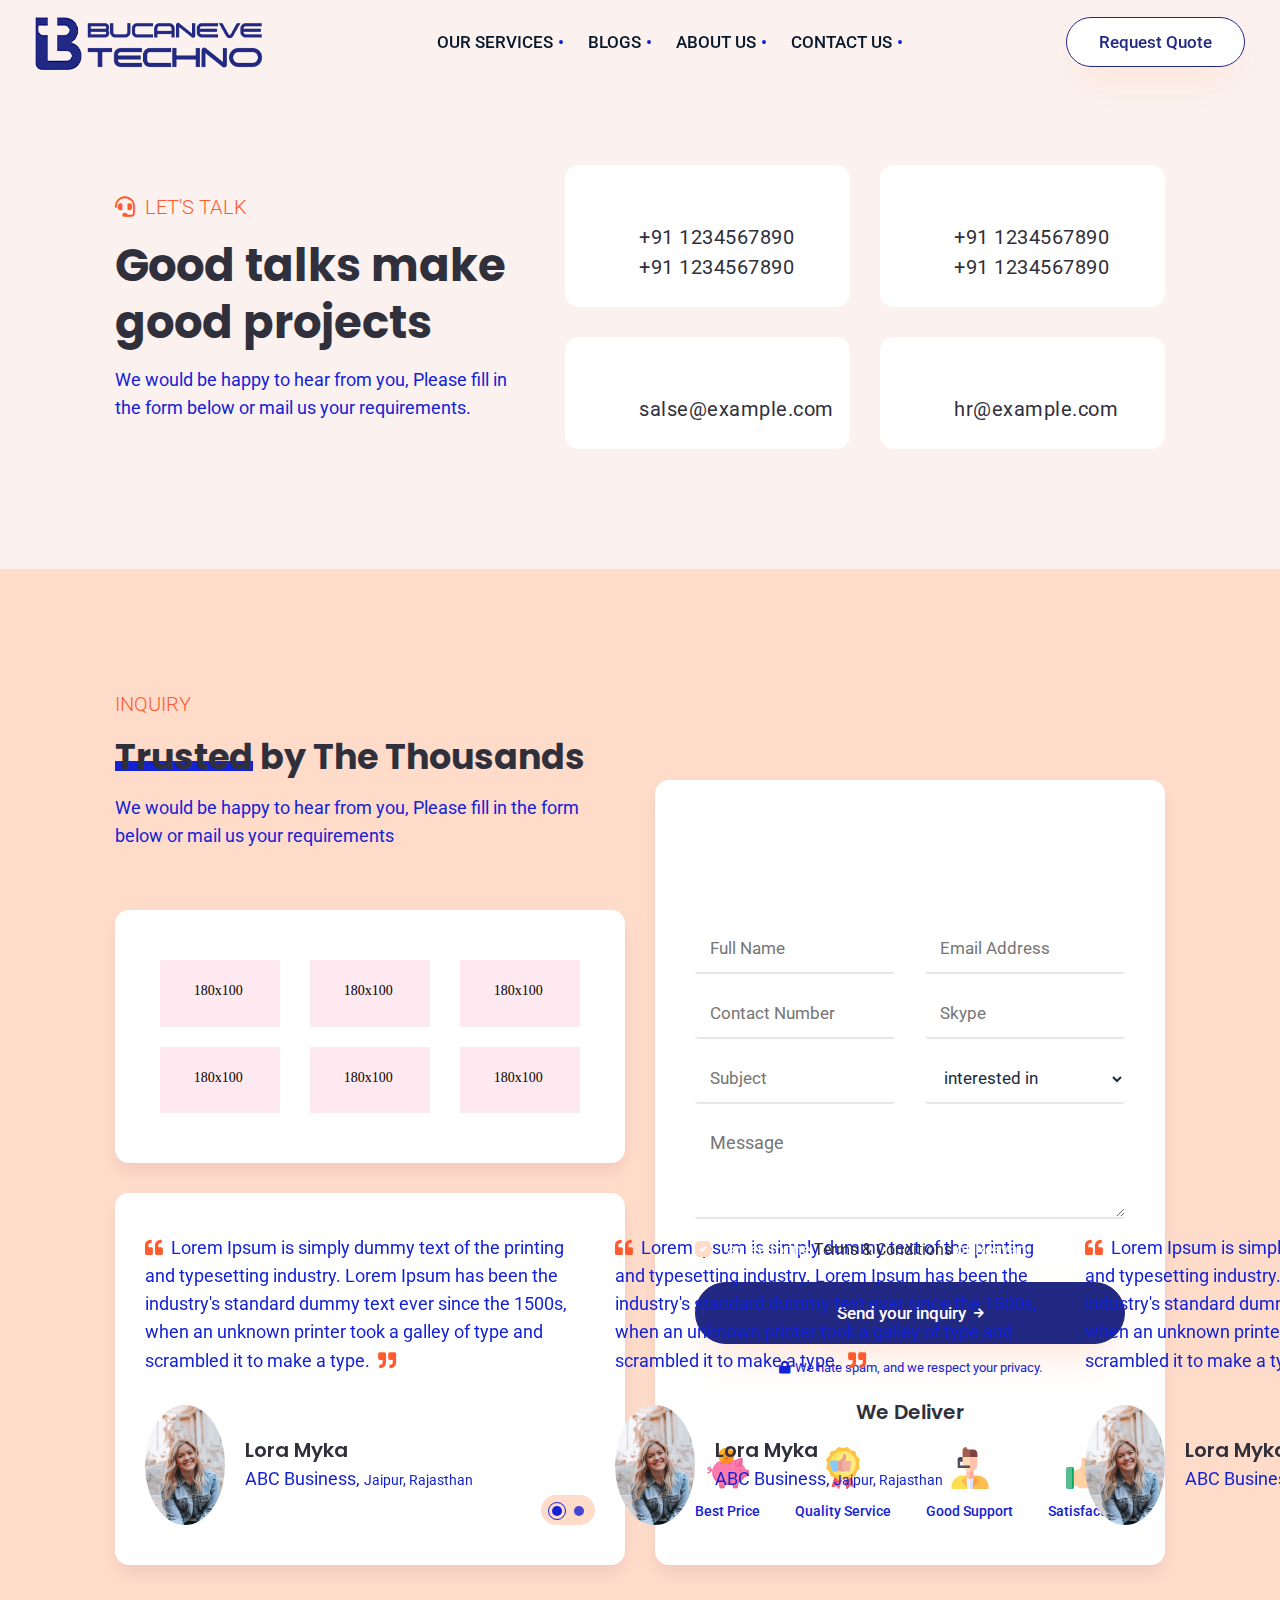
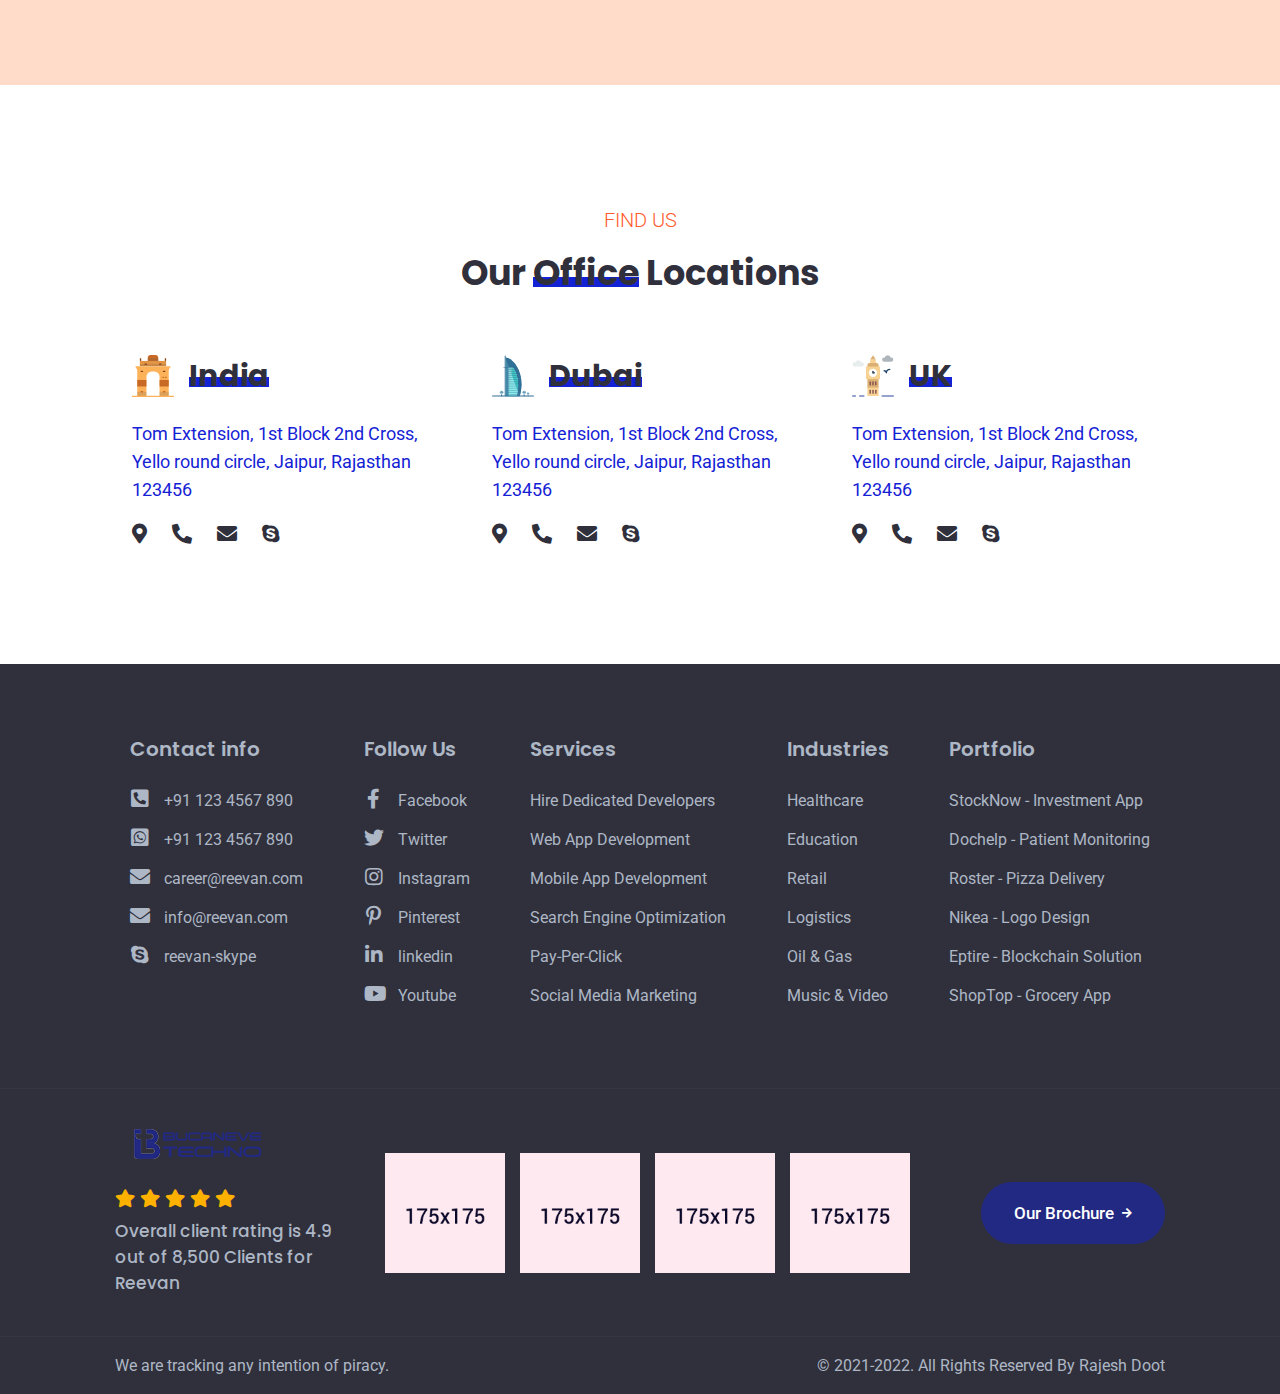
<file: get-quote.html>
<!DOCTYPE html>
<html lang="en" class="no-js">
<head>
	<meta charset="utf-8" />
	<title>Reevan Web Design &amp; Digital Marketing Agency HTML Template</title>
	<meta name="description" content="Creative Agency, Marketing Agency Template">
	<meta name="keywords" content="Creative Agency, Marketing Agency">
	<meta name="author" content="rajesh-doot">
	<meta name="viewport" content="width=device-width, initial-scale=1, shrink-to-fit=no">
	<meta http-equiv="X-UA-Compatible" content="IE=edge">
	<meta name="theme-color" content="#e8f1ff">
	<!--Website-favicon-->
	<link href="images/favicon.png" rel="icon">
	<!--Plugin-css-->
	<link href="css/bootstrap.min.css" rel="stylesheet">
	<link href="css/plugin.min.css" rel="stylesheet">
	<link href="css/all.min.css" rel="stylesheet">
	<link rel="preconnect" href="https://fonts.gstatic.com">
	<link rel="preconnect" href="https://fonts.gstatic.com">
	<link href="https://fonts.googleapis.com/css2?family=Poppins:wght@300;400;500;600;700;800;900&family=Roboto:wght@400;500;700&display=swap" rel="stylesheet">
	<!-- Template-style-->
	<link href="css/style.css" rel="stylesheet">
	<link href="css/responsive.css" rel="stylesheet">
</head>
<body>
    <!--Start Preloader -->
    <div class="onloadpage" id="page-load">
		<div class="loader-div">
		  <div class="on-img"><img src="images/loader.gif" alt="Logo" class="img-fluid" /><span>Loading Please Wait...</span></div>
		</div>
	  </div>
	  <!--End Preloader -->
	  <!--Start Header-->
	  <header class="ree-header fixed-top">
      <div class="container-fluid m-p-l-r-0">
        <div class="menu-header">
          <div class="menu-logo">
            <div class="dskt-logo"><a href="index.html" class="nav-brand">	<img src="images/logos.png" alt="Logo" class="ree-logo" /> </a> </div>
          </div>
          <div class="ree-nav" role="navigation">
            <ul class="nav-list">
              <li class="megamenu">
                <a href="#" class="menu-links">Our Services</a>
                <div class="menu-dropdown">
                  <div class="menu-block-set">
                    <div class="container">
                      <div class="menu-block-a">
                        <div class="mega-menu-blocks">
                          <p class="mb10">Need a Website?</p>
                          <h4>We Will Shape Your Brand With Our Digital Solutions</h4>
                          <a href="get-quote.html" class="ree-btn ree-btn0 ree-btn-grdt2 mt30"> Request Quote <i class="fas fa-arrow-right fa-btn"></i></a>
                        </div>
                        <div class="mega-menu-blocks">
                          <div class="menu-inner-block-a">
                            <div class="inner-blockss">
                              <label class="menu-headings">Multi-Page Demo</label>
                              <ul class="menu-li-link">
                                <li><a href="app-development.html">App Development</a></li>
                                <li><a href="creative-agency.html">Creative Agency</a></li>
                                <li><a href="digital-agency.html">Digital Agency</a></li>
                                <li><a href="graphic-design.html">Graphic Design</a></li>
                                <li><a href="lead-generation.html">Lead Generation</a></li>
                                <li><a href="personal-portfolio.html">Personal Portfolio</a></li>
                                <li><a href="web-design.html">Web Design</a></li>
                              </ul>
                            </div>
                            <div class="inner-blockss">
                              <label class="menu-headings">One-Page Demo</label>
                              <ul class="menu-li-link">
                                <li><a href="app-development-onepage.html">App Development</a></li>
                                <li><a href="creative-agency-onepage.html">Creative Agency</a></li>
                                <li><a href="digital-agency-onepage.html">Digital Agency</a></li>
                                <li><a href="graphic-design-onepage.html">Graphic Design</a></li>
                                <li><a href="lead-generation-onepage.html">Lead Generation</a></li>
                                <li><a href="personal-portfolio-onepage.html">Personal Portfolio</a></li>
                                <li><a href="web-design-onepage.html">Web Design</a></li>
                              </ul>
                            </div>
                            <div class="inner-blockss">
                              <label class="menu-headings">Coming Soon Demo</label>
                              <ul class="menu-li-link">
                                <li><a  href="#." class="dsbld">Corporate Business</a></li>
                                <li><a  href="#." class="dsbld">Product Landing Page</a></li>
                                <li><a  href="#." class="dsbld">Photography</a></li>
                                <li><a  href="#." class="dsbld">Domain & Hosting</a></li>
                                <li><a  href="#." class="dsbld">E-commerce</a></li>
                                <li><a  href="#." class="dsbld">Business Development</a></li>
                              </ul>
                            </div>
                            <div class="inner-blockss">
                              <label class="menu-headings">&nbsp;</label>
                            </div>
                          </div>
                        </div>
                      </div>
                    </div>
                  </div>
                  <div class="menu-extra-info">
                    <div class="container">
                      <div class="menu-extra-info-inner">
                        <ul>
                          <li>
                            <div class="menu-icon-ree">
                              <div class="webiocon"> <i class="far fa-envelope"></i> </div>
                            </div>
                            <a href="mailto:reevan@abcd.com">reevan@abcd.com</a>
                          </li>
                          <li>
                            <div class="menu-icon-ree">
                              <div class="webiocon"> <i class="fas fa-phone-alt"></i> </div>
                            </div>
                            <a href="tel:+91123456789">+91 123 456 7890</a>
                          </li>
                          <li>
                            <div class="menu-icon-ree">
                              <div class="webiocon"> <i class="fab fa-whatsapp"></i> </div>
                            </div>
                            <a href="https://wa.me/+91123456789">+91 123 456 7890</a>
                          </li>
                          <li>
                            <div class="menu-icon-ree">
                              <div class="webiocon"> <i class="fab fa-skype"></i> </div>
                            </div>
                            <a href="#">Reevan.Skype</a>
                          </li>
                          <li>
                            <div class="menu-icon-ree">
                              <div class="webiocon"> <i class="fas fa-question"></i> </div>
                            </div>
                            <a href="#">Why Choose Us</a>
                          </li>
                        </ul>
                      </div>
                    </div>
                  </div>
                </div>
              </li>
              <!-- <li class="megamenu">
                <a href="#" class="menu-links">Pages</a>
                <div class="menu-dropdown">
                  <div class="menu-block-set">
                    <div class="container">
                      <div class="menu-block-a">
                        <div class="mega-menu-blocks">
                          <h4>Creative, Premium & Scalable Solutions For App and Web Development</h4>
                          <a href="get-quote.html" class="ree-btn ree-btn0 ree-btn-grdt2 mt30"> Request Quote <i class="fas fa-arrow-right fa-btn"></i></a>
                        </div>
                        <div class="mega-menu-blocks">
                          <div class="menu-inner-block-a">
                            <div class="inner-blockss">
                              <ul class="menu-li-link">
                                <li><a href="about.html">About Us</a></li>
                                <li><a href="about-2.html">About Us - 2</a></li>
                                <li><a href="career.html">Career</a></li>
                                <li><a href="career-2.html">Career - 2</a></li>
                                <li><a href="case-study.html">Case Study</a></li>
                              </ul>
                            </div>
                            <div class="inner-blockss">
                              <ul class="menu-li-link">
                                <li><a href="case-study-details.html">Case Study Details</a></li>
                                <li><a href="core-values.html">Our Core Value</a></li>
                                <li><a href="get-quote.html">Contact Us</a></li>
                                <li><a href="get-quote-2.html">Contact Us - 2</a></li>
                                <li><a href="our-team.html">Our Team</a></li>
                              </ul>
                            </div>
                            <div class="inner-blockss">
                              <ul class="menu-li-link">
                                <li><a href="our-team-2.html">Our Team - 2</a></li>
                                <li><a href="pricing.html">Pricing</a></li>
                                <li><a href="pricing-2.html">Pricing - 2</a></li>
                                <li><a href="services.html">Service</a></li>
                                <li><a href="services-2.html">Service - 2</a></li>
                              </ul>
                            </div>
                            <div class="inner-blockss">
                              <ul class="menu-li-link">
                                <li><a href="service-details.html">Service Details</a></li>
                                <li><a href="service-details-2.html">Service Details - 2</a></li>
                                <li><a href="why-us.html">Why Choose Us</a></li>
                              </ul>
                            </div>
                          </div>
                        </div>
                      </div>
                    </div>
                  </div>
                  <div class="menu-extra-info">
                    <div class="container">
                      <div class="menu-extra-info-inner">
                        <ul>
                          <li>
                            <div class="menu-icon-ree">
                              <div class="webiocon"> <i class="far fa-envelope"></i> </div>
                            </div>
                            <a href="mailto:reevan@abcd.com">reevan@abcd.com</a>
                          </li>
                          <li>
                            <div class="menu-icon-ree">
                              <div class="webiocon"> <i class="fas fa-phone-alt"></i> </div>
                            </div>
                            <a href="tel:+91123456789">+91 123 456 7890</a>
                          </li>
                          <li>
                            <div class="menu-icon-ree">
                              <div class="webiocon"> <i class="fab fa-whatsapp"></i> </div>
                            </div>
                            <a href="https://wa.me/+91123456789">+91 123 456 7890</a>
                          </li>
                          <li>
                            <div class="menu-icon-ree">
                              <div class="webiocon"> <i class="fab fa-skype"></i> </div>
                            </div>
                            <a href="#">Reevan.Skype</a>
                          </li>
                          <li>
                            <div class="menu-icon-ree">
                              <div class="webiocon"> <i class="fas fa-question"></i> </div>
                            </div>
                            <a href="#">Why Choose Us</a>
                          </li>
                        </ul>
                      </div>
                    </div>
                  </div>
                </div>
              </li> -->
              <!-- <li class="megamenu mega-small">
                <a href="#"  class="menu-links">Portfolio</a>
                <div class="menu-dropdown">
                  <div class="menu-block-set"> 
                    <a class="dropdown-item" href="portfolio-modern.html">Portfolio Modern</a>
                    <a class="dropdown-item" href="portfolio-2.html">Portfolio 3 Grid</a>
                    <a class="dropdown-item" href="portfolio-3.html">Portfolio 4 Grid</a>
                    <a class="dropdown-item" href="portfolio-details.html">Portfolio Details</a>							 
                    <a class="dropdown-item" href="portfolio-details-2.html">Portfolio Details - 2</a>						 
                  </div>
                </div>
              </li> -->
              <li class="megamenu mega-small">
                <a href="#"  class="menu-links">Blogs</a>
                <div class="menu-dropdown">
                  <div class="menu-block-set"> 
                    <a class="dropdown-item" href="blog.html">Blog Page</a>
                    <a class="dropdown-item" href="blog-details.html">Blog Details</a>					 
                  </div>
                </div>
              </li>
              <li class="megamenu mega-small">
                <a href="get-quote.html"  class="menu-links">About Us</a>
                <!-- <div class="menu-dropdown">
                  <div class="menu-block-set"> 
                    <a class="dropdown-item" href="get-quote.html">About Us</a>
                    <a class="dropdown-item" href="get-quote-2.html">About Us - 2</a>      
                  </div>
                </div> -->
              </li>
              <li class="megamenu mega-small">
                <a href="get-quote.html"  class="menu-links">Contact Us</a>
                <!-- <div class="menu-dropdown">
                  <div class="menu-block-set"> 
                    <a class="dropdown-item" href="get-quote.html">Contact Us</a>
                    <a class="dropdown-item" href="get-quote-2.html">Contact Us - 2</a>			 
                  </div>
                </div> -->
              </li>
            </ul>
          </div>
          <div class="ree-nav-cta">
            <ul>
              <li><a href="get-quote.html" class="ree-btn ree-btn0 ree-btn-grdt2"> Request Quote</a> </li>
            </ul>
          </div>
          <div class="mobile-menu2">
            <ul class="mob-nav2">
              <li><a href="get-quote.html" class="ree-btn2 ree-btn-grdt1"><i class="fas fa-envelope-open-text"></i></a></li>
              <li class="navm-"><a class="toggle" href="#"> <span></span> </a> </li>
            </ul>
          </div>
		  <!-- mobile Nav -->
          <nav id="main-nav">
            <ul>
              <li>
                <a href="#">Home</a>
                <ul>
                  <li><a href="#">Multi-Page Demo</a>
                    <ul>
                      <li><a href="app-development.html">App Development</a></li>
                      <li><a href="creative-agency.html">Creative Agency</a></li>
                      <li><a href="digital-agency.html">Digital Agency</a></li>
                      <li><a href="graphic-design.html">Graphic Design</a></li>
                      <li><a href="lead-generation.html">Lead Generation</a></li>
                      <li><a href="personal-portfolio.html">Personal Portfolio</a></li>
                      <li><a href="web-design.html">Web Design</a></li>
                    </ul>
                  </li>
                  <li><a href="#">One-Page Demo</a>
                    <ul>
                      <li><a href="app-development-onepage.html">App Development</a></li>
                      <li><a href="creative-agency-onepage.html">Creative Agency</a></li>
                      <li><a href="digital-agency-onepage.html">Digital Agency</a></li>
                      <li><a href="graphic-design-onepage.html">Graphic Design</a></li>
                      <li><a href="lead-generation-onepage.html">Lead Generation</a></li>
                      <li><a href="personal-portfolio-onepage.html">Personal Portfolio</a></li>
                      <li><a href="web-design-onepage.html">Web Design</a></li>
                    </ul>
                  </li>
                </ul>
              </li>              
              <li><a href="#">Pages</a>
                <ul>
                  <li><a href="about.html">About Us</a></li>
                  <li><a href="about-2.html">About Us - 2</a></li>
                  <li><a href="career.html">Career</a></li>
                  <li><a href="career-2.html">Career - 2</a></li>
                  <li><a href="case-study.html">Case Study</a></li>
                  <li><a href="case-study-details.html">Case Study Details</a></li>
                  <li><a href="core-values.html">Our Core Value</a></li>
                  <li><a href="get-quote.html">Contact Us</a></li>
                  <li><a href="get-quote-2.html">Contact Us - 2</a></li>
                  <li><a href="our-team.html">Our Team</a></li>
                  <li><a href="our-team-2.html">Our Team - 2</a></li>
                  <li><a href="pricing.html">Pricing</a></li>
                  <li><a href="pricing-2.html">Pricing - 2</a></li>
                  <li><a href="services.html">Service</a></li>
                  <li><a href="services-2.html">Service - 2</a></li>
                  <li><a href="service-details.html">Service Details</a></li>
                  <li><a href="service-details-2.html">Service Details - 2</a></li>
                  <li><a href="why-us.html">Why Choose Us</a></li>
                </ul>
              </li>
              <li><a href="#">Portfolio</a>
                <ul>
                  <li><a href="portfolio-modern.html">Portfolio Modern</a></li>
                  <li><a href="portfolio-2.html">Portfolio 3 Grid</a></li>
                  <li><a href="portfolio-3.html">Portfolio 4 Grid</a></li>
                  <li>><a href="portfolio-details.html">Portfolio Details</a></li>
                  <li><a href="portfolio-details-2.html">Portfolio Details - 2</a></li>
                  <li><a href="portfolio-details.html">Portfolio Details</a></li>
                </ul>
              </li>
              <li><a href="#">Blogs</a>
                <ul>
                  <li>  <a href="blog.html">Blog Page</a></li>
                  <li>  <a href="blog-details.html">Blog Details</a></li>
                </ul>
              </li>
			  <li><a href="#">Contact Page</a>
                <ul>
					<li><a href="get-quote.html">Contact Us</a></li>
					<li><a href="get-quote-2.html">Contact Us - 2</a></li>
                </ul>
              </li>             
            </ul>
            <ul class="bottom-nav">
              <li class="ree-hc">
                <a href="tel:123567890" rel="noreferrer" target="_blank">
                  <svg version="1.1"  xmlns="http://www.w3.org/2000/svg" xmlns:xlink="http://www.w3.org/1999/xlink" x="0px" y="0px" viewBox="0 0 25.625 25.625" style="enable-background:new 0 0 25.625 25.625;" xml:space="preserve">
                    <g>
                      <path d="M22.079,17.835c-1.548-1.324-3.119-2.126-4.648-0.804l-0.913,0.799 c-0.668,0.58-1.91,3.29-6.712-2.234C5.005,10.079,7.862,9.22,8.531,8.645l0.918-0.8c1.521-1.325,0.947-2.993-0.15-4.71l-0.662-1.04  C7.535,0.382,6.335-0.743,4.81,0.58L3.986,1.3C3.312,1.791,1.428,3.387,0.971,6.419c-0.55,3.638,1.185,7.804,5.16,12.375
                        c3.97,4.573,7.857,6.87,11.539,6.83c3.06-0.033,4.908-1.675,5.486-2.272l0.827-0.721c1.521-1.322,0.576-2.668-0.973-3.995 L22.079,17.835z" />
                    </g>
                  </svg>
                </a>
              </li>
              <li class="ree-hc">
                <a href="mailto:abc@example.com" target="_blank">
                  <svg xmlns="http://www.w3.org/2000/svg" width="24" height="24" viewBox="0 0 24 24">
                    <path d="M20 4H4c-1.1 0-1.99.9-1.99 2L2 18c0 1.1.9 2 2 2h16c1.1 0 2-.9 2-2V6c0-1.1-.9-2-2-2zm0 4l-8 5-8-5V6l8 5 8-5v2z" />
                    <path d="M0 0h24v24H0z" fill="none" />
                  </svg>
                </a>
              </li>
              <li class="ree-hc">
                <a href="skype:reevan.company" rel="noreferrer" target="_blank">
                  <svg xmlns="http://www.w3.org/2000/svg" viewBox="0 0 448 512">
                    <path d="M424.7 299.8c2.9-14 4.7-28.9 4.7-43.8 0-113.5-91.9-205.3-205.3-205.3-14.9 0-29.7 1.7-43.8 4.7C161.3 40.7 137.7 32 112 32 50.2 32 0 82.2 0 144c0 25.7 8.7 49.3 23.3 68.2-2.9 14-4.7 28.9-4.7 43.8 0 113.5 91.9 205.3 205.3 205.3 14.9 0 29.7-1.7 43.8-4.7 19 14.6 42.6 23.3 68.2 23.3 61.8 0 112-50.2 112-112 .1-25.6-8.6-49.2-23.2-68.1zm-194.6 91.5c-65.6 0-120.5-29.2-120.5-65 0-16 9-30.6 29.5-30.6 31.2 0 34.1 44.9 88.1 44.9 25.7 0 42.3-11.4 42.3-26.3 0-18.7-16-21.6-42-28-62.5-15.4-117.8-22-117.8-87.2 0-59.2 58.6-81.1 109.1-81.1 55.1 0 110.8 21.9 110.8 55.4 0 16.9-11.4 31.8-30.3 31.8-28.3 0-29.2-33.5-75-33.5-25.7 0-42 7-42 22.5 0 19.8 20.8 21.8 69.1 33 41.4 9.3 90.7 26.8 90.7 77.6 0 59.1-57.1 86.5-112 86.5z" />
                  </svg>
                </a>
              </li>
              <li class="ree-hc">
                <a href="wa.me/+91123456789" rel="noreferrer" target="_blank">
                  <svg version="1.1"  xmlns="http://www.w3.org/2000/svg" xmlns:xlink="http://www.w3.org/1999/xlink" x="0px" y="0px" viewBox="0 0 512 512"	style="enable-background:new 0 0 512 512;" xml:space="preserve">
                    <g>
                      <path d="M256.064,0h-0.128C114.784,0,0,114.816,0,256c0,56,18.048,107.904,48.736,150.048l-31.904,95.104l98.4-31.456 C155.712,496.512,204,512,256.064,512C397.216,512,512,397.152,512,256S397.216,0,256.064,0z M405.024,361.504 c-6.176,17.44-30.688,31.904-50.24,36.128c-13.376,2.848-30.848,5.12-89.664-19.264C189.888,347.2,141.44,270.752,137.664,265.792
                        c-3.616-4.96-30.4-40.48-30.4-77.216s18.656-54.624,26.176-62.304c6.176-6.304,16.384-9.184,26.176-9.184 c3.168,0,6.016,0.16,8.576,0.288c7.52,0.32,11.296,0.768,16.256,12.64c6.176,14.88,21.216,51.616,23.008,55.392 c1.824,3.776,3.648,8.896,1.088,13.856c-2.4,5.12-4.512,7.392-8.288,11.744c-3.776,4.352-7.36,7.68-11.136,12.352 c-3.456,4.064-7.36,8.416-3.008,15.936c4.352,7.36,19.392,31.904,41.536,51.616c28.576,25.44,51.744,33.568,60.032,37.024 c6.176,2.56,13.536,1.952,18.048-2.848c5.728-6.176,12.8-16.416,20-26.496c5.12-7.232,11.584-8.128,18.368-5.568 c6.912,2.4,43.488,20.48,51.008,24.224c7.52,3.776,12.48,5.568,14.304,8.736C411.2,329.152,411.2,344.032,405.024,361.504z"/>
                    </g>
                  </svg>
                </a>
              </li>
            </ul>
          </nav>
        </div>
      </div>
    </header>
	  <!-- Header End -->

		<!--contact info-->
		<div class="contact-head-sec r-bg-a pt85 pb120">
			<div class="container">
				<div class="row pt80">
					<div class="col-lg-5 vcenter">
						<div class="page-headings">
							<span class="sub-heading mb15"><i class="fas fa-headset mr5"></i> Let's Talk</span>
							<h1 class="mb15">Good talks make good projects</h1>
							<p>We would be happy to hear from you, Please fill in the form below or mail us your requirements.</p>
							
						</div>
					</div>
					<div class="col-lg-7 vcenter">
						<div class="row">
							<div class="col-lg-6 m-mt30">
								<div class="contact-details-block">
									<div class="ree-row-set">
										<div class="ree-icon-set dtb-icon"> <i class="fas fa-phone-alt"></i>	</div>
										<div class="ree-details-set dtb-details">
											<span>Salse Department</span>
											<a href="tel:+911234567890"> +91 1234567890 </a>
											<a href="tel:+911234567890"> +91 1234567890 </a>
										</div>
									</div>
								</div>
							</div>
							<div class="col-lg-6 m-mt30">
								<div class="contact-details-block">
									<div class="ree-row-set">
										<div class="ree-icon-set dtb-icon"> <i class="fas fa-phone-alt"></i> </div>
										<div class="ree-details-set dtb-details">
											<span>HR Department</span>
											<a href="tel:+911234567890"> +91 1234567890 </a>
											<a href="tel:+911234567890"> +91 1234567890 </a>
										</div>
									</div>
								</div>
							</div>
						</div>
						<div class="row mt30">
							<div class="col-lg-6">
								<div class="contact-details-block">
									<div class="ree-row-set">
										<div class="ree-icon-set dtb-icon"> <i class="fas fa-envelope"></i>	</div>
										<div class="ree-details-set dtb-details">
											<span>Salse Department</span>
											<a href="mailto:salse@example.com"> salse@example.com </a>
										</div>
									</div>
								</div>
							</div>
							<div class="col-lg-6 m-mt30">
								<div class="contact-details-block">
									<div class="ree-row-set">
										<div class="ree-icon-set dtb-icon"> <i class="fas fa-envelope"></i> </div>
										<div class="ree-details-set dtb-details">
											<span>HR Department</span>
											<a href="#"> hr@example.com </a>
										</div>
									</div>
								</div>
							</div>
						</div>
					</div>
				</div>
				</div>
				</div>

	<!--contact info-->
	<div class="contact-form-sec sec-pad r-bg-d">
		<div class="container">

				<div class="row flx-end">				
					<div class="col-lg-6">
						<div class="sec-heading m-center">
							<span class="sub-heading mb15">INQUIRY</span>
							<h2 class="mb15"><span class="ree-text rt40">Trusted</span>  by The Thousands</h2>
							<p>We would be happy to hear from you, Please fill in the form below or mail us your requirements</p>
						</div>
						<div class="trust-logo-block mt60">
							<ul class="ree-card">
								<li><img src="images/brand-logo/partner-logo-1.svg" alt="logo"></li>
								<li><img src="images/brand-logo/partner-logo-2.svg" alt="logo"></li>
								<li><img src="images/brand-logo/partner-logo-3.svg" alt="logo"></li>
								<li><img src="images/brand-logo/partner-logo-4.svg" alt="logo"></li>
								<li><img src="images/brand-logo/partner-logo-5.svg" alt="logo"></li>
								<li><img src="images/brand-logo/partner-logo-6.svg" alt="logo"></li>
																						
							</ul>
						</div>

						<div class="ree-card mt30 trust-review owl-carousel">
							<div class="items">
								<div class="review-text">
									<p>Lorem Ipsum is simply dummy text of the printing and typesetting industry. Lorem Ipsum has been the industry's standard dummy text ever since the 1500s, when an unknown printer took a galley of type and scrambled it to make a type.</p>
								</div>
								<div class="ree-row-set mt30">
									<div class="media vcenter">
										<div class="ree-icon-set img-round80"><img src="images/users/user4.jpg" alt="img" class="img-fluid"></div>
										<div class="ree-details-set user-info">
											<h5>Lora Myka</h5>
											<p>ABC Business, <small>Jaipur, Rajasthan</small></p>
										</div>
									</div>
								</div>
							</div>

							<div class="items">
								<div class="review-text">
									<p>Lorem Ipsum is simply dummy text of the printing and typesetting industry. Lorem Ipsum has been the industry's standard dummy text ever since the 1500s, when an unknown printer took a galley of type and scrambled it to make a type.</p>
								</div>
								<div class="ree-row-set mt30">
									<div class="media vcenter">
										<div class="ree-icon-set img-round80"><img src="images/users/user4.jpg" alt="img" class="img-fluid"></div>
										<div class="ree-details-set user-info">
											<h5>Lora Myka</h5>
											<p>ABC Business, <small>Jaipur, Rajasthan</small></p>
										</div>
									</div>
								</div>
							</div>

						</div>
					</div>
					<div class="col-lg-6">
						<div class="form-contact-hom m-mt60">
							<div class="form-block bg-w">
								<div class="form-head"><h4>Please fill in the form below or mail us your requirements :)</h4></div>
								<div class="form-body">
									<form action="#" method="post" name="feedback-form">
										<div class="fieldsets row">
											<div class="col-md-6"><input type="text" placeholder="Full Name" name="name"></div>
											<div class="col-md-6"><input type="email" placeholder="Email Address" name="email"></div>
										</div>
										<div class="fieldsets row">
											<div class="col-md-6"><input type="number" placeholder="Contact Number" name="phone"></div>
											<div class="col-md-6"><input type="text" placeholder="Skype" name="skype"></div>
										</div>
										<div class="fieldsets row">
											
											<div class="col-md-6"><input type="text" placeholder="Subject" name="subject"></div>
											<div class="col-md-6"><select>
												<option>interested in</option>
												<option>Web Design</option>
												<option>Graphic Design</option>
												<option>App Development</option>
												<option>Digital Marketing</option>
												<option>Business Development</option>
												<option>Other...</option>
											</select></div>
										</div>
										<div class="fieldsets"><textarea placeholder="Message" name="message"></textarea></div>
										<div class="custom-control custom-checkbox">
											<input type="checkbox" class="custom-control-input" id="customCheck" name="example1" checked="checked">
											<label class="custom-control-label label-f-form" for="customCheck">I agree to the <a href="javascript:void(0)">Terms &amp; Conditions</a> of Reevan.</label>
										</div>
										<div class="fieldsets mt20"> <button type="submit" name="submit" class="ree-btn  ree-btn-grdt1 w-100">Send your inquiry <i class="fas fa-arrow-right fa-btn"></i></button> </div>
										<p class="trm"><i class="fas fa-lock"></i>We hate spam, and we respect your privacy.</p>

										<div class="form-btm-set text-center mt15">
										<h5>We Deliver</h5>

										<div class="icon-setss mt20">										
											
											<div class="icon-rows">
												<div class="icon-imgg"><img src="images/icons/money.svg" alt="#"></div>
												<div class="icon-txt"><p>Best Price</p> </div>
											</div>
											<div class="icon-rows">
												<div class="icon-imgg"><img src="images/icons/quality.svg" alt="#"></div>
												<div class="icon-txt"><p>Quality Service</p> </div>
											</div>
											<div class="icon-rows">
												<div class="icon-imgg"><img src="images/icons/call-agent.svg" alt="#"></div>
												<div class="icon-txt"><p>Good Support</p> </div>
											</div>
											<div class="icon-rows">
												<div class="icon-imgg"><img src="images/icons/satisfaction.svg" alt="#"></div>
												<div class="icon-txt"><p>Satisfaction</p> </div>
											</div>
										</div>
									</div>
									</form>
								</div>
							</div>
						</div>
					</div>					
				</div>
				</div>				
			</div>
			<!--contact info end-->


		<!-- start locations -->
			<section class="location-sec sec-pad">
				<div class="container">
					<div class="row">
					<div class="col-lg-12">
						<div class="sec-heading text-center">
							<span class="sub-heading mb15">Find Us</span>
							<h2>Our <span class="ree-text rt40">Office</span> Locations</h2>						
						</div>
					</div>
				</div>

					<div class="row justify-content-center">
						<div class="col-lg-4">
							<div class="location-block- mt60">
								<div class="loc-icon-nam">
									<img src="images/icons/new-delhi.svg" alt="new-delhi">
									<p><span class="ree-text rt40">India</span></p>
								</div>
								<p class="pt20 pb20">Tom Extension, 1st Block 2nd Cross, Yello round circle, Jaipur, Rajasthan 123456</p>
								<div class="loc-contct">
									<a href="javascript:void(0)" target="blank" class="btn-outline rount-btn" data-toggle="tooltip" title="Map Location"><i class="fas fa-map-marker-alt"></i></a>
									<a href="javascript:void(0)" target="blank" class="btn-outline rount-btn" data-toggle="tooltip" title="Phone Number"><i class="fas fa-phone-alt"></i></a>
									<a href="javascript:void(0)" target="blank" class="btn-outline rount-btn" data-toggle="tooltip" title="Email Address"><i class="fas fa-envelope"></i></a>
									<a href="javascript:void(0)" target="blank" class="btn-outline rount-btn" data-toggle="tooltip" title="Skype Id"><i class="fab fa-skype"></i></a>
								</div>
							</div>
						</div>
						<div class="col-lg-4">
							<div class="location-block- mt60">
								<div class="loc-icon-nam">
									<img src="images/icons/burj-al-arab.svg" alt="burj-al-arab">
									<p><span class="ree-text rt40">Dubai</span></p>
								</div>
								<p class="pt20 pb20">Tom Extension, 1st Block 2nd Cross, Yello round circle, Jaipur, Rajasthan 123456</p>
								<div class="loc-contct">
									<a href="javascript:void(0)" target="blank" class="btn-outline rount-btn" data-toggle="tooltip" title="Map Location"><i class="fas fa-map-marker-alt"></i></a>
									<a href="javascript:void(0)" target="blank" class="btn-outline rount-btn" data-toggle="tooltip" title="Phone Number"><i class="fas fa-phone-alt"></i></a>
									<a href="javascript:void(0)" target="blank" class="btn-outline rount-btn" data-toggle="tooltip" title="Email Address"><i class="fas fa-envelope"></i></a>
									<a href="javascript:void(0)" target="blank" class="btn-outline rount-btn" data-toggle="tooltip" title="Skype Id"><i class="fab fa-skype"></i></a>
								</div>
							</div>
						</div>
						<div class="col-lg-4">
							<div class="location-block- mt60">
								<div class="loc-icon-nam">
									<img src="images/icons/big-ben.svg" alt="big-ben">
									<p><span class="ree-text rt40">UK</span></p>
								</div>
								<p class="pt20 pb20">Tom Extension, 1st Block 2nd Cross, Yello round circle, Jaipur, Rajasthan 123456</p>
								<div class="loc-contct">
									<a href="javascript:void(0)" target="blank" class="btn-outline rount-btn" data-toggle="tooltip" title="Map Location"><i class="fas fa-map-marker-alt"></i></a>
									<a href="javascript:void(0)" target="blank" class="btn-outline rount-btn" data-toggle="tooltip" title="Phone Number"><i class="fas fa-phone-alt"></i></a>
									<a href="javascript:void(0)" target="blank" class="btn-outline rount-btn" data-toggle="tooltip" title="Email Address"><i class="fas fa-envelope"></i></a>
									<a href="javascript:void(0)" target="blank" class="btn-outline rount-btn" data-toggle="tooltip" title="Skype Id"><i class="fab fa-skype"></i></a>
								</div>
							</div>
						</div>
					</div>
				</div>
			</section>
		<!-- end locations -->

	<!--start footer -->
	<footer class="footer-a">		
		<div class="footer-fist-row pt40">
			<div class="container">
				<div class="footer-rowset">
					<div class="col footer-head">
						<h5>Contact info</h5>
						<ul class="footer-links-list social-linkz">
							<li><a href="tel:+911234567890"><span><i class="fas fa-phone-square-alt"></i></span> +91 123 4567 890 </a></li>
							<li><a href="tel:+911234567890"><span><i class="fab fa-whatsapp-square"></i></span> +91 123 4567 890</a></li>
							<li><a href="mailto:career@reevan.com"><span><i class="fas fa-envelope"></i></span> career@reevan.com</a></li>
							<li><a href="mailto:career@reevan.com"><span><i class="fas fa-envelope"></i></span> info@reevan.com</a></li>
							<li><a href="skype:reevan.company"><span><i class="fab fa-skype"></i></span> reevan-skype</a></li>
						</ul>
					</div>
					<div class="col footer-head">
						<h5>Follow Us</h5>
						<ul class="footer-links-list social-linkz">
							<li><a href="javascript:void(0)"><span><i class="fab fa-facebook-f"></i></span> Facebook</a>	</li>
							<li><a href="javascript:void(0)"><span><i class="fab fa-twitter"></i></span> Twitter </a>	</li>
							<li><a href="javascript:void(0)"><span><i class="fab fa-instagram"></i></span> Instagram</a> </li>
							<li><a href="javascript:void(0)"><span><i class="fab fa-pinterest-p"></i></span> Pinterest</a></li>
							<li><a href="javascript:void(0)"><span><i class="fab fa-linkedin-in"></i></span> linkedin</a></li>
							<li><a href="javascript:void(0)"><span><i class="fab fa-youtube"></i></span> Youtube</a> </li>
						</ul>
					</div>
					<div class="col footer-head">
						<h5>Services</h5>
						<ul class="footer-links-list">
							<li><a href="javascript:void(0)">Hire Dedicated Developers</a></li>
							<li><a href="javascript:void(0)">Web App Development</a></li>
							<li><a href="javascript:void(0)">Mobile App Development</a></li>
							<li><a href="javascript:void(0)">Search Engine Optimization</a></li>
							<li><a href="javascript:void(0)">Pay-Per-Click</a></li>
							<li><a href="javascript:void(0)">Social Media Marketing</a></li>
						</ul>
					</div>
					<div class="col footer-head">
						<h5>Industries</h5>
						<ul class="footer-links-list">
							<li><a href="javascript:void(0)">Healthcare</a></li>
							<li><a href="javascript:void(0)">Education</a></li>
							<li><a href="javascript:void(0)">Retail</a></li>
							<li><a href="javascript:void(0)">Logistics</a></li>
							<li><a href="javascript:void(0)">Oil & Gas</a></li>
							<li><a href="javascript:void(0)">Music & Video</a></li>
						</ul>
					</div>
					<div class="col footer-head">
						<h5>Portfolio</h5>
						<ul class="footer-links-list">
							<li><a href="javascript:void(0)">StockNow - Investment App</a></li>
							<li><a href="javascript:void(0)">Dochelp - Patient Monitoring</a></li>
							<li><a href="javascript:void(0)">Roster - Pizza Delivery</a></li>
							<li><a href="javascript:void(0)">Nikea - Logo Design</a></li>
							<li><a href="javascript:void(0)">Eptire - Blockchain Solution</a></li>
							<li><a href="javascript:void(0)">ShopTop - Grocery App</a></li>
						</ul>
					</div>
				</div>
			</div>
			<div class="footer-abt mt70 pt40 pb40">
				<div class="container">
					<div class="row">
						<div class="col-lg-3 vcenter">
							<div class="footer-ree-lg">
								<div class="footer-logo">
									<a href="#"> <img src="images/footer-logo.png" alt="reeven" class="img"> </a>
								</div>
								<div class="star-rating-review mt30">
									<span class="fa fa-star checked"></span>
									<span class="fa fa-star checked"></span>
									<span class="fa fa-star checked"></span>
									<span class="fa fa-star checked"></span>
									<span class="fa fa-star checked"></span>
								</div>
								<h6 class="mt10">Overall client rating is 4.9 out of 8,500 Clients for Reevan</h6>
							</div>
						</div>
						<div class="col-lg-6 vcenter">
							<div class="ref-logo">
								<a href="#"> <img src="images/brand-logo/app-futura.png" alt="Logo"> </a>
								<a href="#"> <img src="images/brand-logo/clutch.png" alt="Logo"> </a>
								<a href="#"> <img src="images/brand-logo/goodfirm.png" alt="Logo"> </a>
								<a href="#"> <img src="images/brand-logo/itfirm.png" alt="Logo"> </a>
							</div>
						</div>
						<div class="col-lg-3 vcenter ft-btn">
							<a href="#" class="ree-btn  ree-btn-grdt1 mw-80 no-shadows">Our Brochure <i class="fas fa-arrow-right fa-btn"></i></a>
						</div>
					</div>
				</div>
			</div>
			<div class="container ft-cpy">
				<div class="row">
					<div class="col-lg-5">
						<div class="ft-copyright">
							<p>We are tracking any intention of piracy.</p>
						</div>
					</div>

					<div class="col-lg-7">
						<div class="ft-copyright ft-r">
							<p>© 2021-2022. All Rights Reserved By <a href="https://themeforest.net/user/rajesh-doot/portfolio" target="blank">Rajesh Doot</a></p>
						</div>
					</div>
				</div>
			</div>
		</div>
	</footer>
	<!-- end footer -->

	<!--All js files-->
	<script src="js/modernizr-3.5.0.min.js"></script>
	<script src="js/jquery-3.6.0.min.js"></script>
	<script src="js/bootstrap.bundle.min.js"></script>
	<script src="js/app.bundle.js"></script>
	<!--Common reevan script file-->
	<script src="js/main.js"></script>
</body>
</html>
</file>
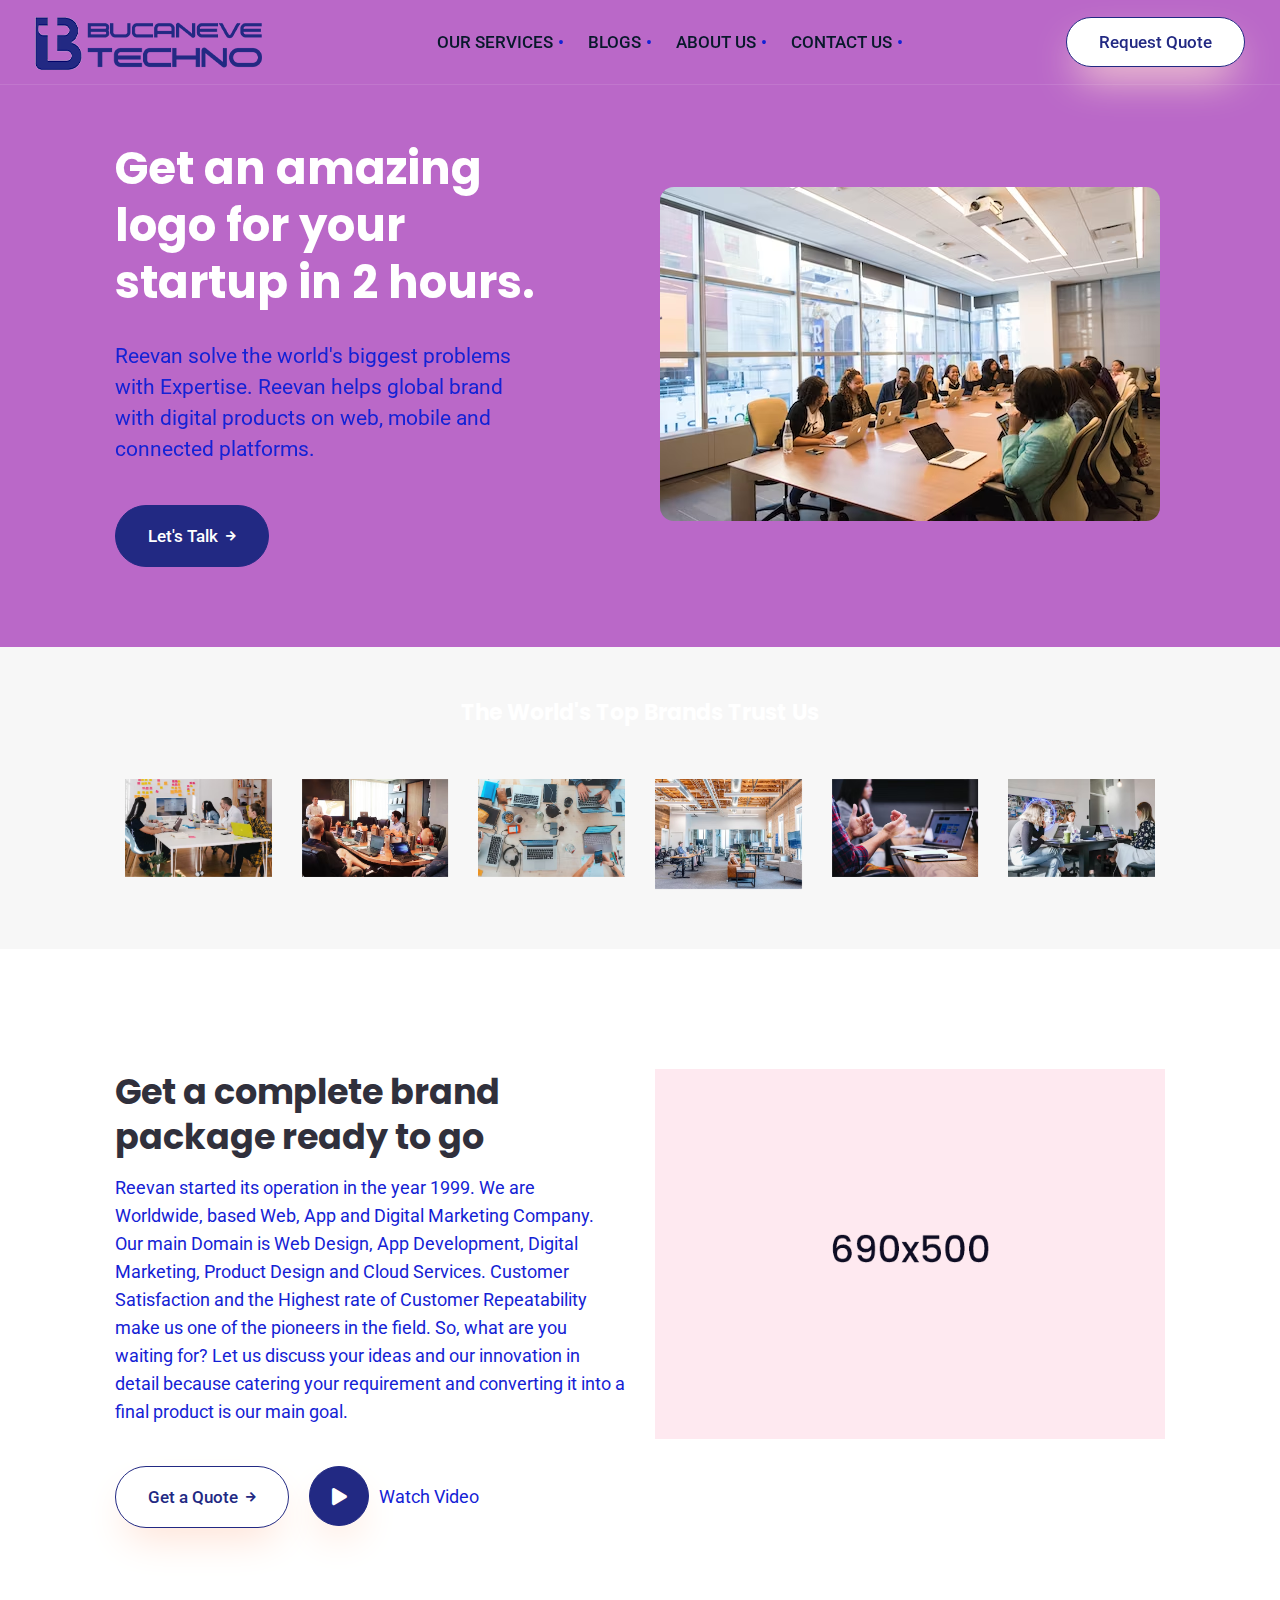
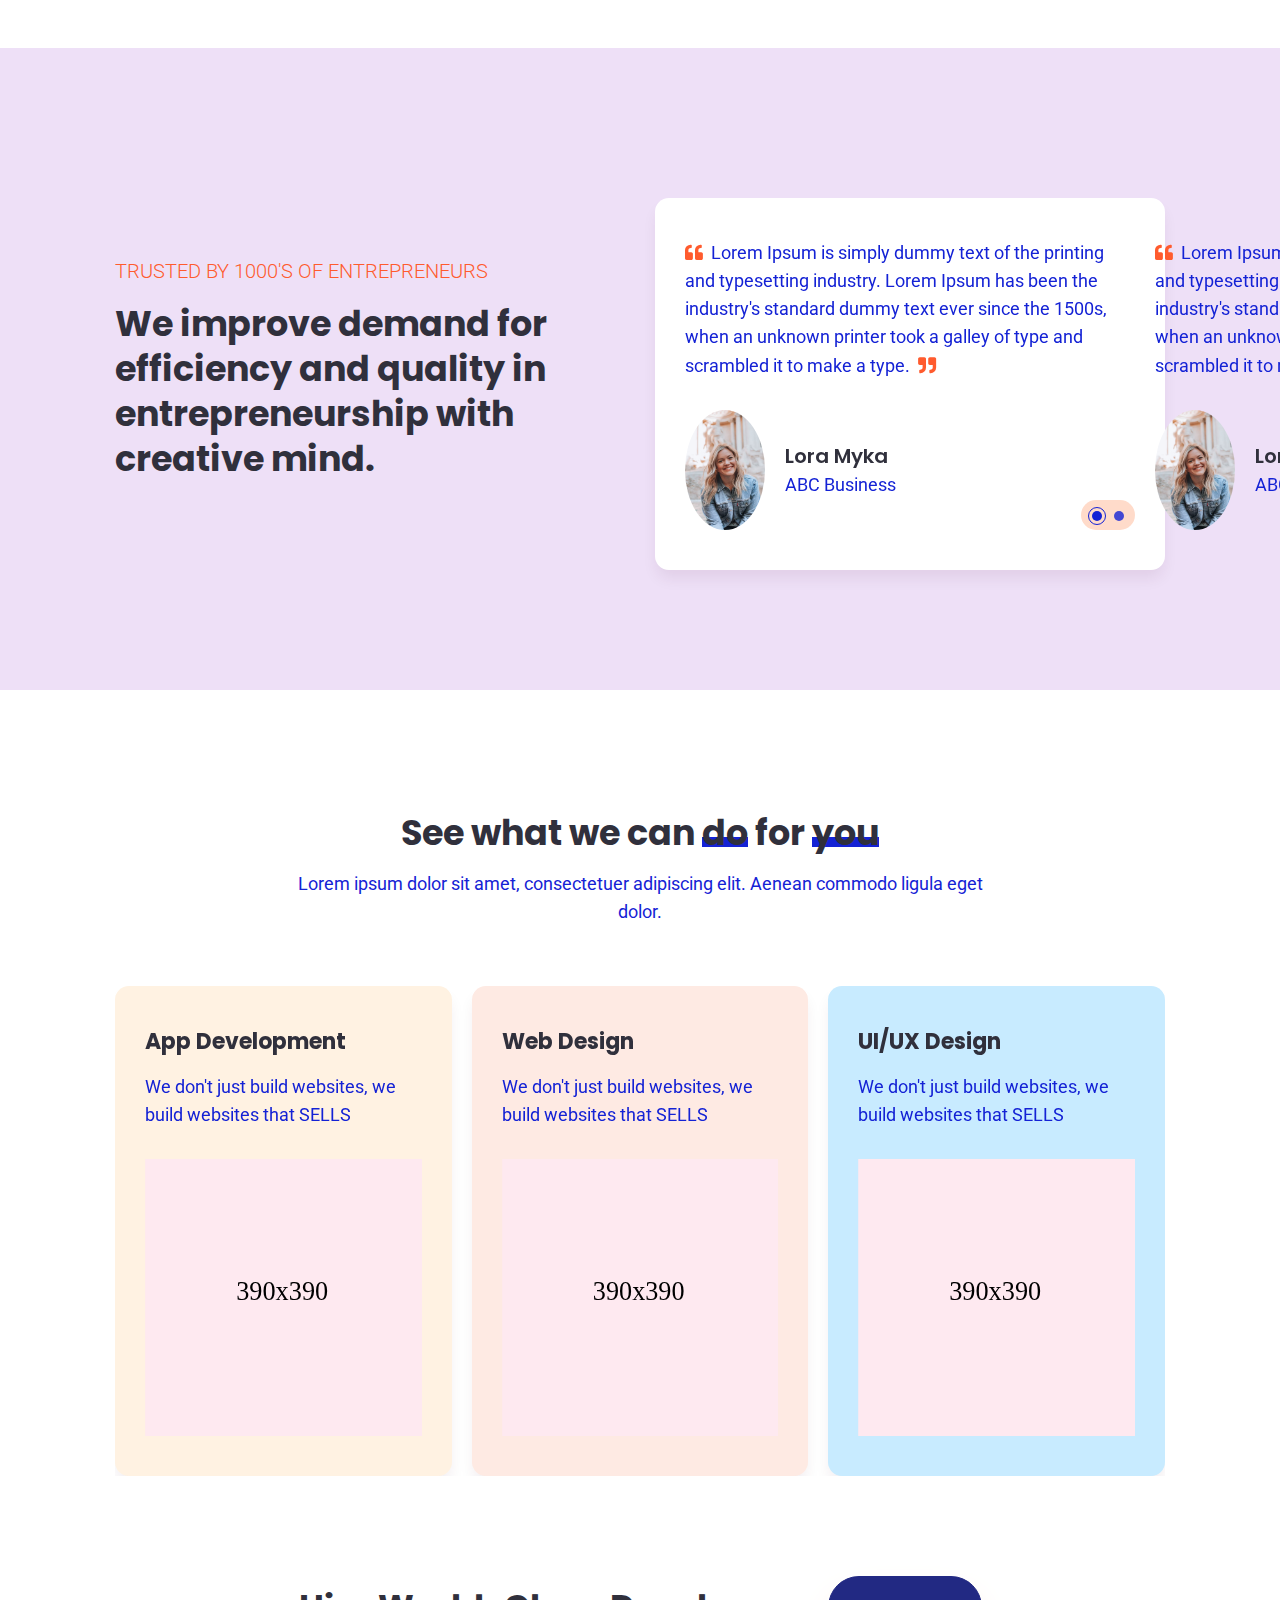
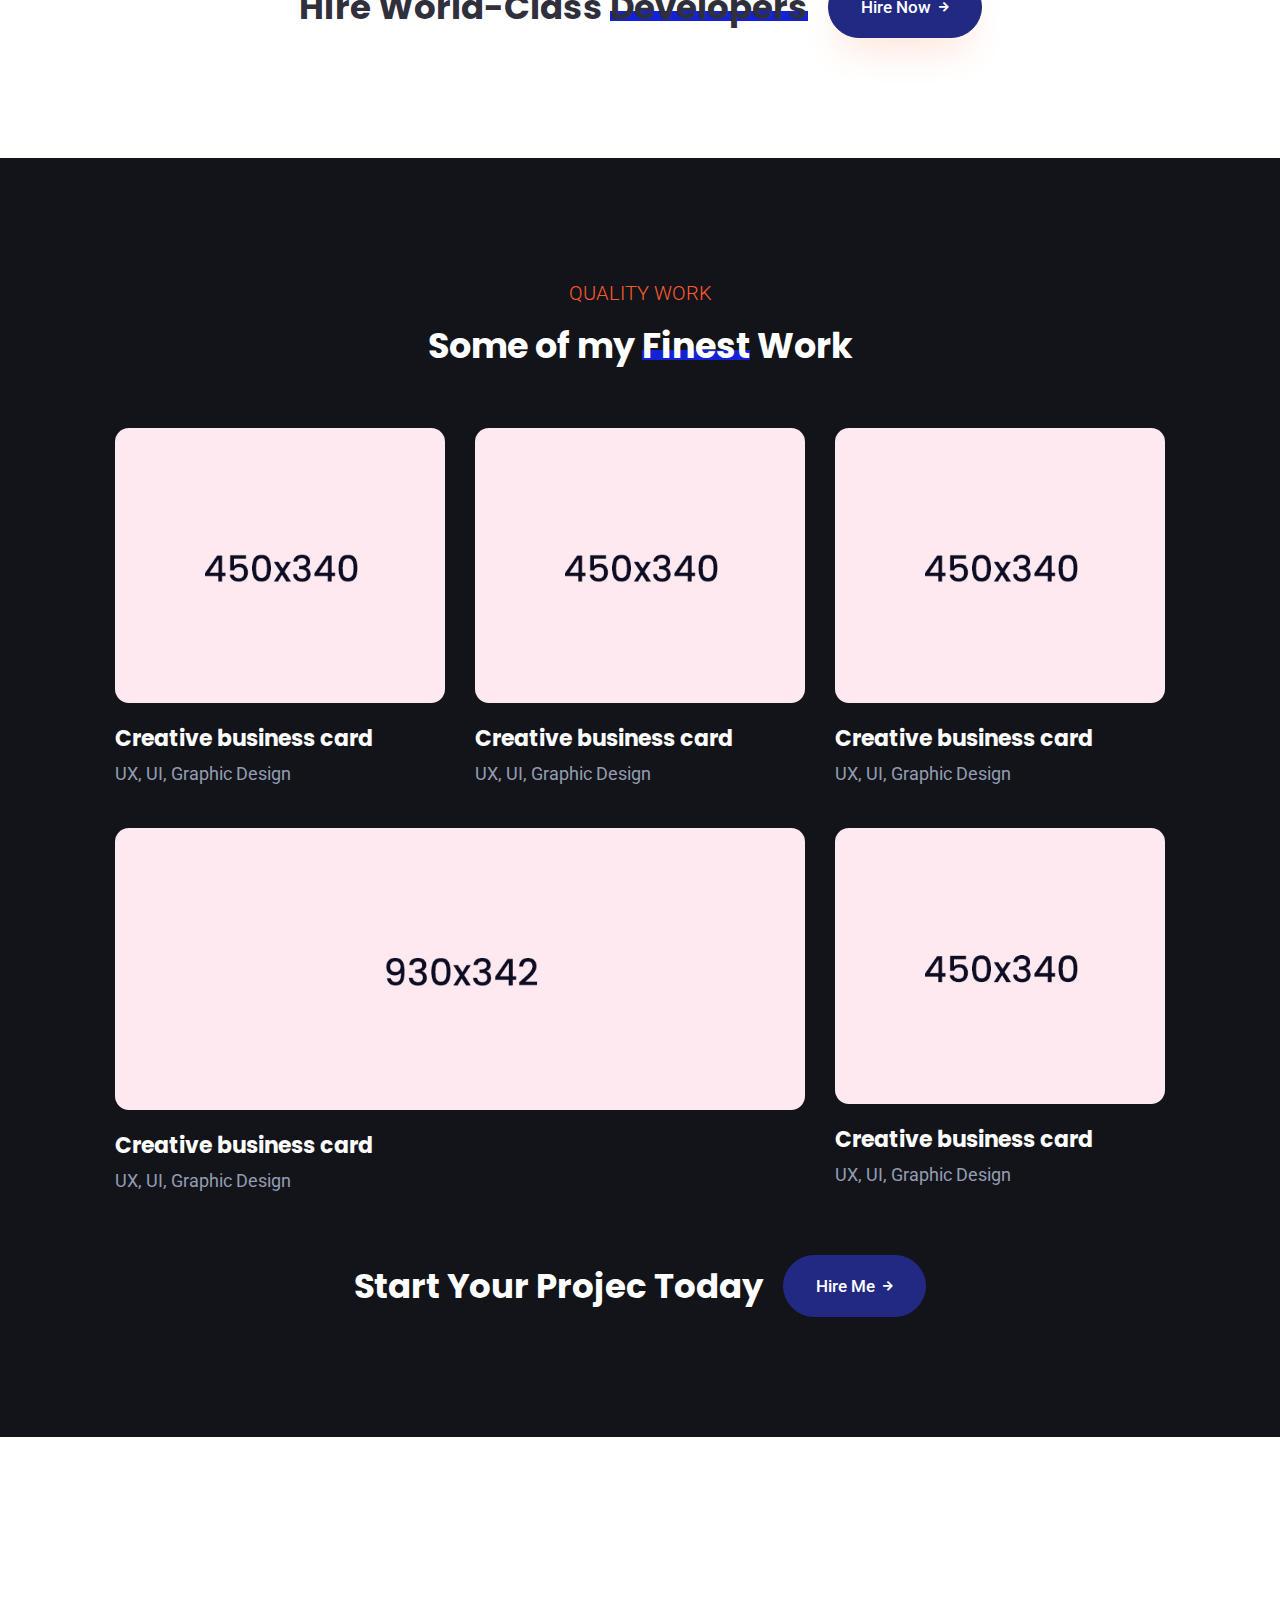
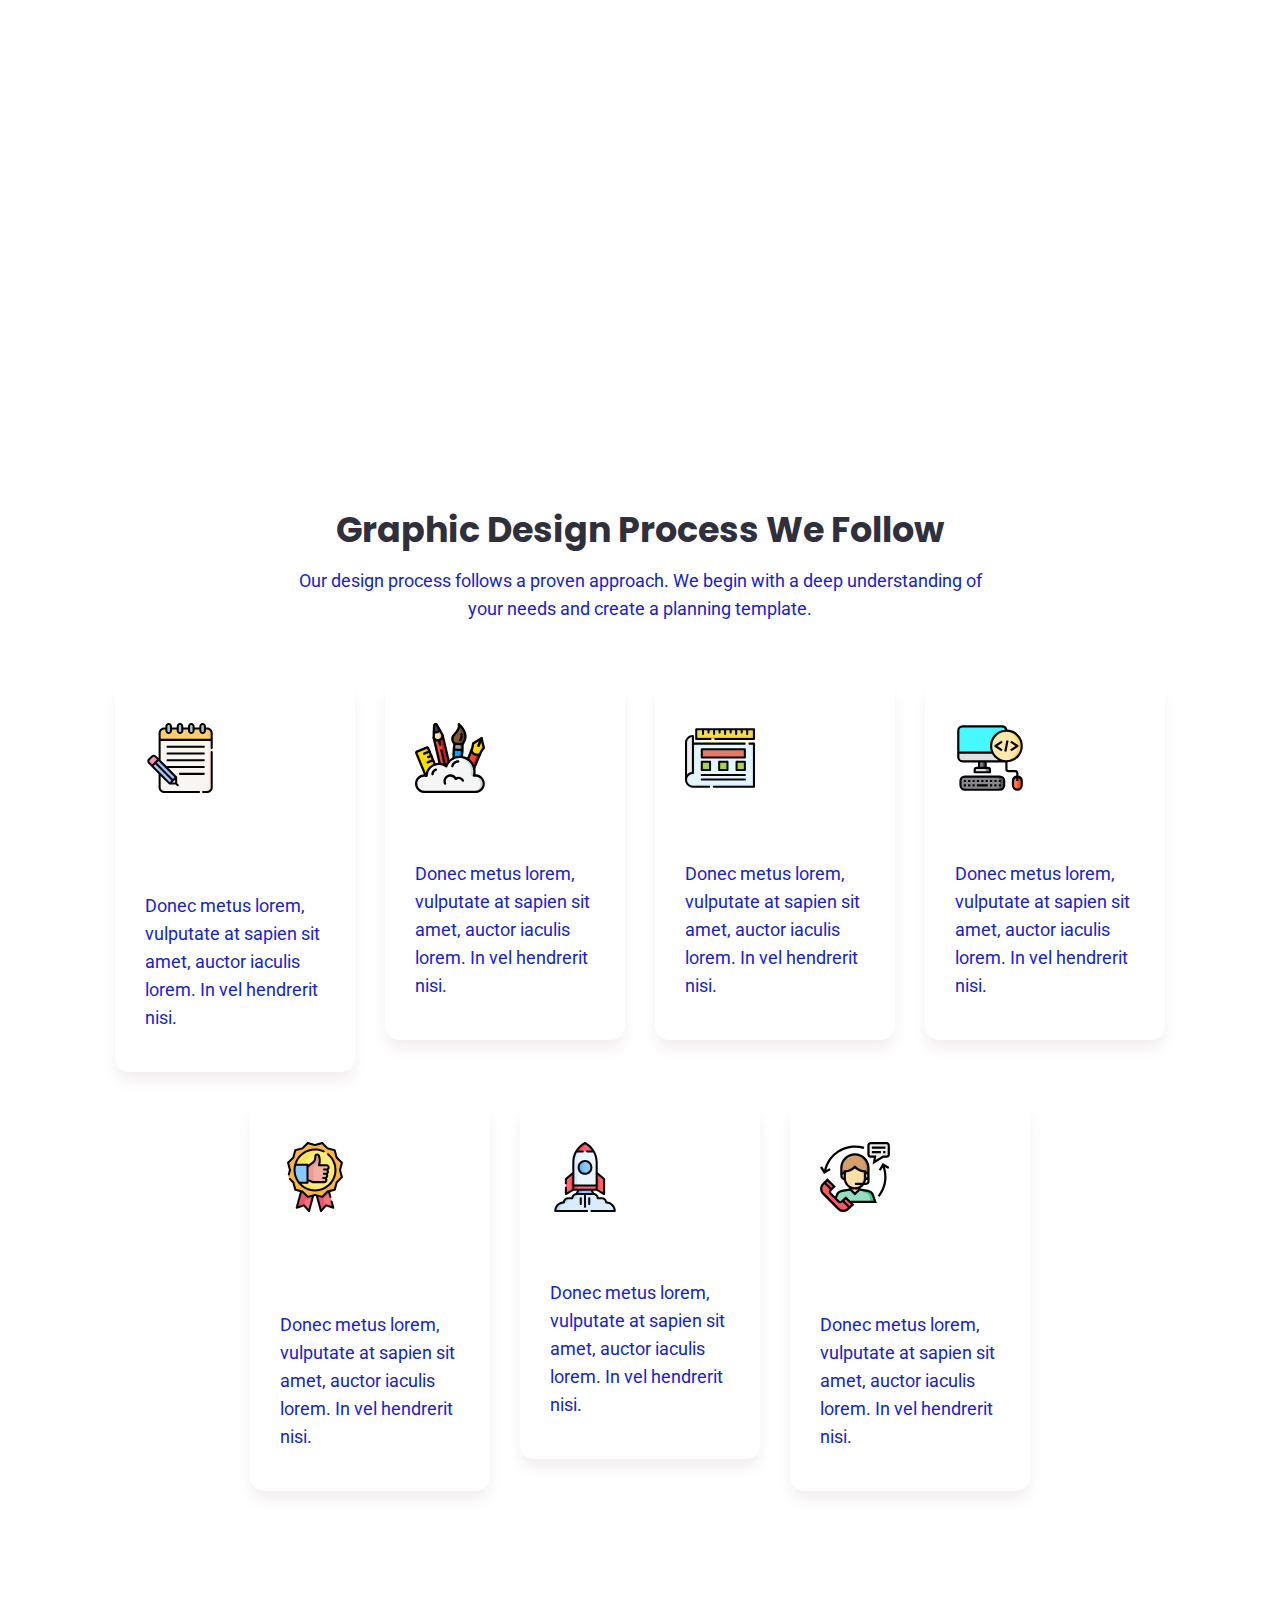
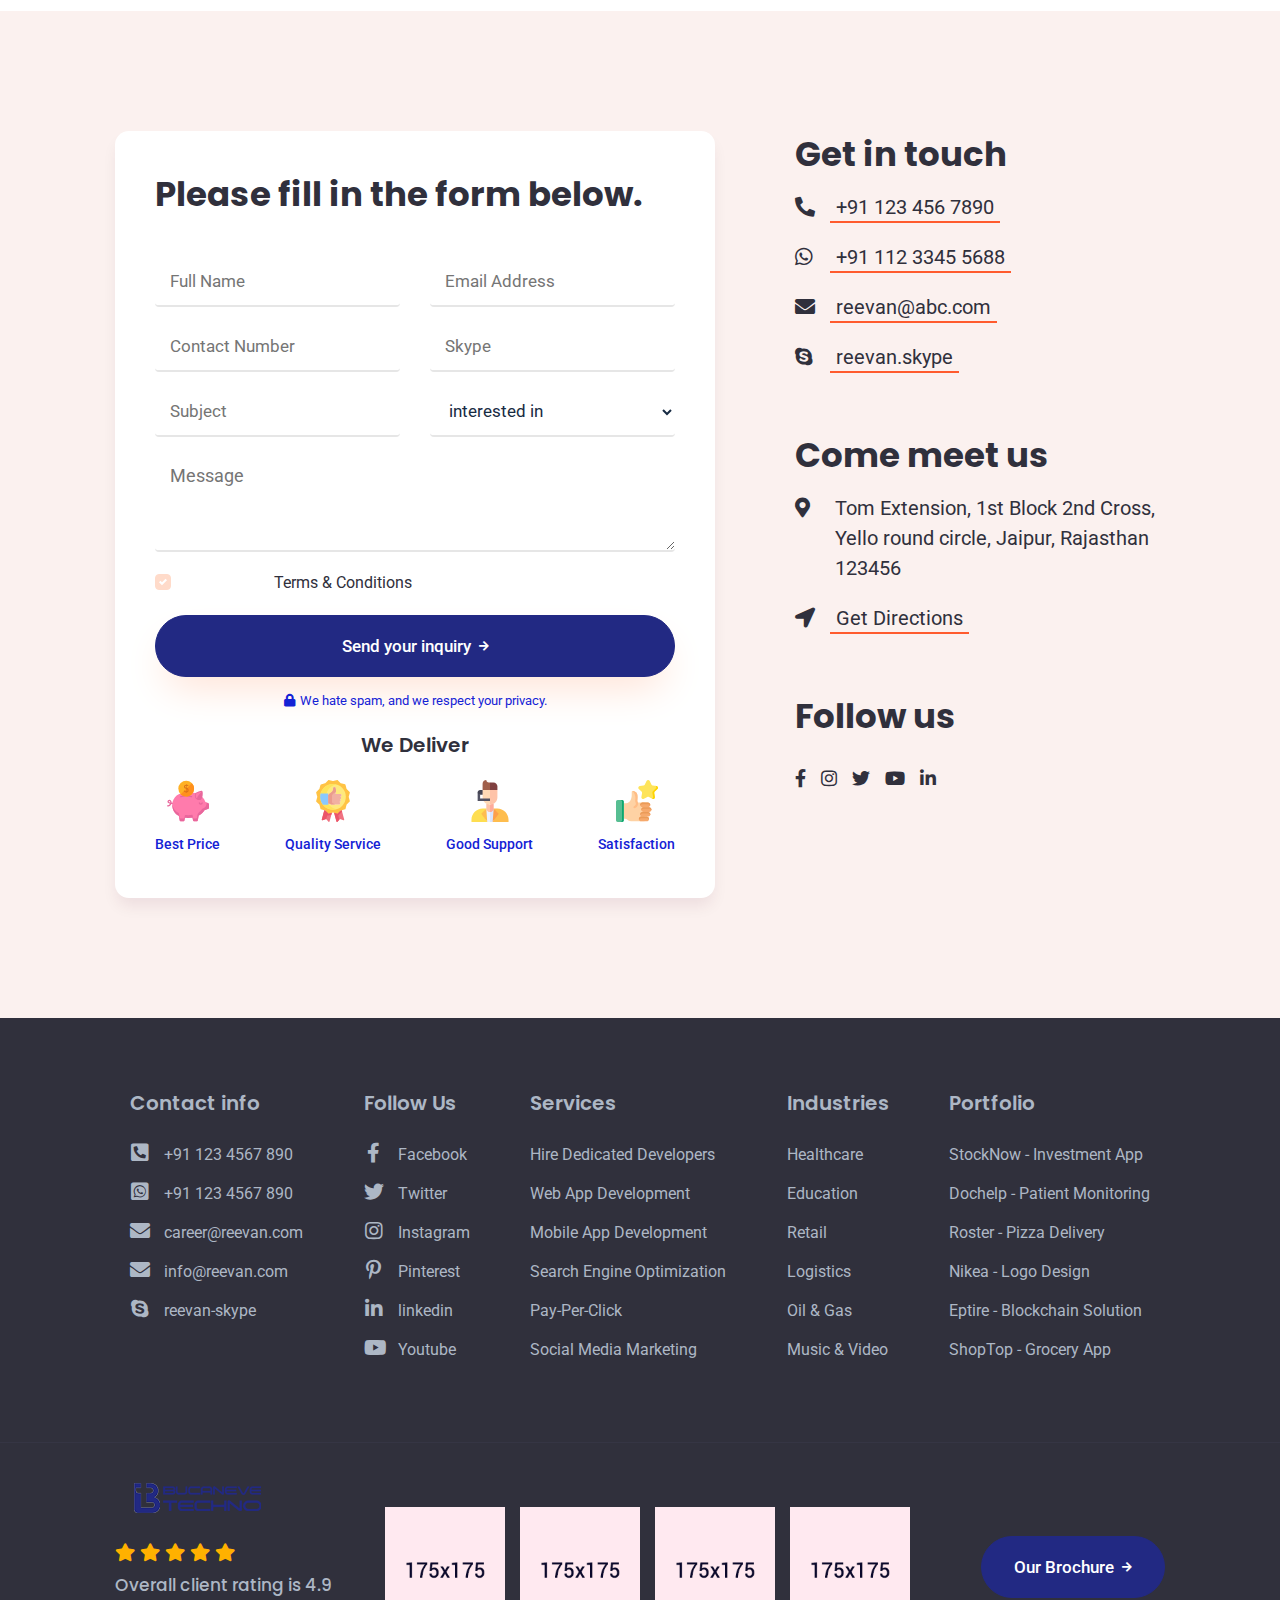
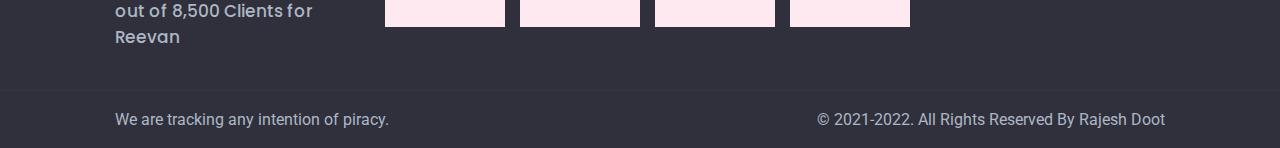
<file: graphic-design.html>
<!DOCTYPE html>
<html lang="zxx" class="no-js">
<head>
	<meta charset="utf-8" />
	<title>Reevan Web Design &amp; Digital Marketing Agency HTML Template</title>
	<meta name="description" content="Creative Agency, Marketing Agency Template">
	<meta name="keywords" content="Creative Agency, Marketing Agency">
	<meta name="author" content="rajesh-doot">
	<meta name="viewport" content="width=device-width, initial-scale=1, shrink-to-fit=no">
	<meta http-equiv="X-UA-Compatible" content="IE=edge">
	<meta name="theme-color" content="#e8f1ff">
	<!--Website-favicon-->
	<link href="images/favicon.png" rel="icon">
	<!--Plugin-css-->
	<link href="css/bootstrap.min.css" rel="stylesheet">
	<link href="css/plugin.min.css" rel="stylesheet">
	<link href="css/all.min.css" rel="stylesheet">
	<link rel="preconnect" href="https://fonts.gstatic.com">
	<link rel="preconnect" href="https://fonts.gstatic.com">
	<link href="https://fonts.googleapis.com/css2?family=Poppins:wght@300;400;500;600;700;800;900&family=Roboto:wght@400;500;700&display=swap" rel="stylesheet">
	<!-- Template-style-->
	<link href="css/style.css" rel="stylesheet">
	<link href="css/responsive.css" rel="stylesheet">
</head>
<body>
	    <!--Start Preloader -->
		<div class="onloadpage" id="page-load">
			<div class="loader-div">
			  <div class="on-img"><img src="images/loader.gif" alt="Logo" class="img-fluid" /><span>Loading Please Wait...</span></div>
			</div>
		  </div>
		  <!--End Preloader -->
		  <!--Start Header-->
		 <header class="ree-header fixed-top">
      <div class="container-fluid m-p-l-r-0">
        <div class="menu-header">
          <div class="menu-logo">
            <div class="dskt-logo"><a href="index.html" class="nav-brand">	<img src="images/logos.png" alt="Logo" class="ree-logo" /> </a> </div>
          </div>
          <div class="ree-nav" role="navigation">
            <ul class="nav-list">
              <li class="megamenu">
                <a href="#" class="menu-links">Our Services</a>
                <div class="menu-dropdown">
                  <div class="menu-block-set">
                    <div class="container">
                      <div class="menu-block-a">
                        <div class="mega-menu-blocks">
                          <p class="mb10">Need a Website?</p>
                          <h4>We Will Shape Your Brand With Our Digital Solutions</h4>
                          <a href="get-quote.html" class="ree-btn ree-btn0 ree-btn-grdt2 mt30"> Request Quote <i class="fas fa-arrow-right fa-btn"></i></a>
                        </div>
                        <div class="mega-menu-blocks">
                          <div class="menu-inner-block-a">
                            <div class="inner-blockss">
                              <label class="menu-headings">Multi-Page Demo</label>
                              <ul class="menu-li-link">
                                <li><a href="app-development.html">App Development</a></li>
                                <li><a href="creative-agency.html">Creative Agency</a></li>
                                <li><a href="digital-agency.html">Digital Agency</a></li>
                                <li><a href="graphic-design.html">Graphic Design</a></li>
                                <li><a href="lead-generation.html">Lead Generation</a></li>
                                <li><a href="personal-portfolio.html">Personal Portfolio</a></li>
                                <li><a href="web-design.html">Web Design</a></li>
                              </ul>
                            </div>
                            <div class="inner-blockss">
                              <label class="menu-headings">One-Page Demo</label>
                              <ul class="menu-li-link">
                                <li><a href="app-development-onepage.html">App Development</a></li>
                                <li><a href="creative-agency-onepage.html">Creative Agency</a></li>
                                <li><a href="digital-agency-onepage.html">Digital Agency</a></li>
                                <li><a href="graphic-design-onepage.html">Graphic Design</a></li>
                                <li><a href="lead-generation-onepage.html">Lead Generation</a></li>
                                <li><a href="personal-portfolio-onepage.html">Personal Portfolio</a></li>
                                <li><a href="web-design-onepage.html">Web Design</a></li>
                              </ul>
                            </div>
                            <div class="inner-blockss">
                              <label class="menu-headings">Coming Soon Demo</label>
                              <ul class="menu-li-link">
                                <li><a  href="#." class="dsbld">Corporate Business</a></li>
                                <li><a  href="#." class="dsbld">Product Landing Page</a></li>
                                <li><a  href="#." class="dsbld">Photography</a></li>
                                <li><a  href="#." class="dsbld">Domain & Hosting</a></li>
                                <li><a  href="#." class="dsbld">E-commerce</a></li>
                                <li><a  href="#." class="dsbld">Business Development</a></li>
                              </ul>
                            </div>
                            <div class="inner-blockss">
                              <label class="menu-headings">&nbsp;</label>
                            </div>
                          </div>
                        </div>
                      </div>
                    </div>
                  </div>
                  <div class="menu-extra-info">
                    <div class="container">
                      <div class="menu-extra-info-inner">
                        <ul>
                          <li>
                            <div class="menu-icon-ree">
                              <div class="webiocon"> <i class="far fa-envelope"></i> </div>
                            </div>
                            <a href="mailto:reevan@abcd.com">reevan@abcd.com</a>
                          </li>
                          <li>
                            <div class="menu-icon-ree">
                              <div class="webiocon"> <i class="fas fa-phone-alt"></i> </div>
                            </div>
                            <a href="tel:+91123456789">+91 123 456 7890</a>
                          </li>
                          <li>
                            <div class="menu-icon-ree">
                              <div class="webiocon"> <i class="fab fa-whatsapp"></i> </div>
                            </div>
                            <a href="https://wa.me/+91123456789">+91 123 456 7890</a>
                          </li>
                          <li>
                            <div class="menu-icon-ree">
                              <div class="webiocon"> <i class="fab fa-skype"></i> </div>
                            </div>
                            <a href="#">Reevan.Skype</a>
                          </li>
                          <li>
                            <div class="menu-icon-ree">
                              <div class="webiocon"> <i class="fas fa-question"></i> </div>
                            </div>
                            <a href="#">Why Choose Us</a>
                          </li>
                        </ul>
                      </div>
                    </div>
                  </div>
                </div>
              </li>
              <!-- <li class="megamenu">
                <a href="#" class="menu-links">Pages</a>
                <div class="menu-dropdown">
                  <div class="menu-block-set">
                    <div class="container">
                      <div class="menu-block-a">
                        <div class="mega-menu-blocks">
                          <h4>Creative, Premium & Scalable Solutions For App and Web Development</h4>
                          <a href="get-quote.html" class="ree-btn ree-btn0 ree-btn-grdt2 mt30"> Request Quote <i class="fas fa-arrow-right fa-btn"></i></a>
                        </div>
                        <div class="mega-menu-blocks">
                          <div class="menu-inner-block-a">
                            <div class="inner-blockss">
                              <ul class="menu-li-link">
                                <li><a href="about.html">About Us</a></li>
                                <li><a href="about-2.html">About Us - 2</a></li>
                                <li><a href="career.html">Career</a></li>
                                <li><a href="career-2.html">Career - 2</a></li>
                                <li><a href="case-study.html">Case Study</a></li>
                              </ul>
                            </div>
                            <div class="inner-blockss">
                              <ul class="menu-li-link">
                                <li><a href="case-study-details.html">Case Study Details</a></li>
                                <li><a href="core-values.html">Our Core Value</a></li>
                                <li><a href="get-quote.html">Contact Us</a></li>
                                <li><a href="get-quote-2.html">Contact Us - 2</a></li>
                                <li><a href="our-team.html">Our Team</a></li>
                              </ul>
                            </div>
                            <div class="inner-blockss">
                              <ul class="menu-li-link">
                                <li><a href="our-team-2.html">Our Team - 2</a></li>
                                <li><a href="pricing.html">Pricing</a></li>
                                <li><a href="pricing-2.html">Pricing - 2</a></li>
                                <li><a href="services.html">Service</a></li>
                                <li><a href="services-2.html">Service - 2</a></li>
                              </ul>
                            </div>
                            <div class="inner-blockss">
                              <ul class="menu-li-link">
                                <li><a href="service-details.html">Service Details</a></li>
                                <li><a href="service-details-2.html">Service Details - 2</a></li>
                                <li><a href="why-us.html">Why Choose Us</a></li>
                              </ul>
                            </div>
                          </div>
                        </div>
                      </div>
                    </div>
                  </div>
                  <div class="menu-extra-info">
                    <div class="container">
                      <div class="menu-extra-info-inner">
                        <ul>
                          <li>
                            <div class="menu-icon-ree">
                              <div class="webiocon"> <i class="far fa-envelope"></i> </div>
                            </div>
                            <a href="mailto:reevan@abcd.com">reevan@abcd.com</a>
                          </li>
                          <li>
                            <div class="menu-icon-ree">
                              <div class="webiocon"> <i class="fas fa-phone-alt"></i> </div>
                            </div>
                            <a href="tel:+91123456789">+91 123 456 7890</a>
                          </li>
                          <li>
                            <div class="menu-icon-ree">
                              <div class="webiocon"> <i class="fab fa-whatsapp"></i> </div>
                            </div>
                            <a href="https://wa.me/+91123456789">+91 123 456 7890</a>
                          </li>
                          <li>
                            <div class="menu-icon-ree">
                              <div class="webiocon"> <i class="fab fa-skype"></i> </div>
                            </div>
                            <a href="#">Reevan.Skype</a>
                          </li>
                          <li>
                            <div class="menu-icon-ree">
                              <div class="webiocon"> <i class="fas fa-question"></i> </div>
                            </div>
                            <a href="#">Why Choose Us</a>
                          </li>
                        </ul>
                      </div>
                    </div>
                  </div>
                </div>
              </li> -->
              <!-- <li class="megamenu mega-small">
                <a href="#"  class="menu-links">Portfolio</a>
                <div class="menu-dropdown">
                  <div class="menu-block-set"> 
                    <a class="dropdown-item" href="portfolio-modern.html">Portfolio Modern</a>
                    <a class="dropdown-item" href="portfolio-2.html">Portfolio 3 Grid</a>
                    <a class="dropdown-item" href="portfolio-3.html">Portfolio 4 Grid</a>
                    <a class="dropdown-item" href="portfolio-details.html">Portfolio Details</a>							 
                    <a class="dropdown-item" href="portfolio-details-2.html">Portfolio Details - 2</a>						 
                  </div>
                </div>
              </li> -->
              <li class="megamenu mega-small">
                <a href="#"  class="menu-links">Blogs</a>
                <div class="menu-dropdown">
                  <div class="menu-block-set"> 
                    <a class="dropdown-item" href="blog.html">Blog Page</a>
                    <a class="dropdown-item" href="blog-details.html">Blog Details</a>					 
                  </div>
                </div>
              </li>
              <li class="megamenu mega-small">
                <a href="get-quote.html"  class="menu-links">About Us</a>
                <!-- <div class="menu-dropdown">
                  <div class="menu-block-set"> 
                    <a class="dropdown-item" href="get-quote.html">About Us</a>
                    <a class="dropdown-item" href="get-quote-2.html">About Us - 2</a>      
                  </div>
                </div> -->
              </li>
              <li class="megamenu mega-small">
                <a href="get-quote.html"  class="menu-links">Contact Us</a>
                <!-- <div class="menu-dropdown">
                  <div class="menu-block-set"> 
                    <a class="dropdown-item" href="get-quote.html">Contact Us</a>
                    <a class="dropdown-item" href="get-quote-2.html">Contact Us - 2</a>			 
                  </div>
                </div> -->
              </li>
            </ul>
          </div>
          <div class="ree-nav-cta">
            <ul>
              <li><a href="get-quote.html" class="ree-btn ree-btn0 ree-btn-grdt2"> Request Quote</a> </li>
            </ul>
          </div>
          <div class="mobile-menu2">
            <ul class="mob-nav2">
              <li><a href="get-quote.html" class="ree-btn2 ree-btn-grdt1"><i class="fas fa-envelope-open-text"></i></a></li>
              <li class="navm-"><a class="toggle" href="#"> <span></span> </a> </li>
            </ul>
          </div>
		  <!-- mobile Nav -->
          <nav id="main-nav">
            <ul>
              <li>
                <a href="#">Home</a>
                <ul>
                  <li><a href="#">Multi-Page Demo</a>
                    <ul>
                      <li><a href="app-development.html">App Development</a></li>
                      <li><a href="creative-agency.html">Creative Agency</a></li>
                      <li><a href="digital-agency.html">Digital Agency</a></li>
                      <li><a href="graphic-design.html">Graphic Design</a></li>
                      <li><a href="lead-generation.html">Lead Generation</a></li>
                      <li><a href="personal-portfolio.html">Personal Portfolio</a></li>
                      <li><a href="web-design.html">Web Design</a></li>
                    </ul>
                  </li>
                  <li><a href="#">One-Page Demo</a>
                    <ul>
                      <li><a href="app-development-onepage.html">App Development</a></li>
                      <li><a href="creative-agency-onepage.html">Creative Agency</a></li>
                      <li><a href="digital-agency-onepage.html">Digital Agency</a></li>
                      <li><a href="graphic-design-onepage.html">Graphic Design</a></li>
                      <li><a href="lead-generation-onepage.html">Lead Generation</a></li>
                      <li><a href="personal-portfolio-onepage.html">Personal Portfolio</a></li>
                      <li><a href="web-design-onepage.html">Web Design</a></li>
                    </ul>
                  </li>
                </ul>
              </li>              
              <li><a href="#">Pages</a>
                <ul>
                  <li><a href="about.html">About Us</a></li>
                  <li><a href="about-2.html">About Us - 2</a></li>
                  <li><a href="career.html">Career</a></li>
                  <li><a href="career-2.html">Career - 2</a></li>
                  <li><a href="case-study.html">Case Study</a></li>
                  <li><a href="case-study-details.html">Case Study Details</a></li>
                  <li><a href="core-values.html">Our Core Value</a></li>
                  <li><a href="get-quote.html">Contact Us</a></li>
                  <li><a href="get-quote-2.html">Contact Us - 2</a></li>
                  <li><a href="our-team.html">Our Team</a></li>
                  <li><a href="our-team-2.html">Our Team - 2</a></li>
                  <li><a href="pricing.html">Pricing</a></li>
                  <li><a href="pricing-2.html">Pricing - 2</a></li>
                  <li><a href="services.html">Service</a></li>
                  <li><a href="services-2.html">Service - 2</a></li>
                  <li><a href="service-details.html">Service Details</a></li>
                  <li><a href="service-details-2.html">Service Details - 2</a></li>
                  <li><a href="why-us.html">Why Choose Us</a></li>
                </ul>
              </li>
              <li><a href="#">Portfolio</a>
                <ul>
                  <li><a href="portfolio-modern.html">Portfolio Modern</a></li>
                  <li><a href="portfolio-2.html">Portfolio 3 Grid</a></li>
                  <li><a href="portfolio-3.html">Portfolio 4 Grid</a></li>
                  <li>><a href="portfolio-details.html">Portfolio Details</a></li>
                  <li><a href="portfolio-details-2.html">Portfolio Details - 2</a></li>
                  <li><a href="portfolio-details.html">Portfolio Details</a></li>
                </ul>
              </li>
              <li><a href="#">Blogs</a>
                <ul>
                  <li>  <a href="blog.html">Blog Page</a></li>
                  <li>  <a href="blog-details.html">Blog Details</a></li>
                </ul>
              </li>
			  <li><a href="#">Contact Page</a>
                <ul>
					<li><a href="get-quote.html">Contact Us</a></li>
					<li><a href="get-quote-2.html">Contact Us - 2</a></li>
                </ul>
              </li>             
            </ul>
            <ul class="bottom-nav">
              <li class="ree-hc">
                <a href="tel:123567890" rel="noreferrer" target="_blank">
                  <svg version="1.1"  xmlns="http://www.w3.org/2000/svg" xmlns:xlink="http://www.w3.org/1999/xlink" x="0px" y="0px" viewBox="0 0 25.625 25.625" style="enable-background:new 0 0 25.625 25.625;" xml:space="preserve">
                    <g>
                      <path d="M22.079,17.835c-1.548-1.324-3.119-2.126-4.648-0.804l-0.913,0.799 c-0.668,0.58-1.91,3.29-6.712-2.234C5.005,10.079,7.862,9.22,8.531,8.645l0.918-0.8c1.521-1.325,0.947-2.993-0.15-4.71l-0.662-1.04  C7.535,0.382,6.335-0.743,4.81,0.58L3.986,1.3C3.312,1.791,1.428,3.387,0.971,6.419c-0.55,3.638,1.185,7.804,5.16,12.375
                        c3.97,4.573,7.857,6.87,11.539,6.83c3.06-0.033,4.908-1.675,5.486-2.272l0.827-0.721c1.521-1.322,0.576-2.668-0.973-3.995 L22.079,17.835z" />
                    </g>
                  </svg>
                </a>
              </li>
              <li class="ree-hc">
                <a href="mailto:abc@example.com" target="_blank">
                  <svg xmlns="http://www.w3.org/2000/svg" width="24" height="24" viewBox="0 0 24 24">
                    <path d="M20 4H4c-1.1 0-1.99.9-1.99 2L2 18c0 1.1.9 2 2 2h16c1.1 0 2-.9 2-2V6c0-1.1-.9-2-2-2zm0 4l-8 5-8-5V6l8 5 8-5v2z" />
                    <path d="M0 0h24v24H0z" fill="none" />
                  </svg>
                </a>
              </li>
              <li class="ree-hc">
                <a href="skype:reevan.company" rel="noreferrer" target="_blank">
                  <svg xmlns="http://www.w3.org/2000/svg" viewBox="0 0 448 512">
                    <path d="M424.7 299.8c2.9-14 4.7-28.9 4.7-43.8 0-113.5-91.9-205.3-205.3-205.3-14.9 0-29.7 1.7-43.8 4.7C161.3 40.7 137.7 32 112 32 50.2 32 0 82.2 0 144c0 25.7 8.7 49.3 23.3 68.2-2.9 14-4.7 28.9-4.7 43.8 0 113.5 91.9 205.3 205.3 205.3 14.9 0 29.7-1.7 43.8-4.7 19 14.6 42.6 23.3 68.2 23.3 61.8 0 112-50.2 112-112 .1-25.6-8.6-49.2-23.2-68.1zm-194.6 91.5c-65.6 0-120.5-29.2-120.5-65 0-16 9-30.6 29.5-30.6 31.2 0 34.1 44.9 88.1 44.9 25.7 0 42.3-11.4 42.3-26.3 0-18.7-16-21.6-42-28-62.5-15.4-117.8-22-117.8-87.2 0-59.2 58.6-81.1 109.1-81.1 55.1 0 110.8 21.9 110.8 55.4 0 16.9-11.4 31.8-30.3 31.8-28.3 0-29.2-33.5-75-33.5-25.7 0-42 7-42 22.5 0 19.8 20.8 21.8 69.1 33 41.4 9.3 90.7 26.8 90.7 77.6 0 59.1-57.1 86.5-112 86.5z" />
                  </svg>
                </a>
              </li>
              <li class="ree-hc">
                <a href="wa.me/+91123456789" rel="noreferrer" target="_blank">
                  <svg version="1.1"  xmlns="http://www.w3.org/2000/svg" xmlns:xlink="http://www.w3.org/1999/xlink" x="0px" y="0px" viewBox="0 0 512 512"	style="enable-background:new 0 0 512 512;" xml:space="preserve">
                    <g>
                      <path d="M256.064,0h-0.128C114.784,0,0,114.816,0,256c0,56,18.048,107.904,48.736,150.048l-31.904,95.104l98.4-31.456 C155.712,496.512,204,512,256.064,512C397.216,512,512,397.152,512,256S397.216,0,256.064,0z M405.024,361.504 c-6.176,17.44-30.688,31.904-50.24,36.128c-13.376,2.848-30.848,5.12-89.664-19.264C189.888,347.2,141.44,270.752,137.664,265.792
                        c-3.616-4.96-30.4-40.48-30.4-77.216s18.656-54.624,26.176-62.304c6.176-6.304,16.384-9.184,26.176-9.184 c3.168,0,6.016,0.16,8.576,0.288c7.52,0.32,11.296,0.768,16.256,12.64c6.176,14.88,21.216,51.616,23.008,55.392 c1.824,3.776,3.648,8.896,1.088,13.856c-2.4,5.12-4.512,7.392-8.288,11.744c-3.776,4.352-7.36,7.68-11.136,12.352 c-3.456,4.064-7.36,8.416-3.008,15.936c4.352,7.36,19.392,31.904,41.536,51.616c28.576,25.44,51.744,33.568,60.032,37.024 c6.176,2.56,13.536,1.952,18.048-2.848c5.728-6.176,12.8-16.416,20-26.496c5.12-7.232,11.584-8.128,18.368-5.568 c6.912,2.4,43.488,20.48,51.008,24.224c7.52,3.776,12.48,5.568,14.304,8.736C411.2,329.152,411.2,344.032,405.024,361.504z"/>
                    </g>
                  </svg>
                </a>
              </li>
            </ul>
          </nav>
        </div>
      </div>
    </header>
		  <!-- Header End -->

	<!--start Hero Section  -->
	<section class="home-hero logo-design">		
		<div class="container">
			<div class="row">
				<div class="col-lg-6 vcenter">
					<div class="hero-content-a">
						<h1 class="mb30" data-aos="fade-in" data-aos-delay="200">Get an amazing logo for your startup in 2 hours.</h1>
						<p data-aos="fade-in" data-aos-delay="500">Reevan solve the world's biggest problems with Expertise. Reevan helps global brand with
							digital products on web, mobile and connected platforms.</p>
						<a href="get-quote.html" class="ree-btn  ree-btn-grdt1 mt40 mw-80 no-shadows" data-aos="fade-in" data-aos-delay="800">Let's Talk <i class="fas fa-arrow-right fa-btn"></i></a>
					</div>
				</div>
				<div class="col-lg-6 vcenter">
					<div class="sol-image m-mt30">
						<img src="images/others/mockup-logo.png" alt="web development" class="img-fluid" data-aos="fade-in" data-aos-delay="400">
					</div>
				</div>
			</div>
		</div>		
	</section>
	<!--hero Section End-->

	<div class="featuredon r-bg-c pt50 pb50">
		<div class="container hero-brand-blocks">
			<div class="row">
				<div class="col-lg-12">
					<div class="brand-title text-center">
					<h4>The World's Top Brands Trust Us</h4>
					</div>
					<div class="hero-brands owl-carousel mt40">
						<div class="brand-logo"><a href="#"><img src="images/brand-logo/customer-logo-1.png" alt="logo"></a> </div>
						<div class="brand-logo"><a href="#"><img src="images/brand-logo/customer-logo-2.png" alt="logo"></a> </div>
						<div class="brand-logo"><a href="#"><img src="images/brand-logo/customer-logo-3.png" alt="logo"></a> </div>
						<div class="brand-logo"><a href="#"><img src="images/brand-logo/customer-logo-4.png" alt="logo"></a> </div>
						<div class="brand-logo"><a href="#"><img src="images/brand-logo/customer-logo-5.png" alt="logo"></a> </div>
						<div class="brand-logo"><a href="#"><img src="images/brand-logo/customer-logo-6.png" alt="logo"></a> </div>
						<div class="brand-logo"><a href="#"><img src="images/brand-logo/customer-logo-7.png" alt="logo"></a> </div>
					</div>
				</div>
			</div>
		</div>
	</div>

	<!--start home-about  -->
	<section class="home-about sec-pad r-bg-x">
		<div class="container">
			<div class="row">
				<div class="col-lg-6">
					<div class="about-content-home m-mb60 pera-block">					
						<h2>Get a complete brand package ready to go</h2>
						<p>Reevan started its operation in the year 1999. We are Worldwide, based Web, App	and Digital Marketing Company. Our main Domain is Web Design, App Development, Digital
							Marketing, Product Design and Cloud Services. Customer Satisfaction and the Highest rate of	Customer Repeatability make us one of the pioneers in the field. So, what are you waiting
							for? Let us discuss your ideas and our innovation in detail because catering your requirement and converting it into a final product is our main goal.</p>
					
						<div class="btn-sets mt40">
							<a href="about.html" class="ree-btn  ree-btn-grdt2 mr20">Get a Quote <i	class="fas fa-arrow-right fa-btn"></i></a>
							<div class="vid-btntitl"><a href="https://www.youtube.com/watch?v=7e90gBu4pas?autoplay=1&amp;rel=0" class="ree-btn  ree-btn-grdt1 ree-btn-round video-popup"><i class="fas fa-play"></i></a>
								<div class="vide-btntitl vcenter">	<p>Watch Video</p> </div>
							</div>
						</div>
					</div>
				</div>
				<div class="col-lg-6">
					<div class="sol-images"><img src="images/others/logoset.png" alt="#" class="img-fluid"></div>
				</div>
			</div>
		</div>
	</section>
	<!--home-about end-->



 <!--start home review-->
 <section class="sec-pad reebgd">
	<div class="container">	   
	   <div class="row">
		  <div class="col-lg-6 vcenter">
			 <div class="quote-text">
				<span class="sub-heading mb15">Trusted by 1000's of entrepreneurs</span>
				<h2>We improve demand for efficiency and quality in entrepreneurship with creative mind.</h2>
			 </div>
		  </div>
		  <div class="col-lg-6 vcenter">
			 <div class="ree-card mt30 trust-review owl-carousel">
				<div class="items">
				   <div class="review-text">
					  <p>Lorem Ipsum is simply dummy text of the printing and typesetting industry. Lorem Ipsum has been the industry's standard dummy text ever since the 1500s, when an unknown printer took a galley of type and scrambled it to make a type.</p>
				   </div>
				   <div class="ree-row-set mt30">
					  <div class="media vcenter">
						 <div class="ree-icon-set img-round80"><img src="images/users/user4.jpg" alt="img" class="img-fluid"></div>
						 <div class="ree-details-set user-info">
							<h5>Lora Myka</h5>
							<p>ABC Business</p>
						 </div>
					  </div>
				   </div>
				</div>
				<div class="items">
				   <div class="review-text">
					  <p>Lorem Ipsum is simply dummy text of the printing and typesetting industry. Lorem Ipsum has been the industry's standard dummy text ever since the 1500s, when an unknown printer took a galley of type and scrambled it to make a type.</p>
				   </div>
				   <div class="ree-row-set mt30">
					  <div class="media vcenter">
						 <div class="ree-icon-set img-round80"><img src="images/users/user4.jpg" alt="img" class="img-fluid"></div>
						 <div class="ree-details-set user-info">
							<h5>Lora Myka</h5>
							<p>ABC Business</p>
						 </div>
					  </div>
				   </div>
				</div>
			 </div>
		  </div>
	   </div>
	</div>
 </section>
 <!--end home review -->

	<!--start services-->
	<section class="r-bg-i sec-pad">
		<div class="container">
			<div class="row justify-content-center">
				<div class="col-lg-8">
					<div class="sec-heading text-center pera-block">
						<h2>See what we can <span class="ree-text rt40">do</span> for <span class="ree-text rt40">you</span></h2>
						<p>Lorem ipsum dolor sit amet, consectetuer adipiscing elit. Aenean commodo ligula eget dolor.</p>
					</div>
				</div>
			</div>

			<div class="row mt60">
				<div class="col-lg-12">  
				   <div class="ree-ca-service owl-carousel">
	  
					<div class="itm">
						<div class="ree-card reebga">						
							<div class="creative-cntnt">
								<h4 class="mb15"><a href="service-details.html"> App Development</a></h4>
								<p>We don't just build websites, we build websites that SELLS</p>
							</div>
							<div class="creative-img mt30"><img src="images/svg/prototype.svg" alt="App Development" class="img-fluid"></div>						
						</div>
					</div>
	
					<div class="itm">
						<div class="ree-card reebgb">						
							<div class="creative-cntnt">
								<h4 class="mb15"><a href="service-details.html"> Web Design</a></h4>
								<p>We don't just build websites, we build websites that SELLS</p>
							</div>
							<div class="creative-img mt30"><img src="images/svg/appdevelop.svg" alt="App Development" class="img-fluid"></div>						
						</div>
					</div>
	
					<div class="itm">
						<div class="ree-card reebgc">						
							<div class="creative-cntnt">
								<h4 class="mb15"><a href="service-details.html"> UI/UX Design</a></h4>
								<p>We don't just build websites, we build websites that SELLS</p>
							</div>
							<div class="creative-img mt30"><img src="images/svg/graphic.svg" alt="App Development" class="img-fluid"></div>						
						</div>
					</div>
	
					<div class="itm">
						<div class="ree-card reebgd">						
							<div class="creative-cntnt">
								<h4 class="mb15"><a href="service-details.html"> Digital Marketing</a></h4>
								<p>We don't just build websites, we build websites that SELLS</p>
							</div>
							<div class="creative-img mt30"><img src="images/svg/stracture.svg" alt="App Development" class="img-fluid"></div>						
						</div>
					</div>
				   
				</div>
			 </div>
		  </div>

			<div class="cta-block-wide mt100">
				<div class="row justify-content-center text-center">
					<div class="col-lg-10 vcenter">
						<div class="cta-heading-wide-bt">
							<h3>Hire World-Class <span class="ree-text rt40">Developers</span></h3>	
							<a href="get-quote.html" class="ree-btn  ree-btn-grdt1 mw-80">Hire Now <i class="fas fa-arrow-right fa-btn"></i></a>				
						</div>
					</div>
					 	
				</div>
			</div>
		</div>
	</section>
	<!--services end--> 

	   <!--creative portfolio-->
	   <section class="dark-light-a sec-pad" id="work">
		<div class="container">
		   <div class="row justify-content-center">
			  <div class="col-lg-8 col-sm-8 vcenter text-center">
				 <div class="heading-hz-btn">
					<span class="sub-heading mb15">QUALITY WORK</span>
					<h2 class="w-txt">Some of my <span class="ree-text rt40">Finest</span> Work</h2>
				 </div>
			  </div>
		   </div>
		   <div class="row mt20 dark-bg">
			  <div class="col-lg-4 mt40 img-hover">
				 <div class="work-thumbnail">
					<a href="#"> <img src="images/portfolio/creative-work-1.jpg" alt="portfolio reevan" class="img-fluid"> </a>
				 </div>
				 <div class="port-title mt20">
					<h4 class="mb5"><a href="#">Creative business card</a></h4>
					<p>UX, UI, Graphic Design</p>
				 </div>
			  </div>
			  <div class="col-lg-4 mt40 img-hover">
				 <div class="work-thumbnail">
					<a href="#"> <img src="images/portfolio/creative-work-2.jpg" alt="portfolio reevan" class="img-fluid"> </a>
				 </div>
				 <div class="port-title mt20">
					<h4 class="mb5"><a href="#">Creative business card</a></h4>
					<p>UX, UI, Graphic Design</p>
				 </div>
			  </div>
			  <div class="col-lg-4 mt40 img-hover">
				 <div class="work-thumbnail">
					<a href="#"> <img src="images/portfolio/creative-work-3.jpg" alt="portfolio reevan" class="img-fluid"> </a>
				 </div>
				 <div class="port-title mt20">
					<h4 class="mb5"><a href="#">Creative business card</a></h4>
					<p>UX, UI, Graphic Design</p>
				 </div>
			  </div>
			  <div class="col-lg-8 mt40 img-hover">
				 <div class="work-thumbnail">
					<a href="#"> <img src="images/portfolio/creative-work-4.jpg" alt="portfolio reevan" class="img-fluid"> </a>
				 </div>
				 <div class="port-title mt20">
					<h4 class="mb5"><a href="#">Creative business card</a></h4>
					<p>UX, UI, Graphic Design</p>
				 </div>
			  </div>
			  <div class="col-lg-4 mt40 img-hover">
				 <div class="work-thumbnail">
					<a href="#"> <img src="images/portfolio/creative-work-5.jpg" alt="portfolio reevan" class="img-fluid"> </a>
				 </div>
				 <div class="port-title mt20">
					<h4 class="mb5"><a href="#">Creative business card</a></h4>
					<p>UX, UI, Graphic Design</p>
				 </div>
			  </div>
		   </div>
		   <div class="row justify-content-center text-center mt60">
			  <div class="col-lg-10">
				 <div class="cta-heading-wide-bt">
					<h3 class="w-txt">Start Your Projec Today</h3>
					<a href="#" class="ree-btn  ree-btn-grdt1 mw-80 no-shadows">Hire Me <i class="fas fa-arrow-right fa-btn"></i></a> 
				 </div>
			  </div>
		   </div>
		</div>
	 </section>
	 <!--end creative portfolio-->



<div class="bg-perallx" data-parallax="scroll" data-image-src="images/others/mockup-bg.png"> </div>

	<!--our work flow-->
	<section class="r-bg-x  sec-pad">
		<div class="container">
			<div class="row justify-content-center">
				<div class="col-lg-8">
					<div class="page-headings text-center">
						<h2 class="mb15">Graphic Design Process We Follow</h2>
						<p>Our design process follows a proven approach. We begin with a deep understanding of your needs and create a planning template.</p>
					</div>
				</div>
			</div>
			<div class="row justify-content-center mt30">
				<div class="col-lg-3 col-md-4 col-sm-6 mt30">
					<div class="process-content ree-card">
						<span class="setps hst-1">01</span>
						<div class="process-block">
							<div class="process-icon">
								<img src="images/icons/pencil.svg" alt="service" class="icon70 mb20">
							</div>
							<h4>Requirement Gathering</h4>
							<p>Donec metus lorem, vulputate at sapien sit amet, auctor iaculis lorem. In vel hendrerit nisi. </p>
						</div>
					</div>
				</div>
				<div class="col-lg-3 col-md-4 col-sm-6 mt30">
					<div class="process-content ree-card">
						<span class="setps hst-2">02</span>
						<div class="process-block ">
							<div class="process-icon">
								<img src="images/icons/creativity.svg" alt="service" class="icon70 mb20">
							</div>
							<h4>Design</h4>
							<p>Donec metus lorem, vulputate at sapien sit amet, auctor iaculis lorem. In vel hendrerit nisi. </p>
						</div>
					</div>
				</div>
				<div class="col-lg-3 col-md-4 col-sm-6 mt30 ">
					<div class="process-content ree-card">
						<span class="setps hst-3">03</span>
						<div class="process-block">
							<div class="process-icon">
								<img src="images/icons/prototype.svg" alt="service" class="icon70 mb20">
							</div>
							<h4>Prototype</h4>
							<p>Donec metus lorem, vulputate at sapien sit amet, auctor iaculis lorem. In vel hendrerit nisi. </p>
						</div>
					</div>
				</div>
				<div class="col-lg-3 col-md-4 col-sm-6 mt30">
					<div class="process-content ree-card">
						<span class="setps hst-4">04</span>
						<div class="process-block">
							<div class="process-icon">
								<img src="images/icons/computer.svg" alt="service" class="icon70 mb20">
							</div>
							<h4>Development</h4>
							<p>Donec metus lorem, vulputate at sapien sit amet, auctor iaculis lorem. In vel hendrerit nisi. </p>
						</div>
					</div>
				</div>
				<div class="col-lg-3 col-md-4 col-sm-6 mt30">
					<div class="process-content ree-card">
						<span class="setps hst-5">05</span>
						<div class="process-block">
							<div class="process-icon">
								<img src="images/icons/quality-check.svg" alt="service" class="icon70 mb20">
							</div>
							<h4>Quality Assurance</h4>
							<p>Donec metus lorem, vulputate at sapien sit amet, auctor iaculis lorem. In vel hendrerit nisi. </p>
						</div>
					</div>
				</div>

				<div class="col-lg-3 col-md-4 col-sm-6 mt30">
					<div class="process-content ree-card">
						<span class="setps hst-6">06</span>
						<div class="process-block">
							<div class="process-icon">
								<img src="images/icons/start-up.svg" alt="service" class="icon70 mb20">
							</div>
							<h4>Deployment</h4>
							<p>Donec metus lorem, vulputate at sapien sit amet, auctor iaculis lorem. In vel hendrerit nisi. </p>
						</div>
					</div>
				</div>

				<div class="col-lg-3 col-md-4 col-sm-6 mt30">
					<div class="process-content ree-card">
						<span class="setps hst-6">07</span>
						<div class="process-block">
							<div class="process-icon">
								<img src="images/icons/customer-support.svg" alt="service" class="icon70 mb20">
							</div>
							<h4>Support & Maintenance</h4>
							<p>Donec metus lorem, vulputate at sapien sit amet, auctor iaculis lorem. In vel hendrerit nisi.</p>
						</div>
					</div>
				</div>
			</div>
		</div>
	</section>
	<!--our work flow end-->
   
      <!--contact info-->
      <div class="contact-form-sec sec-pad r-bg-a">
		<div class="container">
		   <div class="row">
			  <div class="col-lg-7">
				 <div class="form-contact-hom m-mt60">
					<div class="form-block bg-w">
					   <div class="form-head">
						  <h3>Please fill in the form below.</h3>
					   </div>
					   <div class="form-body">
						  <form action="#" method="post" name="feedback-form">
							 <div class="fieldsets row">
								<div class="col-md-6"><input type="text" placeholder="Full Name" name="name"></div>
								<div class="col-md-6"><input type="email" placeholder="Email Address" name="email"></div>
							 </div>
							 <div class="fieldsets row">
								<div class="col-md-6"><input type="number" placeholder="Contact Number" name="phone"></div>
								<div class="col-md-6"><input type="text" placeholder="Skype" name="skype"></div>
							 </div>
							 <div class="fieldsets row">
								<div class="col-md-6"><input type="text" placeholder="Subject" name="subject"></div>
								<div class="col-md-6">
								   <select>
									  <option>interested in</option>
									  <option>Web Design</option>
									  <option>Graphic Design</option>
									  <option>App Development</option>
									  <option>Digital Marketing</option>
									  <option>Business Development</option>
									  <option>Other...</option>
								   </select>
								</div>
							 </div>
							 <div class="fieldsets"><textarea placeholder="Message" name="message"></textarea></div>
							 <div class="custom-control custom-checkbox">
								<input type="checkbox" class="custom-control-input" id="customCheck" name="example1" checked="checked">
								<label class="custom-control-label label-f-form" for="customCheck">I agree to the <a href="javascript:void(0)">Terms &amp; Conditions</a> of Reevan.</label>
							 </div>
							 <div class="fieldsets mt20"> <button type="submit" name="submit" class="ree-btn  ree-btn-grdt1 w-100">Send your inquiry <i class="fas fa-arrow-right fa-btn"></i></button> </div>
							 <p class="trm"><i class="fas fa-lock"></i>We hate spam, and we respect your privacy.</p>
							 <div class="form-btm-set text-center mt15">
								<h5>We Deliver</h5>
								<div class="icon-setss mt20">
								   <div class="icon-rows">
									  <div class="icon-imgg"><img src="images/icons/money.svg" alt="#"></div>
									  <div class="icon-txt">
										 <p>Best Price</p>
									  </div>
								   </div>
								   <div class="icon-rows">
									  <div class="icon-imgg"><img src="images/icons/quality.svg" alt="#"></div>
									  <div class="icon-txt">
										 <p>Quality Service</p>
									  </div>
								   </div>
								   <div class="icon-rows">
									  <div class="icon-imgg"><img src="images/icons/call-agent.svg" alt="#"></div>
									  <div class="icon-txt">
										 <p>Good Support</p>
									  </div>
								   </div>
								   <div class="icon-rows">
									  <div class="icon-imgg"><img src="images/icons/satisfaction.svg" alt="#"></div>
									  <div class="icon-txt">
										 <p>Satisfaction</p>
									  </div>
								   </div>
								</div>
							 </div>
						  </form>
					   </div>
					</div>
				 </div>
			  </div>
			  <div class="col-lg-5">
				 <div class="get-conct-2 pera-block d-ml50">
					<h3>Get in touch</h3>
					<div class="contact-detalnk">
					   <a href="tel:+91123456790"><i class="fas fa-phone-alt"></i> <span>+91 123 456 7890</span></a>
					   <a href="https://wa.me/+91123456790" target="_blank"><i class="fab fa-whatsapp"></i> <span>+91 112 3345 5688</span></a>
					   <a href="mailto:reevan@abc.com"><i class="fas fa-envelope"></i> <span>reevan@abc.com</span></a>
					   <a href="#"><i class="fab fa-skype"></i> <span>reevan.skype</span></a>
					</div>
					<h3 class="mt60">Come meet us</h3>
					<div class="contact-detalnk">
					   <a href="#" class="contact-addressii"><i class="fas fa-map-marker-alt"></i> Tom Extension, 1st Block 2nd Cross, Yello round circle, Jaipur, Rajasthan 123456</a>
					   <a href="#"><i class="fas fa-location-arrow"></i> <span>Get Directions</span></a>			
					</div>
					<h3 class="mt60">Follow us</h3>
					<ul class="footer_social mt30">
					   <li> <a href="#" target="_blank" data-toggle="tooltip" title="" data-original-title="Facebook Profile"><i class="fab fa-facebook-f" aria-hidden="true"></i></a></li>
					   <li> <a href="#" target="_blank" data-toggle="tooltip" title="" data-original-title="Instagram Profile"><i class="fab fa-instagram" aria-hidden="true"></i></a> </li>
					   <li><a href="#" target="_blank" data-toggle="tooltip" title="" data-original-title="Twitter Account"><i class="fab fa-twitter" aria-hidden="true"></i></a></li>
					   <li><a href="#" target="_blank" data-toggle="tooltip" title="" data-original-title="Youtube Channel"><i class="fab fa-youtube" aria-hidden="true"></i></a></li>
					   <li><a href="#" target="_blank" data-toggle="tooltip" title="" data-original-title="Linkedin Account"><i class="fab fa-linkedin-in" aria-hidden="true"></i></a></li>
					</ul>
				 </div>
			  </div>
		   </div>
		</div>
	 </div>
	 <!--contact info end-->

	<!--start footer -->
	<footer class="footer-a">		
		<div class="footer-fist-row pt40">
			<div class="container">
				<div class="footer-rowset">
					<div class="col footer-head">
						<h5>Contact info</h5>
						<ul class="footer-links-list social-linkz">
							<li><a href="tel:+911234567890"><span><i class="fas fa-phone-square-alt"></i></span> +91 123 4567 890 </a></li>
							<li><a href="tel:+911234567890"><span><i class="fab fa-whatsapp-square"></i></span> +91 123 4567 890</a></li>
							<li><a href="mailto:career@reevan.com"><span><i class="fas fa-envelope"></i></span> career@reevan.com</a></li>
							<li><a href="mailto:career@reevan.com"><span><i class="fas fa-envelope"></i></span> info@reevan.com</a></li>
							<li><a href="skype:reevan.company"><span><i class="fab fa-skype"></i></span> reevan-skype</a></li>
						</ul>
					</div>
					<div class="col footer-head">
						<h5>Follow Us</h5>
						<ul class="footer-links-list social-linkz">
							<li><a href="javascript:void(0)"><span><i class="fab fa-facebook-f"></i></span> Facebook</a>	</li>
							<li><a href="javascript:void(0)"><span><i class="fab fa-twitter"></i></span> Twitter </a>	</li>
							<li><a href="javascript:void(0)"><span><i class="fab fa-instagram"></i></span> Instagram</a> </li>
							<li><a href="javascript:void(0)"><span><i class="fab fa-pinterest-p"></i></span> Pinterest</a></li>
							<li><a href="javascript:void(0)"><span><i class="fab fa-linkedin-in"></i></span> linkedin</a></li>
							<li><a href="javascript:void(0)"><span><i class="fab fa-youtube"></i></span> Youtube</a> </li>
						</ul>
					</div>
					<div class="col footer-head">
						<h5>Services</h5>
						<ul class="footer-links-list">
							<li><a href="javascript:void(0)">Hire Dedicated Developers</a></li>
							<li><a href="javascript:void(0)">Web App Development</a></li>
							<li><a href="javascript:void(0)">Mobile App Development</a></li>
							<li><a href="javascript:void(0)">Search Engine Optimization</a></li>
							<li><a href="javascript:void(0)">Pay-Per-Click</a></li>
							<li><a href="javascript:void(0)">Social Media Marketing</a></li>
						</ul>
					</div>
					<div class="col footer-head">
						<h5>Industries</h5>
						<ul class="footer-links-list">
							<li><a href="javascript:void(0)">Healthcare</a></li>
							<li><a href="javascript:void(0)">Education</a></li>
							<li><a href="javascript:void(0)">Retail</a></li>
							<li><a href="javascript:void(0)">Logistics</a></li>
							<li><a href="javascript:void(0)">Oil & Gas</a></li>
							<li><a href="javascript:void(0)">Music & Video</a></li>
						</ul>
					</div>
					<div class="col footer-head">
						<h5>Portfolio</h5>
						<ul class="footer-links-list">
							<li><a href="javascript:void(0)">StockNow - Investment App</a></li>
							<li><a href="javascript:void(0)">Dochelp - Patient Monitoring</a></li>
							<li><a href="javascript:void(0)">Roster - Pizza Delivery</a></li>
							<li><a href="javascript:void(0)">Nikea - Logo Design</a></li>
							<li><a href="javascript:void(0)">Eptire - Blockchain Solution</a></li>
							<li><a href="javascript:void(0)">ShopTop - Grocery App</a></li>
						</ul>
					</div>
				</div>
			</div>
			<div class="footer-abt mt70 pt40 pb40">
				<div class="container">
					<div class="row">
						<div class="col-lg-3 vcenter">
							<div class="footer-ree-lg">
								<div class="footer-logo">
									<a href="#"> <img src="images/footer-logo.png" alt="reeven" class="img"> </a>
								</div>
								<div class="star-rating-review mt30">
									<span class="fa fa-star checked"></span>
									<span class="fa fa-star checked"></span>
									<span class="fa fa-star checked"></span>
									<span class="fa fa-star checked"></span>
									<span class="fa fa-star checked"></span>
								</div>
								<h6 class="mt10">Overall client rating is 4.9 out of 8,500 Clients for Reevan</h6>
							</div>
						</div>
						<div class="col-lg-6 vcenter">
							<div class="ref-logo">
								<a href="#"> <img src="images/brand-logo/app-futura.png" alt="Logo"> </a>
								<a href="#"> <img src="images/brand-logo/clutch.png" alt="Logo"> </a>
								<a href="#"> <img src="images/brand-logo/goodfirm.png" alt="Logo"> </a>
								<a href="#"> <img src="images/brand-logo/itfirm.png" alt="Logo"> </a>
							</div>
						</div>
						<div class="col-lg-3 vcenter ft-btn">
							<a href="#" class="ree-btn  ree-btn-grdt1 mw-80 no-shadows">Our Brochure <i class="fas fa-arrow-right fa-btn"></i></a>
						</div>
					</div>
				</div>
			</div>
			<div class="container ft-cpy">
				<div class="row">
					<div class="col-lg-5">
						<div class="ft-copyright">
							<p>We are tracking any intention of piracy.</p>
						</div>
					</div>

					<div class="col-lg-7">
						<div class="ft-copyright ft-r">
							<p>© 2021-2022. All Rights Reserved By <a href="https://themeforest.net/user/rajesh-doot/portfolio" target="blank">Rajesh Doot</a></p>
						</div>
					</div>
				</div>
			</div>
		</div>
	</footer>
	<!-- end footer -->

	<!--All js files-->
	<script src="js/modernizr-3.5.0.min.js"></script>
	<script src="js/jquery-3.6.0.min.js"></script>
	<script src="js/bootstrap.bundle.min.js"></script>
	<script src="js/app.bundle.js"></script>	
	<script src="js/parallax.min.js"></script>	
	<!--Common reevan script file-->
	<script src="js/main.js"></script>
</body>
</html>
</file>
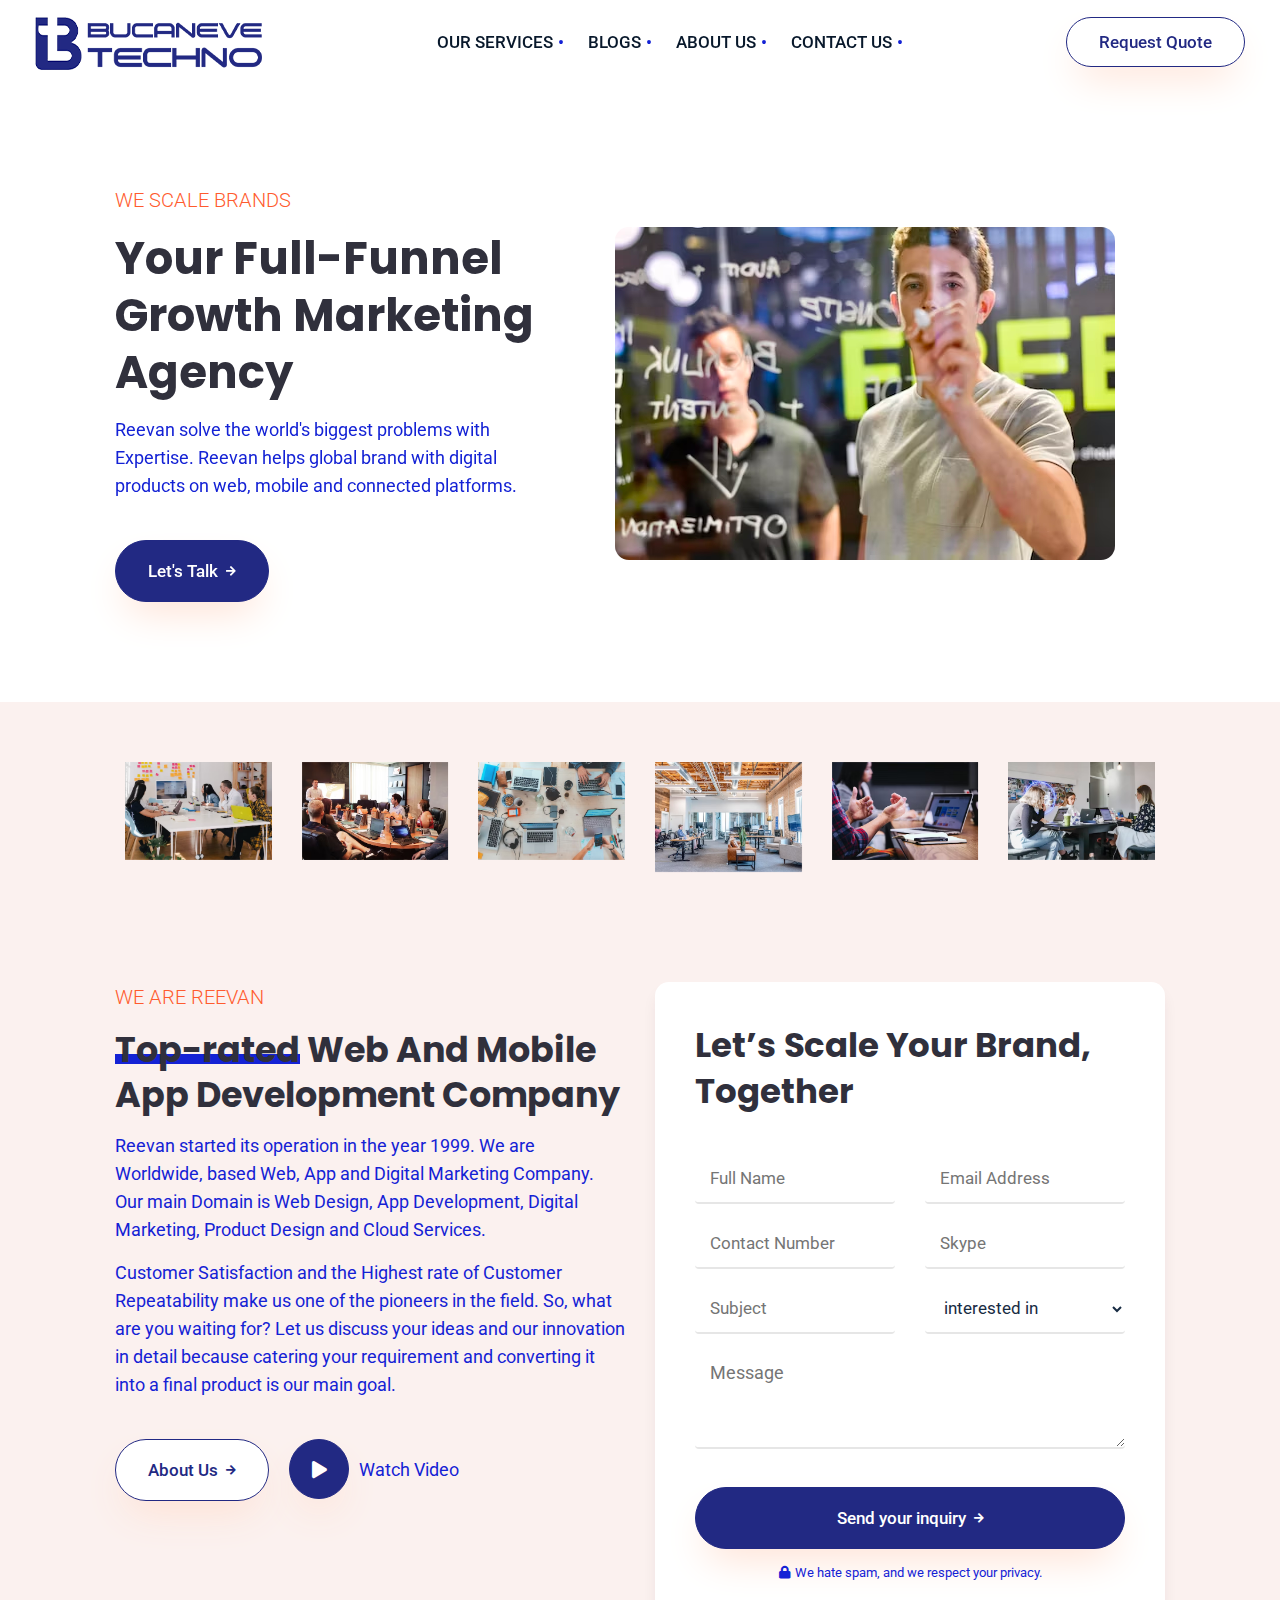
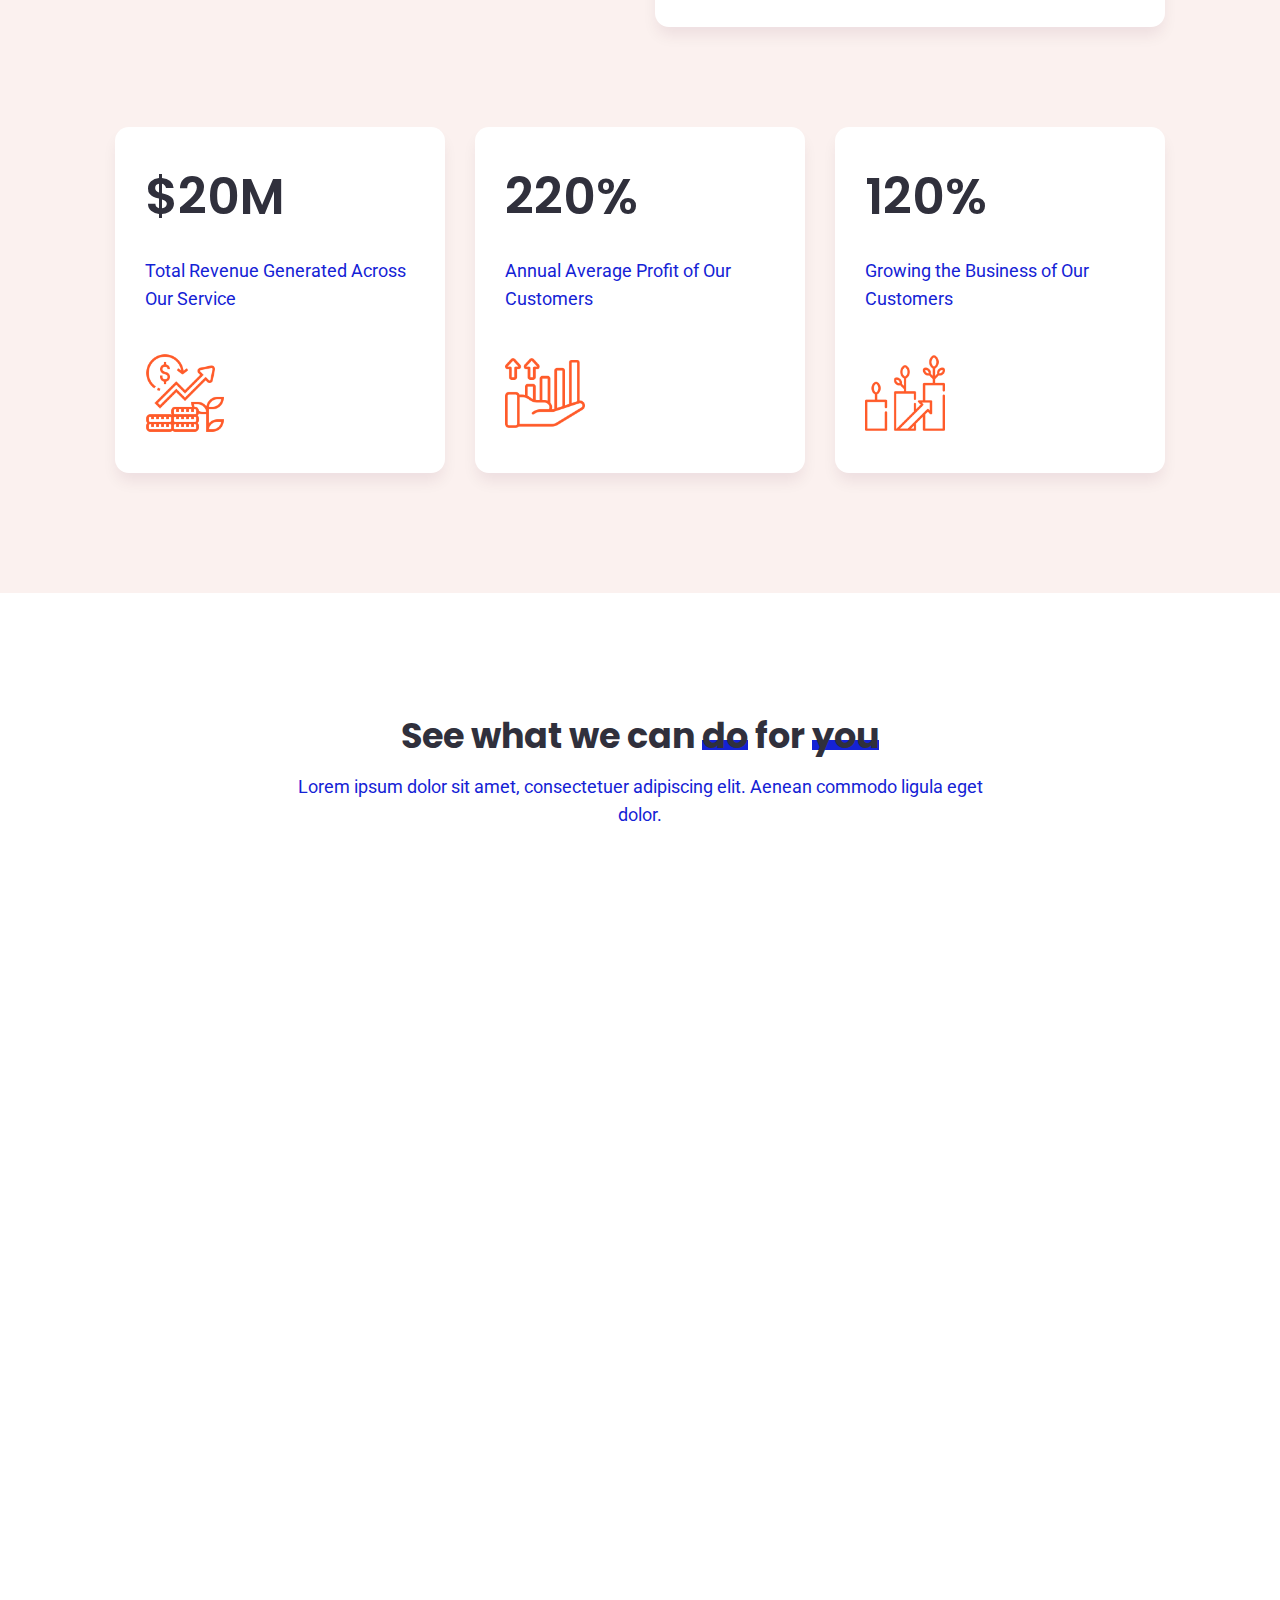
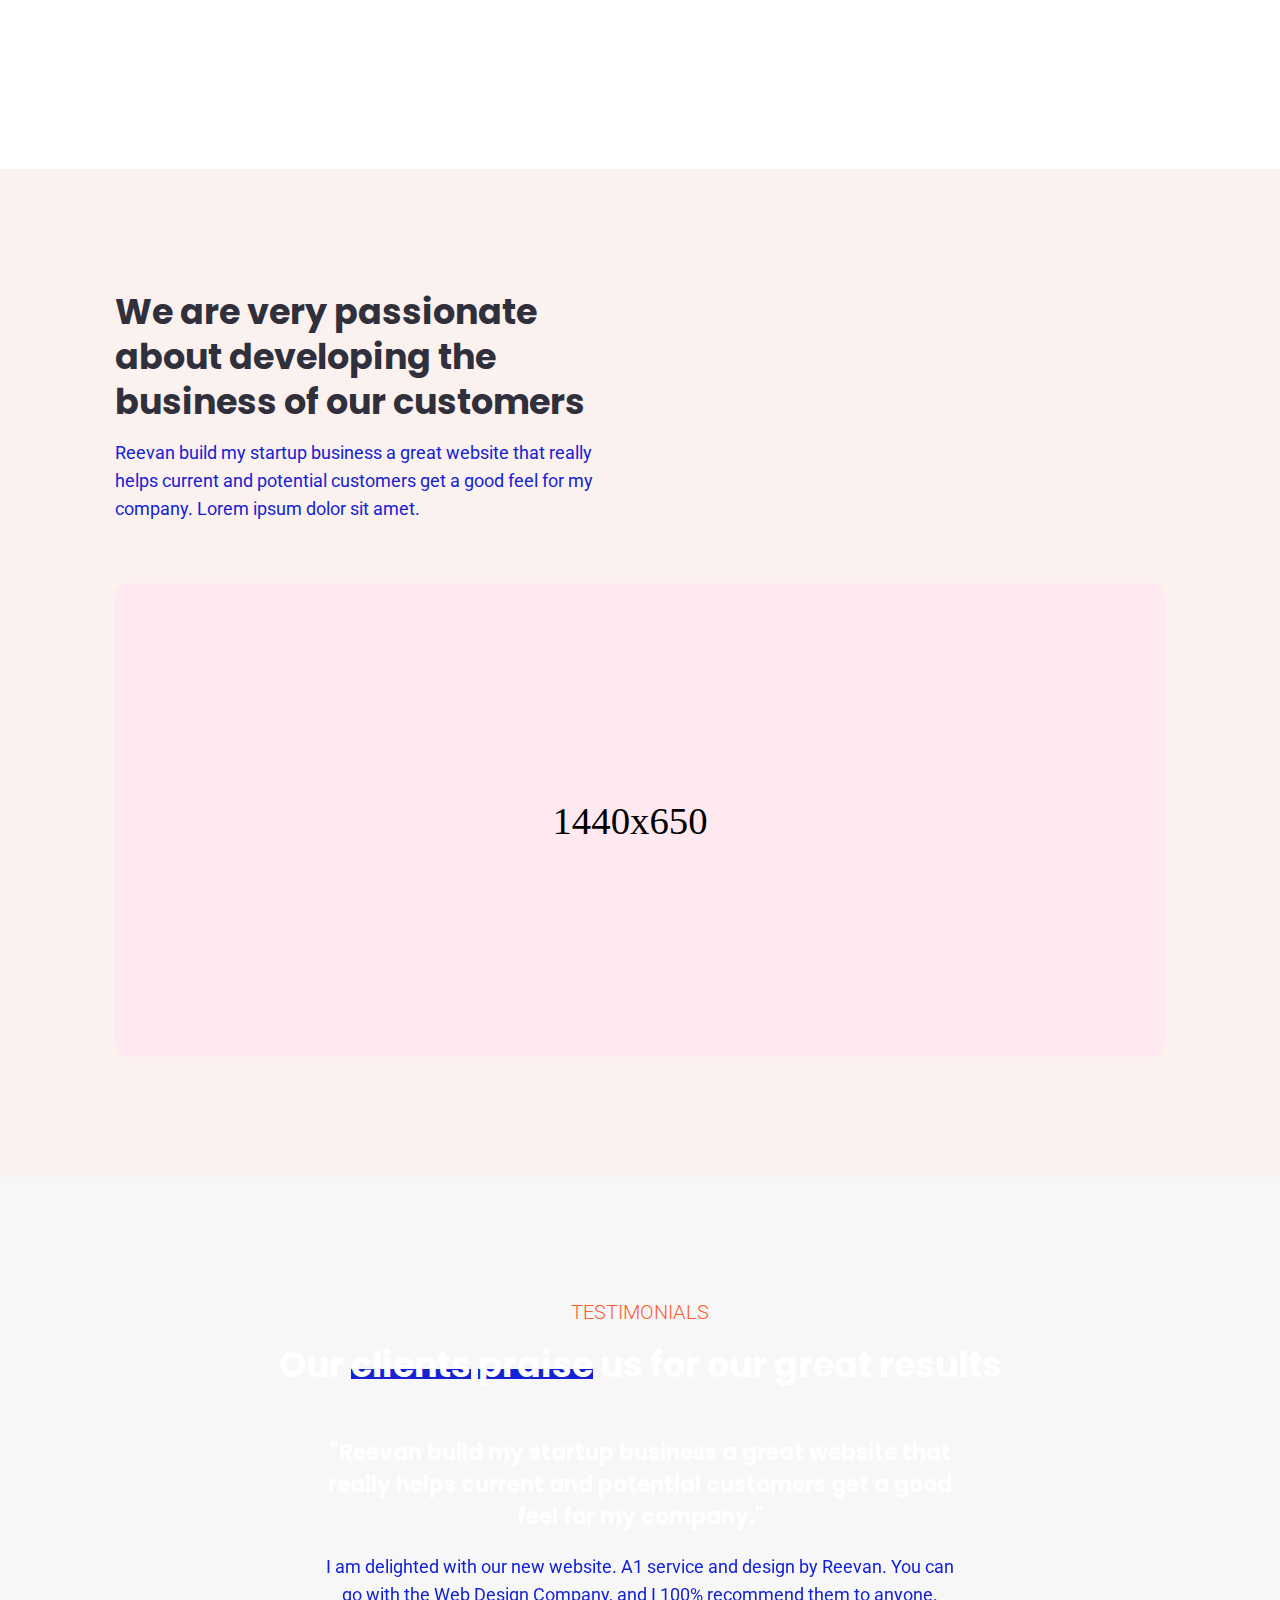
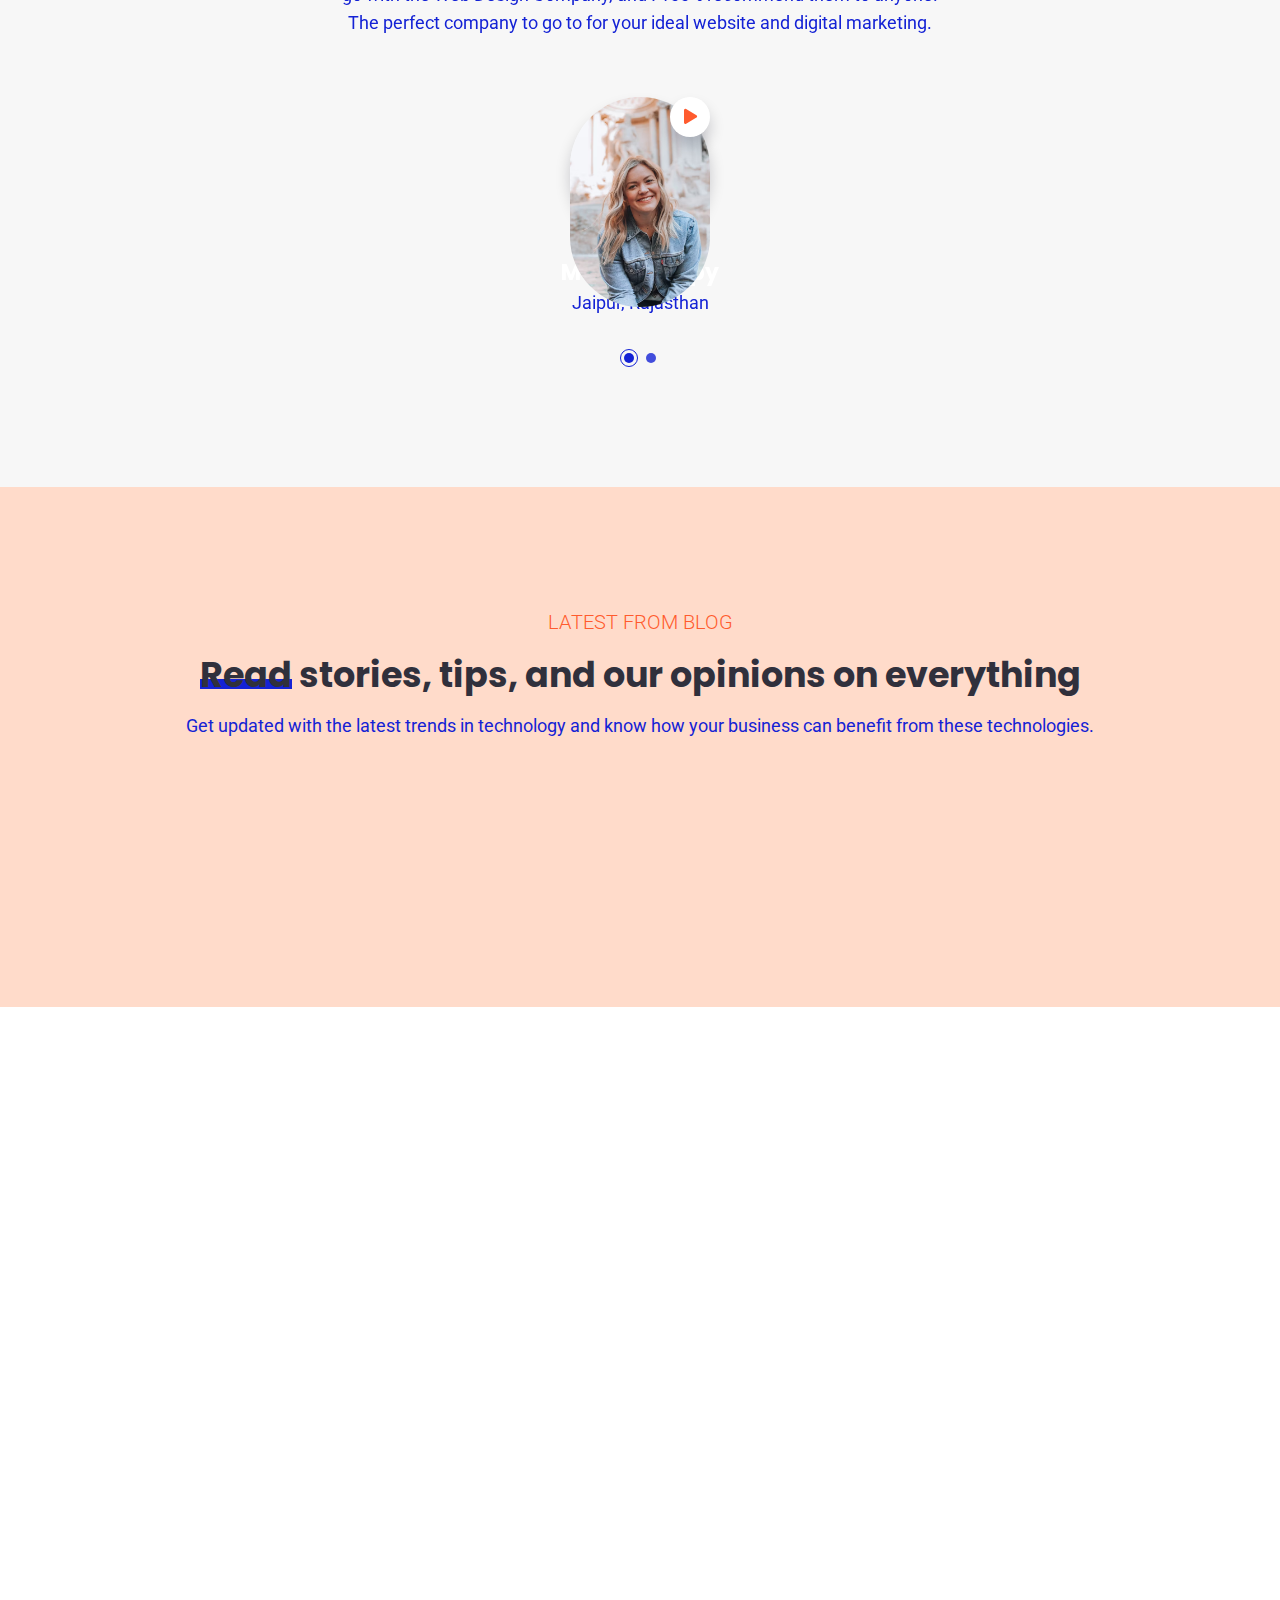
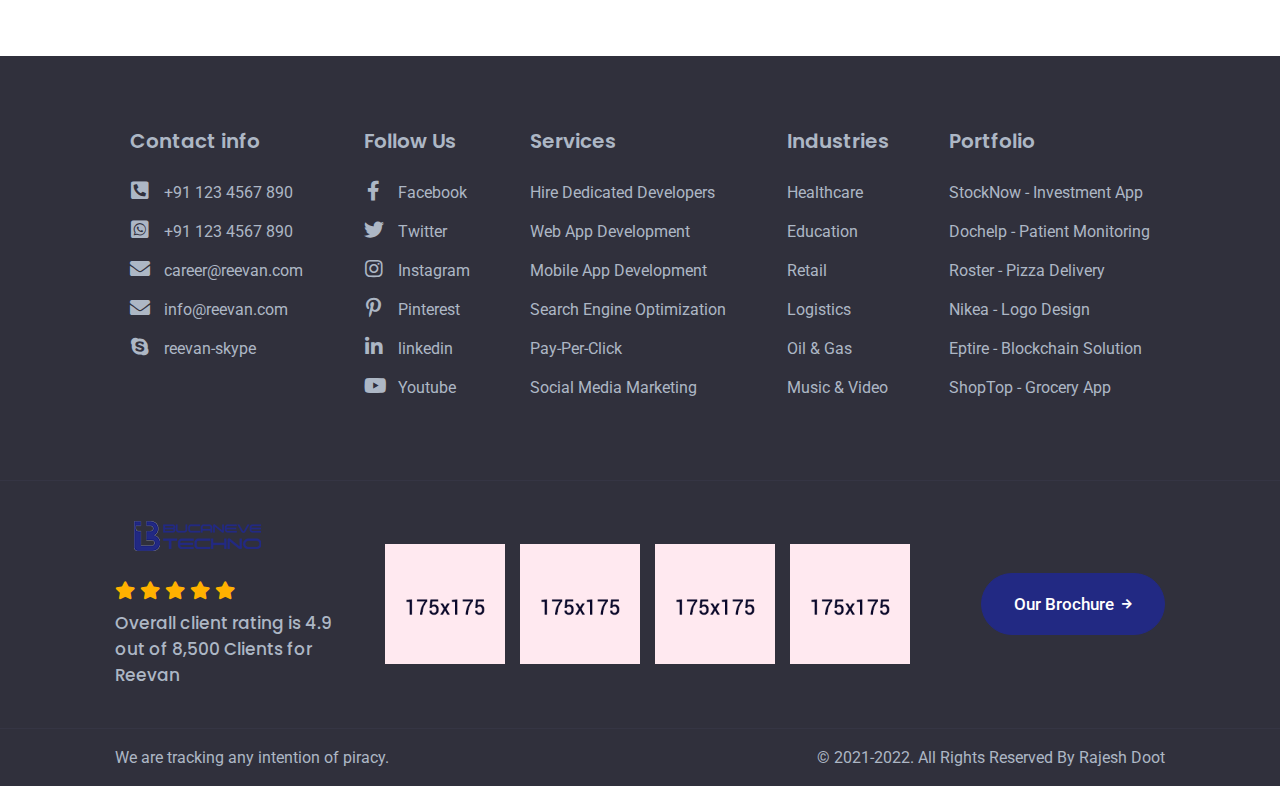
<file: lead-generation.html>
<!DOCTYPE html>
<html lang="zxx" class="no-js">
<head>
	<meta charset="utf-8" />
	<title>Bucanava Web Design &amp; Digital Marketing Agency Web Development</title>
	<meta name="description" content="Creative Agency, Marketing Agency Template">
	<meta name="keywords" content="Creative Agency, Marketing Agency">
	<meta name="author" content="rajesh-doot">
	<meta name="viewport" content="width=device-width, initial-scale=1, shrink-to-fit=no">
	<meta http-equiv="X-UA-Compatible" content="IE=edge">
	<meta name="theme-color" content="#e8f1ff">
	<!--Website-favicon-->
	<link href="images/favicon.png" rel="icon">
	<!--Plugin-css-->
	<link href="css/bootstrap.min.css" rel="stylesheet">
	<link href="css/plugin.min.css" rel="stylesheet">
	<link href="css/all.min.css" rel="stylesheet">
	<link rel="preconnect" href="https://fonts.gstatic.com">
	<link rel="preconnect" href="https://fonts.gstatic.com">
	<link href="https://fonts.googleapis.com/css2?family=Poppins:wght@300;400;500;600;700;800;900&family=Roboto:wght@400;500;700&display=swap" rel="stylesheet">
	<!-- Template-style-->
	<link href="css/style.css" rel="stylesheet">
	<link href="css/responsive.css" rel="stylesheet">
</head>
<body>
    <!--Start Preloader -->
    <div class="onloadpage" id="page-load">
		<div class="loader-div">
		  <div class="on-img"><img src="images/loader.gif" alt="Logo" class="img-fluid" /><span>Loading Please Wait...</span></div>
		</div>
	  </div>
	  <!--End Preloader -->
	  <!--Start Header-->
	   <header class="ree-header fixed-top">
      <div class="container-fluid m-p-l-r-0">
        <div class="menu-header">
          <div class="menu-logo">
            <div class="dskt-logo"><a href="index.html" class="nav-brand">	<img src="images/logos.png" alt="Logo" class="ree-logo" /> </a> </div>
          </div>
          <div class="ree-nav" role="navigation">
            <ul class="nav-list">
              <li class="megamenu">
                <a href="#" class="menu-links">Our Services</a>
                <div class="menu-dropdown">
                  <div class="menu-block-set">
                    <div class="container">
                      <div class="menu-block-a">
                        <div class="mega-menu-blocks">
                          <p class="mb10">Need a Website?</p>
                          <h4>We Will Shape Your Brand With Our Digital Solutions</h4>
                          <a href="get-quote.html" class="ree-btn ree-btn0 ree-btn-grdt2 mt30"> Request Quote <i class="fas fa-arrow-right fa-btn"></i></a>
                        </div>
                        <div class="mega-menu-blocks">
                          <div class="menu-inner-block-a">
                            <div class="inner-blockss">
                              <label class="menu-headings">Multi-Page Demo</label>
                              <ul class="menu-li-link">
                                <li><a href="app-development.html">App Development</a></li>
                                <li><a href="creative-agency.html">Creative Agency</a></li>
                                <li><a href="digital-agency.html">Digital Agency</a></li>
                                <li><a href="graphic-design.html">Graphic Design</a></li>
                                <li><a href="lead-generation.html">Lead Generation</a></li>
                                <li><a href="personal-portfolio.html">Personal Portfolio</a></li>
                                <li><a href="web-design.html">Web Design</a></li>
                              </ul>
                            </div>
                            <div class="inner-blockss">
                              <label class="menu-headings">One-Page Demo</label>
                              <ul class="menu-li-link">
                                <li><a href="app-development-onepage.html">App Development</a></li>
                                <li><a href="creative-agency-onepage.html">Creative Agency</a></li>
                                <li><a href="digital-agency-onepage.html">Digital Agency</a></li>
                                <li><a href="graphic-design-onepage.html">Graphic Design</a></li>
                                <li><a href="lead-generation-onepage.html">Lead Generation</a></li>
                                <li><a href="personal-portfolio-onepage.html">Personal Portfolio</a></li>
                                <li><a href="web-design-onepage.html">Web Design</a></li>
                              </ul>
                            </div>
                            <div class="inner-blockss">
                              <label class="menu-headings">Coming Soon Demo</label>
                              <ul class="menu-li-link">
                                <li><a  href="#." class="dsbld">Corporate Business</a></li>
                                <li><a  href="#." class="dsbld">Product Landing Page</a></li>
                                <li><a  href="#." class="dsbld">Photography</a></li>
                                <li><a  href="#." class="dsbld">Domain & Hosting</a></li>
                                <li><a  href="#." class="dsbld">E-commerce</a></li>
                                <li><a  href="#." class="dsbld">Business Development</a></li>
                              </ul>
                            </div>
                            <div class="inner-blockss">
                              <label class="menu-headings">&nbsp;</label>
                            </div>
                          </div>
                        </div>
                      </div>
                    </div>
                  </div>
                  <div class="menu-extra-info">
                    <div class="container">
                      <div class="menu-extra-info-inner">
                        <ul>
                          <li>
                            <div class="menu-icon-ree">
                              <div class="webiocon"> <i class="far fa-envelope"></i> </div>
                            </div>
                            <a href="mailto:reevan@abcd.com">reevan@abcd.com</a>
                          </li>
                          <li>
                            <div class="menu-icon-ree">
                              <div class="webiocon"> <i class="fas fa-phone-alt"></i> </div>
                            </div>
                            <a href="tel:+91123456789">+91 123 456 7890</a>
                          </li>
                          <li>
                            <div class="menu-icon-ree">
                              <div class="webiocon"> <i class="fab fa-whatsapp"></i> </div>
                            </div>
                            <a href="https://wa.me/+91123456789">+91 123 456 7890</a>
                          </li>
                          <li>
                            <div class="menu-icon-ree">
                              <div class="webiocon"> <i class="fab fa-skype"></i> </div>
                            </div>
                            <a href="#">Reevan.Skype</a>
                          </li>
                          <li>
                            <div class="menu-icon-ree">
                              <div class="webiocon"> <i class="fas fa-question"></i> </div>
                            </div>
                            <a href="#">Why Choose Us</a>
                          </li>
                        </ul>
                      </div>
                    </div>
                  </div>
                </div>
              </li>
              <!-- <li class="megamenu">
                <a href="#" class="menu-links">Pages</a>
                <div class="menu-dropdown">
                  <div class="menu-block-set">
                    <div class="container">
                      <div class="menu-block-a">
                        <div class="mega-menu-blocks">
                          <h4>Creative, Premium & Scalable Solutions For App and Web Development</h4>
                          <a href="get-quote.html" class="ree-btn ree-btn0 ree-btn-grdt2 mt30"> Request Quote <i class="fas fa-arrow-right fa-btn"></i></a>
                        </div>
                        <div class="mega-menu-blocks">
                          <div class="menu-inner-block-a">
                            <div class="inner-blockss">
                              <ul class="menu-li-link">
                                <li><a href="about.html">About Us</a></li>
                                <li><a href="about-2.html">About Us - 2</a></li>
                                <li><a href="career.html">Career</a></li>
                                <li><a href="career-2.html">Career - 2</a></li>
                                <li><a href="case-study.html">Case Study</a></li>
                              </ul>
                            </div>
                            <div class="inner-blockss">
                              <ul class="menu-li-link">
                                <li><a href="case-study-details.html">Case Study Details</a></li>
                                <li><a href="core-values.html">Our Core Value</a></li>
                                <li><a href="get-quote.html">Contact Us</a></li>
                                <li><a href="get-quote-2.html">Contact Us - 2</a></li>
                                <li><a href="our-team.html">Our Team</a></li>
                              </ul>
                            </div>
                            <div class="inner-blockss">
                              <ul class="menu-li-link">
                                <li><a href="our-team-2.html">Our Team - 2</a></li>
                                <li><a href="pricing.html">Pricing</a></li>
                                <li><a href="pricing-2.html">Pricing - 2</a></li>
                                <li><a href="services.html">Service</a></li>
                                <li><a href="services-2.html">Service - 2</a></li>
                              </ul>
                            </div>
                            <div class="inner-blockss">
                              <ul class="menu-li-link">
                                <li><a href="service-details.html">Service Details</a></li>
                                <li><a href="service-details-2.html">Service Details - 2</a></li>
                                <li><a href="why-us.html">Why Choose Us</a></li>
                              </ul>
                            </div>
                          </div>
                        </div>
                      </div>
                    </div>
                  </div>
                  <div class="menu-extra-info">
                    <div class="container">
                      <div class="menu-extra-info-inner">
                        <ul>
                          <li>
                            <div class="menu-icon-ree">
                              <div class="webiocon"> <i class="far fa-envelope"></i> </div>
                            </div>
                            <a href="mailto:reevan@abcd.com">reevan@abcd.com</a>
                          </li>
                          <li>
                            <div class="menu-icon-ree">
                              <div class="webiocon"> <i class="fas fa-phone-alt"></i> </div>
                            </div>
                            <a href="tel:+91123456789">+91 123 456 7890</a>
                          </li>
                          <li>
                            <div class="menu-icon-ree">
                              <div class="webiocon"> <i class="fab fa-whatsapp"></i> </div>
                            </div>
                            <a href="https://wa.me/+91123456789">+91 123 456 7890</a>
                          </li>
                          <li>
                            <div class="menu-icon-ree">
                              <div class="webiocon"> <i class="fab fa-skype"></i> </div>
                            </div>
                            <a href="#">Reevan.Skype</a>
                          </li>
                          <li>
                            <div class="menu-icon-ree">
                              <div class="webiocon"> <i class="fas fa-question"></i> </div>
                            </div>
                            <a href="#">Why Choose Us</a>
                          </li>
                        </ul>
                      </div>
                    </div>
                  </div>
                </div>
              </li> -->
              <!-- <li class="megamenu mega-small">
                <a href="#"  class="menu-links">Portfolio</a>
                <div class="menu-dropdown">
                  <div class="menu-block-set"> 
                    <a class="dropdown-item" href="portfolio-modern.html">Portfolio Modern</a>
                    <a class="dropdown-item" href="portfolio-2.html">Portfolio 3 Grid</a>
                    <a class="dropdown-item" href="portfolio-3.html">Portfolio 4 Grid</a>
                    <a class="dropdown-item" href="portfolio-details.html">Portfolio Details</a>							 
                    <a class="dropdown-item" href="portfolio-details-2.html">Portfolio Details - 2</a>						 
                  </div>
                </div>
              </li> -->
              <li class="megamenu mega-small">
                <a href="#"  class="menu-links">Blogs</a>
                <div class="menu-dropdown">
                  <div class="menu-block-set"> 
                    <a class="dropdown-item" href="blog.html">Blog Page</a>
                    <a class="dropdown-item" href="blog-details.html">Blog Details</a>					 
                  </div>
                </div>
              </li>
              <li class="megamenu mega-small">
                <a href="get-quote.html"  class="menu-links">About Us</a>
                <!-- <div class="menu-dropdown">
                  <div class="menu-block-set"> 
                    <a class="dropdown-item" href="get-quote.html">About Us</a>
                    <a class="dropdown-item" href="get-quote-2.html">About Us - 2</a>      
                  </div>
                </div> -->
              </li>
              <li class="megamenu mega-small">
                <a href="get-quote.html"  class="menu-links">Contact Us</a>
                <!-- <div class="menu-dropdown">
                  <div class="menu-block-set"> 
                    <a class="dropdown-item" href="get-quote.html">Contact Us</a>
                    <a class="dropdown-item" href="get-quote-2.html">Contact Us - 2</a>			 
                  </div>
                </div> -->
              </li>
            </ul>
          </div>
          <div class="ree-nav-cta">
            <ul>
              <li><a href="get-quote.html" class="ree-btn ree-btn0 ree-btn-grdt2"> Request Quote</a> </li>
            </ul>
          </div>
          <div class="mobile-menu2">
            <ul class="mob-nav2">
              <li><a href="get-quote.html" class="ree-btn2 ree-btn-grdt1"><i class="fas fa-envelope-open-text"></i></a></li>
              <li class="navm-"><a class="toggle" href="#"> <span></span> </a> </li>
            </ul>
          </div>
		  <!-- mobile Nav -->
          <nav id="main-nav">
            <ul>
              <li>
                <a href="#">Home</a>
                <ul>
                  <li><a href="#">Multi-Page Demo</a>
                    <ul>
                      <li><a href="app-development.html">App Development</a></li>
                      <li><a href="creative-agency.html">Creative Agency</a></li>
                      <li><a href="digital-agency.html">Digital Agency</a></li>
                      <li><a href="graphic-design.html">Graphic Design</a></li>
                      <li><a href="lead-generation.html">Lead Generation</a></li>
                      <li><a href="personal-portfolio.html">Personal Portfolio</a></li>
                      <li><a href="web-design.html">Web Design</a></li>
                    </ul>
                  </li>
                  <li><a href="#">One-Page Demo</a>
                    <ul>
                      <li><a href="app-development-onepage.html">App Development</a></li>
                      <li><a href="creative-agency-onepage.html">Creative Agency</a></li>
                      <li><a href="digital-agency-onepage.html">Digital Agency</a></li>
                      <li><a href="graphic-design-onepage.html">Graphic Design</a></li>
                      <li><a href="lead-generation-onepage.html">Lead Generation</a></li>
                      <li><a href="personal-portfolio-onepage.html">Personal Portfolio</a></li>
                      <li><a href="web-design-onepage.html">Web Design</a></li>
                    </ul>
                  </li>
                </ul>
              </li>              
              <li><a href="#">Pages</a>
                <ul>
                  <li><a href="about.html">About Us</a></li>
                  <li><a href="about-2.html">About Us - 2</a></li>
                  <li><a href="career.html">Career</a></li>
                  <li><a href="career-2.html">Career - 2</a></li>
                  <li><a href="case-study.html">Case Study</a></li>
                  <li><a href="case-study-details.html">Case Study Details</a></li>
                  <li><a href="core-values.html">Our Core Value</a></li>
                  <li><a href="get-quote.html">Contact Us</a></li>
                  <li><a href="get-quote-2.html">Contact Us - 2</a></li>
                  <li><a href="our-team.html">Our Team</a></li>
                  <li><a href="our-team-2.html">Our Team - 2</a></li>
                  <li><a href="pricing.html">Pricing</a></li>
                  <li><a href="pricing-2.html">Pricing - 2</a></li>
                  <li><a href="services.html">Service</a></li>
                  <li><a href="services-2.html">Service - 2</a></li>
                  <li><a href="service-details.html">Service Details</a></li>
                  <li><a href="service-details-2.html">Service Details - 2</a></li>
                  <li><a href="why-us.html">Why Choose Us</a></li>
                </ul>
              </li>
              <li><a href="#">Portfolio</a>
                <ul>
                  <li><a href="portfolio-modern.html">Portfolio Modern</a></li>
                  <li><a href="portfolio-2.html">Portfolio 3 Grid</a></li>
                  <li><a href="portfolio-3.html">Portfolio 4 Grid</a></li>
                  <li>><a href="portfolio-details.html">Portfolio Details</a></li>
                  <li><a href="portfolio-details-2.html">Portfolio Details - 2</a></li>
                  <li><a href="portfolio-details.html">Portfolio Details</a></li>
                </ul>
              </li>
              <li><a href="#">Blogs</a>
                <ul>
                  <li>  <a href="blog.html">Blog Page</a></li>
                  <li>  <a href="blog-details.html">Blog Details</a></li>
                </ul>
              </li>
			  <li><a href="#">Contact Page</a>
                <ul>
					<li><a href="get-quote.html">Contact Us</a></li>
					<li><a href="get-quote-2.html">Contact Us - 2</a></li>
                </ul>
              </li>             
            </ul>
            <ul class="bottom-nav">
              <li class="ree-hc">
                <a href="tel:123567890" rel="noreferrer" target="_blank">
                  <svg version="1.1"  xmlns="http://www.w3.org/2000/svg" xmlns:xlink="http://www.w3.org/1999/xlink" x="0px" y="0px" viewBox="0 0 25.625 25.625" style="enable-background:new 0 0 25.625 25.625;" xml:space="preserve">
                    <g>
                      <path d="M22.079,17.835c-1.548-1.324-3.119-2.126-4.648-0.804l-0.913,0.799 c-0.668,0.58-1.91,3.29-6.712-2.234C5.005,10.079,7.862,9.22,8.531,8.645l0.918-0.8c1.521-1.325,0.947-2.993-0.15-4.71l-0.662-1.04  C7.535,0.382,6.335-0.743,4.81,0.58L3.986,1.3C3.312,1.791,1.428,3.387,0.971,6.419c-0.55,3.638,1.185,7.804,5.16,12.375
                        c3.97,4.573,7.857,6.87,11.539,6.83c3.06-0.033,4.908-1.675,5.486-2.272l0.827-0.721c1.521-1.322,0.576-2.668-0.973-3.995 L22.079,17.835z" />
                    </g>
                  </svg>
                </a>
              </li>
              <li class="ree-hc">
                <a href="mailto:abc@example.com" target="_blank">
                  <svg xmlns="http://www.w3.org/2000/svg" width="24" height="24" viewBox="0 0 24 24">
                    <path d="M20 4H4c-1.1 0-1.99.9-1.99 2L2 18c0 1.1.9 2 2 2h16c1.1 0 2-.9 2-2V6c0-1.1-.9-2-2-2zm0 4l-8 5-8-5V6l8 5 8-5v2z" />
                    <path d="M0 0h24v24H0z" fill="none" />
                  </svg>
                </a>
              </li>
              <li class="ree-hc">
                <a href="skype:reevan.company" rel="noreferrer" target="_blank">
                  <svg xmlns="http://www.w3.org/2000/svg" viewBox="0 0 448 512">
                    <path d="M424.7 299.8c2.9-14 4.7-28.9 4.7-43.8 0-113.5-91.9-205.3-205.3-205.3-14.9 0-29.7 1.7-43.8 4.7C161.3 40.7 137.7 32 112 32 50.2 32 0 82.2 0 144c0 25.7 8.7 49.3 23.3 68.2-2.9 14-4.7 28.9-4.7 43.8 0 113.5 91.9 205.3 205.3 205.3 14.9 0 29.7-1.7 43.8-4.7 19 14.6 42.6 23.3 68.2 23.3 61.8 0 112-50.2 112-112 .1-25.6-8.6-49.2-23.2-68.1zm-194.6 91.5c-65.6 0-120.5-29.2-120.5-65 0-16 9-30.6 29.5-30.6 31.2 0 34.1 44.9 88.1 44.9 25.7 0 42.3-11.4 42.3-26.3 0-18.7-16-21.6-42-28-62.5-15.4-117.8-22-117.8-87.2 0-59.2 58.6-81.1 109.1-81.1 55.1 0 110.8 21.9 110.8 55.4 0 16.9-11.4 31.8-30.3 31.8-28.3 0-29.2-33.5-75-33.5-25.7 0-42 7-42 22.5 0 19.8 20.8 21.8 69.1 33 41.4 9.3 90.7 26.8 90.7 77.6 0 59.1-57.1 86.5-112 86.5z" />
                  </svg>
                </a>
              </li>
              <li class="ree-hc">
                <a href="wa.me/+91123456789" rel="noreferrer" target="_blank">
                  <svg version="1.1"  xmlns="http://www.w3.org/2000/svg" xmlns:xlink="http://www.w3.org/1999/xlink" x="0px" y="0px" viewBox="0 0 512 512"	style="enable-background:new 0 0 512 512;" xml:space="preserve">
                    <g>
                      <path d="M256.064,0h-0.128C114.784,0,0,114.816,0,256c0,56,18.048,107.904,48.736,150.048l-31.904,95.104l98.4-31.456 C155.712,496.512,204,512,256.064,512C397.216,512,512,397.152,512,256S397.216,0,256.064,0z M405.024,361.504 c-6.176,17.44-30.688,31.904-50.24,36.128c-13.376,2.848-30.848,5.12-89.664-19.264C189.888,347.2,141.44,270.752,137.664,265.792
                        c-3.616-4.96-30.4-40.48-30.4-77.216s18.656-54.624,26.176-62.304c6.176-6.304,16.384-9.184,26.176-9.184 c3.168,0,6.016,0.16,8.576,0.288c7.52,0.32,11.296,0.768,16.256,12.64c6.176,14.88,21.216,51.616,23.008,55.392 c1.824,3.776,3.648,8.896,1.088,13.856c-2.4,5.12-4.512,7.392-8.288,11.744c-3.776,4.352-7.36,7.68-11.136,12.352 c-3.456,4.064-7.36,8.416-3.008,15.936c4.352,7.36,19.392,31.904,41.536,51.616c28.576,25.44,51.744,33.568,60.032,37.024 c6.176,2.56,13.536,1.952,18.048-2.848c5.728-6.176,12.8-16.416,20-26.496c5.12-7.232,11.584-8.128,18.368-5.568 c6.912,2.4,43.488,20.48,51.008,24.224c7.52,3.776,12.48,5.568,14.304,8.736C411.2,329.152,411.2,344.032,405.024,361.504z"/>
                    </g>
                  </svg>
                </a>
              </li>
            </ul>
          </nav>
        </div>
      </div>
    </header>
	  <!-- Header End -->
	<!--start Hero Section  -->
	<section class="home-hero lead-gen">		
		<div class="container">
			<div class="row">
				<div class="col-lg-5 vcenter">
					<div class="hero-content pera-block">
						<span class="sub-heading mb15">We scale brands</span>
						<h1 data-aos="fade-in" data-aos-delay="200">Your Full-Funnel Growth Marketing Agency</h1>
						<p data-aos="fade-in" data-aos-delay="500">Reevan solve the world's biggest problems with Expertise. Reevan helps global brand with
							digital products on web, mobile and connected platforms.</p>
						<a href="get-quote.html" class="ree-btn  ree-btn-grdt1 mt40 mw-80" data-aos="fade-in" data-aos-delay="800">Let's Talk <i class="fas fa-arrow-right fa-btn"></i></a>
					</div>
				</div>
				<div class="col-lg-7 vcenter">
					<div class="sol-image m-mt30">
						<img src="images/hero/funnel-1.png" alt="web development" class="img-fluid" data-aos="fade-in" data-aos-delay="400">
					</div>
				</div>
			</div>
		</div>		 
	</section>
	<!--hero Section End-->



	<!--start home-about  -->
	<section class="home-about sec-pad pt50 r-bg-a">
		<div class="container">
			<div class="row">
				<div class="col-lg-12">					
					<div class="hero-brands owl-carousel">
						<div class="brand-logo"><a href="#"><img src="images/brand-logo/customer-logo-1.png" alt="logo"></a> </div>
						<div class="brand-logo"><a href="#"><img src="images/brand-logo/customer-logo-2.png" alt="logo"></a> </div>
						<div class="brand-logo"><a href="#"><img src="images/brand-logo/customer-logo-3.png" alt="logo"></a> </div>
						<div class="brand-logo"><a href="#"><img src="images/brand-logo/customer-logo-4.png" alt="logo"></a> </div>
						<div class="brand-logo"><a href="#"><img src="images/brand-logo/customer-logo-5.png" alt="logo"></a> </div>
						<div class="brand-logo"><a href="#"><img src="images/brand-logo/customer-logo-6.png" alt="logo"></a> </div>
						<div class="brand-logo"><a href="#"><img src="images/brand-logo/customer-logo-7.png" alt="logo"></a> </div>
					</div>
				</div>
			</div>

			<div class="row mt100">
				<div class="col-lg-6">
					<div class="about-content-home m-mb60 pera-block">
						<span class="sub-heading mb15">We Are Reevan</span>
						<h2><span class="ree-text rt40">Top-rated</span> Web And Mobile App Development	Company</h2>
						<p>Reevan started its operation in the year 1999. We are Worldwide, based Web, App	and Digital Marketing Company. Our main Domain is Web Design, App Development, Digital
							Marketing, Product Design and Cloud Services.</p>
							
							<p> Customer Satisfaction and the Highest rate of Customer Repeatability make us one of the pioneers in the field. So, what are you waiting
							for? Let us discuss your ideas and our innovation in detail because catering your requirement and converting it into a final product is our main goal.</p>				
						
						<div class="btn-sets mt40">
							<a href="about.html" class="ree-btn  ree-btn-grdt2 mr20">About Us <i	class="fas fa-arrow-right fa-btn"></i></a>
							<div class="vid-btntitl"><a href="https://www.youtube.com/watch?v=7e90gBu4pas?autoplay=1&amp;rel=0" class="ree-btn  ree-btn-grdt1 ree-btn-round video-popup"><i class="fas fa-play"></i></a>
								<div class="vide-btntitl vcenter">	<p>Watch Video</p> </div>
							</div>
						</div>
					</div>
					</div>
				
				<div class="col-lg-6">
					<div class="form-contact-hom m-mt60">
						<div class="form-block bg-w">
							<div class="form-head"><h3>Let’s Scale Your Brand, Together</h3></div>
							<div class="form-body">
								<form action="#" method="post" name="feedback-form">
									<div class="fieldsets row">
										<div class="col-md-6"><input type="text" placeholder="Full Name" name="name"></div>
										<div class="col-md-6"><input type="email" placeholder="Email Address" name="email"></div>
									</div>
									<div class="fieldsets row">
										<div class="col-md-6"><input type="number" placeholder="Contact Number" name="phone"></div>
										<div class="col-md-6"><input type="text" placeholder="Skype" name="skype"></div>
									</div>
									<div class="fieldsets row">
										
										<div class="col-md-6"><input type="text" placeholder="Subject" name="subject"></div>
										<div class="col-md-6"><select>
											<option>interested in</option>
											<option>Web Design</option>
											<option>Graphic Design</option>
											<option>App Development</option>
											<option>Digital Marketing</option>
											<option>Business Development</option>
											<option>Other...</option>
										</select></div>
									</div>
									<div class="fieldsets"><textarea placeholder="Message" name="message"></textarea></div>
									 
									<div class="fieldsets mt20"> <button type="submit" name="submit" class="ree-btn  ree-btn-grdt1 w-100">Send your inquiry <i class="fas fa-arrow-right fa-btn"></i></button> </div>
									<p class="trm"><i class="fas fa-lock"></i>We hate spam, and we respect your privacy.</p>
									
								</form>
							</div>
						</div>
					</div>
				</div>
			</div>


			<div class="row justify-content-around mt60">

				<div class="col-lg-4 col-sm-6  mt40">
					<div class="ree-card lead-number">
						<h2>$20M</h2>
						<p>Total Revenue Generated Across Our Service</p>
						<img src="images/icons/revenue.png" alt="icon">
					</div>
				</div>

				<div class="col-lg-4 col-sm-6  mt40">
					<div class="ree-card lead-number">
						<h2>220%</h2>
						<p>Annual Average Profit of Our Customers</p>
						<img src="images/icons/increasing.png" alt="icon">
					</div>
				</div>


				<div class="col-lg-4 col-sm-6  mt40">
					<div class="ree-card lead-number">
						<h2>120%</h2>
						<p>Growing the Business of Our Customers</p>
						<img src="images/icons/growth.png" alt="icon">
					</div>
				</div>

			</div>

		</div>
	</section>
	<!--home-about end-->

	<!--start services-->
	<section class="r-bg-i sec-pad">
		<div class="container">
			<div class="row justify-content-center">
				<div class="col-lg-8">
					<div class="sec-heading text-center pera-block">
						<h2>See what we can <span class="ree-text rt40">do</span> for <span class="ree-text rt40">you</span></h2>
						<p>Lorem ipsum dolor sit amet, consectetuer adipiscing elit. Aenean commodo ligula eget dolor.</p>
					</div>
				</div>
			</div>

			<div class="row mt30">
				<div class="col-lg-4 col-sm-6" data-aos="fade-up" data-aos-delay="100">
					<div class="ree-card r-bg-c mt60">
						<div class="ree-card-img shadows"><img src="images/icons/mobile-app.svg" alt="services"> </div>
						<div class="ree-card-content mt40">
							<h3 class="mb15"><a href="service-details.html"> App Development</a></h3>
							<p>Our software house has been recognised by google for outstanding android application	quality.</p>
						</div>
						<div class="ree-card-content-link">
							<a href="service-details.html" class="ree-card-link mt40">Read More <i class="fas fa-arrow-right fa-btn"></i> </a>
						</div>
					</div>
				</div>
				<div class="col-lg-4 col-sm-6" data-aos="fade-up" data-aos-delay="300">
					<div class="ree-card r-bg-c  mt60">
						<div class="ree-card-img"><img src="images/icons/website.svg" alt="services"> </div>
						<div class="ree-card-content mt40">
							<h3 class="mb15"><a href="service-details.html">Web Development</a></h3>
							<p>At Reevan, We offer pixel perfect responsive website design services which are built around aesthetics and usability.</p>
						</div>
						<div class="ree-card-content-link">
							<a href="service-details.html" class="ree-card-link mt40">Read More <i class="fas fa-arrow-right fa-btn"></i>
							</a>
						</div>
					</div>
				</div>
				<div class="col-lg-4 col-sm-6" data-aos="fade-up" data-aos-delay="500">
					<div class="ree-card r-bg-c  mt60">
						<div class="ree-card-img"><img src="images/icons/buy-online.svg" alt="services"> </div>
						<div class="ree-card-content mt40">
							<h3 class="mb15"><a href="service-details.html">eCommerce Service</a></h3>
							<p>Reevan’s product design services cover entire product design lifecycle, From prototyping to fully functional design.</p>
						</div>
						<div class="ree-card-content-link">
							<a href="service-details.html" class="ree-card-link mt40">Read More <i class="fas fa-arrow-right fa-btn"></i>
							</a>
						</div>
					</div>
				</div>
				<div class="col-lg-4 col-sm-6" data-aos="fade-up" data-aos-delay="700">
					<div class="ree-card r-bg-c  mt60">
						<div class="ree-card-img"><img src="images/icons/communicate.svg" alt="services"> </div>
						<div class="ree-card-content mt40">
							<h3 class="mb15"><a href="service-details.html">Digital Marketing</a></h3>
							<p>Increase conversions. Increase leads. Increase sales. Increase revenue. That's digital marketing services from Reevan.</p>
						</div>
						<div class="ree-card-content-link">
							<a href="service-details.html" class="ree-card-link mt40">Read More <i class="fas fa-arrow-right fa-btn"></i>
							</a>
						</div>
					</div>
				</div>
				<div class="col-lg-4 col-sm-6" data-aos="fade-up" data-aos-delay="900">
					<div class="ree-card r-bg-c  mt60">
						<div class="ree-card-img"><img src="images/icons/design-tools.svg" alt="services"> </div>
						<div class="ree-card-content mt40">
							<h3 class="mb15"><a href="service-details.html">Product Design</a></h3>
							<p>Our highly experienced designers comprehend your vision and business objectives in order to create the designs.</p>
						</div>
						<div class="ree-card-content-link">
							<a href="service-details.html" class="ree-card-link mt40">Read More <i class="fas fa-arrow-right fa-btn"></i>
							</a>
						</div>
					</div>
				</div>
				<div class="col-lg-4 col-sm-6" data-aos="fade-up" data-aos-delay="1100">
					<div class="ree-card r-bg-c  mt60">
						<div class="ree-card-img"><img src="images/icons/servers.svg" alt="services"> </div>
						<div class="ree-card-content mt40">
							<h3 class="mb15"><a href="service-details.html">Cloud Services</a></h3>
							<p>Our highly experienced designers comprehend your vision and business objectives in order to create the designs.</p>
						</div>
						<div class="ree-card-content-link">
							<a href="service-details.html" class="ree-card-link mt40">Read More <i class="fas fa-arrow-right fa-btn"></i>
							</a>
						</div>
					</div>
				</div>
			</div>

			 
		</div>
	</section>
	<!--services end--> 

	<!--start work-->
	<section class="r-bg-a sec-pad">
		<div class="container">
			<div class="row flx-end">
				<div class="col-lg-6 col-sm-12">
					<div class="pera-block">
						<h2>We are very passionate about developing the business of our customers</h2>
						<p>Reevan build my startup business a great website that really helps current and potential customers get a good feel for my company. Lorem ipsum dolor sit amet.</p>
					</div>
				</div>

				 
				 
			</div>
			<div class="row mt60">
				<div class="col-lg-12">
					<div class="sol-img">
						<img src="images/cta/teamwork2.svg" alt="reevan" class="img-fluid">											
					</div>
				</div>
			</div>
		</div>
	</section>
	<!--end work-->


	<!--start home review-->
	<section class="r-bg-c sec-pad">		
		<div class="container">
			<div class="row">
				<div class="col-lg-12">
					<div class="heading-review text-center">
						<span class="sub-heading mb15">TESTIMONIALS</span>
						<h2 class="mb50">Our <span class="ree-text rt40">clients</span> <span class="ree-text rt40">praise</span> us for our great results</h2>
						<div class="home-review-slider owl-carousel mt30">							
							<div class="review-slider">								
								<h4 class="mb20">"Reevan build my startup business a great website that really helps current and	potential customers get a good feel for my company."</h4>
								<p>I am delighted with our new website. A1 service and design by Reevan. You can go with the Web Design Company, and I 100% recommend them to anyone. The perfect company to go to for your ideal website and digital marketing.</p>
								<div class="reviewers mt60">
									<div class="reviewers-img">	<img src="images/users/user4.jpg" alt="client"> <a href="https://www.youtube.com/watch?v=7e90gBu4pas?autoplay=1&amp;rel=0"	class="play-vid-review video-popup" data-toggle="tooltip" data-placement="top" title="Play Video Review"><i class="fas fa-play"></i></a> </div>
									<div class="reviewers-nam">
										<h4>Moana Happy</h4>
										<p>Jaipur, Rajasthan</p>
									</div>
								</div>
							</div>

							<div class="review-slider">
								<h4 class="mb20">"Reevan build my startup business a great website that really helps current and potential customers get a good feel for my company."</h4>
								<p>I was facing multiple issues with my old website and that i discovered reevan. they resolved all the problems in the website they also helped me with marketing. which has helped me to acquire more customers. Retention on the website has also increased.</p>
								<div class="reviewers mt60">
									<div class="reviewers-img">	<img src="images/users/user4.jpg" alt="client"> <a href="https://www.youtube.com/watch?v=7e90gBu4pas?autoplay=1&amp;rel=0"	class="play-vid-review video-popup" data-toggle="tooltip" data-placement="top" title="Play Video Review"><i class="fas fa-play"></i></a></div>
									<div class="reviewers-nam">
										<h4>Moana Happy</h4>
										<p>Jaipur, Rajasthan</p>
									</div>
								</div>
							</div> 

						</div>
					</div>
				</div>
			</div>
		</div>
	</section>
	<!--end home review -->


	<!--start blogs  -->
	<section class="half-bg-ree sec-pad">
		<div class="container">
			<div class="row">
				<div class="col-lg-12">
					<div class="sec-heading text-center pera-block">
						<span class="sub-heading mb15">Latest from blog</span>
						<h2><span	class="ree-text rt40">Read</span> stories, tips, and our opinions on everything</h2>
						<p>Get updated with the latest trends in technology and know how your business can benefit from	these technologies.</p>
					</div>
				</div>
			</div>
			<div class="row mt30">

				<div class="col-lg-4 mt30"  data-aos="fade-up" data-aos-delay="200">
					<div class="half-blog-card">
						<div class="half-blog-img"> <a href="blog-details.html"><img src="images/blogs/blog-img-1.jpg" alt="blogs"	class="img-fluid"> </a> </div>
						<div class="half-blog-content">
							<div class="blog-quick-inf mb20"><span><i class="far fa-calendar-alt"></i> 12 March 21</span> <span><i class="fas fa-clock"></i> 5 Min Read</span> </div>
							<h4 class="mb15"><a href="blog-details.html">Best Technology for Mobile Application Development</a></h4>
							<p>Lorem ipsum dolor sit amet, consectetuer adipiscing elit. Aenean commodo ligula eget	dolor.</p>							
						</div>
					</div>
				</div>

				<div class="col-lg-4 mt30" data-aos="fade-up" data-aos-delay="500">
					<div class="half-blog-card">
						<div class="half-blog-img"> <a href="blog-details.html"><img src="images/blogs/blog-img-1a.jpg" alt="blogs"	class="img-fluid"> </a> </div>
						<div class="half-blog-content">
							<div class="blog-quick-inf mb20"><span><i class="far fa-calendar-alt"></i> 12 March 21</span> <span><i class="fas fa-clock"></i> 5 Min Read</span> </div>
							<h4 class="mb15"><a href="blog-details.html">Exploring the Key Features of Laravel 7 Framework</a></h4>
							<p>Lorem ipsum dolor sit amet, consectetuer adipiscing elit. Aenean commodo ligula eget	dolor.</p>							
						</div>
					</div>
				</div>

				<div class="col-lg-4 mt30" data-aos="fade-up" data-aos-delay="800">
					<div class="half-blog-card">
						<div class="half-blog-img"> <a href="blog-details.html"><img src="images/blogs/blog-img-1b.jpg" alt="blogs"	class="img-fluid"> </a> </div>
						<div class="half-blog-content">
							<div class="blog-quick-inf mb20"><span><i class="far fa-calendar-alt"></i> 12 March 21</span> <span><i class="fas fa-clock"></i> 5 Min Read</span> </div>
							<h4 class="mb15"><a href="blog-details.html">Best Technology for Mobile Application Development</a></h4>
							<p>Lorem ipsum dolor sit amet, consectetuer adipiscing elit. Aenean commodo ligula eget	dolor.</p>							
						</div>
					</div>
				</div>
			</div>
		</div>
	</section>
	<!--end blogs-->


	<!--start footer -->
	<footer class="footer-a">		
		<div class="footer-fist-row pt40">
			<div class="container">
				<div class="footer-rowset">
					<div class="col footer-head">
						<h5>Contact info</h5>
						<ul class="footer-links-list social-linkz">
							<li><a href="tel:+911234567890"><span><i class="fas fa-phone-square-alt"></i></span> +91 123 4567 890 </a></li>
							<li><a href="tel:+911234567890"><span><i class="fab fa-whatsapp-square"></i></span> +91 123 4567 890</a></li>
							<li><a href="mailto:career@reevan.com"><span><i class="fas fa-envelope"></i></span> career@reevan.com</a></li>
							<li><a href="mailto:career@reevan.com"><span><i class="fas fa-envelope"></i></span> info@reevan.com</a></li>
							<li><a href="skype:reevan.company"><span><i class="fab fa-skype"></i></span> reevan-skype</a></li>
						</ul>
					</div>
					<div class="col footer-head">
						<h5>Follow Us</h5>
						<ul class="footer-links-list social-linkz">
							<li><a href="javascript:void(0)"><span><i class="fab fa-facebook-f"></i></span> Facebook</a>	</li>
							<li><a href="javascript:void(0)"><span><i class="fab fa-twitter"></i></span> Twitter </a>	</li>
							<li><a href="javascript:void(0)"><span><i class="fab fa-instagram"></i></span> Instagram</a> </li>
							<li><a href="javascript:void(0)"><span><i class="fab fa-pinterest-p"></i></span> Pinterest</a></li>
							<li><a href="javascript:void(0)"><span><i class="fab fa-linkedin-in"></i></span> linkedin</a></li>
							<li><a href="javascript:void(0)"><span><i class="fab fa-youtube"></i></span> Youtube</a> </li>
						</ul>
					</div>
					<div class="col footer-head">
						<h5>Services</h5>
						<ul class="footer-links-list">
							<li><a href="javascript:void(0)">Hire Dedicated Developers</a></li>
							<li><a href="javascript:void(0)">Web App Development</a></li>
							<li><a href="javascript:void(0)">Mobile App Development</a></li>
							<li><a href="javascript:void(0)">Search Engine Optimization</a></li>
							<li><a href="javascript:void(0)">Pay-Per-Click</a></li>
							<li><a href="javascript:void(0)">Social Media Marketing</a></li>
						</ul>
					</div>
					<div class="col footer-head">
						<h5>Industries</h5>
						<ul class="footer-links-list">
							<li><a href="javascript:void(0)">Healthcare</a></li>
							<li><a href="javascript:void(0)">Education</a></li>
							<li><a href="javascript:void(0)">Retail</a></li>
							<li><a href="javascript:void(0)">Logistics</a></li>
							<li><a href="javascript:void(0)">Oil & Gas</a></li>
							<li><a href="javascript:void(0)">Music & Video</a></li>
						</ul>
					</div>
					<div class="col footer-head">
						<h5>Portfolio</h5>
						<ul class="footer-links-list">
							<li><a href="javascript:void(0)">StockNow - Investment App</a></li>
							<li><a href="javascript:void(0)">Dochelp - Patient Monitoring</a></li>
							<li><a href="javascript:void(0)">Roster - Pizza Delivery</a></li>
							<li><a href="javascript:void(0)">Nikea - Logo Design</a></li>
							<li><a href="javascript:void(0)">Eptire - Blockchain Solution</a></li>
							<li><a href="javascript:void(0)">ShopTop - Grocery App</a></li>
						</ul>
					</div>
				</div>
			</div>
			<div class="footer-abt mt70 pt40 pb40">
				<div class="container">
					<div class="row">
						<div class="col-lg-3 vcenter">
							<div class="footer-ree-lg">
								<div class="footer-logo">
									<a href="#"> <img src="images/footer-logo.png" alt="reeven" class="img"> </a>
								</div>
								<div class="star-rating-review mt30">
									<span class="fa fa-star checked"></span>
									<span class="fa fa-star checked"></span>
									<span class="fa fa-star checked"></span>
									<span class="fa fa-star checked"></span>
									<span class="fa fa-star checked"></span>
								</div>
								<h6 class="mt10">Overall client rating is 4.9 out of 8,500 Clients for Reevan</h6>
							</div>
						</div>
						<div class="col-lg-6 vcenter">
							<div class="ref-logo">
								<a href="#"> <img src="images/brand-logo/app-futura.png" alt="Logo"> </a>
								<a href="#"> <img src="images/brand-logo/clutch.png" alt="Logo"> </a>
								<a href="#"> <img src="images/brand-logo/goodfirm.png" alt="Logo"> </a>
								<a href="#"> <img src="images/brand-logo/itfirm.png" alt="Logo"> </a>
							</div>
						</div>
						<div class="col-lg-3 vcenter ft-btn">
							<a href="#" class="ree-btn  ree-btn-grdt1 mw-80 no-shadows">Our Brochure <i class="fas fa-arrow-right fa-btn"></i></a>
						</div>
					</div>
				</div>
			</div>
			<div class="container ft-cpy">
				<div class="row">
					<div class="col-lg-5">
						<div class="ft-copyright">
							<p>We are tracking any intention of piracy.</p>
						</div>
					</div>

					<div class="col-lg-7">
						<div class="ft-copyright ft-r">
							<p>© 2021-2022. All Rights Reserved By <a href="https://themeforest.net/user/rajesh-doot/portfolio" target="blank">Rajesh Doot</a></p>
						</div>
					</div>
				</div>
			</div>
		</div>
	</footer>
	<!-- end footer -->

	<!--All js files-->
	<script src="js/modernizr-3.5.0.min.js"></script>
	<script src="js/jquery-3.6.0.min.js"></script>
	<script src="js/bootstrap.bundle.min.js"></script>
	<script src="js/app.bundle.js"></script>	
	<!--Common reevan script file-->
	<script src="js/main.js"></script>
</body>
</html>
</file>
<file: css/style.css>
/*Template: Reevan Web Design & Digital Marketing Agency HTML5 Template
Author: Rajesh-Doot
File Description: Main CSS file of the template*/

/*scrollbar theme*/
::-webkit-scrollbar {width:6px;}
::-webkit-scrollbar-track { background: #fff;}
::-webkit-scrollbar-thumb:hover {background: #cacaca;}
::-webkit-scrollbar-thumb { background:#b5b5b5; border-radius: 100px;}

/*right click selection css*/
::-moz-selection {background:rgb(255 226 217 / 50%);}
::selection {background:rgb(255 226 217 / 50%)}

/*universal css*/
*{ -webkit-font-smoothing: antialiased;
-moz-os-font-smoothing: grayscale;
box-sizing: border-box;
padding: 0;  margin: 0;   outline:none;  vertical-align:baseline;}
body {	 font-family: 'Roboto', sans-serif; color: white;	 font-weight: 400;
font-style: normal; line-height:1; font-size: 19px;		 outline:none;	overflow-x: hidden;}
article, aside, details, figcaption, figure, footer, header, nav, section, summary {  display: block; }
h1, h2, h3, h4, h5, h6 { font-family: 'Poppins', sans-serif; color: #30303c;}
h1, h2, h3, h4, h5, h6, p, ul{padding: 0;   margin: 0;}
a {color: #30303c; text-decoration: none; background-color: transparent; }
ul{list-style:none;}
a:hover {text-decoration: none;   color: initial;}
button:focus {outline: none!important}
.animation, .ree-btn-grdt1,.ree-btn-grdt1:hover, .sticky, .ree-header, a.menu-links, .dskt-logo, .ree-btn-grdt2, .half-blog-card, .setps, .whatsapp-bg, .ree-btn, a,   .ree-media-crd, 
 button, .stats-box, .img-hor, .img-hover img, .mini-header-bar {
-webkit-transition: 1.1s cubic-bezier(.16, .84, .442, .98);
-o-transition: 1.1s cubic-bezier(.16, .84, .442, .98);
transition: 1.1s cubic-bezier(.16, .84, .442, .98);
}
.text-bold{font-weight:bold}
.text-normal{font-weight:normal}
.text-light{font-weight:lighter}
.vcenter{align-items: center; align-self: center;}

/**help css**/
.h1a {font-size: 50px; line-height: 62px; font-weight: bold; font-weight: 700;}
h1.h1 {  font-size: 60px;  line-height: 72px; font-weight: bold; font-weight: 700;}
.h1 {  font-size: 45px;  line-height: 57px; font-weight: 700;}
h1 {  font-size: 45px;  line-height: 57px; font-weight: 700;}
h2 {  font-size: 40px;  line-height: 52px; font-weight: 700;}
h3 {  font-size: 34px;  line-height: 46px; font-weight: 700;}
h4 {  font-size: 22px;  line-height: 32px; font-weight: 700; color: #fff}
h5 {  font-size: 20px;  line-height: 30px; font-weight: 600;}
h6 {  font-size: 17px;  line-height: 26px; font-weight: 600;}
p {   font-size: 18px;  line-height: 28px; color: #1422d5;}
.ptb130{padding-top: 130px; padding-bottom: 130px;}
.ree-card{background: #fff;padding: 30px;border-radius: 14px;}
.h-light{font-weight: 500}
h1 a,h2 a,h3 a,h4 a,h5 a,h6 a{ color: #30303c;}
body .t-dark{ color: #30303c;}
/*margin top class*/
.mr5{margin-right: 5px;}
.m0{margin:0 !important;}
html .mt0{margin-top: 0px;}
html .mt5{margin-top: 5px;}
html .mt10{margin-top: 10px;}
html .mt15{margin-top: 15px;}
html .mt20{margin-top: 20px;}
html .mt25{margin-top: 25px;}
html .mt30{margin-top: 30px;}
html .mt35{margin-top: 35px;}
html .mt40{margin-top: 40px;}
html .mt45{margin-top: 45px;}
html .mt50{margin-top: 50px;}
html .mt55{margin-top: 55px;}
html .mt60{margin-top: 60px;}
html .mt65{margin-top: 65px;}
html .mt70{margin-top: 70px;}
html .mt75{margin-top: 75px;}
html .mt80{margin-top: 80px;}
html .mt85{margin-top: 85px;}
html .mt90{margin-top: 90px;}
html .mt95{margin-top: 95px;}
html .mt100{margin-top: 100px;}
html .mt106{margin-top: 105px;}
html .mt110{margin-top: 110px;}
html .mt115{margin-top: 115px;}
html .mt120{margin-top: 120px;}
html .mt125{margin-top: 125px;}
html .mt130{margin-top: 130px;}
html .mt135{margin-top: 135px;}
html .mt140{margin-top: 140px;}
html .mt145{margin-top: 145px;}
html .mt150{margin-top: 150px;}
/*margin bottom class*/
html .mb0{margin-bottom: 0px;}
html .mb5{margin-bottom: 5px;}
html .mb10{margin-bottom: 10px;}
html .mb15{margin-bottom: 15px;}
html .mb20{margin-bottom: 20px; color: #fff}
html .mb25{margin-bottom: 25px;}
html .mb30{margin-bottom: 30px;}
html .mb35{margin-bottom: 35px;}
html .mb40{margin-bottom: 40px;}
html .mb45{margin-bottom: 45px;}
html .mb50{margin-bottom: 50px; color: #fff}
html .mb55{margin-bottom: 55px;}
html .mb60{margin-bottom: 60px;}
html .mb65{margin-bottom: 65px;}
html .mb70{margin-bottom: 70px;}
html .mb75{margin-bottom: 75px;}
html .mb80{margin-bottom: 80px;}
html .mb85{margin-bottom: 85px;}
html .mb90{margin-bottom: 90px;}
html .mb95{margin-bottom: 95px;}
html .mb100{margin-bottom: 100px;}
html .mb105{margin-bottom: 105px;}
html .mb110{margin-bottom: 110px;}
html .mb115{margin-bottom: 115px;}
html .mb120{margin-bottom: 120px;}
html .mb125{margin-bottom: 125px;}
html .mb130{margin-bottom: 130px;}
html .mb135{margin-bottom: 135px;}
html .mb140{margin-bottom: 140px;}
html .mb145{margin-bottom: 145px;}
html .mb150{margin-bottom: 150px;}
/*margin left class*/
html .ml5{margin-left: 5px;}
html .ml10{margin-left: 10px;}
html .ml15{margin-left: 15px;}
html .ml20{margin-left: 20px;}
html .ml25{margin-left: 25px;}
html .ml30{margin-left: 30px;}
html .ml35{margin-left: 35px;}
html .ml40{margin-left: 40px;}
html .ml45{margin-left: 45px;}
html .ml50{margin-left: 50px;}
/*margin right class*/
html .mr5{margin-right: 5px;}
html .mr10{margin-right: 10px;}
html .mr15{margin-right: 15px;}
html .mr20{margin-right: 20px;}
html .mr25{margin-right: 25px;}
html .mr30{margin-right: 30px;}
html .mr35{margin-right: 35px;}
html .mr40{margin-right: 40px;}
html .mr45{margin-right: 45px;}
html .mr50{margin-right: 50px;}
/*padding top class*/
html .pt0{padding-top: 0px;}
html .pt5{padding-top: 5px;}
html .pt10{padding-top: 10px;}
html .pt15{padding-top: 15px;}
html .pt20{padding-top: 20px;}
html .pt25{padding-top: 25px;}
html .pt30{padding-top: 30px;}
html .pt35{padding-top: 35px;}
html .pt40{padding-top: 40px;}
html .pt45{padding-top: 45px;}
html .pt50{padding-top: 50px;}
html .pt55{padding-top: 55px;}
html .pt60{padding-top: 60px;}
html .pt65{padding-top: 65px;}
html .pt70{padding-top: 70px;}
html .pt75{padding-top: 75px;}
html .pt80{padding-top: 80px;}
html .pt85{padding-top: 85px;}
html .pt90{padding-top: 90px;}
html .pt95{padding-top: 95px;}
html .pt100{padding-top: 100px;}
html .pt105{padding-top: 105px;}
html .pt110{padding-top: 110px;}
html .pt115{padding-top: 115px;}
html .pt120{padding-top: 120px;}
html .pt125{padding-top: 125px;}
html .pt130{padding-top: 130px;}
html .pt135{padding-top: 135px;}
html .pt140{padding-top: 140px;}
html .pt145{padding-top: 145px;}
html .pt150{padding-top: 150px;}
/*padding bottom class*/
html .pb0{padding-bottom: 0px;}
html .pb5{padding-bottom: 5px;}
html .pb10{padding-bottom: 10px;}
html .pb15{padding-bottom: 15px;}
html .pb20{padding-bottom: 20px;}
html .pb25{padding-bottom: 25px;}
html .pb30{padding-bottom: 30px;}
html .pb35{padding-bottom: 35px;}
html .pb40{padding-bottom: 40px;}
html .pb45{padding-bottom: 45px;}
html .pb50{padding-bottom: 50px;}
html .pb55{padding-bottom: 55px;}
html .pb60{padding-bottom: 60px;}
html .pb65{padding-bottom: 65px;}
html .pb70{padding-bottom: 70px;}
html .pb75{padding-bottom: 75px;}
html .pb80{padding-bottom: 80px;}
html .pb85{padding-bottom: 85px;}
html .pb90{padding-bottom: 90px;}
html .pb95{padding-bottom: 95px;}
html .pb100{padding-bottom: 100px;}
html .pb105{padding-bottom: 105px;}
html .pb110{padding-bottom: 110px;}
html .pb115{padding-bottom: 115px;}
html .pb120{padding-bottom: 120px;}
html .pb125{padding-bottom: 125px;}
html .pb130{padding-bottom: 130px;}
html .pb135{padding-bottom: 135px;}
html .pb140{padding-bottom: 140px;}
html .pb145{padding-bottom: 145px;}
html .pb150{padding-bottom: 150px;}
.sec-pad{padding-top: 120px; padding-bottom: 120px;}
.shadows{ -webkit-box-shadow: 0 19px 40px -10px #ffe0d2;   box-shadow: 0 19px 40px -10px #ffe0d2;}
.no-shadows{-webkit-box-shadow: none !important;box-shadow: none !important}
.height-f{height: 100vh;}
/*bg classes*/
body .r-bg-x{background: #fff;}
body .r-bg-a{background: #fbf1ef;}
body .r-bg-b{background: #ff5b2e;}
body .r-bg-c{background: #f7f7f7;}
body .r-bg-d{background: #ffdbca;}
body .r-bg-e{background: #5a428e;}
body .r-bg-f{background: #452650;}
.ree-text1{   
    background: #ff5b2e;
    border-radius: 4px;
    padding: 0 4px;
    color: #fff;}

/*for font highlights*/
.ree-text, .rt40 ,.rt60{
position: relative;
z-index: 5;}
.ree-text:after{
content: "";
position: absolute;
background: #1422d5;
right: 0;
left: 0;
height: 10px;
z-index: -5;}
.rt40:after{ bottom: 10px;}
.rt45:after{ bottom: 13px;}
.rt60:after{ bottom: 18px;}
.ct-sol-img, .sol-img, .sol-image{border-radius: 14px; overflow: hidden; width: fit-content;     margin: 0 auto;}
.roww{display: -ms-flexbox;
display: flex;
-ms-flex-wrap: wrap;
flex-wrap: wrap;}
.underline{text-decoration: underline;}
/*button css*/
.fb-bigon{
font-size: 20px;
margin-right: 8px;
}
.whatsapp-bg{
background: #4ee464;
border: 1px solid #4ee464;
-webkit-box-shadow: 0 19px 40px -10px rgb(78 228 100 / 30%);
box-shadow: 0 19px 40px -10px rgb(78 228 100 / 30%);
}
.ree-btn.whatsapp-bg:hover{
background: #fff;
color: #110a32;
border: 1px solid #110a32;
}
.ree-btn0 {  line-height: 48px !important;}
.ree-btn:hover{color: #fff;}
.ree-btn2{
    font-size: 18px;
    color: #fff;
    border-radius: 14px;
    display: inline-block;
    line-height: 50px;
    width: 50px;
    height: 50px;
    text-align: center;   }
.ree-btn{
    font-weight: 500;
    font-size: 17px;
    color: #fff;
    border-radius: 100px;
    padding: 0 32px;
    display: inline-block;
    line-height: 60px;
    white-space: nowrap;
}
.ree-btn-round{
border-radius: 100%;
width: 60px;
height: 60px;
text-align: center;
padding: 0;
}
.ree-btn-grdt1:hover{
background: #fff;
color: #222983;
-webkit-box-shadow: 0 19px 40px -10px #222983;
box-shadow: 0 19px 40px -10px #ffe0d2;
border: 1px solid #222983;
}
.ree-btn-grdt1 {
border: 1px solid #222983;
background: #222983;
-webkit-box-shadow:  0 19px 40px -10px #222983;
box-shadow:0 19px 40px -10px #ffe0d2;
}
.ree-btn-grdt2:hover{
background: #222983;
border: 1px solid #222983;
}
.ree-btn-grdt2 {
background: #fff;
color: #222983;
border: 1px solid #222983;
-webkit-box-shadow: 0 19px 40px -10px #ffe0d2;
box-shadow: 0 19px 40px -10px #ffe0d2;
}
 
.btn-sets{    display: flex;}
.vid-btntitl{    display: flex;}
.vide-btntitl{margin-left: 10px}
/*header*/
.ree-header.sticky .dskt-logo {
float: left;
line-height: 70px;
}
.ree-header.sticky {
background: rgb(255 255 255 / 60%);
-webkit-backdrop-filter: blur(12px);
backdrop-filter: blur(12px);
}
.ree-header.sticky {height: 70px;}
.ree-header.sticky .ree-btn, .ree-header.sticky  .ree-btn-grdt1{box-shadow: none;}
.sticky .nav-list li a.menu-links {
line-height: 70px !important;
}
.ree-header {
padding: 0 20px;
height: 85px;
z-index: 9995;
border-bottom: 1px solid rgba(255, 255, 255, 0.1);
}
.menu-header {
display: flex;
align-items: center;
justify-content: space-between;
width: 100%;
}
.dskt-logo {
float: left;
line-height: 85px;
}
.dskt-logo .nav-brand img {
max-height: 75px;
}
.ree-nav .nav-list li a.menu-links {
font-size: 17px;
color: #08182b;
font-weight: 500;
padding: 0px 15px;
line-height: 85px;
text-transform: uppercase;
position: relative;
overflow: hidden;
}
.ree-nav  .nav-list li {
display: inline-flex;
}
.owl-carousel .owl-item img {
    display: block;
    max-width: 100%;
    width: inherit;
    text-align: center;
    margin: 0 auto;
}
/*home-hero-a*/
.home-hero-a {
    position: relative;
    height: 100vh;
    align-items: center;
    display: grid;
}
.hero-brand-block{
position: absolute;
right: 0;
left: 0;
bottom: 10px;
}
.hero-content-a > p{font-size: 21px; line-height: 31px;}



/*home-about*/
 .fa-btn{
    font-size: 11px;
    margin-left: 4px;
    display: inline-block;
    position: relative;
    top: -2px;
}
.sub-heading{
    font-weight: 300;
    font-size: 20px;
    line-height: 30px;
    display: block;
    color: #ff5b2e;
    text-transform: uppercase; }

.company-budges{
    display: flex;
    justify-content: space-around;
    align-items: center;
}
.img-budges{
    padding: 0 20px;
    width: 33.333%;
    text-align: center;
}

.company-stats{padding-left: 5%;}
.stats-box h3{font-size: 40px; font-weight: 700;}
.stats-box p{font-size: 18px;}

.stats-box:hover{
        -webkit-box-shadow:0 10px 15px 0px rgb(241 99 52 / 10%);
        box-shadow: 0 10px 15px 0px rgb(241 99 52 / 10%);        
}

.stats-box{
    border-radius: 14px;
    padding: 40px 30px;
    min-height: 320px;
    background-color: #fff;
}
/*home servies*/

.home-services .ree-card {min-height: 330px; background-color: #fff;}
.ree-card{
background: #fff;
position: relative;
place-items: start;
display: grid;
border-radius: 14px;
padding: 40px 30px;
-webkit-box-shadow:0 10px 15px -2px rgb(82 0 57 / 8%);
box-shadow:0 10px 15px -2px rgb(82 0 57 / 8%);   
}
.light-grdnt{
background: linear-gradient(180deg, #fff5f9 50%, #f2fcff 100%);}
.ree-card-img {
background: #fff;
box-shadow: 0 15px 30px -10px rgb(0 0 0 / 14%);
padding: 15px;
border-radius: 14px;
position: absolute;
width: 80px;
height: 80px;
top: -30px;
left: 30px;
}
.ree-card-img img{ width: 100%; }
.ree-card-content h3{
font-size: 28px;
line-height: 38px;
}
.ree-card-link{
display: block;
color: #110a32;
font-size: 18px;
}
.ree-card-link:hover { color: #ff5b2e;}
/*cta block*/
.cta-heading-wide-bt{
    display: inline-flex;
    align-items: center;
}
.cta-heading-wide-bt h3{margin-right: 20px;}
.ctablock{
    padding: 50px;
    border-radius: 14px;
    overflow: hidden;
}
.cta-block-a{background: #fff;}

/*home portfolio*/
.home-portfolio{ background: #ecf4fa;}

.full-work-block:hover .owl-nav button{opacity: 1;}
.full-work-block .owl-nav button{
    width: 40px;
    height: 50px;
    background: #ffffff !important;
    border-radius: 14px;
    position: absolute;
    top: 50%;
    transform: translateY(-50%);
    color: #ff5b2e !important;
}
.full-work-block .owl-nav .owl-prev{ left: 5px;}
.full-work-block .owl-nav .owl-next{right: 5px;}

.link-sol-header{text-align: right;}
.fwb-main{
    padding: 50px 70px;
    border-radius: 14px;
    background: #ffdbca;}
.work-thumbnails{
    text-align: center;
    align-items: flex-end;
    border-radius: 14px;
    overflow: hidden;
    border: 4px solid #fff;
}
.work-thumbnails img{ margin: 0 auto;}

.full-work-block .owl-stage-outer {
    border-radius: 14px;
    overflow: hidden;
}
.work-details {padding: 30px 20px;}
.fwb-main-x {    background: #fff;
    border-radius: 14px;}

/*tab css*/
 
.tab-17.tabs-layout .nav-tabs .nav-link.active {
color: #ff5b2e;
background-color: transparent;
border-color: transparent;
border-radius: 0;
border-bottom: 1px solid #ff5b2e;
}
.tab-17.tabs-layout .nav-tabs .nav-link {
font-weight: 500;
border: 0px solid transparent;
color: #110a32;
background-color: transparent;
border-radius: 0;
padding: 15px;
border-bottom: 0px solid #f6f6f7;
}
.tabs-layout .nav-tabs .nav-link.active {
color: #ffffff;
background-color: #00baff;
border-color: #00baff;
border-radius: 100px;
}
.tabs-layout .nav-tabs .nav-link {
border: 0px solid transparent;
color: #6a6a8e;
background-color: #efefef;
border-radius: 100px;
padding: 10px 35px;
}
.tabs-layout .tab-content {
padding: 30px 0 0px 0;
}
.iwt-content p{
    font-size: 16px;
    line-height: 26px;
}
/*home-technologies */
.home-technologies {background: #fff;}
.icon-with-title{
text-align: center;
padding: 20px 0;
background: #f7f7f7;
border-radius: 14px;
margin-top: 30px;
}
.iwt-icon{  padding: 0px 0 20px 0;     min-height: 52px; }
.iwt-icon img{width: 52px;}
/**/
/*home review*/
.home-review-block{
    position: relative;
    background: #fff1e5;
}
 
.home-review-slider{ text-align: center; }
.home-review-slider .owl-dots{margin-top: 30px;}

.review-slider{
width: 60%;
margin: 0 auto;
text-align: center;
}
.reviewers-img{
border-radius: 100px;
width: 140px;
height: 140px;
margin: 0px auto 20px;
position: relative;
-webkit-box-shadow: 0 10px 15px 0px rgb(0 0 0 / 20%);
box-shadow: 0 10px 15px 0px rgb(0 3 23 / 20%);
}
.reviewers-img img{
border-radius: 100px;
width: 100%;}
.play-vid-review{
font-size: 15px;
position: absolute;
right: 0;
top: 0;
background: #fff;
color: #ff5b2e;
width: 40px;
height: 40px;
line-height: 40px;
text-align: center;
border-radius: 100%;
-webkit-box-shadow: 0 10px 15px 0px rgb(0 0 0 / 20%);
box-shadow: 0 10px 15px 0px rgb(0 3 23 / 20%);
}

/*partners logo*/

.home-partners-block .brand-logo img {max-width: 120px;}
.clients-logos ul li {
display: inline-block;
padding:30px 5px 0 5px;
}
.clients-logos ul li p {
font-size: 16px;
padding-top: 0.5em;
letter-spacing: 0px;
}
.brand-logo {
max-width: 220px;
margin: 0 auto;
padding: 10px;
}


/*home blogs*/
.half-bg-ree{position: relative;}
.half-bg-ree:before {
    content: "";
    background: #ffdbca;
    position: absolute;
    height: 520px;
    right: 0;
    left: 0;
    top: 0;
    background-size: auto;
    background-repeat: repeat;
}

.half-blog-card {
    border-radius: 14px;
    overflow: hidden;
    border: 5px solid #ffffff;
    border-bottom: 0;
    background: #f7f7f7;
-webkit-box-shadow: 0 10px 15px 0px rgb(0 0 0 / 7%);
box-shadow: 0 10px 15px 0px rgb(0 0 0 / 7%);
}
.half-blog-img{
height: 280px;
}
.half-blog-img img{
width: 100%;
height: 100%;
object-fit: cover;
object-position: center;
}
.half-blog-content {
    padding: 40px 25px;
    background: #fff;
}
.half-blog-content h3{
font-size: 28px;
line-height: 38px;
}
.blog-quick-inf{
    font-weight: 300;
    font-size: 17px;
}
.blog-quick-inf span + span{margin-left: 15px;}
.half-blog-content h4{
    font-weight: 600;
}
/*cta email subsc*/
.cta-bg-img{
position: relative;
right: -54px;
bottom: -50px;
}
.cta-block-b {
background: #fff
}
.email-subs-form input {
width: 100%;
height: 65px;
padding: 0px 175px 0px 30px;
margin: 0px 0 0px 0;
color: #172b43;
font-size: 18px;
outline: none;
background: #fff;
border: 1px solid #e6e6e6;
-webkit-border-radius: 14px;
border-radius: 14px;
}
/*
.email-subs-form button {
width: max-content;
position: absolute;
top: 5px;
right: 5px;
border-radius: 8px 8px 8px 8px;
padding: 0 30px;
line-height: 55px;
box-shadow: none;
background:#1661f2;
border: 0;
}*/
.email-subs-form {
position: relative;
}
/*home contact*/
.home-contact-block{
    color: #fff;
    padding-top: 155px;
}
.review-text p::before{
    font-family: 'Font Awesome 5 Free';
    content: "\f10d";
    font-weight: bold; /* use this*/
    margin: 0 8px 0 0;
    color: #ff5b2e;
}
.review-text p::after{
    font-family: 'Font Awesome 5 Free';
    content: "\f10e";
    font-weight: bold; /* use this*/
    margin: 0 0px 0 8px;
    color: #ff5b2e;
}
.col-right-a{
    width: 50%;
    padding-right: 15px;
    padding-left: 15px;}
.col-right-b{
    width: 50%;
    padding-right: 15px;
    padding-left: 15px;
}
.home-contact { 
    margin-top: 155px;
    position: relative;
    background-size: contain;
}

.home-contact:before {
    content: '';
    position: absolute;
    top: 0;
    height: 100%;
    width: 100%;
    opacity: .85;
    right: 0;
    left: 0;
    z-index: 0;
    background: #ff5b2e;
}

.contact-infos{display: flex;}
.c-infot + .c-infot{margin-left: 15px;}
.c-infot{width: 40%;}
.c-infot span{
    display: block;
    font-weight: 300;
    margin: 0 0 10px 0;
    font-size: 17px;
    letter-spacing: 1px;
}
.c-infot a i{    margin: 0 10px 0 0;}
.c-infot a{
    display: inline-flex;
    background: #fff;
    padding: 20px;
    border-radius: 14px;
    width: 100%;
}
.live-review- span{
    display: block;
    font-weight: 300;
    margin: 0 0 10px 0;
    letter-spacing: 1px;
    font-size: 17px;
}
.live-review- a{
    display: inline-block;
    background: #fff;
    padding: 20px;
    border-radius: 14px;
    width: 32%;
    margin: 0 5px 0 0;
}
.livrve{display: flex;}
.live-review- a img{    max-width: 100%;}

/*form css*/
.label-f-form{ font-size: 16px; line-height: 25px;}
    
.form-block input, .form-block select {
    width: 100%;
    height: 50px;
    padding: 0px 15px;
    margin: 0px 0 15px 0;
    color: #172b43;
    font-size: 17px;
    outline: none;
    background: #fff;
    border: 0;
    border-bottom: 2px solid #e6e6e6;
    -webkit-border-radius: 4px;
    border-radius: 4px;
    font-weight: 400;
}
.form-block textarea {
height: 100px;
width: 100%;
padding: 15px;
margin: 0px 0 15px 0;
color: #172b43;
font-size: 18px;
outline: none;
background: #fff;
border: 0;
border-bottom: 2px solid #e6e6e6;
-webkit-border-radius: 4px;
border-radius: 4px;
}
.form-block p.trm {
font-size: 13px;
width: 100%;
text-align: center;
margin: 10px 0 0 0;
}
.form-block input:focus, .form-block textarea:focus {
    border-bottom: 2px solid #ff5b2e;
}
.form-block p.trm i {padding: 5px 5px 0 0; }
.form-body{padding: 0px 40px 40px 40px;}
.form-head{ padding: 40px 40px;}
.fourc-up-a{margin: -150px 0 0 0;}
.fourc-up-b{margin: -150px 0 0 0}
.form-block{
    border-radius: 14px;
    overflow: hidden;
    background: #f7f7f7;
    -webkit-box-shadow: 0 10px 15px -2px rgb(82 0 57 / 8%);
    box-shadow: 0 10px 15px -2px rgb(82 0 57 / 8%);
}
body .bg-w{background: #fff;}

/* home locations*/
.location-home{
    padding-top: 60px;
    background: #ffff;
}
.location-block-{ padding: 0 5%;}
.loc-icon-nam{display: inline-flex; align-items: center; }
.loc-icon-nam img{width: 42px;}
.loc-icon-nam p{
font-weight: bold;
font-size: 30px;
 font-family: 'Poppins', sans-serif;
margin-left: 15px;
color: #30303c;
}
.loc-contct a + a{padding-left:10px; }
.loc-contct a{
padding-right: 10px;
display: inline-block;
font-size: 20px;}

/*footer*/
.footer-a{background: #30303c;}
.footer-ree-lg span.checked { color: #ffb100;  font-size: 18px; }
.footer-links-list li {display: flex; padding: 0 0 5px 0; }
.footer-links-list li a {font-size: 16px; line-height: 34px; color: #adb7c5;}
.footer-links-list li a:hover {color: #ff5b2e; }
.footer-head h5{padding: 30px 0  20px 0; color: #adb7c5; }
.footer-ree-lg h6{ color: #adb7c5;  font-weight: 500;}
.footer-rowset{
display: grid;
justify-content: space-between;
grid-template-columns: auto auto auto auto auto;
}
.social-linkz a span i{font-size: 20px;}
.social-linkz a span{
width: 20px;
display: inline-block;
text-align: center;
margin-right: 10px;
}
.ft-btn{text-align: right;}
.footer-abt{ border-top: 1px solid #353544;  border-bottom: 1px solid #353544;}
.ft-abt p ,.ft-copyright p, .ft-copyright p a {font-size: 16px; line-height: 27px; color: #adb7c5;}
.ft-copyright {padding: 15px 0;}
.ft-r{text-align: right;}
.ref-logo{display: grid; justify-content: space-between; grid-template-columns: auto auto auto auto; grid-gap: 15px}
.ref-logo a img{  width: 120px;}

/**/
.zup{z-index: 10; position: relative;}

/**contact page**/
.flx-end{
    align-items: flex-end;
    align-self: flex-end;
}
.contact-details-block{
    padding: 30px;
border-radius: 14px;
background: #fff;
}
.ree-row-set{
align-items: flex-start;
display: flex;
vertical-align: top;
}
.ree-icon-set{
display: inline-table;
vertical-align: top;
}
.dtb-details span{
    margin: 0 0 15px 0;
    font-size: 17px;
    display: block;
    font-weight: 500;
    letter-spacing: 1px;
}
.dtb-icon i{font-size: 24px}
.dtb-details a{
    letter-spacing: 0.5px;
    display: block;
    font-size: 20px;
    font-weight: 400;
}
.ree-details-set{
    width: calc(100% - 80px);
    padding-left: 20px;
    -ms-flex: 1;
    flex: 1;
}
.dtb-details a + a{margin-top: 10px;}
.trust-logo-block ul{
display: -ms-flexbox;
display: flex;
-ms-flex-wrap: wrap;
flex-wrap: wrap;
}
.trust-logo-block li{
width: 33.333%;
margin: 10px 0;
padding: 0 15px;
}
.trust-logo-block li img{width: 100%;}
.img-round80{
border-radius: 100%;
width: 80px;
height: 80px;
overflow: hidden;
}
.icon-setss{  display: flex;  justify-content: space-between; }
.icon-imgg img {width: 42px;}
.icon-rows {padding: 0 0px;}
.icon-txt p {    margin-top: 8px;    font-size: 14px;    font-weight: 500;}

/**portfolio page**/
.portfolio-source{display: flow-root;}
.port-ref-link img{    width: 40px;}
.port-ref-link a{    display: block;}
.port-ref-link a span{
    display: block;
    margin-top: 15px;
    font-size: 19px;
    line-height: 28px;}
.port-ref-link{    width: 20%;
    float: left;
    margin-top: 30px;
    display: flex;
    flex-wrap: nowrap;
    align-content: stretch;
    justify-content: space-between;}

.company-stats{ display: flex; }
.statsnum { width: 25%;}
.statsnum span{
    font-size: 44px;
    color: #ff5b2e;
    font-weight: 700;
}
.statsnum p{
    font-size: 18px;
    font-weight: 500;
    margin-bottom: 15px;
}
.portfolio-detls{
position: relative;
z-index: 50;
margin-top: 50px;
}
.pdr-dtls{margin-left: 30px;;}
.pdl-dtls{ margin-right: 30px;}
.port-tags{    font-size: 20px;    margin-bottom: 15px;    color: #ff5b2e;}
.port-title-main{
display: block;
font-size: 35px;
line-height: 45px;
 font-family: 'Poppins', sans-serif;
font-weight: 700;
 
margin-bottom: 30px;}
.port-links{
    display: block;
    font-size: 20px;
    letter-spacing: .5px;
    color: #52525d;
}
.item-logo{ display: inline-block; }
.portfolio-items .row + .row{margin-top: 120px;}

/**start portfolio img hover effect**/
.hovr-scale-main .hovr-scale-base{
border-radius: 14px;
overflow: hidden;	
-webkit-transform: scale(1);
-ms-transform: scale(1);
transform: scale(1);}

.hovr-scale-main:hover .hovr-scale-base {
-webkit-transform: scale(.97);
-ms-transform: scale(.97);
transform: scale(.97);}

.hovr-scale-main:hover .hovr-scale-base img {
-webkit-transform: scale(1.10);
-ms-transform: scale(1.10);
transform: scale(1.10);}

.hovr-scale-main .hovr-scale-base,  .hovr-scale-base img {
-webkit-transition: 1.2s cubic-bezier(.17, .85, .438, .99);
-o-transition: 1.2s cubic-bezier(.17, .85, .438, .99);
transition: 1.2s cubic-bezier(.17, .85, .438, .99);}

/**contact page**/

/*icon with content card*/
.ic-img img{width: 120px;}

/*vertical tabs*/

.vrt-tabb.nav-pills .nav-link {border-radius: 14px; margin-bottom: 8px;}
.vrt-tabb.nav-pills .nav-link + .nav-link { margin-top: 8px;}

.vrt-tabb li{width: 100%;}
.vrt-tabb .nav-link {
    width: 100%;    
display: block;
padding: 20px;
background: #fff;
}
.vrt-tabb .nav-link i{ 
    margin-right: 15px;
    background: #fff;
    padding: 10px;
    border-radius: 100px;
    height: 40px;
    width: 40px;
    color: #ff5b2e;
    box-shadow:0px 10px 10px hsl(18deg 100% 57% / 25%);
}
.vrt-tabb .nav-link.active, .vrt-tabb .show>.nav-link {
    color: #ff5b2e;
    background-color: #ffdbca;
}
.tab-bg{padding: 0px;}
.vrt-tabb{padding-right: 100px;}

.about-pag-head{position: relative; overflow: hidden;}
.about-pag-head:after {
    content: "";
    position: absolute;
    right: -50rem;
    bottom: -60.625rem;
    width: 88.75rem;
    height: 88.75rem;
    border: 14.0625rem solid #fbf1ef;
    border-radius: 50%;
    z-index: -1;
}

/**service page**/

.ul-list-icon li{
    font-size: 19px;
    line-height: 30px;
    text-indent: -18px;
    padding-left: 48px;
}
.ul-list-icon li + li{margin-top: 10px;}
.service-page{text-align: center;}
.ul-list-icon li i{margin-right: 10px;}
.serv-page-head{position: relative;}
.ree-media-sets{display: grid;  grid-template-columns: auto auto auto auto;  grid-gap: 20px;}
.ree-stat-icn {
    width: 80px;
    height: 80px;
    padding: 14px;
    border-radius: 100px;
    background: #ff5b2e;
}
.countrr span{
font-size: 35px;
font-weight: bold;
 font-family: 'Poppins', sans-serif;
color: #110a32;
margin-bottom: 8px;
display: inline-block;
}
.round-bdr {
    border: 1px solid #e2e2e2;
    padding: 20px;
    border-radius: 20px;
    background:#fff;
}
.icon70{width:70px;}
.services-blocks-set{
list-style-type: none;
padding: 0;
display: flex;
justify-content: space-between;
margin: 0 0 0 auto;
flex-wrap: wrap;
} 
.servic-block-a {
    position: relative;
    width: 48%;
    margin-top: 30px;
    padding: 40px 30px;
    background: #fff;
    border-radius: 14px;
    -webkit-box-shadow: 0 10px 15px -2px rgb(82 0 57 / 8%);
    box-shadow: 0 10px 15px -2px rgb(82 0 57 / 8%);
}
.servic-block-a:hover .link-serv{opacity: 1;}
.link-serv:hover{
    background: #ff5b2e;
    color: #fff;;
}
.link-serv{
    position: absolute;
    right: 20px;
    top: 40px;
    color: #ff5b2e;
    background: #ffdbca;
    width: 50px;
    height: 50px;
    text-align: center;
    line-height: 50px;
    border-radius: 100px;
    font-size: 18px;
    /*opacity: 0;*/
}
.or{
    display: inline-block;
    padding: 0 10px;
}
.call-us{
    color: #ff5b2e;
    font-weight: 500;
    font-size: 22px;
    display: inline-block;
}
.ree-why-sec p a, .ree-why-sec p, .ree-why-sec h4 {color: #110a32;}
.ree-why-sec p{   
    padding: 0 15%;
    font-size: 20px;
    font-weight: 500;
}
/*work process start*/
.setps {
opacity: 0;
font-size: 74px;
font-weight: 700;
position: absolute;
right: 30px;
top: 30px;
 font-family: 'Poppins', sans-serif;
color: #ffdbca;
z-index: 99;
}
.process-block h4{margin-bottom: 15px;}
.process-content:hover .setps {opacity: 1;}
.process-content{ 
    min-height: 330px;
    overflow: hidden;
}
.process-content:hover:after {  width: 100%;}
.process-content:after {
    content: '';
    position: absolute;
    left: 0;
    width: 0%;
    bottom: 0;
    height: 4px;
    background: linear-gradient(270deg, #ff5b2e 35%, #ffcd04 100%);
    transition: all .5s ease;
    -moz-transition: all .5s ease;
    -webkit-transition: all .5s ease;
}

/*tech industry cate*/
.industry-workfor {
    background: #f7f7f7;
    padding: 15px 20px;
    border-radius: 14px;
    margin-top: 30px;
    display: flex;
    align-items: center;  
}
.industry-workfor img {width: 55px;}
.industry-workfor h6 {margin: 0 0 0 15px;}

/**blog page**/
.ree-subs-from{margin-left: 20%;}
.ree-subs-from form{ position: relative;}
.subs-input{
    width: 100%;
    height: 65px;
    padding: 0px 100px 0px 30px;
    margin: 0px 0 0px 0;
    color: #172b43;
    font-size: 18px;
    outline: none;
    background: #fff;
    border: 1px solid #e6e6e6;
    -webkit-border-radius: 14px;
    border-radius: 14px;
}
.subs-btn{
    width: max-content;
    position: absolute;
    top: 4px;
    right: 5px;
    border-radius: 8px 8px 8px 8px;
    padding: 0 30px;
    line-height: 55px;
    font-size: 18px;
    color: #fff;
}
.ree-media-crd{
    background: #fff;
    margin-top: 40px;
    border-radius: 14px;
    overflow: hidden;
    border: 5px solid #f7f7f7;
}
.ree-media-crd:hover{
    -webkit-box-shadow: 0 10px 15px 0px rgb(82 0 57 / 10%);
    box-shadow: 0 10px 15px 0px rgb(82 0 57 / 10%)
}
.rpl-contt{padding: 0 20px 20px;}
 
.rpl-img {  border-radius: 0 0 8px 8px;   overflow: hidden;}
.tags a + a {margin-left: 10px;}
.tags a{
    color: #8383a2;
    margin: 30px 0 20px 0;
    display: inline-block;
    font-size: 16px;
}
.fill-fixed{
object-fit: cover;
max-height: 100%;
width: 100%;
height: 300px;
}
.ul-list li {
font-size: 19px;
line-height: 45px;
list-style-type: circle;
}
.ul-list {
padding: 0 0 0 40px;
}
/*info bar*/
.info-bar{
display: flex;
justify-content: space-between;
margin: 30px 0;
}
.info-b-left a + a {margin-left: 10px;}
.info-b-left a{color: #ff5b2e;}

.blog-details h1, .blog-details  h2, .blog-details  h3, .blog-details  h4, .blog-details  h5, .blog-details  h6{margin-bottom: 15px;}
.blog-details p, .text {margin: 0 0 20px;}
/*breadcrus*/
.breadcrus{
display: flex;
flex-wrap: wrap;
justify-content: center;
align-items: center;
list-style-type: none; }
.bread-active a{
color: #ff5b2e;
}

.center-btn{text-align: center;  margin-top: 60px;}

/*mobile nav refine*/
ul.bottom-nav li svg {
    fill: #110a32;
    display: inline-block;
    vertical-align: middle;
}
.hc-offcanvas-nav:not(.touch-device) li:not(.nav-item-custom) a:not([disabled]):hover { 
    background: #efefef;
    border-radius: 0;}
.hc-nav-original.hc-nav-1 {   display: none;}
#main-nav{   display: none;}
ul.bottom-nav li svg {  width: 22px;   height: 22px; }
.hc-offcanvas-nav .nav-next span::before, .hc-offcanvas-nav .nav-back span::before {
    content: '';
    position: absolute;
    top: 50%;
    left: 50%;
    width: 8px;
    height: 8px;
    margin-left: -2px;
    box-sizing: border-box;
    border-top: 2px solid #110a32;
    border-left: 2px solid #110a32;
    transform-origin: center;
}
.hc-offcanvas-nav.nav-levels-expand .nav-wrapper.nav-wrapper-0, .hc-offcanvas-nav .nav-content {
    max-height: 100vh;
    background: #fff;
}
body .hc-offcanvas-nav h2 {
    font-size: 22px;
    font-weight: 400;
    text-align: left;
    padding: 10px 17px !important;
    background: #ff5b2e;
    margin: 0 !important;
}
.hc-offcanvas-nav .nav-item-link, .hc-offcanvas-nav li.nav-close a, .hc-offcanvas-nav .nav-back a {
    padding: 15px 17px;
    font-size: 15px;
    color: #110a32;
    z-index: 1;
    background: #ffdbca;
    border-radius: 0;
    transition: .05s background ease;
}
.hc-offcanvas-nav.nav-close-button-empty .nav-title {
    padding-right: 55px;
    margin: 0;
    padding: 10px 10px;
}
.hc-offcanvas-nav .nav-close-button span::before, .hc-offcanvas-nav .nav-close-button span::after {
    width: 8px;  height: 8px;  }
.hc-offcanvas-nav .nav-title+.nav-close a:not(.has-label) {
    position: absolute;
    width: 40px;
    height: 40px;
    line-height: 40px;
    top: 12px;
    right: 15px;
}
.hc-offcanvas-nav .nav-content {
    padding: 0;
}
.hc-offcanvas-nav .nav-item-link, body.theme-carbon .hc-offcanvas-nav li.nav-close a, body.theme-carbon .hc-offcanvas-nav .nav-back a {
    padding: 15px 17px;
    font-size: 16px;
    color: #110a32;
    z-index: 1;
    background:#fff;
    border-radius: 5px;
    transition: .05s background ease;
}
.mob-nav2 {  display: flex;}
.mobile-menu2 .navm- { margin: 0px 0 0 15px;}
.mob-nav2 li {  position: relative; }
.hc-nav-trigger {
    position: relative;
    cursor: pointer;
    -webkit-user-select: none;
    -moz-user-select: none;
    -ms-user-select: none;
    user-select: none;
    display: none;
    top: 0px;
    z-index: 9980;
    width: 30px;
    min-height: 48px;
}
.mobile-menu2 {  display: none;}


  /*pegination*/  
ul.pagination {
    position: relative;
    background: #ffdbca;
    display: flex;
    padding: 10px 20px;
    border-radius: 50px;    
    width: fit-content;
    margin: 0 auto;
  }  
  ul.pagination li {
    list-style: none;
    line-height: 50px;
    margin: 0 5px;
  }  
  ul.pagination li.pageNumber {
    width: 50px;
    height: 50px;
    line-height: 50px;
    text-align: center;
  }  
  ul.pagination li a {
    display: block;
    text-decoration: none;
    color: #ff5b2e;
    font-weight: 600;
    border-radius: 50%;
    font-size: 17px;
  }  
  ul.pagination li.pageNumber:hover a,
  ul.pagination li.pageNumber.active a { background: #ff5b2e;    color: #fff;  }  
  ul.pagination li:first-child {
    margin-right: 30px;
    font-weight: 700;
    font-size: 20px;
  }  
  ul.pagination li:last-child {
    margin-left: 30px;
    font-weight: 700;
    font-size: 20px;
  }



  /**owl slider dot style**/
  .owl-carousel .owl-dots .owl-dot {
    position: relative;
    display: inline-block;
    width: 18px;
    height: 18px;
    margin: 0 2px;
    vertical-align: middle;
}
.owl-carousel .owl-dots .owl-dot.active:after, .owl-carousel .owl-dots .owl-dot.active:before {
    opacity: 1;
}
.owl-carousel .owl-dots .owl-dot.active:before {
    top: 0;
    right: 0;
    bottom: 0;
    left: 0;
}
.owl-carousel .owl-dots .owl-dot:after, .owl-carousel .owl-dots .owl-dot:before {
    content: '';
    position: absolute;
    border-radius: 50%;
    -webkit-transition: ease-out .16s;
    transition: ease-out .16s;
}
.owl-carousel .owl-dots .owl-dot:before {
    top: 2px;
    right: 2px;
    bottom: 2px;
    left: 2px;
    opacity: 0;
    background: 0 0;
    border: 1px solid #1422d5;
}
.owl-carousel .owl-dots .owl-dot:after {
    top: 50%;
    left: 50%;
    -webkit-transform: translate(-50%,-50%);
    transform: translate(-50%,-50%);
    opacity: .8;
    background: #1422d5;
    width: 10px;
    height: 10px;
}

.trust-review.owl-carousel .owl-dots {
    position: absolute;
    bottom: 40px;
    right: 30px;
    text-align: right;
    background: #ffdbca;
    border-radius: 50px;
    height: auto;
    padding: 5px;
    width: fit-content;
}
/**back to top**/
#scrollUp {
    bottom: 8%;
    right: 10px;
    width: 22px;
    height: 40px;
    -webkit-border-radius: 100px;
    border-radius: 100px;
    color: #fff;
    background: url(../images/icons/up-arrow.svg), #ffdbca;
    background-repeat: no-repeat;
    background-size: 18px;
    background-position: center center;
    background-repeat: no-repeat;
}

/**bootstrap dropdown refine**/
.ree-nav .dropdown-menu {
    border: 0;
    border-top: 2px solid #ff5b2e;
    -webkit-box-shadow: 0 10px 15px 0px rgb(82 0 57 / 10%);
    box-shadow: 0 10px 15px 0px rgb(82 0 57 / 10%);
}
.ree-nav .dropdown-item {
    display: block;
    width: 100%;
    padding: 15px 15px;
    clear: both;
    font-weight: 400;
    color: #110a32;
    text-align: inherit;
    white-space: nowrap;
    background-color: transparent;
    border: 0;
    font-size: 17px;
}
.dropdown:hover .dropdown-menu {
    display: block;
    margin-top: 0; ;
 }

 .custom-control-input:checked~.custom-control-label::before {
    color: #333;
    border-color: #ffdbca;
    background-color: #ffdbca;
}
.custom-control-input:not(:disabled):active~.custom-control-label::before {
    color: #333;
    background-color: #ffdbca;
    border-color: #ffdbca;
}


/**preloader css**/
.onloadpage {
    position: fixed;
    z-index: 99999999;
    top: 0;
    right: 0;
    bottom: 0;
    left: 0;
    display: block;
    background: #ffffff;
}
.onloadpage .loader-div {
    top: 50%;
    position: relative;
    right: 0;
    left: 0;
    text-align: center;
    transform: translateY(-50%);
}
.on-img img{max-width: 120px;}



/**portfolio details**/
.technolo-sec{
    display: grid;
    justify-content: space-evenly;
    grid-template-columns: auto auto auto;
    grid-gap: 30px;
    text-align: center;
}

.technolo-sec  .icon-with-title{background: transparent;}

.arrow-li li:before {
    content: "\f00c";
}


.list-li li:before {
    font-family: "Font Awesome 5 Free";
    font-weight: bold;
    position: absolute;
    left: 0;
    top: 2px;
    font-size: 15px;
}

.list-li li {
    padding: 0 0px 12px 29px;
    position: relative;
    line-height: 22px;
    font-size: 16px;
}


/**Accordion**/
.collapsible-link::before {
    content: '';
    width: 14px;
    height: 2px;
    background: #333;
    position: absolute;
    top: calc(50% - 1px);
    right: 1rem;
    display: block;
    transition: all 0.3s;
  }
  .collapsible-link::after {
    content: '';
    width: 2px;
    height: 14px;
    background: #333;
    position: absolute;
    top: calc(50% - 7px);
    right: calc(1rem + 6px);
    display: block;
    transition: all 0.3s;
  }
.collapsible-link[aria-expanded='true']::after {
    transform: rotate(90deg) translateX(-1px);
  }  
  .collapsible-link[aria-expanded='true']::before {
    transform: rotate(180deg);
  }

  .ac-1 .card-header {
    padding: 10px 15px;
    margin-bottom: 0;
    background-color: transparent;
    border-bottom: 0px solid rgba(0,0,0,.125);
}

.ac-1 .card-header h6{
    font-weight: 500;
    font-size: 17px;
    line-height: 27px;
}
.ac-1 .card-header h6 a{position: relative;}
  
.cards .card-header h6 a {
    position: relative;
    padding: 0 40px 0 0;
}


.typo-set{
    display: grid;
    grid-template-columns: auto auto;
    justify-content: flex-start;
    grid-gap: 100px;
} 
.typo-head h2{
    font-family: 'Poppins', sans-serif; 
    font-size: 80px;
    margin-bottom: 20px;}
.typo-head p{font-family: 'Poppins', sans-serif;}
.typo-para h2{
    font-family: 'Roboto', sans-serif; 
    font-size: 80px;
    margin-bottom: 20px;}
.typo-para p{font-family: 'Roboto', sans-serif;}
.typo-set p span{  display: block; color: #999;} 
.color-box1{   width: 70px; height: 70px; border-radius: 100px;}  
.cbx0{ background: #000000;}
.cbx1{ background: #7F95D1;}
.cbx2{ background: #FF82A9;}
.cbx3{ background: #FFC0BE;}
.cbx4{ background: #FFEBE7;}
.color-detailss p{  color: #999;}

/**out team page**/
.team-img{
    height: 400px;
    width: 100%;
    background-repeat: no-repeat;
    background-position: center center;
    background-size: 320px;
    transition: background 0.8s;
    overflow: hidden;     
    display: flex;
    justify-content: center;
    align-items: center;
    position: relative;
}
.ree-media-crd:hover .team-img{
    background-size: 500px;
    background-position: left center;
}

.ree-media-crd:hover .icons a{opacity: 1;}

.icons a{
    color: #30303c;
    transition: opacity 1s;
    opacity: 0;}

.icons {
    position: absolute;
   
    height: 160px;
    top: 20px;
    left: 20px;    
    display: flex;
    flex-direction: column;
    align-items: center;
    justify-content: space-around;
}

/**app development page**/

.hero-sec{
    position: relative;
    height: 100vh;
    align-items: center;
    display: grid;
}
 
.shape-dot-bg{
    width: 200px;
    height: 200px;
    background: #ffece4;
    border-radius: 100px;
    position: absolute;
    z-index: -0;
}
 
.uniq-points{
    display: grid;
    grid-template-columns: auto auto auto;
    grid-gap: 30px;
    text-align: center;
}
.uniq-card {
    border-radius: 14px;
    padding: 20px 15px;
}
.uniq-card i{
    margin-bottom: 15px;
    font-size: 35px;
}
.uniq-card p{
    font-size: 18px;
    line-height: 28px;
}

.btn-sets2{display: flex;}

.uca{    background:#e7e9ff; color: #838ae0;}
.ucb{    background:#ffefe8; color: #ec7c47;}
.ucc{    background:#fff7df; color: #8c8265;}

.w-txt{color: #fff;}

.key-and-award{margin-top: -150px;}

.quick-key-points {
    background: #ff5b2e;
    padding: 40px 60px;
    display: grid;
    grid-template-columns: auto 30%;
    grid-gap: 30px;
    border-radius: 14px;
}

.key-highlights{
    display: grid;
    grid-template-columns: auto auto;
    grid-gap: 30px;
    justify-content: space-between;
}
.key-highlt-b{
   color: #fff; 
}
.key-highlt-b img{width: 65px;}
.key-highlt-b h3{
    margin: 15px 0 10px 0;
    color: #fff;
    font-size: 45px;
    line-height: 55px;
}
.our-app-d{text-align: left;}
.ree-app-st-a{width: 40%;}
.ree-app-st-b{width: 60%;}

.agency-info-anim{
    display: flex;
    align-items: center;
}
.animated-logo {
    position: relative;
    width: 160px;
    height: 160px;
    margin: 0 auto;
}

.animated-logo .logo-anim{
    top: 50%;
    position: absolute;
    transform: translateY(-50%);
    width: 110px;
    right: 0;
    left: 0;
    margin: 0 auto;
}
.animated-logo .circle-anim{
    width: 159px;
    height: 159px;
    animation: rotation 14s infinite linear;
    position: relative;
}
@keyframes rotation{from{transform:rotate(0)}to{transform:rotate(360deg)}}

.app-awards{
    display: grid;
    grid-template-columns: 200px 200px 200px 200px 200px;
    grid-gap: 0;
    justify-content: space-between;
}
.award-achivt{
    text-align: center;
    padding: 0 20px;
    white-space: initial;
}
 
.footer-deg2 h5{ 
    padding: 30px 0 20px 0;
    color: #adb7c5;
}

.footer-deg2{     
    color: #adb7c5;
}
.footer-deg2 p{
    font-size: 16px;
    line-height: 24px;}

.bt-top{border-top: 1px solid #353544;}
.footer_social {
    display: flex;
    align-items: center;
}

.footer_social li a{
    color: #adb7c5;
    font-size: 18px;
}
.footer_social li + li{
   margin-left: 15px;
}

.col-5s{
    width: 20%;
    padding-right: 15px;
    padding-left: 15px;}

.owl-nv:hover .owl-nav button{opacity: 1;}
.owl-nv .owl-nav button{
    width: 40px;
    height: 50px;
    background: #ffffff !important;
    border-radius: 14px;
    position: absolute;
    top: 50%;
    transform: translateY(-50%);
    color: #ff5b2e !important;
}

.owl-nv .owl-nav .owl-prev{ left: 5px;}
.owl-nv .owl-nav .owl-next{right: 5px;}
 
 
.dot-c1 img{width: 100%;}
.dot-c1 {
    width: 100px;
    height: 100px;
    border-radius: 14px;
    border: 0;
    overflow: hidden;
}

.dot-c1.active { position: relative;}
.dot-c1.active::after{
    content: "";
    position: absolute;
    width: 10px;
    height: 10px;
    background: #ff5b2e;
    left: 5px;
    top: 5px;
    border-radius: 50px;
}

 

/**pricing page**/
 
 .header--btn {
    display: flex;
    justify-content: space-between;
    padding: 0px;
    align-items: center;
}
.price-table-heading ul {
    display: flow-root;
}
.price-table-heading ul li:first-child {
    width: 20%;
    background-color: #ffffff;
    border-radius: 14px 0px 0px 0px;
    color: #30303c;
}

.price-table-heading ul li {
    float: left;
    background-color: #fbc3a9;
    padding: 18px 25px;
    color: #30303c;
    width: 60%;
    font-size: 19px;
    font-weight: bold;
}
.price-table-heading ul li:last-child {
    width: 20%;
    background-color: #ffffff;
    text-align: center;
    border-radius: 0px 14px 0px 0px;
}
.price-table-ree ul li.heading {
    font-size: 22px;
    width: 20%;
    padding: 10px 25px;
    font-weight: bold;
    text-align: left;
    position: relative;
    color: #30303c;
    background: #ffffff;
    border-top: 1px solid #fbc3a9;
}
.price-ree li {
    padding: 10px 15px;
    display: table-cell;
    align-items: center;
    vertical-align: middle;
}
.price-table-ree li.content {
    width: 60%;
    font-weight: 400;
    padding:30px 25px 30px 25px;
    color: #050748;
    background: #fff4f4;
    border-top: 1px solid #fbc3a9;
}
.price-table-ree ul li.price {
    font-size: 25px;
    font-weight: bold;
    width: 20%;
    text-align: center;
    justify-content: center;
    color: #050748;
    background: #ffffff;
    border-top: 1px solid #fbc3a9;
}
span.price-title {
    font-weight: 400;
    font-size: 15px;
    text-transform: none;
    width: 100%;
    display: block;
    margin: 0 0 8px 0px;
}
span.price-title {
    font-weight: 400;
    font-size: 14px;
    text-transform: none;
    width: 100%;
    display: block;
    margin: 0 0 10px 0px;
}
.price-off{
    display: block;
    font-size: 16px;
    margin: 10px 0 0 0;
    text-decoration: line-through;
    color: #636363;
}

.br-bl {border-radius: 0 0 0 14px;}
.br-br {border-radius: 0 0 14px 0;}
.text-link{ color: #ff5b2e;}


/**career page**/
.job-detail h4{
    color: #ff5b2e;
}

.career-detail{
    display: flex;
    align-items: center;
    justify-content: space-between;
    width: 100%;
}
.career-detail p:last-child{
    font-weight: bold;
    text-align: right;
}
.career-detail p{font-size: 17px; list-style: 26px;}
.job-titl p:first-child{font-size: 16px;}

.career-detail + .career-detail{margin-top: 10px;}

.job-titl{
    display: flex;
    align-items: center;
    justify-content: space-between;
    width: 100%;
}

/**update 1.2 css***/
.loader-div span {
    display: block;
    margin: 20px 0 0 0;
}
.hero-content-a > p {
    font-size: 21px;
    line-height: 31px;
}
.uniq-card {
    border-radius: 14px;
    padding: 20px 15px;
    display: flex;
    align-items: center;
    justify-content: flex-start;
    align-content: center;
    flex-direction: row;
    text-align: left;
}
.uniq-card p {
    font-size: 16px;
    line-height: 24px;
    padding-left: 12px;
}
 .home-app{
    height: auto;
    min-height: 935px;
 }
.megamenu:hover > a{color:#1422d5 !important;}
.megamenu > a::before {
    content: "•";
    position: absolute;
    right: 4px;
    color: #1422d5;
}
.mega-small {
    position: relative;
}

.mega-small .menu-block-set {
    display: inline-table;
    border: 0;
    border-top: 2px solid #1422d5;
    -webkit-box-shadow: 0 10px 15px 0px rgb(82 0 57 / 10%);
    box-shadow: 0 10px 15px 0px rgb(82 0 57 / 10%);
    padding: 10px 0;
    border-radius: 0px 0px 14px 14px;
}

.ree-nav > ul.nav-list > li:hover .menu-dropdown {
    opacity: 1;
    top: 85px;
    pointer-events: auto;
}
.menu-dropdown{    
    height: auto;
    left: 0;
    opacity: 0;
    pointer-events: none;
    top: 115px;   
    z-index: 99999;
    position: absolute;
    width: 100%;   

    -webkit-transition:.4s ease all;
    -moz-box-transition:.4s ease all;
    -o-transition:.4s ease all;
    transition:.4s ease all;
    
}
.menu-block-set{
    box-shadow: 0px 10px 20px 0px rgb(0 0 0 / 4%);
    border-top: 2px solid #f3f3f3;
    width: 100%;
    padding: 40px 0;
    display: inline-block;
    background-color: #fff;
    margin-top: 4px;
}

.menu-dropdown p {
    font-size: 17px;
    line-height: 27px;
}

.menu-block-a{
    display: grid;
    grid-template-columns: 20% auto;
    grid-gap: 30px;
}

.menu-headings{
    position: relative;
    color: #1422d5;
    margin-bottom: 15px;
    font-size: 17px;
    line-height: 25px;
    font-weight: 500;
    }
.menu-headings:after {
    content: '';
    display: block;
    width: 40px;
    height: 2px;
    background-color:#1422d5;
    margin: 5px 0 0;
}
.menu-inner-block-a{
    display: grid;
    grid-template-columns: auto auto auto auto;
    grid-gap: 30px;
}
 
.ree-nav ul .menu-li-link li{
    display: block;
    width: 100%;
}
.ree-nav ul .menu-li-link li + li{margin-top: 10px;}

.menu-li-link li a {
    width: 100%;
    font-size: 16px;
    color: #52525d;
    position: relative;
    line-height: 26px;
    font-weight: normal;
}
.menu-li-link li a:hover{
    color: #ff5b2e;
}

.menu-extra-info{
    background: #fff;
    padding: 20px 0;
    border-bottom: 2px solid #1422d5;
   box-shadow: 0 19px 30px -10px #1422d5;
}

.ree-nav > ul > li.megamenu > div > div.menu-extra-info > div > div > ul > li a{
    font-size: 16px;
    color: #050748;
    padding-left: 10px;
}

.ree-nav > ul > li.megamenu > div > div.menu-extra-info > div > div > ul > li{
    display: inline-flex;
    align-items: center;
    width: 20%;
}

.menu-extra-info-inner ul {
    display: flex;
    grid-gap: 20px;
}

.menu-icon-ree{width: 45px;}
.menu-icon-ree img{width: 35px;}

.webiocon{
    text-align: center;
    background: #fff;
    color: #1422d5;
    width: 40px;
    height: 40px;
    line-height: 40px;
    border-radius: 50px;
    -webkit-box-shadow: 0 19px 40px -10px #ffa880;
    box-shadow: 0 10px 30px -6px #ffa880;
}










html body .bd-rds{border-radius: 14px;}
.pera-block p + p {
    margin: 15px 0 0 0;
}
.pera-block h1, .pera-block h2, .pera-block h3, .pera-block h4, .pera-block h5, .pera-block h6{
    margin-bottom: 15px;
}
.d-ml50{margin-left: 50px;}

.shadow2 {
    -webkit-box-shadow: 0 10px 15px 0px rgb(82 0 57 / 10%);
    box-shadow: 0 10px 15px 0px rgb(82 0 57 / 10%);
}
.ucd{ background-color: #ffe0e0;  color: #ff7575;}

.ree-nav .dropdown-menu {
    display: block;
    visibility: hidden;
    opacity:0;
    transform: translateY(50px);   
    border-radius: 14px;
    border: 0;
    border-top: 2px solid #ff5b2e;
    -webkit-box-shadow: 0 10px 15px 0px rgb(82 0 57 / 10%);
    box-shadow: 0 10px 15px 0px rgb(82 0 57 / 10%);

    -webkit-transition:.4s ease all;
    -moz-box-transition:.4s ease all;
    -o-transition:.4s ease all;
    transition:.4s ease all;
}

.dropdown:hover .dropdown-menu {
    display: block;
    margin-top: 0; ;
    display: block;
    visibility: visible;
    opacity:1;
    transform: translateY(0px);

    -webkit-transition:.4s ease all;
    -moz-box-transition:.4s ease all;
    -o-transition:.4s ease all;
    transition:.4s ease all;
   
 }
 

.head-opacity{
    padding: 150px 0px 120px 0px;
    position: relative;
    overflow: hidden;
    background-size: cover;
    background-position: center center;
    background-repeat: no-repeat;
}
.head-opacity:before {
    content: '';
    position: absolute;
    top: 0;
    height: 100%;
    width: 100%;
    opacity: .85;
    right: 0;
    left: 0;
    z-index: 0;
    background: #ffffff;
}

/*case study*/
.item-filter{
    border-bottom: 1px solid #eaeaea;
}
.filter-bx .custom-select{
    border: 0px;
    height: 60px;
    outline: none;
    box-shadow: none;
}

.filter-bx{
    padding: 0px 20px;
    border-right: 1px solid #eaeaea;
    height: 60px;
    align-items: center;
    display: flex;
    max-width: 240px;
}
.filter-bx:last-child{
    border-right: 0;
}

.sub-heading2 {
    font-weight: 300;
    font-size: 16px;
    line-height: 30px;
    color: #ff5b2e;
    background: #ffdbca;
    display: inline-block;
    border-radius: 50px;
    padding: 2px 15px;
}

.item-author-infos{
    display: flex;
    align-items: center;
}

.itemcont a {
    color: #ff5b2e;
    display: inline-block;
    padding-top: 4px;
}
.itemcont{ margin-left: 40px;}

.img-hover:hover .img-hor  {  
    -webkit-transform: scale3d(1.1, 1.1, 1);
    transform: scale3d(1.1, 1.1, 1);
}

.img-hover:hover img  {  
    -webkit-transform: scale3d(1.1, 1.1, 1);
    transform: scale3d(1.1, 1.1, 1);
}


.itemcont h5{
    font-size: 19px;
    line-height: 28px;
    font-weight: 600;
}

.full-card--title {
    color: #fff;
    position: absolute;
    bottom: 30px;
    padding: 0 30px;
    font-size: 18px;
    line-height: 28px;
    font-weight: 600;
}

.full-card-link{
    position: relative;
    display: inline-block;
    overflow: hidden;
    border-radius: 14px 14px 0px 0px;  
    z-index: 2;  
    width: 100%;
}

.img-full-bgimg:after {
    content: "";
    background-image: -webkit-linear-gradient(top, rgba(0, 0, 0, 0) 60%, rgba(0, 0, 0, 0.8) 100%);
    background-image: -o-linear-gradient(top, rgba(0, 0, 0, 0) 60%, rgba(0, 0, 0, 0.8) 100%);
    background-image: linear-gradient(-180deg, rgba(0, 0, 0, 0) 60%, rgba(0, 0, 0, 0.8) 100%);
    position: absolute;
    top: 0;
    left: 0;
    width: 100%;
    height: 100%;
}


.img-full-bgimg img{
    object-fit: cover;
    max-height: 100%;
    width: 100%;
    height: 550px;
}

.full-card-footer{
    padding: 30px 20px;
    display: flex;
    align-content: center;
    justify-content: space-between;
    border-radius: 0 0 14px 14px;
}
.itmmlogo img{    max-width: 130px;}
.what-youget .stats-box img{width: 52px; margin-bottom: 30px;}

.list-icon li {
    padding: 0 0px 12px 29px;
    position: relative;
    line-height: 27px;
    font-size: 17px;
}
.dottss .owl-dots{text-align: center;
    margin-top: 30px;}

.list-icon li + li{margin-top: 20px;}
 
.list-icon li:before {
    font-family: "Font Awesome 5 Free";
    font-weight: bold;
    position: absolute;
    left: 0;
    top: 2px;
    font-size: 15px;
}

.list-check li:before {
    content: "\f00c";
    color: #4caf50;
    border-radius: 50px;
    border: 1px solid #4caf50;
    width: 30px;
    height: 30px;
    text-align: center;
    line-height: 30px;
    margin: 0 0px 0 0px;
}

.list-check li{
    padding: 0 0 0 45px;
}

.case-study-about{ display: flex;}
.csa-block + .csa-block{margin-left: 30px;}

.numbers-feature{
    display: grid;
    grid-template-columns: 80px auto;
    grid-gap: 20px;
}
.number-f h2{
    text-align: center;
    font-size: 45px;
    line-height: 80px;
    color: #ff5b2e;
    background: #fbf1ef;
    border-radius: 50%;
    width: 80px;
    height: 80px;
}
 
 
.quote-line::before {
    font-family: 'Font Awesome 5 Free';
    content: "\f10d";
    font-weight: bold;
    margin: 0 8px 0 0;
    color: #ff5b2e;
}
.quote-line::after {
    font-family: 'Font Awesome 5 Free';
    content: "\f10e";
    font-weight: bold;
    margin: 0 0px 0 8px;
    color: #ff5b2e;
}

/**creative agency**/

.dark-deep .ree-header.sticky {
    background: rgb(0 0 0 / 60%);
    -webkit-backdrop-filter: blur(12px);
    backdrop-filter: blur(12px);
}

/*dark mode*/

.header-dark .ree-nav .nav-list li a.menu-links { color: #fcfcfd;}
.header-dark.sticky .ree-nav .nav-list li a.menu-links { color: #08182b;}

.header-dark .l-dark{ display: none;}
.header-dark .l-white{display: block;}
.header-dark.sticky .l-white{display: none;}
.header-dark.sticky .l-dark{ display: block;}

.header-dark.sticky .ree-btn-grdt3 {
    background: #ff5b2e;
    color: #ffffff;
    border: 1px solid #ff5b2e;
    -webkit-box-shadow: none;
    box-shadow: none;
}
.dark-deep .header-dark .ree-nav .nav-list li a.menu-links { color: #fcfcfd;}
.dark-deep .header-dark.sticky .ree-nav .nav-list li a.menu-links { color: #fcfcfd;}


html .dark-bg h1 a, .dark-bg h2 a, .dark-bg h3 a, .dark-bg h4 a, .dark-bg h5 a, .dark-bg h6 a{ color: #fcfcfd;}
html .dark-bg h1, .dark-bg h2, .dark-bg h3, .dark-bg h4, .dark-bg h5, .dark-bg h6{ color: #fcfcfd;}
body .dark-bg p{color:#939db2;}
body.dark-bg{color:#939db2;}
body .home-creative-agency p { color: #fcfcfd;}
.dark-deep .ree-btn, .dark-deep .ree-btn2, .dark-deep .ree-btn, .dark-deep .ree-btn2{box-shadow: none !important;}
.dark-deep{background-color: #0b0b0f;} 
.dark-light-a{ background: #131419;}
.dark-bg .icon-with-title { background: #1b1c22;}

.dark-bg .half-blog-content {background: #1b1c22;}
.dark-bg .half-blog-card {border: 5px solid #1b1c22; background: #1b1c22;}

.dark-bg label a {  color: #ff5b2e;}
.dark-bg  .custom-control-input:checked~.custom-control-label::before { color: #333; border-color: #ff5b2e; background-color: #ff5b2e;}
 
.ree-btn-grdt3 {
    background: transparent;
    color: #fcfcfd;
    border: 1px solid #fcfcfd;
    -webkit-box-shadow: none;
    box-shadow:none;
}

.home-creative-agency:after {
    content: "";   
    position: absolute;
    top: 0;
    left: 0;
    width: 100%;
    height: 100%;
    background-image: -webkit-linear-gradient(top, rgba(0, 0, 0, 0.4) 50%, rgba(0, 0, 0, 0.9) 100%);
    background-image: -o-linear-gradient(top,rgba(0, 0, 0, 0.4) 50%, rgba(0, 0, 0, 0.9) 100%);
    background-image: linear-gradient(-180deg, rgba(0, 0, 0, 0.4) 50%, rgba(0, 0, 0, 0.9) 100%);
}

.home-creative-agency {
    background-size: cover;
    background-position: -2px 0px;
    height: 935px;
    width: calc(100% + 0px);
    position: relative;
}

.dark-bg .ree-text:after { background: #525252;}

.creative-service{ margin-top: -15vh}

.sevctxt h3{
    font-size: 28px;
    line-height: 38px;  
}

.work-thumbnail{
    text-align: center;
    border-radius: 14px;
    overflow: hidden;
    width: 100%;
}
.work-thumbnail img{width: 100%;}

.creative-service .img-full-bgimg:after {  
    background-image: -webkit-linear-gradient(top, rgba(0, 0, 0, 0.35) 60%, rgba(0, 0, 0, 0.3) 100%);
    background-image: -o-linear-gradient(top, rgba(0, 0, 0, 0.35) 60%, rgba(0, 0, 0, 0.3) 100%);
    background-image: linear-gradient(-180deg, rgba(0, 0, 0, 0.35) 60%, rgba(0, 0, 0, 0.3) 100%);  
}
.creative-service .img-full-bgimg img { height: auto;}

.bottom-tags a{
    color: #939db2;
    display: inline-block;
    font-size: 15px;
    line-height: 25px;
    font-weight: 600;
    padding: 0 10px;
}
.bottom-tags{
    background: #12186d;
    position: relative;
    top: -4px;
    padding: 10px;
    display: block;
    border-radius: 0 0 14px 14px;
    text-align: center;
    z-index: 1;
    margin: 0 auto;
    width: 90%;
}

.counter-c-a{
    display: flex;
    flex-direction: column;
    align-items: center;
}

.input-ree {
    width: 100%;
    height: 50px;
    padding: 0px;
    margin: 0px 0 25px 0;
    color: #939db2;
    font-size: 17px;
    outline: none;
    background: transparent;
    border: 0;
    border-bottom: 2px solid #585858;
    -webkit-border-radius: 4px;
    border-radius: 0;
    font-weight: 400;
    -webkit-appearance: none;
}

.form-blocks textarea { height: 100px;}

.form-blocks input:focus, .form-blocks textarea:focus {
    border-bottom: 2px solid #ff5b2e;
}

.form-blocks::-webkit-input-placeholder { /* Chrome/Opera/Safari */
    color: #939db2;
  }
  .form-blocks::-moz-placeholder { /* Firefox 19+ */
    color: #939db2;
  }
  .form-blocks:-ms-input-placeholder { /* IE 10+ */
    color: #939db2;
  }
  .form-blocks:-moz-placeholder { /* Firefox 18- */
    color: #939db2;
  }

  .form-blocks select option {
    padding:10px;
    background-color: #141416;
    color: #939db2;   
  }

  .our-map iframe{
    width: 100%;
    height: 150px;
    border-radius: 14px;
    border: 0;
  }

  .home-contact-blocks .c-infot { width: 50%; }
.form-blocks{padding-left: 50px;}

  /*logo swipe*/
  .l-white{ display: none;}
  .dark-bg .l-white{ display: block;}
  .dark-bg .l-dark{display: none;}


  /**contact us page 2**/
  .contact-detalnk a{
    display:table;
    font-size: 20px;
    text-indent: -20px;
    line-height: 30px;
    padding-left: 40px;
  }
  .contact-detalnk i {margin-right: 15px;}
  .contact-detalnk a + a{margin-top: 20px;}

  .contact-detalnk a:hover  span {
    box-shadow: inset 0px -30px #ff5b2e;
    color: #fff;
}


.contact-detalnk a  span {
    padding: 4px 6px;
    box-shadow: inset 0px -2px #ff5b2e;
    transition: box-shadow 250ms ease, color 250ms ease;
}


.get-conct-2 .footer_social li a {
    color: #30303c;
    font-size: 18px;
}

.icon-block-ree{
    text-align: center;   
    display: grid;
    grid-template-columns: auto auto auto auto auto;
    grid-gap: 30px;}
.icon-block-ree img{width: 80px; margin-bottom: 20px;}
.icon-block-ree p{font-size: 20px; font-weight: 600; line-height: 30px;}
.icon-card-title{padding: 0 30px;}


/**header-design-3**/
.head-dez3 {
    padding-top: 110px;
    position: relative;
    background: #452650;
}

/**personal portfolio**/
.reebga{background: #fff2e2;}
.reebgb{background: #feeae3;}
.reebgc{background: #c8ebff;}
.reebgd{background: #eee0f7;}
.personal.footer_social {
    display: flex;
    align-items: center;
    justify-content: space-evenly;
    padding: 20px 0;
    margin-top: 30px
}
.ref-links a{ color: #adb7c5;
    padding: 0 15px;}
    .ref-links {
        display: inline-block;
        text-align: center;
        width: 100%;
    }
.freelancer .footer_social a{color: #30303c;}
.home-hero-pp{
    display: flex;
    min-height: auto;
    align-items: center;
    background: #ffe0e0;
    padding-top: 140px;
    padding-bottom: 100px;
}
.hero-right-cnt .media{
    align-items: flex-start;
    padding-left: 80px;
}

.hero-right-cnt .media h4{
    font-size: 35px;
    line-height: 45px;
}
 
.noise-bg-effct{
    background:#ffdfbd;    
    background-image: url([data-uri]);   
}
 
.home-hero-pp .ree-stat-icn { padding: 18px; background: #fff;}

/**logo design**/
.logo-design {
    background: rgb(186, 104, 200);
    padding-top: 140px;
    padding-bottom: 80px;
    color: #fff;
}
.logo-design h1{
    color:#fff
}
.logo-design .hero-content-a{padding-right: 80px;}
.bg-perallx{
    min-height: 550px;
    background-repeat: no-repeat;
}

/**digital agency**/
.owlbg11{
    background-repeat: no-repeat;
    background-position: center top;
    background-size: cover;}
.bg-opcty{
    position: relative;
    background-size: cover;
}

.dsbld{color: #c5c5c5 !important;
    cursor: not-allowed;}
.ree-nav > ul.nav-list > li:hover .h-bhv { top: 115px;}

.header-bhv{display: block !important;}
.ree-nav .h-bhv { top: 145px;}

.mini-header-bar {
    display: flex;
    flex-direction: row;
    align-content: center;
    justify-content: space-between;
    align-items: center;
    max-height: 30px;
    min-height: 30px;
    background: #fbf1ef;
    margin: 0 -20px;
    padding: 0 20px;
}
.sideone{
    display: flex;
    align-items: center;
    align-content: center;
    flex-direction: row;
    justify-content: flex-start;
}
.sideone a i{margin-right: 5px;}
.sideone a.contactinfo{font-size: 16px;}
.sideone a + a {margin-left: 15px;}

.sidetwo a {
    font-size: 16px;
    padding: 0 10px;
}

html body .header-bhv{
    height: 115px;
    -webkit-box-shadow: 0 10px 15px -10px #ffe0d2;
    box-shadow: 0 10px 15px -10px #ffe0d2;
}

html body .header-bhv.sticky .mini-header-bar{ max-height: 0px;   min-height: 0px;    opacity: 0;}


.ree-header.sticky .ree-nav > ul.nav-list > li:hover .menu-dropdown {
    opacity: 1;
    top: 65px;
    pointer-events: auto;
}

.hero-content-x span {
    font-size: 55px;
    line-height: 67px;
    font-weight: 700;
}
.hero-content-x h1{font-weight: 600;}
.slide-hero {
    background: rgb(255 255 255);
    margin-top: 115px;
    min-height: 600px;
    display: flex;
    align-items: flex-start;
    align-content: center;
    flex-direction: row;
}
.slide-hero  .row{
    padding-top: 50px;
    padding-bottom: 100px;
}
.slide-hero .owl-dots{
    position: absolute;
    bottom: 10px;
    right: 0;
    left: 0;
    text-align: center;
}

.ree-tt{ 
    background: #222983;
    background: -moz-linear-gradient(right,#222983,#222983);  
    background: -webkit-linear-gradient(right,#222983,#222983);
    background: linear-gradient(right,#ff5b2e,#f5324f);
    -webkit-background-clip: text;
    -webkit-text-fill-color: transparent;
}

.client-logo-set{
    display: grid;
    grid-template-columns: auto auto auto auto auto auto;
    grid-gap: 30px;
}
.client-logo-set a {
    display: flex;
    background: #fff;
    padding: 20px;
    border-radius: 6px;
    -webkit-box-shadow: 0 19px 40px -10px #ffe0d2;
    box-shadow: 0 19px 40px -10px #ffe0d2;
    align-items: center;
    justify-content: center;
}
.client-logo-set a img{ 
    max-width: 100px;
    max-height: 50px;}

.bhv-tt .creative-img {
    width: 100%;
    margin: 0 auto 40px;
    border-radius: 14px;
    padding: 15px;
    } 
    .bhv-tt{text-align: center;}

    .bhv-tt .ree-card-link {color: #ff5b2e;   }

    .digi-service{position: relative; overflow: hidden;}
    .digi-service:after {
        content: "";
        position: absolute;
        right: -20rem;
        top: -20rem;
        width: 40rem;
        height: 40rem;
        border: 6.0625rem solid #eff0fb;
        border-radius: 50%;
        z-index: -1;
    }

    .digi-service:before {
        content: "";
        position: absolute;
        left: -20rem;
        bottom: -20rem;
        width: 40rem;
        height: 40rem;
        border: 6.0625rem solid #e2f6ff;
        border-radius: 50%;
        z-index: -1;
    }


    .cta-info-tt {
        background: #fff;
        z-index: 11;
        position: relative;
        padding: 50px;
        border-radius: 14px;
        margin: -106px 15px 50px;
        box-shadow: 0px 20px 50px rgb(103 34 0 / 10%);
        -moz-box-shadow: 0px 20px 50px rgb(103 34 0 / 10%);
        -webkit-box-shadow: 0px 20px 50px rgb(103 34 0 / 10%);
    }
    .w80{width: 80px;}

    .ourinfo p{
        color: #fff;
        padding-bottom: 10px;
    }
    .ourinfo h5 a{color: #fff;}
    .formnews input {
        width: 100%;
        height: 40px;
        padding:0px 45px 0px 0px;
        margin: 0;
        color: #ffffff;
        font-size: 17px;
        outline: none;
        background: transparent;
        border: 0;
        border-bottom: 2px solid #e6e6e6;
        -webkit-border-radius: 4px;
        border-radius: 0;
        font-weight: 400;
    }
    .formnews button{
        position: absolute;
        right: 0;
        top: 0;
        border: 0;
        background: transparent;
        color: #fff;
        padding: 10px;
    }
    .formnews{position: relative;}

    .formnews input::placeholder { color: #fff;  opacity: 1; }      
    .formnews input::-ms-input-placeholder { color:  #fff;;}
    .formnews input::-ms-input-placeholder {  color:  #fff;;  }



    /**lead generation**/
    .lead-gen{
        margin-top: 85px; padding-top: 100px; padding-bottom: 100px;
    }
    .lead-number img{width: 80px; margin-top: 40px;}
    .lead-number h2{
        font-size: 50px;
    line-height: 60px;
    font-weight: 600;
    margin-bottom: 30px;
    }


    /**header center**/
    .ree-header {
        padding: 0 20px;
        height: 85px;
        z-index: 9995;
        border-bottom: 1px solid rgba(255, 255, 255, 0.1);
        display: flex;
        align-content: center;
        align-items: center;
    }

    .dark-bg .hc-nav-trigger span, .dark-bg .hc-nav-trigger span::before, .dark-bg .hc-nav-trigger span::after {
        display: block;
        position: absolute;
        left: 0;
        height: 4px;
        background: #ffffff;
        transition: all .2s ease;
    }

        /**update 1.3*/

        .header-bhv .ree-nav > ul.nav-list > li:hover .menu-dropdown {
            opacity: 1;
            top: 110px;      
        }    
        .header-bhv .ree-nav > ul.nav-list >.menu-dropdown { 
            opacity: 0; 
            top: 125px;       
        }    
        .header-bhv .ree-nav > ul.nav-list >.mega-small .menu-dropdown {
            opacity: 0;
            top: 95px;       
        }    
        .header-bhv .ree-nav > ul.nav-list > .mega-small:hover .menu-dropdown {
            opacity: 1;
            top: 80px;        
        }
</file>
<file: css/responsive.css>
/*Template: Reevan Web Design & Digital Marketing Agency HTML5 Template
Author: Rajesh-Doot
File Description: Responsive css of template*/

/**width 1920 to 1500**/
@media screen and (max-width:1920px) and (min-width:1500px) {
.container,.container-lg,.container-md,.container-sm,.container-xl {max-width: 1440px}
.service-stats{padding: 0 6%;}
}

/**common above 1200px**/
@media (min-width:1200px) {
    .w-992 {max-width: 992px}    
}

/**width 1499 to 1300**/
@media screen and (max-width:1499px) and (min-width:1300px) {
.container,.container-lg,.container-md,.container-sm,.container-xl {max-width: 1240px}
.fill-fixed { height: 250px;}
.w-992 {max-width: 992px;}
.portfolio-detls { margin-top: 0px;}
.ree-card-content h3 {font-size: 24px; line-height: 34px;}
h1.h1 {font-size: 50px;line-height: 62px;}
h2 {font-size: 36px; line-height: 48px;}
.stats-box h3 { font-size: 45px;}
.fwb-main {  padding: 50px 60px;}
.home-app { height: auto; padding: 120px 0;}
.home-creative-agency { height: 700px;}
.lead-gen {
    margin-top: 85px;
    padding-top: 50px;  
}

}

/**width 1299 to 1100**/
@media screen and (max-width:1299px) and (min-width:1100px) {
.blur-bg {width: 700px; height: 500px; }    
.container, .container-lg, .container-md, .container-sm {  max-width: 1080px; }
h1.h1 {font-size: 50px; line-height: 62px; }
h2 { font-size: 35px; line-height: 45px; }
.stats-box h3 {    font-size: 40px;}
.stats-box {  padding: 30px 18px;  min-height: 310px;}
.ree-card-content h3 { font-size: 20px; line-height: 30px;}
.half-blog-img {    height: 390px;}
.c-infot {    width: 50%;}
.home-app { height: auto; padding: 120px 0;}
}

/**width under 1150**/
@media only screen and (max-width: 1150px) {
    .client-logo-set {     
        grid-template-columns: auto auto auto auto auto auto auto auto;
        grid-gap: 20px;
        padding-bottom: 20px;
        overflow-x: auto;
    }
    .digi-service:after {right: 0rem;}
    .btn-sets2{display: block;}
    .key-highlt-b h3 {font-size: 35px; line-height: 45px; }
    .ree-app-st-a{width: 30%;}
.ree-app-st-b{width: 70%;}
    
    .home-app { height: auto; padding: 120px 0;}
    h1.h1 {
        font-size: 50px;
        line-height: 60px;}    
.ree-nav{display: none;}
.ree-nav-cta{display: none;}
.mobile-menu2 {    display: block;}
.header-dark .hc-nav-trigger span, .header-dark .hc-nav-trigger span::before, .header-dark .hc-nav-trigger span::after {background: #ffffff;}
.header-dark.sticky .hc-nav-trigger span, .header-dark.sticky .hc-nav-trigger span::before, .header-dark.sticky .hc-nav-trigger span::after {background: #34495E;}

.header-dark .ree-btn, .header-dark .ree-btn2{box-shadow: none;}
}


/**width 1099 to 992**/
@media screen and (max-width:1099px) and (min-width:992px) {    
    .team-img { height: 280px;}
    .form-blocks {padding-left: 0; margin-top: 60px; }
    
   .ree-card { padding: 30px 20px;}
    .statsnum span { font-size: 24px;}   
    .col-right-a {
        width: 100%;
        padding-right: 15px;
        padding-left: 15px;
    }
    .setps {right: 15px; top: 20px;}
    .col-right-b {   width: 100%;   padding-right: 15px;  padding-left: 15px; }
    .fourc-up-b { margin: 60px 0 0 0;}
    .port-title-main {font-size: 26px; line-height: 35px;}
    .contact-details-block { padding: 15px;}
    .ree-details-set { margin: 0 0 0 12px;}
    .dtb-details a {letter-spacing: 0; font-size: 19px;    }
    .dtb-details span {  font-size: 18px;  }

}
/**width under 1200**/
@media only screen and (max-width: 1200px) {
    .home-creative-agency {height: 645px; }
    .col-5s {width: 33.333%;  }
    .icon-card-title { padding: 0 0px; }
    .hero-right-cnt .media {padding-left: 0; }
}
/**width under 992**/
@media only screen and (max-width: 992px) {
    .hero-right-cnt .media { margin-top: 60px; }
    .home-hero-pp .hero-content-pp {text-align: center;}
    .logo-design .hero-content-a { padding-right: 0; }
    .d-ml50 { margin-left: 0; margin-top: 60px; }
    .icon-block-ree {grid-template-columns: auto auto auto; }
    .owlbg11 {background-position: right top;  background-size: cover; }
    .slide-hero h1 {font-size: 30px;  line-height: 40px;}
    .hero-content-x h1 span { font-size: 30px;  line-height: 40px; }
    .cinftt + .cinftt{margin-top: 50px;}
    .slide-hero { margin-top: 115px; min-height: 530px; }
   
    .sevctxt h3 {font-size: 20px;  line-height: 28px; }
    .form-blocks { padding-left: 0; margin-top: 60px; }
    .img-full-bgimg img {  height: auto;  width: 100%; object-fit: cover; }
    .full-card-link { width: 100%;    }
    .img-full-bgimg img { height: auto; }
    .full-card-footer {padding: 20px 20px;}
    .itemcont {margin-left: 20px; width: 60%;  }
    .itmmlogo{width: 40%;}
    .itmmlogo img{width: 90%;}
.ree-app-st-a{width: 100%;}
.ree-app-st-b{width: 100%;}
.btn-sets2{display: flex; justify-content: center;}
.btnctm{ text-align: center;}
.key-and-award { margin-top: -40px;}
.app-awards {    
    overflow: auto;
    white-space: nowrap;
    padding-bottom: 30px;
    width: 100%;
}
.ft-copyright { text-align: center;}
.ft-r {text-align: center; padding-top: 0;}
.col-5s { width: 33.333%;}
.our-app-d{text-align: center;}
    .price-list-tab li a {  width: 100%;}
    .price-list-tab li { display: inline-block;  width: 100%;  margin: 0 0 5px 0; }
    
    .header--btn {  display: block;   justify-content: space-between;   padding: 0px;   align-items: center;  text-align: center;  }    
    .header--btn a{margin-top: 20px;}

    .price-table-heading{display: none;}    
     .price-table-ree .price-ree li.heading{width: 100% ;    border-radius: 8px 8px 0 0;}
     .price-table-ree .price-ree li.content{width: 100%}
     .price-table-ree .price-ree li.price{  width: 100%;    border-radius: 0 0 8px 8px;}    
    .br-br {  border-radius: 0 0 8px 8px; }
    .price-ree li { padding: 10px 15px;   display: block;  align-items: center;   vertical-align: middle; text-align: center !important;  }    
    .price-table-ree + .price-table-ree {margin-top: 30px;}

    .m-order1{order: 1;}
    .m-order2{order: 2;}
    h1.h1 { font-size: 45px; line-height: 55px;}
    h1 {  font-size: 40px;  line-height: 50px;}
    h2 {  font-size: 32px;  line-height: 42px;}
    h3 {  font-size: 24px;  line-height: 34px;}
    h4 {  font-size: 20px;  line-height: 30px;}
    h5 {  font-size: 18px;  line-height: 28px;}
    h6 {  font-size: 17px;  line-height: 26px;}
    p {   font-size: 18px;  line-height: 28px;}

 .sec-pad {padding-top: 80px;  padding-bottom: 80px;  }   
 
html body .pt90 { padding-top: 80px;}
html body .pt80 { padding-top: 50px;}
html body .pb120 { padding-bottom: 80px;}
html body .m-mt0 { margin-top: 0px;}

.link-serv{ opacity: 1;}   
.fwb-main { padding: 50px 15px;  }
.colra { height: 950px;}
.fill-fixed {height: 210px;  }
.ree-subs-from { margin-left: 0;  margin-top: 40px;    }
.port-title-main {font-size: 26px; line-height: 35px;}    
.ref-logo{margin-top: 30px;}    
.pdl-dtls {margin-right: 0;  padding-left: 0;  }
.pdr-dtls { margin-left: 0; padding-right: 0; }
.setps {opacity: 1; font-size: 54px; }    
html .m-ml0{margin-left: 0px;}    
html .m-mr0{margin-right: 0px;}    
.tab-bg {   padding: 40px 0 0 0;    }    
.hero-content-a {  text-align: center; }
.btn-sets { justify-content: center; }
.side-pghd{margin-bottom: 30px;}

 .blur-bg { width: 300px; height: 300px;   }
.home-hero-a {  padding-top: 150px;  padding-bottom: 100px;  height: auto;  }
.review-slider {   width: 95%;    }
.work-details { text-align: center; }
.work-thumbnails { text-align: center;  align-items: flex-end; }
.col-right-a {  width: 100%;  padding-right: 15px; padding-left: 15px; }
.col-right-b { width: 100%;  padding-right: 15px; padding-left: 15px; }.fourc-up-b {  margin: 60px 0 0 0;  }
.footer-rowset { display: grid; justify-content: space-between;  grid-template-columns: auto auto auto;  }
.footer-ree-lg{text-align: center;}
.ft-btn { text-align: center; margin-top: 30px;}
.ct-sol-img, .sol-img-png{margin-top: 40px;}
/*margin in mobile view only*/
html .m-mt30{margin-top: 30px;}
html .m-mb30{margin-bottom: 30px;}
html .m-mb60{margin-bottom: 60px;}
html .m-mt60{margin-top: 60px;}
  
.info-bar {margin: 20px 0;}
.ree-card-content h3 { font-size: 24px; line-height: 32px;}
.vrt-tabb{
    display: flex;
    overflow: auto;
    white-space: nowrap;
    padding-bottom: 30px;
    width: 100%;
    flex-wrap: inherit;
}
.vrt-tabb li { width: fit-content;  vertical-align: middle; display: inline-block;}
.vrt-tabb li + li{margin-left:10px}
}
/**width under 767**/
@media only screen and (max-width: 767px){ 
    .lead-number h2 { font-size: 30px; line-height: 40px;  margin-bottom: 20px; }
    .lead-gen{text-align: center; padding-top: 50px; padding-bottom: 60px;}
    .icon-block-ree p {font-size: 16px;  line-height: 24px;}
    .mini-header-bar{display: none;}
    html body .header-bhv { height: 85px; }
    .slide-hero { margin-top: 85px;  min-height: auto; }
    .slide-hero h1 {    font-size: 35px;  line-height: 45px; }
    .hero-content-x h1 span {  font-size: 35px;  line-height: 45px; }
    .owlbg11 {background-size: auto; }
    .home-contact-blocks .c-infot {  width: 100%; }
    .home-creative-agency { height: 700px; }
    html .ml50 { margin-left: 0px; }
    .number-f h2 {  font-size: 25px; line-height: 40px;  width: 40px;  height: 40px; }
    .numbers-feature {grid-template-columns: 40px auto;    grid-gap: 15px;    }
    html .ml25{margin-left: 0;}
    .item-filter{display: none;}
    .key-highlt-b h3 { font-size: 30px; line-height: 40px; margin: 0px 0 5px 0;}
    .col-5s { width: 50%;}
    .key-highlt-b h3 {   font-size: 25px;    line-height: 35px;  margin: 0px 0 5px 0; }
    .key-highlt-b p{ font-size: 16px; line-height: 24px; }
    .quick-key-points { background: #ff5b2e; padding: 30px 30px;}
    .dark-light-a { background: #131419;}
    .location-home .col-lg-4:first-child .mt60{margin-top: 0;}
    .home-partners-block .brand-logo img { max-width: 100%; }
    .clients-logos ul li p {font-size: 14px;}
    .sub-heading,   .ree-card-link, .port-tags, .port-links, .breadcrus{font-size: 17px;}  
    .hero-content-a p { font-size: 19px; line-height: 29px;    }    
 .service-page{text-align: left;}   
    .ft-cpy { text-align: center;  padding-top: 15px; padding-bottom: 15px;    }
    .ft-r {  text-align: center;  padding: 0;    }
.cta-heading-wide-bt {display: block;  }
.cta-heading-wide-bt h3 { margin-right: 0; margin-bottom: 30px;}
.link-sol-header { text-align: center;}
.colra { height: 1300px;}
.trust-logo-block li {  width: 33%; }
.port-ref-link { width: 50%;}
.industry-workfor { padding: 15px; display: block; text-align: center; margin: 0 auto 15px;}
.industry-workfor img { width: 45px;  }
.industry-workfor h6 { margin: 10px 0 0 0px; font-size: 14px; line-height: 20px;  }
.h1a {font-size: 35px; line-height: 42px;  }
.company-stats2 { text-align: left; }
.statsnum {   width: 50%; }
.form-head {    text-align: center; padding: 40px 40px 20px 40px; }
.form-body {  padding: 20px 20px 40px; }
.footer-links-list li a { font-size: 15px; line-height: 34px;  }
.footer-rowset { display: grid; justify-content: space-between; grid-template-columns: auto auto; }
.ref-logo { display: grid;  justify-content: space-evenly;  grid-template-columns: auto auto;  }
.c-infot {   width: 100%; }  
.contact-infos { display: block;} 
.c-infot + .c-infot { margin-left: 0; margin-top: 30px;}
.ree-header {padding: 0 15px;}
.m-p-l-r-0 { padding: 0;}
.email-subs-form input { padding: 0px 85px 0px 15px;}
.ree-subs span{display:none;}
.hero-content-a{text-align: center;}
.ctablock {  padding: 50px 20px;}
.half-blog-content { padding: 30px 20px; min-height: auto;}
.half-blog-card{margin-bottom: 30px;}
.m-w100{width: 100%; text-align: center;}
.stats-box p { font-size: 16px;}
.stats-box { border-radius: 8px; padding: 30px 20px; min-height: auto;}
.stats-box h3 { font-size: 35px;}
.company-stats {  padding: 0;}
.tags a {font-size: 15px; margin: 20px 0 15px 0;}
.rpl-contt {padding: 0 15px 15px;}
.heading-hz-btn{text-align: center;}
.cta-heading{text-align: center;}
.process-content { min-height: fit-content;}
.portfolio-items .row + .row { margin-top: 80px;}

}
/**width under 575**/
@media only screen and (max-width: 575px) {
    .w80 { width: 60px; }
    .cta-info-tt { padding: 50px 20px;}
    .dot-c1 { width: 60px; height: 60px;   }
    .hero-content-x{text-align: center;}
    .our-team .ree-media-crd{ width: 100%; margin: 40px auto 0;}
    .team-img { height: 350px;}
    .col-5s {width: 100%; }
    .location-block- {padding: 0 0%; }
    .btn-sets2 {display: grid;justify-content: center;     }
    .quick-key-points {
        grid-gap: 30px;
    grid-template-columns: auto;
    }
    .animated-logo .circle-anim {width: 100px;  height: 100px;}
    .key-and-award {margin-top: 20px;}
    .quick-key-points { padding: 20px; margin: 0 10px;}
    .animated-logo { width: 100px; height: 100px; }
    .animated-logo .logo-anim {width: 70px;}
    .uniq-points { grid-template-columns: auto; }
    .demo-page h5{font-size: 16px;
        font-weight: normal;}
    .blog-quick-inf { font-weight: 300; font-size: 16px;    }
    .ul-list-icon li { font-size: 17px;  line-height: 27px;}
    .trust-review.owl-carousel .owl-dots {  bottom: -13px;   right: 0;    left: 0;   text-align: center;  margin: 0 auto;}
    .ree-card { padding: 30px 20px;}
    .m-center{text-align: center;}
    .dskt-logo .nav-brand img {  max-height: fit-content; max-width: 230px;    }
html body .pb120 { padding-bottom: 60px; }
html body .pt90 { padding-top: 60px; }
.sec-pad {padding-top: 60px;  padding-bottom: 60px;  }
.subs-btn span{display: none;}
.or{display: none;}    
.mult-btns a{ width: max-content; text-align: center;  display: inline-table;}
.mult-btns a + a{ margin-top: 30px;}
.ree-why-sec p { padding: 0 0%; font-size: 17px;}  
.tab-17.tabs-layout .nav-tabs .nav-link {  padding: 15px 10px;  font-size: 17px;  }
.tab-17.tabs-layout .nav-tabs {
        border-bottom: 1px solid #dee2e6;
        display: flex;
        overflow: auto;
        white-space: nowrap;
        padding-bottom: 1px;
        width: 100%;
        flex-wrap: inherit; }
.statsnum p { font-size: 15px; }
.port-ref-link a span { font-size: 17px;  line-height: 26px; }
.icon-txt p {font-size: 12px; font-weight: 600;}

    h1.h1 { font-size: 38px; line-height: 48px;}
    h1 {  font-size: 38px; line-height: 48px;}
    h2 {  font-size: 28px;  line-height: 38px;}
    h3 {  font-size: 22px;  line-height: 32px;}
    h4 {  font-size: 19px;  line-height: 28px;}
    h5 {  font-size: 18px;  line-height: 28px;}
    h6 {  font-size: 17px;  line-height: 26px;}
    p {   font-size: 18px;  line-height: 28px;}

ul.pagination {
        width: 100%;
        margin: 0 auto;
        align-items: center;
        justify-content: space-around;
    }
ul.pagination li:first-child {
        margin-right: 14px;
        font-weight: 700;
        font-size: 14px;
    }
ul.pagination li:last-child {
        margin-left: 14px;
        font-weight: 700;
        font-size: 14px;
    }
ul.pagination li.pageNumber {
        width: 38px;
        height: 38px;
        line-height: 38px;
        text-align: center;
    }

.trust-logo-block li { width: 50%; }
.ul-list li {  font-size: 17px;   line-height: 40px;    }
.fill-fixed { height: auto; }
.vrt-tabb .nav-link { font-size: 18px;  padding: 15px 15px;    }
.info-b-left a, .info-b-right {  font-size: 16px;  }
.servic-block-a {width: 100%; }
.vrt-tabb .nav-link i {  margin-right: 8px;}
.heading-hz-btn h2{margin-bottom: 30px;}

p { font-size: 17px; line-height: 27px; }
.m-pr7{padding-right: 7px;}
.m-pl7{padding-left: 7px;}
.big-txt{display: grid; grid-gap: 10px;}

}  
/**width under 420**/  
@media only screen and (max-width: 420px) {
    .ref-links a { line-height: 30px; }
    .icon-block-ree img {width: 60px; }
    .ree-btn { font-size: 17px; padding: 0 26px; }
    .icon-block-ree {grid-template-columns:auto auto; grid-gap: 15px; }
    .team-img { height: 300px;}
    .ree-media-crd:hover .team-img { background-size: 300px;}
}

/**width under 370**/  
@media only screen and (max-width: 370px) {
    .footer-rowset {
        display: grid;
        justify-content: space-between;
        grid-template-columns: auto;
    }
    .key-highlights {grid-gap: 15px; }
    .ree-btn { font-size: 17px; padding: 0 18px; }
}
/**width under 300**/  
@media only screen and (max-width: 300px) {
    .our-team .ree-media-crd{ width: 100%; margin: 40px auto 0;}

}
</file>
<file: css/plugin.min.css>
@charset "UTF-8";

/*somewebmedia/hc-offcanvas-nav*/
html.hc-nav-yscroll{overflow-y:scroll}body.hc-nav-open{overflow:visible;position:fixed;width:100%;min-height:100%}.hc-offcanvas-nav{visibility:hidden;display:none;position:fixed;top:0;height:100%;z-index:9999;text-align:left}.hc-offcanvas-nav.is-ios *{cursor:pointer !important}.hc-offcanvas-nav .nav-container{position:fixed;z-index:9998;top:0;height:100%;max-width:100%;max-height:100%;box-sizing:border-box;transition:transform .4s ease}.hc-offcanvas-nav .nav-wrapper{width:100%;height:100%;box-sizing:border-box;-ms-scroll-chaining:none;overscroll-behavior:none}.hc-offcanvas-nav .nav-content{height:100%}.hc-offcanvas-nav .nav-wrapper-0>.nav-content{overflow:scroll;overflow-x:visible;overflow-y:auto;box-sizing:border-box}.hc-offcanvas-nav ul{list-style:none;margin:0;padding:0}.hc-offcanvas-nav li{position:relative;display:block}.hc-offcanvas-nav li.level-open>.nav-wrapper{visibility:visible}.hc-offcanvas-nav li:not(.custom-content) a{position:relative;display:block;box-sizing:border-box;cursor:pointer}.hc-offcanvas-nav li:not(.custom-content) a[disabled]{cursor:not-allowed}.hc-offcanvas-nav li:not(.custom-content) a,.hc-offcanvas-nav li:not(.custom-content) a:hover{text-decoration:none}.hc-offcanvas-nav input[type="checkbox"]{display:none}.hc-offcanvas-nav label{position:absolute;top:0;left:0;right:0;bottom:0;z-index:10;cursor:pointer}.hc-offcanvas-nav .nav-item-wrapper{position:relative}.hc-offcanvas-nav .nav-item-link{position:relative;display:block;box-sizing:border-box}.hc-offcanvas-nav:not(.user-is-tabbing) .nav-close-button:focus,.hc-offcanvas-nav:not(.user-is-tabbing) .nav-item-wrapper a:focus{outline:none}.hc-offcanvas-nav .nav-close:focus,.hc-offcanvas-nav .nav-next:focus,.hc-offcanvas-nav .nav-back:focus{z-index:10}.hc-offcanvas-nav.disable-body::after,.hc-offcanvas-nav .nav-wrapper::after{content:'';z-index:9990;top:0;left:0;right:0;bottom:0;width:100%;height:100%;-ms-scroll-chaining:none;overscroll-behavior:none;visibility:hidden;opacity:0;transition:visibility 0s ease .4s,opacity .4s ease}.hc-offcanvas-nav.disable-body::after{position:fixed}.hc-offcanvas-nav .nav-wrapper::after{position:absolute}.hc-offcanvas-nav.disable-body.nav-open::after,.hc-offcanvas-nav .sub-level-open::after{visibility:visible;opacity:1;transition-delay:.05s}.hc-offcanvas-nav:not(.nav-open)::after{pointer-events:none}.hc-offcanvas-nav.nav-levels-expand .nav-wrapper::after{display:none}.hc-offcanvas-nav.nav-levels-expand .nav-wrapper.nav-wrapper-0{max-height:100vh}.hc-offcanvas-nav.nav-levels-expand .nav-wrapper.nav-wrapper-0>.nav-content{overflow:scroll;overflow-x:visible;overflow-y:auto;box-sizing:border-box;max-height:100vh}.hc-offcanvas-nav.nav-levels-expand ul .nav-wrapper{min-width:0;max-height:0;visibility:hidden;overflow:hidden;transition:height 0s ease .4s}.hc-offcanvas-nav.nav-levels-expand .level-open>.nav-wrapper{max-height:none;overflow:visible;visibility:visible}.hc-offcanvas-nav.nav-levels-overlap .nav-content{overflow:scroll;overflow-x:visible;overflow-y:auto;box-sizing:border-box;max-height:100vh}.hc-offcanvas-nav.nav-levels-overlap .nav-wrapper{max-height:100vh}.hc-offcanvas-nav.nav-levels-overlap ul .nav-wrapper{position:absolute;z-index:9999;top:0;height:100%;visibility:hidden;transition:visibility 0s ease .4s,transform .4s ease}.hc-offcanvas-nav.nav-levels-overlap ul li.nav-parent{position:static}.hc-offcanvas-nav.nav-levels-overlap ul li.level-open>.nav-wrapper{visibility:visible;transform:translate3d(0, 0, 0);transition:transform .4s ease}.hc-offcanvas-nav.nav-position-left{left:0}.hc-offcanvas-nav.nav-position-left .nav-container{left:0}.hc-offcanvas-nav.nav-position-left.nav-levels-overlap li .nav-wrapper{left:0;transform:translate3d(-100%, 0, 0)}.hc-offcanvas-nav.nav-position-right{right:0}.hc-offcanvas-nav.nav-position-right .nav-container{right:0}.hc-offcanvas-nav.nav-position-right.nav-levels-overlap li .nav-wrapper{right:0;transform:translate3d(100%, 0, 0)}.hc-offcanvas-nav.nav-position-top{top:0}.hc-offcanvas-nav.nav-position-top .nav-container{top:0;width:100%}.hc-offcanvas-nav.nav-position-top.nav-levels-overlap li .nav-wrapper{left:0;transform:translate3d(0, -100%, 0)}.hc-offcanvas-nav.nav-position-bottom{top:auto;bottom:0}.hc-offcanvas-nav.nav-position-bottom .nav-container{top:auto;bottom:0;width:100%}.hc-offcanvas-nav.nav-position-bottom.nav-levels-overlap li .nav-wrapper{left:0;transform:translate3d(0, 100%, 0)}.hc-offcanvas-nav.nav-open[class*='hc-nav-'] div.nav-container{transform:translate3d(0, 0, 0)}.hc-offcanvas-nav.rtl{text-align:right;direction:rtl}.hc-nav-trigger{position:absolute;cursor:pointer;-webkit-user-select:none;-moz-user-select:none;-ms-user-select:none;user-select:none;display:none;top:20px;z-index:9980;width:30px;min-height:24px}.hc-nav-trigger span{width:30px;top:50%;transform:translateY(-50%);transform-origin:50% 50%}.hc-nav-trigger span,.hc-nav-trigger span::before,.hc-nav-trigger span::after{display:block;position:absolute;left:0;height:4px;background:#34495E;transition:all .2s ease}.hc-nav-trigger span::before,.hc-nav-trigger span::after{content:'';width:100%}.hc-nav-trigger span::before{top:-10px}.hc-nav-trigger span::after{bottom:-10px}.hc-nav-trigger.toggle-open span{background:rgba(0,0,0,0);transform:rotate(45deg)}.hc-nav-trigger.toggle-open span::before{transform:translate3d(0, 10px, 0)}.hc-nav-trigger.toggle-open span::after{transform:rotate(-90deg) translate3d(10px, 0, 0)}.hc-offcanvas-nav{font-family:sans-serif}.hc-offcanvas-nav .nav-container,.hc-offcanvas-nav .nav-wrapper,.hc-offcanvas-nav ul{backgroun:transparent}.hc-offcanvas-nav::after,.hc-offcanvas-nav .nav-wrapper::after{background:rgba(0,0,0,0.3)}.hc-offcanvas-nav .nav-content{padding:0 15px}.hc-offcanvas-nav .nav-content>h2,.hc-offcanvas-nav .nav-content>h3,.hc-offcanvas-nav .nav-content>h4,.hc-offcanvas-nav .nav-content>h5,.hc-offcanvas-nav .nav-content>h6{font-size:19px;font-weight:normal;padding:25px 15px 30px;color:#fff}.hc-offcanvas-nav .nav-content>h2:first-child,.hc-offcanvas-nav .nav-content>h3:first-child,.hc-offcanvas-nav .nav-content>h4:first-child,.hc-offcanvas-nav .nav-content>h5:first-child,.hc-offcanvas-nav .nav-content>h6:first-child{margin-top:10px}.hc-offcanvas-nav .nav-content>h2:not(.nav-title):not(.level-title),.hc-offcanvas-nav .nav-content>h3:not(.nav-title):not(.level-title),.hc-offcanvas-nav .nav-content>h4:not(.nav-title):not(.level-title),.hc-offcanvas-nav .nav-content>h5:not(.nav-title):not(.level-title),.hc-offcanvas-nav .nav-content>h6:not(.nav-title):not(.level-title){font-size:16px;padding:15px 12px;text-transform:uppercase;color:#b3b3b3}.hc-offcanvas-nav .nav-item-link,.hc-offcanvas-nav li.nav-close a,.hc-offcanvas-nav .nav-back a{padding:12px;font-size:15px;color:#fff;z-index:1;background:rgba(0,0,0,0);border-radius:5px;transition:.05s background ease}.hc-offcanvas-nav .nav-item-link:focus,.hc-offcanvas-nav .nav-item-link:focus-within,.hc-offcanvas-nav li.nav-close a:focus,.hc-offcanvas-nav li.nav-close a:focus-within,.hc-offcanvas-nav .nav-back a:focus,.hc-offcanvas-nav .nav-back a:focus-within{z-index:10}.hc-offcanvas-nav .nav-item-link[disabled],.hc-offcanvas-nav li.nav-close a[disabled],.hc-offcanvas-nav .nav-back a[disabled]{color:rgba(255,255,255,0.5)}.hc-offcanvas-nav:not(.touch-device) li:not(.nav-item-custom) a:not([disabled]):hover{background:#272a2d}.hc-offcanvas-nav .nav-custom-content{padding:12px 15px;font-size:15px}.hc-offcanvas-nav .nav-highlight>.nav-item-wrapper .nav-item-link{border-radius:5px;background:#292c30}.hc-offcanvas-nav .nav-wrapper-0>.nav-content>ul:first-child{margin-top:15px}.hc-offcanvas-nav .nav-wrapper-0>.nav-content>ul:not(:last-child){margin-bottom:18px}.hc-offcanvas-nav li{color:#fff}.hc-offcanvas-nav li.nav-close a:hover,.hc-offcanvas-nav li.nav-back a:hover{background:#111213}.hc-offcanvas-nav li.nav-close:not(:first-child) a,.hc-offcanvas-nav li.nav-back:not(:first-child) a{margin-top:-1px}.hc-offcanvas-nav li.nav-parent .nav-item-link:last-child{padding-right:62px}.hc-offcanvas-nav li.nav-parent .nav-item-link:not(:last-child){margin-right:52px}.hc-offcanvas-nav .nav-close-button span,.hc-offcanvas-nav .nav-parent .nav-next,.hc-offcanvas-nav .nav-back span{width:40px;position:absolute;top:0;right:0;bottom:0;text-align:center;cursor:pointer;border-radius:5px;transition:background .2s ease}.hc-offcanvas-nav .nav-close-button{position:relative;display:block}.hc-offcanvas-nav .nav-close-button span::before,.hc-offcanvas-nav .nav-close-button span::after{content:'';position:absolute;top:50%;left:50%;width:6px;height:6px;margin-top:-3px;border-top:2px solid #fff;border-left:2px solid #fff}.hc-offcanvas-nav .nav-close-button span::before{margin-left:-9px;transform:rotate(135deg)}.hc-offcanvas-nav .nav-close-button span::after{transform:rotate(-45deg)}.hc-offcanvas-nav .nav-content>.nav-close a{height:44px;font-size:15px;color:#fff;background:rgba(0,0,0,0);border-radius:5px;z-index:1;text-decoration:none;box-sizing:border-box}.hc-offcanvas-nav .nav-content>.nav-close a.has-label{padding:12px 15px}.hc-offcanvas-nav .nav-content>.nav-close a:hover{background:#25272a}.hc-offcanvas-nav .nav-content>.nav-close:first-child{position:relative;min-height:40px;margin-top:15px}.hc-offcanvas-nav .nav-content>.nav-close:first-child+ul{margin-top:15px}.hc-offcanvas-nav .nav-content>.nav-close:first-child a.has-label{margin-bottom:-15px}.hc-offcanvas-nav .nav-content>.nav-close:first-child a:not(.has-label){position:absolute;width:40px;height:40px;line-height:40px;top:0;right:0}.hc-offcanvas-nav .nav-content>.nav-close:first-child a:not(.has-label)+ul{margin-top:60px}.hc-offcanvas-nav .nav-content>.nav-close:first-child a:not(.has-label)+h2,.hc-offcanvas-nav .nav-content>.nav-close:first-child a:not(.has-label)+h3,.hc-offcanvas-nav .nav-content>.nav-close:first-child a:not(.has-label)+h4,.hc-offcanvas-nav .nav-content>.nav-close:first-child a:not(.has-label)+h5,.hc-offcanvas-nav .nav-content>.nav-close:first-child a:not(.has-label)+h6{margin-top:55px}.hc-offcanvas-nav .nav-title+.nav-close a:not(.has-label){position:absolute;width:40px;height:40px;line-height:40px;top:28px;right:15px}.hc-offcanvas-nav.nav-close-button-empty .nav-title{padding-right:46px}.hc-offcanvas-nav li.nav-close:first-child{padding-bottom:15px}.hc-offcanvas-nav li.nav-close .nav-close-button.has-label{margin-bottom:-15px}.hc-offcanvas-nav li.nav-close .nav-close-button:not(.has-label){width:40px;height:40px;line-height:40px;float:right}.hc-offcanvas-nav li.nav-close .nav-item-wrapper::after{content:'';display:table;clear:both}.hc-offcanvas-nav a.nav-next{position:relative}.hc-offcanvas-nav a.nav-next:before{content:'';position:absolute;width:2px;height:25px;left:-7px;top:9px;background:#4d4d4d;border-radius:2px}.hc-offcanvas-nav .nav-next span::before,.hc-offcanvas-nav .nav-back span::before{content:'';position:absolute;top:50%;left:50%;width:8px;height:8px;margin-left:-2px;box-sizing:border-box;border-top:2px solid #fff;border-left:2px solid #fff;transform-origin:center}.hc-offcanvas-nav .nav-next span{position:absolute;top:0;right:0;left:0;bottom:0}.hc-offcanvas-nav .nav-next span::before{transform:translate(-50%, -50%) rotate(135deg)}.hc-offcanvas-nav .nav-back span::before{margin-left:2px;transform:translate(-50%, -50%) rotate(-45deg)}.hc-offcanvas-nav.nav-position-left.nav-open.nav-levels-overlap .nav-wrapper{box-shadow:1px 0 2px rgba(0,0,0,0.2)}.hc-offcanvas-nav.nav-position-right.nav-open.nav-levels-overlap .nav-wrapper{box-shadow:-1px 0 2px rgba(0,0,0,0.2)}.hc-offcanvas-nav.nav-position-right .nav-next span::before{margin-left:2px;transform:translate(-50%, -50%) rotate(-45deg)}.hc-offcanvas-nav.nav-position-right .nav-back span::before{margin-left:-2px;transform:translate(-50%, -50%) rotate(135deg)}.hc-offcanvas-nav.nav-position-top.nav-open .nav-wrapper{box-shadow:0 1px 2px rgba(0,0,0,0.2)}.hc-offcanvas-nav.nav-position-top .nav-next span::before{margin-left:0;margin-right:-2px;transform:translate(-50%, -50%) rotate(-135deg)}.hc-offcanvas-nav.nav-position-top .nav-back span::before{margin-left:0;margin-right:-2px;transform:translate(-50%, -50%) rotate(45deg)}.hc-offcanvas-nav.nav-position-bottom.nav-open .nav-wrapper{box-shadow:0 -1px 2px rgba(0,0,0,0.2)}.hc-offcanvas-nav.nav-position-bottom .nav-next span::before{margin-left:0;margin-right:-2px;transform:translate(-50%, -50%) rotate(45deg)}.hc-offcanvas-nav.nav-position-bottom .nav-back span::before{margin-left:0;margin-right:-2px;transform:translate(-50%, -50%) rotate(-135deg)}.hc-offcanvas-nav.nav-levels-overlap ul ul:first-child{margin-top:15px}.hc-offcanvas-nav.nav-levels-expand .nav-content .nav-content,.hc-offcanvas-nav.nav-levels-none .nav-content .nav-content{padding:0}.hc-offcanvas-nav.nav-levels-expand .nav-wrapper .nav-wrapper,.hc-offcanvas-nav.nav-levels-none .nav-wrapper .nav-wrapper{width:auto;position:relative;margin-left:20px}.hc-offcanvas-nav.nav-levels-expand li.level-open>.nav-item-wrapper>.nav-next span::before,.hc-offcanvas-nav.nav-levels-expand li.level-open>.nav-item-wrapper>a>.nav-next span::before,.hc-offcanvas-nav.nav-levels-none li.level-open>.nav-item-wrapper>.nav-next span::before,.hc-offcanvas-nav.nav-levels-none li.level-open>.nav-item-wrapper>a>.nav-next span::before{margin-top:-2px;transform:translate(-50%, -50%) rotate(-135deg)}.hc-offcanvas-nav.nav-levels-expand li.level-open>.nav-wrapper::before,.hc-offcanvas-nav.nav-levels-none li .nav-wrapper::before{content:'';position:absolute;width:2px;left:-7px;top:5px;bottom:5px;background:#4d4d4d;border-radius:2px}.hc-offcanvas-nav.rtl .nav-wrapper .nav-wrapper{margin-left:0;margin-right:20px}.hc-offcanvas-nav.rtl a.nav-next:before{left:auto;right:-7px}.hc-offcanvas-nav.rtl .nav-title+.nav-close a:not(.has-label){left:15px;right:auto}.hc-offcanvas-nav.rtl .nav-close-button span,.hc-offcanvas-nav.rtl .nav-next,.hc-offcanvas-nav.rtl .nav-back span{left:0;right:auto}.hc-offcanvas-nav.rtl li.nav-parent .nav-item-link:last-child{padding-left:62px;padding-right:12px}.hc-offcanvas-nav.rtl li.nav-parent .nav-item-link:not(:last-child){margin-left:52px;margin-right:0}.hc-offcanvas-nav.rtl.nav-levels-expand li.level-open>.nav-wrapper::before,.hc-offcanvas-nav.rtl.nav-levels-none li .nav-wrapper::before{left:auto;right:-7px}
.hc-offcanvas-nav ul.bottom-nav li {  flex: auto;}body.theme-carbon .hc-offcanvas-nav li {  color: #fff;}.hc-offcanvas-nav ul.bottom-nav { position: absolute;  left: 0;  right: 0;  bottom: 0;  z-index: 10;  width: 100%;    display: flex;    flex-wrap: nowrap;    align-items: stretch;    border-top: 1px solid rgba(0,0,0,0.15);} .hc-offcanvas-nav .nav-item-link, body.theme-carbon .hc-offcanvas-nav li.nav-close a, body.theme-carbon .hc-offcanvas-nav .nav-back a {    padding: 12px;    font-size: 15px;    color: #fff;    z-index: 1;    background: rgba(0,0,0,0);    border-radius: 5px;    transition: .05s background ease;
} ul.bottom-nav li svg {    width: 17px;    height: 17px;}ul.bottom-nav li svg {    fill: #fff;    display: inline-block;    vertical-align: middle;}ul.bottom-nav li a {    padding: 10px;    text-align: center;   height: 100%;   border-bottom: none;}

 /** owl oarousel v2.3.4**/
.owl-carousel,.owl-carousel .owl-item{-webkit-tap-highlight-color:transparent;position:relative}.owl-carousel{display:none;width:100%;z-index:1}.owl-carousel .owl-stage{position:relative;-ms-touch-action:pan-Y;touch-action:manipulation;-moz-backface-visibility:hidden}.owl-carousel .owl-stage:after{content:".";display:block;clear:both;visibility:hidden;line-height:0;height:0}.owl-carousel .owl-stage-outer{position:relative;overflow:hidden;-webkit-transform:translate3d(0,0,0)}.owl-carousel .owl-item,.owl-carousel .owl-wrapper{-webkit-backface-visibility:hidden;-moz-backface-visibility:hidden;-ms-backface-visibility:hidden;-webkit-transform:translate3d(0,0,0);-moz-transform:translate3d(0,0,0);-ms-transform:translate3d(0,0,0)}.owl-carousel .owl-item{min-height:1px;float:left;-webkit-backface-visibility:hidden;-webkit-touch-callout:none}.owl-carousel .owl-item img{display:block;width:100%}.owl-carousel .owl-dots.disabled,.owl-carousel .owl-nav.disabled{display:none}.no-js .owl-carousel,.owl-carousel.owl-loaded{display:block}.owl-carousel .owl-dot,.owl-carousel .owl-nav .owl-next,.owl-carousel .owl-nav .owl-prev{cursor:pointer;-webkit-user-select:none;-khtml-user-select:none;-moz-user-select:none;-ms-user-select:none;user-select:none}.owl-carousel .owl-nav button.owl-next,.owl-carousel .owl-nav button.owl-prev,.owl-carousel button.owl-dot{background:0 0;color:inherit;border:none;padding:0!important;font:inherit}.owl-carousel.owl-loading{opacity:0;display:block}.owl-carousel.owl-hidden{opacity:0}.owl-carousel.owl-refresh .owl-item{visibility:hidden}.owl-carousel.owl-drag .owl-item{-ms-touch-action:pan-y;touch-action:pan-y;-webkit-user-select:none;-moz-user-select:none;-ms-user-select:none;user-select:none}.owl-carousel.owl-grab{cursor:move;cursor:grab}.owl-carousel.owl-rtl{direction:rtl}.owl-carousel.owl-rtl .owl-item{float:right}.owl-carousel .animated{animation-duration:1s;animation-fill-mode:both}.owl-carousel .owl-animated-in{z-index:0}.owl-carousel .owl-animated-out{z-index:1}.owl-carousel .fadeOut{animation-name:fadeOut}@keyframes fadeOut{0%{opacity:1}100%{opacity:0}}.owl-height{transition:height .5s ease-in-out}.owl-carousel .owl-item .owl-lazy{opacity:0;transition:opacity .4s ease}.owl-carousel .owl-item .owl-lazy:not([src]),.owl-carousel .owl-item .owl-lazy[src^=""]{max-height:0}.owl-carousel .owl-item img.owl-lazy{transform-style:preserve-3d}.owl-carousel .owl-video-wrapper{position:relative;height:100%;background:#000}.owl-carousel .owl-video-play-icon{position:absolute;height:80px;width:80px;left:50%;top:50%;margin-left:-40px;margin-top:-40px;background:url(owl.video.play.png) no-repeat;cursor:pointer;z-index:1;-webkit-backface-visibility:hidden;transition:transform .1s ease}.owl-carousel .owl-video-play-icon:hover{-ms-transform:scale(1.3,1.3);transform:scale(1.3,1.3)}.owl-carousel .owl-video-playing .owl-video-play-icon,.owl-carousel .owl-video-playing .owl-video-tn{display:none}.owl-carousel .owl-video-tn{opacity:0;height:100%;background-position:center center;background-repeat:no-repeat;background-size:contain;transition:opacity .4s ease}.owl-carousel .owl-video-frame{position:relative;z-index:1;height:100%;width:100%} /**theme**/.owl-theme .owl-dots,.owl-theme .owl-nav{text-align:center;-webkit-tap-highlight-color:transparent}.owl-theme .owl-nav{margin-top:10px}.owl-theme .owl-nav [class*=owl-]{color:#FFF;font-size:14px;margin:5px;padding:4px 7px;background:#D6D6D6;display:inline-block;cursor:pointer;border-radius:3px}.owl-theme .owl-nav [class*=owl-]:hover{background:#869791;color:#FFF;text-decoration:none}.owl-theme .owl-nav .disabled{opacity:.5;cursor:default}.owl-theme .owl-nav.disabled+.owl-dots{margin-top:10px}.owl-theme .owl-dots .owl-dot{display:inline-block;zoom:1}.owl-theme .owl-dots .owl-dot span{width:10px;height:10px;margin:5px 7px;background:#D6D6D6;display:block;-webkit-backface-visibility:visible;transition:opacity .2s ease;border-radius:30px}.owl-theme .owl-dots .owl-dot.active span,.owl-theme .owl-dots .owl-dot:hover span{background:#869791}

/* Swiper 6.4.15 * https://swiperjs.com**/
.swiper-slide,.swiper-wrapper{height:100%;position:relative;transition-property:transform;width:100%}@font-face{font-family:swiper-icons;src:url('data:application/font-woff;charset=utf-8;base64, [base64]//wADZ2x5ZgAAAywAAADMAAAD2MHtryVoZWFkAAABbAAAADAAAAA2E2+eoWhoZWEAAAGcAAAAHwAAACQC9gDzaG10eAAAAigAAAAZAAAArgJkABFsb2NhAAAC0AAAAFoAAABaFQAUGG1heHAAAAG8AAAAHwAAACAAcABAbmFtZQAAA/gAAAE5AAACXvFdBwlwb3N0AAAFNAAAAGIAAACE5s74hXjaY2BkYGAAYpf5Hu/j+W2+MnAzMYDAzaX6QjD6/4//Bxj5GA8AuRwMYGkAPywL13jaY2BkYGA88P8Agx4j+/8fQDYfA1AEBWgDAIB2BOoAeNpjYGRgYNBh4GdgYgABEMnIABJzYNADCQAACWgAsQB42mNgYfzCOIGBlYGB0YcxjYGBwR1Kf2WQZGhhYGBiYGVmgAFGBiQQkOaawtDAoMBQxXjg/wEGPcYDDA4wNUA2CCgwsAAAO4EL6gAAeNpj2M0gyAACqxgGNWBkZ2D4/wMA+xkDdgAAAHjaY2BgYGaAYBkGRgYQiAHyGMF8FgYHIM3DwMHABGQrMOgyWDLEM1T9/w8UBfEMgLzE////P/5//f/V/xv+r4eaAAeMbAxwIUYmIMHEgKYAYjUcsDAwsLKxc3BycfPw8jEQA/[base64]/uznmfPFBNODM2K7MTQ45YEAZqGP81AmGGcF3iPqOop0r1SPTaTbVkfUe4HXj97wYE+yNwWYxwWu4v1ugWHgo3S1XdZEVqWM7ET0cfnLGxWfkgR42o2PvWrDMBSFj/IHLaF0zKjRgdiVMwScNRAoWUoH78Y2icB/yIY09An6AH2Bdu/UB+yxopYshQiEvnvu0dURgDt8QeC8PDw7Fpji3fEA4z/PEJ6YOB5hKh4dj3EvXhxPqH/SKUY3rJ7srZ4FZnh1PMAtPhwP6fl2PMJMPDgeQ4rY8YT6Gzao0eAEA409DuggmTnFnOcSCiEiLMgxCiTI6Cq5DZUd3Qmp10vO0LaLTd2cjN4fOumlc7lUYbSQcZFkutRG7g6JKZKy0RmdLY680CDnEJ+UMkpFFe1RN7nxdVpXrC4aTtnaurOnYercZg2YVmLN/d/gczfEimrE/fs/bOuq29Zmn8tloORaXgZgGa78yO9/cnXm2BpaGvq25Dv9S4E9+5SIc9PqupJKhYFSSl47+Qcr1mYNAAAAeNptw0cKwkAAAMDZJA8Q7OUJvkLsPfZ6zFVERPy8qHh2YER+3i/BP83vIBLLySsoKimrqKqpa2hp6+jq6RsYGhmbmJqZSy0sraxtbO3sHRydnEMU4uR6yx7JJXveP7WrDycAAAAAAAH//wACeNpjYGRgYOABYhkgZgJCZgZNBkYGLQZtIJsFLMYAAAw3ALgAeNolizEKgDAQBCchRbC2sFER0YD6qVQiBCv/H9ezGI6Z5XBAw8CBK/m5iQQVauVbXLnOrMZv2oLdKFa8Pjuru2hJzGabmOSLzNMzvutpB3N42mNgZGBg4GKQYzBhYMxJLMlj4GBgAYow/P/PAJJhLM6sSoWKfWCAAwDAjgbRAAB42mNgYGBkAIIbCZo5IPrmUn0hGA0AO8EFTQAA') format('woff');font-weight:400;font-style:normal}:root{--swiper-theme-color:#007aff;--swiper-navigation-size:44px}.swiper-container{margin-left:auto;margin-right:auto;position:relative;overflow:hidden;list-style:none;padding:0;z-index:1}.swiper-container-vertical>.swiper-wrapper{flex-direction:column}.swiper-wrapper{z-index:1;display:flex;box-sizing:content-box}.swiper-container-android .swiper-slide,.swiper-wrapper{transform:translate3d(0,0,0)}.swiper-container-multirow>.swiper-wrapper{flex-wrap:wrap}.swiper-container-multirow-column>.swiper-wrapper{flex-wrap:wrap;flex-direction:column}.swiper-container-free-mode>.swiper-wrapper{transition-timing-function:ease-out;margin:0 auto}.swiper-container-pointer-events{touch-action:pan-y}.swiper-container-pointer-events.swiper-container-vertical{touch-action:pan-x}.swiper-slide{flex-shrink:0}.swiper-slide-invisible-blank{visibility:hidden}.swiper-container-autoheight,.swiper-container-autoheight .swiper-slide{height:auto}.swiper-container-autoheight .swiper-wrapper{align-items:flex-start;transition-property:transform,height}.swiper-container-3d{perspective:1200px}.swiper-container-3d .swiper-cube-shadow,.swiper-container-3d .swiper-slide,.swiper-container-3d .swiper-slide-shadow-bottom,.swiper-container-3d .swiper-slide-shadow-left,.swiper-container-3d .swiper-slide-shadow-right,.swiper-container-3d .swiper-slide-shadow-top,.swiper-container-3d .swiper-wrapper{transform-style:preserve-3d}.swiper-container-3d .swiper-slide-shadow-bottom,.swiper-container-3d .swiper-slide-shadow-left,.swiper-container-3d .swiper-slide-shadow-right,.swiper-container-3d .swiper-slide-shadow-top{position:absolute;left:0;top:0;width:100%;height:100%;pointer-events:none;z-index:10}.swiper-container-3d .swiper-slide-shadow-left{background-image:linear-gradient(to left,rgba(0,0,0,.5),rgba(0,0,0,0))}.swiper-container-3d .swiper-slide-shadow-right{background-image:linear-gradient(to right,rgba(0,0,0,.5),rgba(0,0,0,0))}.swiper-container-3d .swiper-slide-shadow-top{background-image:linear-gradient(to top,rgba(0,0,0,.5),rgba(0,0,0,0))}.swiper-container-3d .swiper-slide-shadow-bottom{background-image:linear-gradient(to bottom,rgba(0,0,0,.5),rgba(0,0,0,0))}.swiper-container-css-mode>.swiper-wrapper{overflow:auto;scrollbar-width:none;-ms-overflow-style:none}.swiper-container-css-mode>.swiper-wrapper::-webkit-scrollbar{display:none}.swiper-container-css-mode>.swiper-wrapper>.swiper-slide{scroll-snap-align:start start}.swiper-container-horizontal.swiper-container-css-mode>.swiper-wrapper{scroll-snap-type:x mandatory}.swiper-container-vertical.swiper-container-css-mode>.swiper-wrapper{scroll-snap-type:y mandatory}.swiper-button-next,.swiper-button-prev{position:absolute;top:50%;width:calc(var(--swiper-navigation-size)/ 44 * 27);height:var(--swiper-navigation-size);margin-top:calc(-1 * var(--swiper-navigation-size)/ 2);z-index:10;cursor:pointer;display:flex;align-items:center;justify-content:center;color:var(--swiper-navigation-color,var(--swiper-theme-color))}.swiper-button-next.swiper-button-disabled,.swiper-button-prev.swiper-button-disabled{opacity:.35;cursor:auto;pointer-events:none}.swiper-button-next:after,.swiper-button-prev:after{font-family:swiper-icons;font-size:var(--swiper-navigation-size);text-transform:none!important;letter-spacing:0;font-variant:initial;line-height:1}.swiper-button-prev,.swiper-container-rtl .swiper-button-next{left:10px;right:auto}.swiper-button-prev:after,.swiper-container-rtl .swiper-button-next:after{content:'prev'}.swiper-button-next,.swiper-container-rtl .swiper-button-prev{right:10px;left:auto}.swiper-button-next:after,.swiper-container-rtl .swiper-button-prev:after{content:'next'}.swiper-button-next.swiper-button-white,.swiper-button-prev.swiper-button-white{--swiper-navigation-color:#ffffff}.swiper-button-next.swiper-button-black,.swiper-button-prev.swiper-button-black{--swiper-navigation-color:#000000}.swiper-button-lock{display:none}.swiper-pagination{position:absolute;text-align:center;transition:.3s opacity;transform:translate3d(0,0,0);z-index:10}.swiper-pagination.swiper-pagination-hidden{opacity:0}.swiper-container-horizontal>.swiper-pagination-bullets,.swiper-pagination-custom,.swiper-pagination-fraction{bottom:10px;left:0;width:100%}.swiper-pagination-bullets-dynamic{overflow:hidden;font-size:0}.swiper-container-cube,.swiper-container-flip{overflow:visible}.swiper-pagination-bullets-dynamic .swiper-pagination-bullet{transform:scale(.33);position:relative}.swiper-pagination-bullets-dynamic .swiper-pagination-bullet-active,.swiper-pagination-bullets-dynamic .swiper-pagination-bullet-active-main{transform:scale(1)}.swiper-pagination-bullets-dynamic .swiper-pagination-bullet-active-prev{transform:scale(.66)}.swiper-pagination-bullets-dynamic .swiper-pagination-bullet-active-prev-prev{transform:scale(.33)}.swiper-pagination-bullets-dynamic .swiper-pagination-bullet-active-next{transform:scale(.66)}.swiper-pagination-bullets-dynamic .swiper-pagination-bullet-active-next-next{transform:scale(.33)}.swiper-pagination-bullet{width:8px;height:8px;display:inline-block;border-radius:50%;background:#000;opacity:.2}button.swiper-pagination-bullet{border:none;margin:0;padding:0;box-shadow:none;-webkit-appearance:none;-moz-appearance:none;appearance:none}.swiper-pagination-clickable .swiper-pagination-bullet{cursor:pointer}.swiper-scrollbar-cursor-drag,.swiper-slide-zoomed{cursor:move}.swiper-pagination-bullet-active{opacity:1;background:var(--swiper-pagination-color,var(--swiper-theme-color))}.swiper-container-vertical>.swiper-pagination-bullets{right:10px;top:50%;transform:translate3d(0,-50%,0)}.swiper-container-vertical>.swiper-pagination-bullets .swiper-pagination-bullet{margin:6px 0;display:block}.swiper-container-vertical>.swiper-pagination-bullets.swiper-pagination-bullets-dynamic{top:50%;transform:translateY(-50%);width:8px}.swiper-container-vertical>.swiper-pagination-bullets.swiper-pagination-bullets-dynamic .swiper-pagination-bullet{display:inline-block;transition:.2s transform,.2s top}.swiper-pagination-lock,.swiper-scrollbar-lock{display:none}.swiper-container-horizontal>.swiper-pagination-bullets .swiper-pagination-bullet{margin:0 4px}.swiper-container-horizontal>.swiper-pagination-bullets.swiper-pagination-bullets-dynamic{left:50%;transform:translateX(-50%);white-space:nowrap}.swiper-container-horizontal>.swiper-pagination-bullets.swiper-pagination-bullets-dynamic .swiper-pagination-bullet{transition:.2s transform,.2s left}.swiper-container-horizontal.swiper-container-rtl>.swiper-pagination-bullets-dynamic .swiper-pagination-bullet{transition:.2s transform,.2s right}.swiper-pagination-progressbar{background:rgba(0,0,0,.25);position:absolute}.swiper-pagination-progressbar .swiper-pagination-progressbar-fill{background:var(--swiper-pagination-color,var(--swiper-theme-color));position:absolute;left:0;top:0;width:100%;height:100%;transform:scale(0);transform-origin:left top}.swiper-container-rtl .swiper-pagination-progressbar .swiper-pagination-progressbar-fill{transform-origin:right top}.swiper-container-horizontal>.swiper-pagination-progressbar,.swiper-container-vertical>.swiper-pagination-progressbar.swiper-pagination-progressbar-opposite{width:100%;height:4px;left:0;top:0}.swiper-container-horizontal>.swiper-pagination-progressbar.swiper-pagination-progressbar-opposite,.swiper-container-vertical>.swiper-pagination-progressbar{width:4px;height:100%;left:0;top:0}.swiper-pagination-white{--swiper-pagination-color:#ffffff}.swiper-pagination-black{--swiper-pagination-color:#000000}.swiper-scrollbar{border-radius:10px;position:relative;-ms-touch-action:none;background:rgba(0,0,0,.1)}.swiper-container-horizontal>.swiper-scrollbar{position:absolute;left:1%;bottom:3px;z-index:50;height:5px;width:98%}.swiper-container-vertical>.swiper-scrollbar{position:absolute;right:3px;top:1%;z-index:50;width:5px;height:98%}.swiper-scrollbar-drag{height:100%;width:100%;position:relative;background:rgba(0,0,0,.5);border-radius:10px;left:0;top:0}.swiper-zoom-container{width:100%;height:100%;display:flex;justify-content:center;align-items:center;text-align:center}.swiper-zoom-container>canvas,.swiper-zoom-container>img,.swiper-zoom-container>svg{max-width:100%;max-height:100%;object-fit:contain}.swiper-lazy-preloader{width:42px;height:42px;position:absolute;left:50%;top:50%;margin-left:-21px;margin-top:-21px;z-index:10;transform-origin:50%;animation:swiper-preloader-spin 1s infinite linear;box-sizing:border-box;border:4px solid;border-radius:50%;border-top-color:transparent}.swiper-lazy-preloader-white{--swiper-preloader-color:#fff}.swiper-lazy-preloader-black{--swiper-preloader-color:#000}@keyframes swiper-preloader-spin{100%{transform:rotate(360deg)}}.swiper-container .swiper-notification{position:absolute;left:0;top:0;pointer-events:none;opacity:0;z-index:-1000}.swiper-container-fade.swiper-container-free-mode .swiper-slide{transition-timing-function:ease-out}.swiper-container-fade .swiper-slide{pointer-events:none;transition-property:opacity}.swiper-container-fade .swiper-slide .swiper-slide{pointer-events:none}.swiper-container-fade .swiper-slide-active,.swiper-container-fade .swiper-slide-active .swiper-slide-active{pointer-events:auto}.swiper-container-cube .swiper-slide{pointer-events:none;-webkit-backface-visibility:hidden;backface-visibility:hidden;z-index:1;visibility:hidden;transform-origin:0 0;width:100%;height:100%}.swiper-container-cube .swiper-slide .swiper-slide{pointer-events:none}.swiper-container-cube.swiper-container-rtl .swiper-slide{transform-origin:100% 0}.swiper-container-cube .swiper-slide-active,.swiper-container-cube .swiper-slide-active .swiper-slide-active{pointer-events:auto}.swiper-container-cube .swiper-slide-active,.swiper-container-cube .swiper-slide-next,.swiper-container-cube .swiper-slide-next+.swiper-slide,.swiper-container-cube .swiper-slide-prev{pointer-events:auto;visibility:visible}.swiper-container-cube .swiper-slide-shadow-bottom,.swiper-container-cube .swiper-slide-shadow-left,.swiper-container-cube .swiper-slide-shadow-right,.swiper-container-cube .swiper-slide-shadow-top{z-index:0;-webkit-backface-visibility:hidden;backface-visibility:hidden}.swiper-container-cube .swiper-cube-shadow{position:absolute;left:0;bottom:0;width:100%;height:100%;opacity:.6;z-index:0}.swiper-container-cube .swiper-cube-shadow:before{content:'';background:#000;position:absolute;left:0;top:0;bottom:0;right:0;-webkit-filter:blur(50px);filter:blur(50px)}.swiper-container-flip .swiper-slide{pointer-events:none;-webkit-backface-visibility:hidden;backface-visibility:hidden;z-index:1}.swiper-container-flip .swiper-slide .swiper-slide{pointer-events:none}.swiper-container-flip .swiper-slide-active,.swiper-container-flip .swiper-slide-active .swiper-slide-active{pointer-events:auto}.swiper-container-flip .swiper-slide-shadow-bottom,.swiper-container-flip .swiper-slide-shadow-left,.swiper-container-flip .swiper-slide-shadow-right,.swiper-container-flip .swiper-slide-shadow-top{z-index:0;-webkit-backface-visibility:hidden;backface-visibility:hidden}

/**aos 2.3.4**/
[data-aos][data-aos][data-aos-duration="50"],body[data-aos-duration="50"] [data-aos]{transition-duration:50ms}[data-aos][data-aos][data-aos-delay="50"],body[data-aos-delay="50"] [data-aos]{transition-delay:0}[data-aos][data-aos][data-aos-delay="50"].aos-animate,body[data-aos-delay="50"] [data-aos].aos-animate{transition-delay:50ms}[data-aos][data-aos][data-aos-duration="100"],body[data-aos-duration="100"] [data-aos]{transition-duration:.1s}[data-aos][data-aos][data-aos-delay="100"],body[data-aos-delay="100"] [data-aos]{transition-delay:0}[data-aos][data-aos][data-aos-delay="100"].aos-animate,body[data-aos-delay="100"] [data-aos].aos-animate{transition-delay:.1s}[data-aos][data-aos][data-aos-duration="150"],body[data-aos-duration="150"] [data-aos]{transition-duration:.15s}[data-aos][data-aos][data-aos-delay="150"],body[data-aos-delay="150"] [data-aos]{transition-delay:0}[data-aos][data-aos][data-aos-delay="150"].aos-animate,body[data-aos-delay="150"] [data-aos].aos-animate{transition-delay:.15s}[data-aos][data-aos][data-aos-duration="200"],body[data-aos-duration="200"] [data-aos]{transition-duration:.2s}[data-aos][data-aos][data-aos-delay="200"],body[data-aos-delay="200"] [data-aos]{transition-delay:0}[data-aos][data-aos][data-aos-delay="200"].aos-animate,body[data-aos-delay="200"] [data-aos].aos-animate{transition-delay:.2s}[data-aos][data-aos][data-aos-duration="250"],body[data-aos-duration="250"] [data-aos]{transition-duration:.25s}[data-aos][data-aos][data-aos-delay="250"],body[data-aos-delay="250"] [data-aos]{transition-delay:0}[data-aos][data-aos][data-aos-delay="250"].aos-animate,body[data-aos-delay="250"] [data-aos].aos-animate{transition-delay:.25s}[data-aos][data-aos][data-aos-duration="300"],body[data-aos-duration="300"] [data-aos]{transition-duration:.3s}[data-aos][data-aos][data-aos-delay="300"],body[data-aos-delay="300"] [data-aos]{transition-delay:0}[data-aos][data-aos][data-aos-delay="300"].aos-animate,body[data-aos-delay="300"] [data-aos].aos-animate{transition-delay:.3s}[data-aos][data-aos][data-aos-duration="350"],body[data-aos-duration="350"] [data-aos]{transition-duration:.35s}[data-aos][data-aos][data-aos-delay="350"],body[data-aos-delay="350"] [data-aos]{transition-delay:0}[data-aos][data-aos][data-aos-delay="350"].aos-animate,body[data-aos-delay="350"] [data-aos].aos-animate{transition-delay:.35s}[data-aos][data-aos][data-aos-duration="400"],body[data-aos-duration="400"] [data-aos]{transition-duration:.4s}[data-aos][data-aos][data-aos-delay="400"],body[data-aos-delay="400"] [data-aos]{transition-delay:0}[data-aos][data-aos][data-aos-delay="400"].aos-animate,body[data-aos-delay="400"] [data-aos].aos-animate{transition-delay:.4s}[data-aos][data-aos][data-aos-duration="450"],body[data-aos-duration="450"] [data-aos]{transition-duration:.45s}[data-aos][data-aos][data-aos-delay="450"],body[data-aos-delay="450"] [data-aos]{transition-delay:0}[data-aos][data-aos][data-aos-delay="450"].aos-animate,body[data-aos-delay="450"] [data-aos].aos-animate{transition-delay:.45s}[data-aos][data-aos][data-aos-duration="500"],body[data-aos-duration="500"] [data-aos]{transition-duration:.5s}[data-aos][data-aos][data-aos-delay="500"],body[data-aos-delay="500"] [data-aos]{transition-delay:0}[data-aos][data-aos][data-aos-delay="500"].aos-animate,body[data-aos-delay="500"] [data-aos].aos-animate{transition-delay:.5s}[data-aos][data-aos][data-aos-duration="550"],body[data-aos-duration="550"] [data-aos]{transition-duration:.55s}[data-aos][data-aos][data-aos-delay="550"],body[data-aos-delay="550"] [data-aos]{transition-delay:0}[data-aos][data-aos][data-aos-delay="550"].aos-animate,body[data-aos-delay="550"] [data-aos].aos-animate{transition-delay:.55s}[data-aos][data-aos][data-aos-duration="600"],body[data-aos-duration="600"] [data-aos]{transition-duration:.6s}[data-aos][data-aos][data-aos-delay="600"],body[data-aos-delay="600"] [data-aos]{transition-delay:0}[data-aos][data-aos][data-aos-delay="600"].aos-animate,body[data-aos-delay="600"] [data-aos].aos-animate{transition-delay:.6s}[data-aos][data-aos][data-aos-duration="650"],body[data-aos-duration="650"] [data-aos]{transition-duration:.65s}[data-aos][data-aos][data-aos-delay="650"],body[data-aos-delay="650"] [data-aos]{transition-delay:0}[data-aos][data-aos][data-aos-delay="650"].aos-animate,body[data-aos-delay="650"] [data-aos].aos-animate{transition-delay:.65s}[data-aos][data-aos][data-aos-duration="700"],body[data-aos-duration="700"] [data-aos]{transition-duration:.7s}[data-aos][data-aos][data-aos-delay="700"],body[data-aos-delay="700"] [data-aos]{transition-delay:0}[data-aos][data-aos][data-aos-delay="700"].aos-animate,body[data-aos-delay="700"] [data-aos].aos-animate{transition-delay:.7s}[data-aos][data-aos][data-aos-duration="750"],body[data-aos-duration="750"] [data-aos]{transition-duration:.75s}[data-aos][data-aos][data-aos-delay="750"],body[data-aos-delay="750"] [data-aos]{transition-delay:0}[data-aos][data-aos][data-aos-delay="750"].aos-animate,body[data-aos-delay="750"] [data-aos].aos-animate{transition-delay:.75s}[data-aos][data-aos][data-aos-duration="800"],body[data-aos-duration="800"] [data-aos]{transition-duration:.8s}[data-aos][data-aos][data-aos-delay="800"],body[data-aos-delay="800"] [data-aos]{transition-delay:0}[data-aos][data-aos][data-aos-delay="800"].aos-animate,body[data-aos-delay="800"] [data-aos].aos-animate{transition-delay:.8s}[data-aos][data-aos][data-aos-duration="850"],body[data-aos-duration="850"] [data-aos]{transition-duration:.85s}[data-aos][data-aos][data-aos-delay="850"],body[data-aos-delay="850"] [data-aos]{transition-delay:0}[data-aos][data-aos][data-aos-delay="850"].aos-animate,body[data-aos-delay="850"] [data-aos].aos-animate{transition-delay:.85s}[data-aos][data-aos][data-aos-duration="900"],body[data-aos-duration="900"] [data-aos]{transition-duration:.9s}[data-aos][data-aos][data-aos-delay="900"],body[data-aos-delay="900"] [data-aos]{transition-delay:0}[data-aos][data-aos][data-aos-delay="900"].aos-animate,body[data-aos-delay="900"] [data-aos].aos-animate{transition-delay:.9s}[data-aos][data-aos][data-aos-duration="950"],body[data-aos-duration="950"] [data-aos]{transition-duration:.95s}[data-aos][data-aos][data-aos-delay="950"],body[data-aos-delay="950"] [data-aos]{transition-delay:0}[data-aos][data-aos][data-aos-delay="950"].aos-animate,body[data-aos-delay="950"] [data-aos].aos-animate{transition-delay:.95s}[data-aos][data-aos][data-aos-duration="1000"],body[data-aos-duration="1000"] [data-aos]{transition-duration:1s}[data-aos][data-aos][data-aos-delay="1000"],body[data-aos-delay="1000"] [data-aos]{transition-delay:0}[data-aos][data-aos][data-aos-delay="1000"].aos-animate,body[data-aos-delay="1000"] [data-aos].aos-animate{transition-delay:1s}[data-aos][data-aos][data-aos-duration="1050"],body[data-aos-duration="1050"] [data-aos]{transition-duration:1.05s}[data-aos][data-aos][data-aos-delay="1050"],body[data-aos-delay="1050"] [data-aos]{transition-delay:0}[data-aos][data-aos][data-aos-delay="1050"].aos-animate,body[data-aos-delay="1050"] [data-aos].aos-animate{transition-delay:1.05s}[data-aos][data-aos][data-aos-duration="1100"],body[data-aos-duration="1100"] [data-aos]{transition-duration:1.1s}[data-aos][data-aos][data-aos-delay="1100"],body[data-aos-delay="1100"] [data-aos]{transition-delay:0}[data-aos][data-aos][data-aos-delay="1100"].aos-animate,body[data-aos-delay="1100"] [data-aos].aos-animate{transition-delay:1.1s}[data-aos][data-aos][data-aos-duration="1150"],body[data-aos-duration="1150"] [data-aos]{transition-duration:1.15s}[data-aos][data-aos][data-aos-delay="1150"],body[data-aos-delay="1150"] [data-aos]{transition-delay:0}[data-aos][data-aos][data-aos-delay="1150"].aos-animate,body[data-aos-delay="1150"] [data-aos].aos-animate{transition-delay:1.15s}[data-aos][data-aos][data-aos-duration="1200"],body[data-aos-duration="1200"] [data-aos]{transition-duration:1.2s}[data-aos][data-aos][data-aos-delay="1200"],body[data-aos-delay="1200"] [data-aos]{transition-delay:0}[data-aos][data-aos][data-aos-delay="1200"].aos-animate,body[data-aos-delay="1200"] [data-aos].aos-animate{transition-delay:1.2s}[data-aos][data-aos][data-aos-duration="1250"],body[data-aos-duration="1250"] [data-aos]{transition-duration:1.25s}[data-aos][data-aos][data-aos-delay="1250"],body[data-aos-delay="1250"] [data-aos]{transition-delay:0}[data-aos][data-aos][data-aos-delay="1250"].aos-animate,body[data-aos-delay="1250"] [data-aos].aos-animate{transition-delay:1.25s}[data-aos][data-aos][data-aos-duration="1300"],body[data-aos-duration="1300"] [data-aos]{transition-duration:1.3s}[data-aos][data-aos][data-aos-delay="1300"],body[data-aos-delay="1300"] [data-aos]{transition-delay:0}[data-aos][data-aos][data-aos-delay="1300"].aos-animate,body[data-aos-delay="1300"] [data-aos].aos-animate{transition-delay:1.3s}[data-aos][data-aos][data-aos-duration="1350"],body[data-aos-duration="1350"] [data-aos]{transition-duration:1.35s}[data-aos][data-aos][data-aos-delay="1350"],body[data-aos-delay="1350"] [data-aos]{transition-delay:0}[data-aos][data-aos][data-aos-delay="1350"].aos-animate,body[data-aos-delay="1350"] [data-aos].aos-animate{transition-delay:1.35s}[data-aos][data-aos][data-aos-duration="1400"],body[data-aos-duration="1400"] [data-aos]{transition-duration:1.4s}[data-aos][data-aos][data-aos-delay="1400"],body[data-aos-delay="1400"] [data-aos]{transition-delay:0}[data-aos][data-aos][data-aos-delay="1400"].aos-animate,body[data-aos-delay="1400"] [data-aos].aos-animate{transition-delay:1.4s}[data-aos][data-aos][data-aos-duration="1450"],body[data-aos-duration="1450"] [data-aos]{transition-duration:1.45s}[data-aos][data-aos][data-aos-delay="1450"],body[data-aos-delay="1450"] [data-aos]{transition-delay:0}[data-aos][data-aos][data-aos-delay="1450"].aos-animate,body[data-aos-delay="1450"] [data-aos].aos-animate{transition-delay:1.45s}[data-aos][data-aos][data-aos-duration="1500"],body[data-aos-duration="1500"] [data-aos]{transition-duration:1.5s}[data-aos][data-aos][data-aos-delay="1500"],body[data-aos-delay="1500"] [data-aos]{transition-delay:0}[data-aos][data-aos][data-aos-delay="1500"].aos-animate,body[data-aos-delay="1500"] [data-aos].aos-animate{transition-delay:1.5s}[data-aos][data-aos][data-aos-duration="1550"],body[data-aos-duration="1550"] [data-aos]{transition-duration:1.55s}[data-aos][data-aos][data-aos-delay="1550"],body[data-aos-delay="1550"] [data-aos]{transition-delay:0}[data-aos][data-aos][data-aos-delay="1550"].aos-animate,body[data-aos-delay="1550"] [data-aos].aos-animate{transition-delay:1.55s}[data-aos][data-aos][data-aos-duration="1600"],body[data-aos-duration="1600"] [data-aos]{transition-duration:1.6s}[data-aos][data-aos][data-aos-delay="1600"],body[data-aos-delay="1600"] [data-aos]{transition-delay:0}[data-aos][data-aos][data-aos-delay="1600"].aos-animate,body[data-aos-delay="1600"] [data-aos].aos-animate{transition-delay:1.6s}[data-aos][data-aos][data-aos-duration="1650"],body[data-aos-duration="1650"] [data-aos]{transition-duration:1.65s}[data-aos][data-aos][data-aos-delay="1650"],body[data-aos-delay="1650"] [data-aos]{transition-delay:0}[data-aos][data-aos][data-aos-delay="1650"].aos-animate,body[data-aos-delay="1650"] [data-aos].aos-animate{transition-delay:1.65s}[data-aos][data-aos][data-aos-duration="1700"],body[data-aos-duration="1700"] [data-aos]{transition-duration:1.7s}[data-aos][data-aos][data-aos-delay="1700"],body[data-aos-delay="1700"] [data-aos]{transition-delay:0}[data-aos][data-aos][data-aos-delay="1700"].aos-animate,body[data-aos-delay="1700"] [data-aos].aos-animate{transition-delay:1.7s}[data-aos][data-aos][data-aos-duration="1750"],body[data-aos-duration="1750"] [data-aos]{transition-duration:1.75s}[data-aos][data-aos][data-aos-delay="1750"],body[data-aos-delay="1750"] [data-aos]{transition-delay:0}[data-aos][data-aos][data-aos-delay="1750"].aos-animate,body[data-aos-delay="1750"] [data-aos].aos-animate{transition-delay:1.75s}[data-aos][data-aos][data-aos-duration="1800"],body[data-aos-duration="1800"] [data-aos]{transition-duration:1.8s}[data-aos][data-aos][data-aos-delay="1800"],body[data-aos-delay="1800"] [data-aos]{transition-delay:0}[data-aos][data-aos][data-aos-delay="1800"].aos-animate,body[data-aos-delay="1800"] [data-aos].aos-animate{transition-delay:1.8s}[data-aos][data-aos][data-aos-duration="1850"],body[data-aos-duration="1850"] [data-aos]{transition-duration:1.85s}[data-aos][data-aos][data-aos-delay="1850"],body[data-aos-delay="1850"] [data-aos]{transition-delay:0}[data-aos][data-aos][data-aos-delay="1850"].aos-animate,body[data-aos-delay="1850"] [data-aos].aos-animate{transition-delay:1.85s}[data-aos][data-aos][data-aos-duration="1900"],body[data-aos-duration="1900"] [data-aos]{transition-duration:1.9s}[data-aos][data-aos][data-aos-delay="1900"],body[data-aos-delay="1900"] [data-aos]{transition-delay:0}[data-aos][data-aos][data-aos-delay="1900"].aos-animate,body[data-aos-delay="1900"] [data-aos].aos-animate{transition-delay:1.9s}[data-aos][data-aos][data-aos-duration="1950"],body[data-aos-duration="1950"] [data-aos]{transition-duration:1.95s}[data-aos][data-aos][data-aos-delay="1950"],body[data-aos-delay="1950"] [data-aos]{transition-delay:0}[data-aos][data-aos][data-aos-delay="1950"].aos-animate,body[data-aos-delay="1950"] [data-aos].aos-animate{transition-delay:1.95s}[data-aos][data-aos][data-aos-duration="2000"],body[data-aos-duration="2000"] [data-aos]{transition-duration:2s}[data-aos][data-aos][data-aos-delay="2000"],body[data-aos-delay="2000"] [data-aos]{transition-delay:0}[data-aos][data-aos][data-aos-delay="2000"].aos-animate,body[data-aos-delay="2000"] [data-aos].aos-animate{transition-delay:2s}[data-aos][data-aos][data-aos-duration="2050"],body[data-aos-duration="2050"] [data-aos]{transition-duration:2.05s}[data-aos][data-aos][data-aos-delay="2050"],body[data-aos-delay="2050"] [data-aos]{transition-delay:0}[data-aos][data-aos][data-aos-delay="2050"].aos-animate,body[data-aos-delay="2050"] [data-aos].aos-animate{transition-delay:2.05s}[data-aos][data-aos][data-aos-duration="2100"],body[data-aos-duration="2100"] [data-aos]{transition-duration:2.1s}[data-aos][data-aos][data-aos-delay="2100"],body[data-aos-delay="2100"] [data-aos]{transition-delay:0}[data-aos][data-aos][data-aos-delay="2100"].aos-animate,body[data-aos-delay="2100"] [data-aos].aos-animate{transition-delay:2.1s}[data-aos][data-aos][data-aos-duration="2150"],body[data-aos-duration="2150"] [data-aos]{transition-duration:2.15s}[data-aos][data-aos][data-aos-delay="2150"],body[data-aos-delay="2150"] [data-aos]{transition-delay:0}[data-aos][data-aos][data-aos-delay="2150"].aos-animate,body[data-aos-delay="2150"] [data-aos].aos-animate{transition-delay:2.15s}[data-aos][data-aos][data-aos-duration="2200"],body[data-aos-duration="2200"] [data-aos]{transition-duration:2.2s}[data-aos][data-aos][data-aos-delay="2200"],body[data-aos-delay="2200"] [data-aos]{transition-delay:0}[data-aos][data-aos][data-aos-delay="2200"].aos-animate,body[data-aos-delay="2200"] [data-aos].aos-animate{transition-delay:2.2s}[data-aos][data-aos][data-aos-duration="2250"],body[data-aos-duration="2250"] [data-aos]{transition-duration:2.25s}[data-aos][data-aos][data-aos-delay="2250"],body[data-aos-delay="2250"] [data-aos]{transition-delay:0}[data-aos][data-aos][data-aos-delay="2250"].aos-animate,body[data-aos-delay="2250"] [data-aos].aos-animate{transition-delay:2.25s}[data-aos][data-aos][data-aos-duration="2300"],body[data-aos-duration="2300"] [data-aos]{transition-duration:2.3s}[data-aos][data-aos][data-aos-delay="2300"],body[data-aos-delay="2300"] [data-aos]{transition-delay:0}[data-aos][data-aos][data-aos-delay="2300"].aos-animate,body[data-aos-delay="2300"] [data-aos].aos-animate{transition-delay:2.3s}[data-aos][data-aos][data-aos-duration="2350"],body[data-aos-duration="2350"] [data-aos]{transition-duration:2.35s}[data-aos][data-aos][data-aos-delay="2350"],body[data-aos-delay="2350"] [data-aos]{transition-delay:0}[data-aos][data-aos][data-aos-delay="2350"].aos-animate,body[data-aos-delay="2350"] [data-aos].aos-animate{transition-delay:2.35s}[data-aos][data-aos][data-aos-duration="2400"],body[data-aos-duration="2400"] [data-aos]{transition-duration:2.4s}[data-aos][data-aos][data-aos-delay="2400"],body[data-aos-delay="2400"] [data-aos]{transition-delay:0}[data-aos][data-aos][data-aos-delay="2400"].aos-animate,body[data-aos-delay="2400"] [data-aos].aos-animate{transition-delay:2.4s}[data-aos][data-aos][data-aos-duration="2450"],body[data-aos-duration="2450"] [data-aos]{transition-duration:2.45s}[data-aos][data-aos][data-aos-delay="2450"],body[data-aos-delay="2450"] [data-aos]{transition-delay:0}[data-aos][data-aos][data-aos-delay="2450"].aos-animate,body[data-aos-delay="2450"] [data-aos].aos-animate{transition-delay:2.45s}[data-aos][data-aos][data-aos-duration="2500"],body[data-aos-duration="2500"] [data-aos]{transition-duration:2.5s}[data-aos][data-aos][data-aos-delay="2500"],body[data-aos-delay="2500"] [data-aos]{transition-delay:0}[data-aos][data-aos][data-aos-delay="2500"].aos-animate,body[data-aos-delay="2500"] [data-aos].aos-animate{transition-delay:2.5s}[data-aos][data-aos][data-aos-duration="2550"],body[data-aos-duration="2550"] [data-aos]{transition-duration:2.55s}[data-aos][data-aos][data-aos-delay="2550"],body[data-aos-delay="2550"] [data-aos]{transition-delay:0}[data-aos][data-aos][data-aos-delay="2550"].aos-animate,body[data-aos-delay="2550"] [data-aos].aos-animate{transition-delay:2.55s}[data-aos][data-aos][data-aos-duration="2600"],body[data-aos-duration="2600"] [data-aos]{transition-duration:2.6s}[data-aos][data-aos][data-aos-delay="2600"],body[data-aos-delay="2600"] [data-aos]{transition-delay:0}[data-aos][data-aos][data-aos-delay="2600"].aos-animate,body[data-aos-delay="2600"] [data-aos].aos-animate{transition-delay:2.6s}[data-aos][data-aos][data-aos-duration="2650"],body[data-aos-duration="2650"] [data-aos]{transition-duration:2.65s}[data-aos][data-aos][data-aos-delay="2650"],body[data-aos-delay="2650"] [data-aos]{transition-delay:0}[data-aos][data-aos][data-aos-delay="2650"].aos-animate,body[data-aos-delay="2650"] [data-aos].aos-animate{transition-delay:2.65s}[data-aos][data-aos][data-aos-duration="2700"],body[data-aos-duration="2700"] [data-aos]{transition-duration:2.7s}[data-aos][data-aos][data-aos-delay="2700"],body[data-aos-delay="2700"] [data-aos]{transition-delay:0}[data-aos][data-aos][data-aos-delay="2700"].aos-animate,body[data-aos-delay="2700"] [data-aos].aos-animate{transition-delay:2.7s}[data-aos][data-aos][data-aos-duration="2750"],body[data-aos-duration="2750"] [data-aos]{transition-duration:2.75s}[data-aos][data-aos][data-aos-delay="2750"],body[data-aos-delay="2750"] [data-aos]{transition-delay:0}[data-aos][data-aos][data-aos-delay="2750"].aos-animate,body[data-aos-delay="2750"] [data-aos].aos-animate{transition-delay:2.75s}[data-aos][data-aos][data-aos-duration="2800"],body[data-aos-duration="2800"] [data-aos]{transition-duration:2.8s}[data-aos][data-aos][data-aos-delay="2800"],body[data-aos-delay="2800"] [data-aos]{transition-delay:0}[data-aos][data-aos][data-aos-delay="2800"].aos-animate,body[data-aos-delay="2800"] [data-aos].aos-animate{transition-delay:2.8s}[data-aos][data-aos][data-aos-duration="2850"],body[data-aos-duration="2850"] [data-aos]{transition-duration:2.85s}[data-aos][data-aos][data-aos-delay="2850"],body[data-aos-delay="2850"] [data-aos]{transition-delay:0}[data-aos][data-aos][data-aos-delay="2850"].aos-animate,body[data-aos-delay="2850"] [data-aos].aos-animate{transition-delay:2.85s}[data-aos][data-aos][data-aos-duration="2900"],body[data-aos-duration="2900"] [data-aos]{transition-duration:2.9s}[data-aos][data-aos][data-aos-delay="2900"],body[data-aos-delay="2900"] [data-aos]{transition-delay:0}[data-aos][data-aos][data-aos-delay="2900"].aos-animate,body[data-aos-delay="2900"] [data-aos].aos-animate{transition-delay:2.9s}[data-aos][data-aos][data-aos-duration="2950"],body[data-aos-duration="2950"] [data-aos]{transition-duration:2.95s}[data-aos][data-aos][data-aos-delay="2950"],body[data-aos-delay="2950"] [data-aos]{transition-delay:0}[data-aos][data-aos][data-aos-delay="2950"].aos-animate,body[data-aos-delay="2950"] [data-aos].aos-animate{transition-delay:2.95s}[data-aos][data-aos][data-aos-duration="3000"],body[data-aos-duration="3000"] [data-aos]{transition-duration:3s}[data-aos][data-aos][data-aos-delay="3000"],body[data-aos-delay="3000"] [data-aos]{transition-delay:0}[data-aos][data-aos][data-aos-delay="3000"].aos-animate,body[data-aos-delay="3000"] [data-aos].aos-animate{transition-delay:3s}[data-aos][data-aos][data-aos-easing=linear],body[data-aos-easing=linear] [data-aos]{transition-timing-function:cubic-bezier(.25,.25,.75,.75)}[data-aos][data-aos][data-aos-easing=ease],body[data-aos-easing=ease] [data-aos]{transition-timing-function:ease}[data-aos][data-aos][data-aos-easing=ease-in],body[data-aos-easing=ease-in] [data-aos]{transition-timing-function:ease-in}[data-aos][data-aos][data-aos-easing=ease-out],body[data-aos-easing=ease-out] [data-aos]{transition-timing-function:ease-out}[data-aos][data-aos][data-aos-easing=ease-in-out],body[data-aos-easing=ease-in-out] [data-aos]{transition-timing-function:ease-in-out}[data-aos][data-aos][data-aos-easing=ease-in-back],body[data-aos-easing=ease-in-back] [data-aos]{transition-timing-function:cubic-bezier(.6,-.28,.735,.045)}[data-aos][data-aos][data-aos-easing=ease-out-back],body[data-aos-easing=ease-out-back] [data-aos]{transition-timing-function:cubic-bezier(.175,.885,.32,1.275)}[data-aos][data-aos][data-aos-easing=ease-in-out-back],body[data-aos-easing=ease-in-out-back] [data-aos]{transition-timing-function:cubic-bezier(.68,-.55,.265,1.55)}[data-aos][data-aos][data-aos-easing=ease-in-sine],body[data-aos-easing=ease-in-sine] [data-aos]{transition-timing-function:cubic-bezier(.47,0,.745,.715)}[data-aos][data-aos][data-aos-easing=ease-out-sine],body[data-aos-easing=ease-out-sine] [data-aos]{transition-timing-function:cubic-bezier(.39,.575,.565,1)}[data-aos][data-aos][data-aos-easing=ease-in-out-sine],body[data-aos-easing=ease-in-out-sine] [data-aos]{transition-timing-function:cubic-bezier(.445,.05,.55,.95)}[data-aos][data-aos][data-aos-easing=ease-in-quad],body[data-aos-easing=ease-in-quad] [data-aos]{transition-timing-function:cubic-bezier(.55,.085,.68,.53)}[data-aos][data-aos][data-aos-easing=ease-out-quad],body[data-aos-easing=ease-out-quad] [data-aos]{transition-timing-function:cubic-bezier(.25,.46,.45,.94)}[data-aos][data-aos][data-aos-easing=ease-in-out-quad],body[data-aos-easing=ease-in-out-quad] [data-aos]{transition-timing-function:cubic-bezier(.455,.03,.515,.955)}[data-aos][data-aos][data-aos-easing=ease-in-cubic],body[data-aos-easing=ease-in-cubic] [data-aos]{transition-timing-function:cubic-bezier(.55,.085,.68,.53)}[data-aos][data-aos][data-aos-easing=ease-out-cubic],body[data-aos-easing=ease-out-cubic] [data-aos]{transition-timing-function:cubic-bezier(.25,.46,.45,.94)}[data-aos][data-aos][data-aos-easing=ease-in-out-cubic],body[data-aos-easing=ease-in-out-cubic] [data-aos]{transition-timing-function:cubic-bezier(.455,.03,.515,.955)}[data-aos][data-aos][data-aos-easing=ease-in-quart],body[data-aos-easing=ease-in-quart] [data-aos]{transition-timing-function:cubic-bezier(.55,.085,.68,.53)}[data-aos][data-aos][data-aos-easing=ease-out-quart],body[data-aos-easing=ease-out-quart] [data-aos]{transition-timing-function:cubic-bezier(.25,.46,.45,.94)}[data-aos][data-aos][data-aos-easing=ease-in-out-quart],body[data-aos-easing=ease-in-out-quart] [data-aos]{transition-timing-function:cubic-bezier(.455,.03,.515,.955)}[data-aos^=fade][data-aos^=fade]{opacity:0;transition-property:opacity,transform}[data-aos^=fade][data-aos^=fade].aos-animate{opacity:1;transform:translateZ(0)}[data-aos=fade-up]{transform:translate3d(0,100px,0)}[data-aos=fade-down]{transform:translate3d(0,-100px,0)}[data-aos=fade-right]{transform:translate3d(-100px,0,0)}[data-aos=fade-left]{transform:translate3d(100px,0,0)}[data-aos=fade-up-right]{transform:translate3d(-100px,100px,0)}[data-aos=fade-up-left]{transform:translate3d(100px,100px,0)}[data-aos=fade-down-right]{transform:translate3d(-100px,-100px,0)}[data-aos=fade-down-left]{transform:translate3d(100px,-100px,0)}[data-aos^=zoom][data-aos^=zoom]{opacity:0;transition-property:opacity,transform}[data-aos^=zoom][data-aos^=zoom].aos-animate{opacity:1;transform:translateZ(0) scale(1)}[data-aos=zoom-in]{transform:scale(.6)}[data-aos=zoom-in-up]{transform:translate3d(0,100px,0) scale(.6)}[data-aos=zoom-in-down]{transform:translate3d(0,-100px,0) scale(.6)}[data-aos=zoom-in-right]{transform:translate3d(-100px,0,0) scale(.6)}[data-aos=zoom-in-left]{transform:translate3d(100px,0,0) scale(.6)}[data-aos=zoom-out]{transform:scale(1.2)}[data-aos=zoom-out-up]{transform:translate3d(0,100px,0) scale(1.2)}[data-aos=zoom-out-down]{transform:translate3d(0,-100px,0) scale(1.2)}[data-aos=zoom-out-right]{transform:translate3d(-100px,0,0) scale(1.2)}[data-aos=zoom-out-left]{transform:translate3d(100px,0,0) scale(1.2)}[data-aos^=slide][data-aos^=slide]{transition-property:transform}[data-aos^=slide][data-aos^=slide].aos-animate{transform:translateZ(0)}[data-aos=slide-up]{transform:translate3d(0,100%,0)}[data-aos=slide-down]{transform:translate3d(0,-100%,0)}[data-aos=slide-right]{transform:translate3d(-100%,0,0)}[data-aos=slide-left]{transform:translate3d(100%,0,0)}[data-aos^=flip][data-aos^=flip]{backface-visibility:hidden;transition-property:transform}[data-aos=flip-left]{transform:perspective(2500px) rotateY(-100deg)}[data-aos=flip-left].aos-animate{transform:perspective(2500px) rotateY(0)}[data-aos=flip-right]{transform:perspective(2500px) rotateY(100deg)}[data-aos=flip-right].aos-animate{transform:perspective(2500px) rotateY(0)}[data-aos=flip-up]{transform:perspective(2500px) rotateX(-100deg)}[data-aos=flip-up].aos-animate{transform:perspective(2500px) rotateX(0)}[data-aos=flip-down]{transform:perspective(2500px) rotateX(100deg)}[data-aos=flip-down].aos-animate{transform:perspective(2500px) rotateX(0)}


/*magnific-popup 1.1.0*/
.mfp-bg{top:0;left:0;width:100%;height:100%;z-index:1042;overflow:hidden;position:fixed;background:#0b0b0b;opacity:.8}.mfp-wrap{top:0;left:0;width:100%;height:100%;z-index:1043;position:fixed;outline:none !important;-webkit-backface-visibility:hidden}.mfp-container{text-align:center;position:absolute;width:100%;height:100%;left:0;top:0;padding:0 8px;box-sizing:border-box}.mfp-container:before{content:'';display:inline-block;height:100%;vertical-align:middle}.mfp-align-top .mfp-container:before{display:none}.mfp-content{position:relative;display:inline-block;vertical-align:middle;margin:0 auto;text-align:left;z-index:1045}.mfp-inline-holder .mfp-content,.mfp-ajax-holder .mfp-content{width:100%;cursor:auto}.mfp-ajax-cur{cursor:progress}.mfp-zoom-out-cur,.mfp-zoom-out-cur .mfp-image-holder .mfp-close{cursor:-moz-zoom-out;cursor:-webkit-zoom-out;cursor:zoom-out}.mfp-zoom{cursor:pointer;cursor:-webkit-zoom-in;cursor:-moz-zoom-in;cursor:zoom-in}.mfp-auto-cursor .mfp-content{cursor:auto}.mfp-close,.mfp-arrow,.mfp-preloader,.mfp-counter{-webkit-user-select:none;-moz-user-select:none;user-select:none}.mfp-loading.mfp-figure{display:none}.mfp-hide{display:none !important}.mfp-preloader{color:#CCC;position:absolute;top:50%;width:auto;text-align:center;margin-top:-0.8em;left:8px;right:8px;z-index:1044}.mfp-preloader a{color:#CCC}.mfp-preloader a:hover{color:#FFF}.mfp-s-ready .mfp-preloader{display:none}.mfp-s-error .mfp-content{display:none}button.mfp-close,button.mfp-arrow{overflow:visible;cursor:pointer;background:transparent;border:0;-webkit-appearance:none;display:block;outline:0;padding:0;z-index:1046;box-shadow:none;touch-action:manipulation}button::-moz-focus-inner{padding:0;border:0}.mfp-close{width:44px;height:44px;line-height:44px;position:absolute;right:0;top:0;text-decoration:none;text-align:center;opacity:.65;padding:0 0 18px 10px;color:#FFF;font-style:normal;font-size:28px;font-family:Arial,Baskerville,monospace}.mfp-close:hover,.mfp-close:focus{opacity:1}.mfp-close:active{top:1px}.mfp-close-btn-in .mfp-close{color:#333}.mfp-image-holder .mfp-close,.mfp-iframe-holder .mfp-close{color:#FFF;right:-6px;text-align:right;padding-right:6px;width:100%}.mfp-counter{position:absolute;top:0;right:0;color:#CCC;font-size:12px;line-height:18px;white-space:nowrap}.mfp-arrow{position:absolute;opacity:.65;margin:0;top:50%;margin-top:-55px;padding:0;width:90px;height:110px;-webkit-tap-highlight-color:transparent}.mfp-arrow:active{margin-top:-54px}.mfp-arrow:hover,.mfp-arrow:focus{opacity:1}.mfp-arrow:before,.mfp-arrow:after{content:'';display:block;width:0;height:0;position:absolute;left:0;top:0;margin-top:35px;margin-left:35px;border:medium inset transparent}.mfp-arrow:after{border-top-width:13px;border-bottom-width:13px;top:8px}.mfp-arrow:before{border-top-width:21px;border-bottom-width:21px;opacity:.7}.mfp-arrow-left{left:0}.mfp-arrow-left:after{border-right:17px solid #FFF;margin-left:31px}.mfp-arrow-left:before{margin-left:25px;border-right:27px solid #3f3f3f}.mfp-arrow-right{right:0}.mfp-arrow-right:after{border-left:17px solid #FFF;margin-left:39px}.mfp-arrow-right:before{border-left:27px solid #3f3f3f}.mfp-iframe-holder{padding-top:40px;padding-bottom:40px}.mfp-iframe-holder .mfp-content{line-height:0;width:100%;max-width:900px}.mfp-iframe-holder .mfp-close{top:-40px}.mfp-iframe-scaler{width:100%;height:0;overflow:hidden;padding-top:56.25%}.mfp-iframe-scaler iframe{position:absolute;display:block;top:0;left:0;width:100%;height:100%;box-shadow:0 0 8px rgba(0,0,0,0.6);background:#000}img.mfp-img{width:auto;max-width:100%;height:auto;display:block;line-height:0;box-sizing:border-box;padding:40px 0 40px;margin:0 auto}.mfp-figure{line-height:0}.mfp-figure:after{content:'';position:absolute;left:0;top:40px;bottom:40px;display:block;right:0;width:auto;height:auto;z-index:-1;box-shadow:0 0 8px rgba(0,0,0,0.6);background:#444}.mfp-figure small{color:#bdbdbd;display:block;font-size:12px;line-height:14px}.mfp-figure figure{margin:0}.mfp-bottom-bar{margin-top:-36px;position:absolute;top:100%;left:0;width:100%;cursor:auto}.mfp-title{text-align:left;line-height:18px;color:#f3f3f3;word-wrap:break-word;padding-right:36px}.mfp-image-holder .mfp-content{max-width:100%}.mfp-gallery .mfp-image-holder .mfp-figure{cursor:pointer}@media screen and (max-width:800px) and (orientation:landscape),screen and (max-height:300px){.mfp-img-mobile .mfp-image-holder{padding-left:0;padding-right:0}.mfp-img-mobile img.mfp-img{padding:0}.mfp-img-mobile .mfp-figure:after{top:0;bottom:0}.mfp-img-mobile .mfp-figure small{display:inline;margin-left:5px}.mfp-img-mobile .mfp-bottom-bar{background:rgba(0,0,0,0.6);bottom:0;margin:0;top:auto;padding:3px 5px;position:fixed;box-sizing:border-box}.mfp-img-mobile .mfp-bottom-bar:empty{padding:0}.mfp-img-mobile .mfp-counter{right:5px;top:3px}.mfp-img-mobile .mfp-close{top:0;right:0;width:35px;height:35px;line-height:35px;background:rgba(0,0,0,0.6);position:fixed;text-align:center;padding:0}}@media all and (max-width:900px){.mfp-arrow{-webkit-transform:scale(0.75);transform:scale(0.75)}.mfp-arrow-left{-webkit-transform-origin:0 0;transform-origin:0 0}.mfp-arrow-right{-webkit-transform-origin:100%;transform-origin:100%}.mfp-container{padding-left:6px;padding-right:6px}}
</file>
